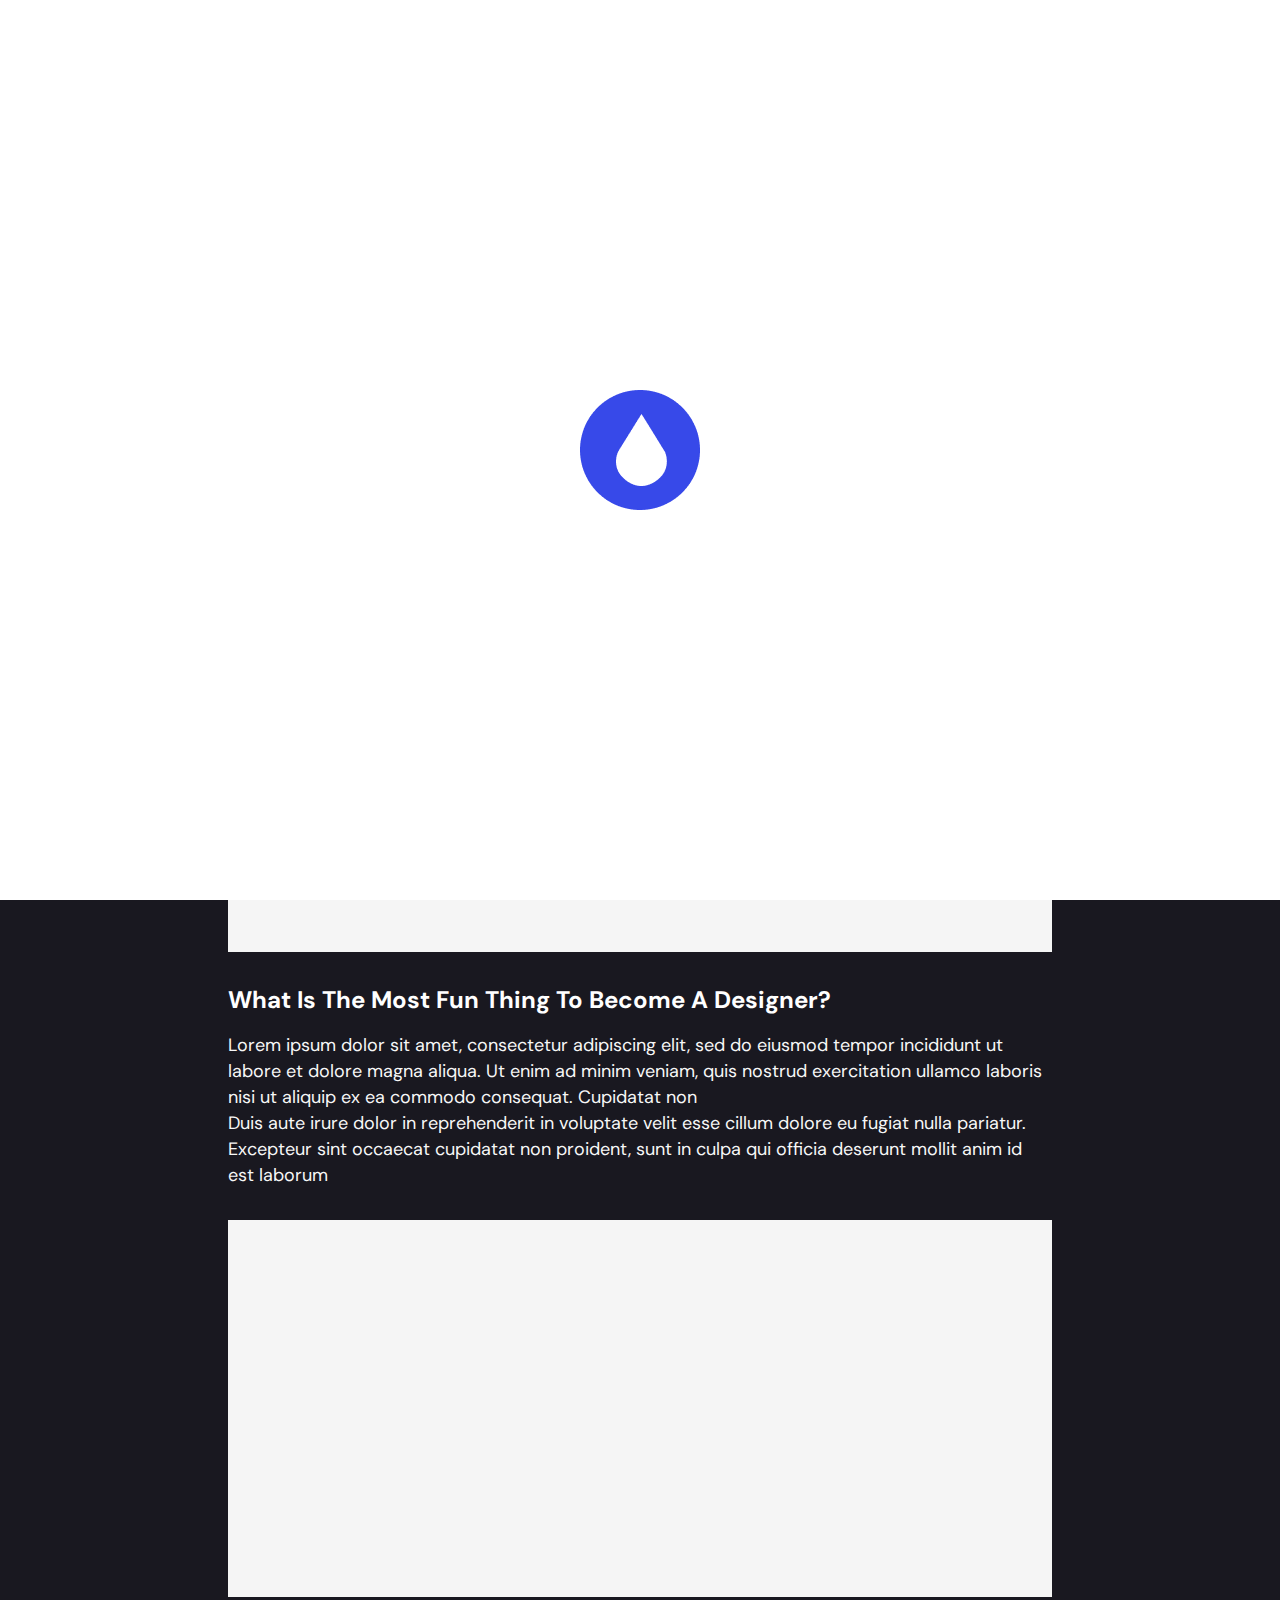
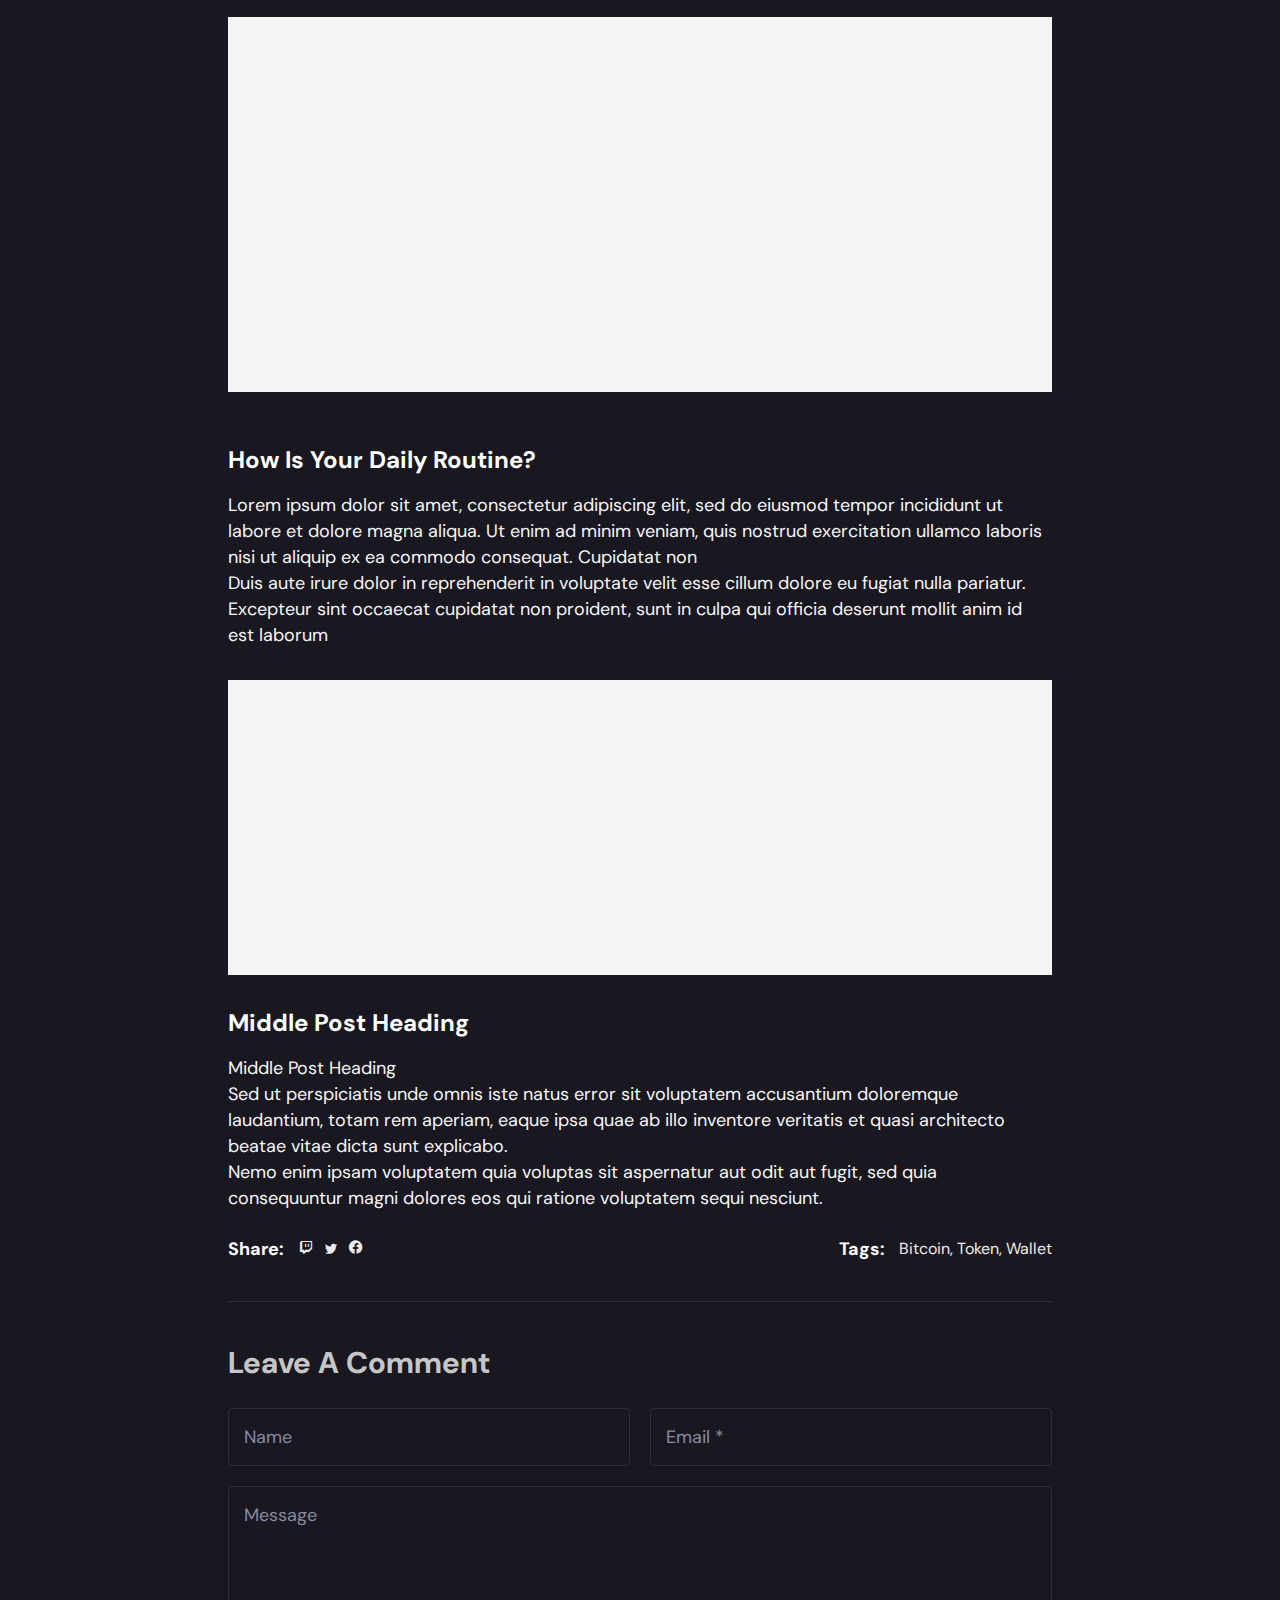
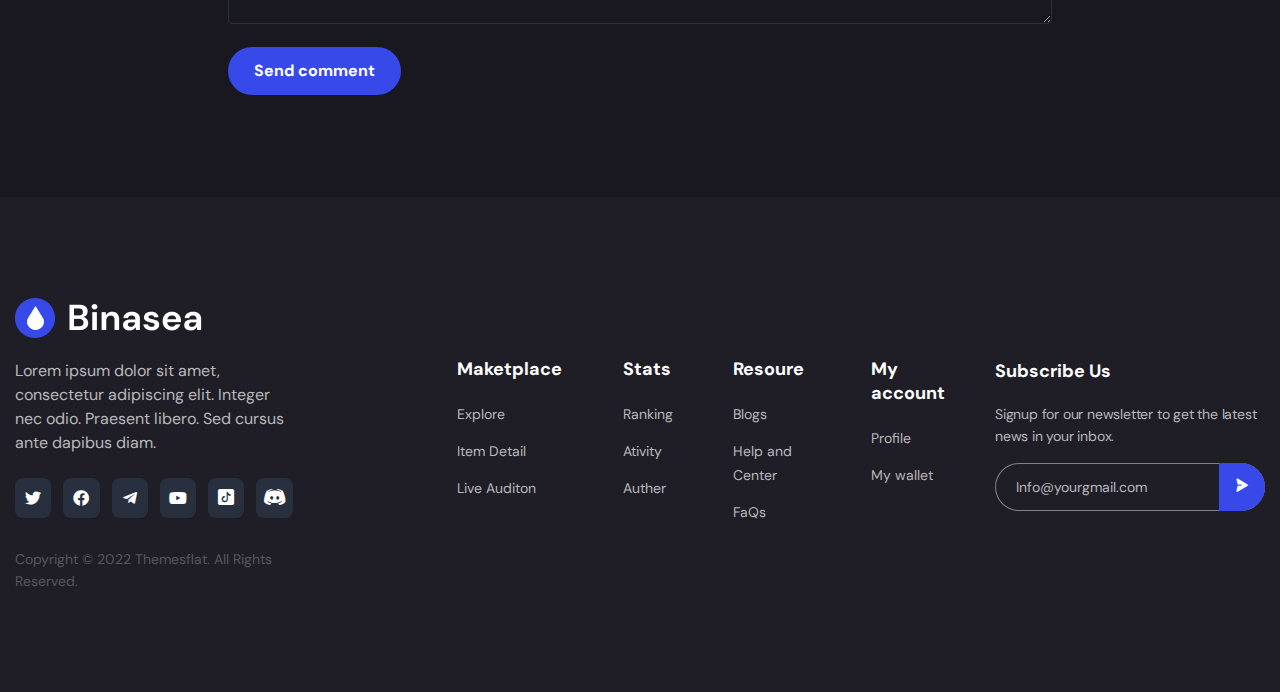
<file: blog-details.html>
<!DOCTYPE html>
<!--[if IE 8 ]><html class="ie" xmlns="http://www.w3.org/1999/xhtml" xml:lang="en-US" lang="en-US"> <![endif]-->
<!--[if (gte IE 9)|!(IE)]><!-->
<html xmlns="http://www.w3.org/1999/xhtml" xml:lang="en-US" lang="en-US">
<!--<![endif]-->

<head>
    <!-- Basic Page Needs -->
    <meta charset="utf-8">
    <!--[if IE]><meta http-equiv='X-UA-Compatible' content='IE=edge,chrome=1'><![endif]-->
    <title>Binasea | NFT Marketplace HTML Template</title>

    <meta name="author" content="themesflat.com">

    <!-- Mobile Specific Metas -->
    <meta name="viewport" content="width=device-width, initial-scale=1, maximum-scale=1">

    <!-- Theme Style -->
    <link rel="stylesheet" type="text/css" href="assets/css/style.css">

    <!-- Reponsive -->
    <link rel="stylesheet" type="text/css" href="assets/css/responsive.css">
    
    <!-- Favicon and Touch Icons  -->
    <link rel="shortcut icon" href="assets/icon/Favicon.png">
    <link rel="apple-touch-icon-precomposed" href="assets/icon/Favicon.png">

</head>

<body class="body header-fixed">

    <!-- preloade -->
    <div class="preload preload-container">
        <div class="preload-logo"></div>
    </div>
    <!-- /preload -->

    <div id="wrapper" class="wrapper-style">
        <div id="page" class="clearfix">
            <header class="header">
                <div class="tf-container">
                    <div class="row">
                        <div class="col-md-12">                              
                            <div id="site-header-inner">                                 
                                <div id="site-logo" class="clearfix">
                                    <div id="site-logo-inner">
                                        <a href="index.html" rel="home" class="main-logo">
                                            <img id="logo_header" src="assets/images/logo/logo_dark.png" alt="Image">
                                        </a>
                                    </div>
                                </div>
                                
                               <div class="header-center">
                                <nav id="main-nav" class="main-nav">
                                    <ul id="menu-primary-menu" class="menu">
                                        <li class="menu-item menu-item-has-children ">
                                            <a href="#">Home</a>
                                            <ul class="sub-menu">
                                                <li class="menu-item "><a href="index.html">Home 1</a></li>
                                                <li class="menu-item"><a href="home2.html">Home 2</a></li>
                                                <li class="menu-item"><a href="home3.html">Home 3</a></li>
                                                <li class="menu-item"><a href="home4.html">Home 4</a></li>
                                                <li class="menu-item"><a href="home5.html">Home 5</a></li>
                                                <li class="menu-item"><a href="home6.html">Home 6</a></li>
                                            </ul>
                                        </li>
                                        <li class="menu-item menu-item-has-children">
                                            <a href="#">Explore</a>
                                            <ul class="sub-menu">
                                                <li class="menu-item"><a href="explore-grid.html">Explore</a></li>
                                                <li class="menu-item"><a href="explore-banner.html">Explore 2</a></li>
                                                <li class="menu-item"><a href="explore-sidebar-3-item.html">Explore 3 Item</a></li>
                                                <li class="menu-item"><a href="explore-sidebar-4-item.html">Explore 4 Item</a></li>
                                                <li class="menu-item"><a href="collection.html">Collection</a></li>
                                                <li class="menu-item"><a href="live-auction.html">Live Auction</a></li>
                                                <li class="menu-item"><a href="live-auction-2.html">Live Auction 2</a></li>
                                                <li class="menu-item"><a href="item-details.html">Item Details</a></li>
                                                <li class="menu-item"><a href="item-details-2.html">Item Details 2</a></li>
                                            </ul>
                                        </li>
                                        

                                        <li class="menu-item menu-item-has-children">
                                            <a href="#">Pages</a>
                                            <ul class="sub-menu">
                                                <li class="menu-item">
                                                    <a href="#">Dashboard </a>
                                                    <ul class="sub-menu menu-item-has-children right-sub-menu ">
                                                        <li class="menu-item"><a href="inventory.html">Dashboard Inventory</a></li>
                                                        <li class="menu-item"><a href="wallet-board.html">Dashboard Wallet</a></li>
                                                        <li class="menu-item"><a href="history-board.html">Dashboard History</a></li>
                                                        <li class="menu-item"><a href="follow-board.html">Dashboard Following</a></li>
                                                        <li class="menu-item"><a href="favorite-board.html">Dashboard Favorites</a></li>
                                                        <li class="menu-item"><a href="edit-profile-board.html">Dashboard Edit Profile 1</a></li>
                                                        <li class="menu-item"><a href="edit-profile-board2.html">Dashboard Edit Profile 2</a></li>
                                                    </ul>
                                                </li>
                                                <li class="menu-item"><a href="ranking.html">Ranking</a></li>
                                                <li class="menu-item"><a href="help-center.html">Help Center</a></li>
                                                <li class="menu-item"><a href="faq.html">FAQ</a></li>
                                                <li class="menu-item"><a href="connect-wallet.html">Connect Wallet</a></li>
                                                <li class="menu-item"><a href="login.html">Login</a></li>
                                                <li class="menu-item"><a href="signup.html">Sign Up</a></li>
                                                
                                            </ul>
                                        </li>

                                        <li class="menu-item">
                                            <a href="add-NFT.html">Create</a>
                            
                                        </li>
                                                                                
                                        <li class="menu-item menu-item-has-children current-menu-item">
                                            <a href="#">Blog</a>
                                            <ul class="sub-menu">
                                                <li class="menu-item "><a href="blog.html">Blog 1</a></li>
                                                <li class="menu-item "><a href="blog2.html">Blog 2</a></li>
                                                <li class="menu-item current-item"><a href="blog-details.html">Blog Details 1</a></li> 
                                                <li class="menu-item"><a href="blog-details2.html">Blog Details 2</a></li>                                        
                                            </ul>
                                        </li>
                                        
                                        <li class="menu-item">
                                            <a href="contact.html">Contact</a>                                        
                                        </li>
                                    </ul>
                                </nav><!-- /#main-nav -->
                               </div>

                                <div class="header-right">
                                    <a href="connect-wallet.html" class="tf-button "><span>Connect Wallet</span></a>
                                     <span class="user "><svg width="20" height="18" viewBox="0 0 20 18" fill="none" xmlns="http://www.w3.org/2000/svg">
                                        <mask id="mask0_2981_49321" style="mask-type:alpha" maskUnits="userSpaceOnUse" x="0" y="11" width="16" height="7">
                                        <path fill-rule="evenodd" clip-rule="evenodd" d="M0 11.2949H15.1998V18.0009H0V11.2949Z" fill="white"/>
                                        </mask>
                                        <g mask="url(#mask0_2981_49321)">
                                        <path fill-rule="evenodd" clip-rule="evenodd" d="M7.59987 12.7117C4.81795 12.7117 1.50146 13.049 1.50146 14.6594C1.50146 15.9365 3.55362 16.5844 7.59987 16.5844C11.6461 16.5844 13.6983 15.9298 13.6983 14.6405C13.6983 13.3607 11.6461 12.7117 7.59987 12.7117ZM7.59998 18.0013C5.5218 18.0013 0 18.0013 0 14.6594C0 11.2949 5.72001 11.2949 7.59998 11.2949C10.8624 11.2949 15.2 11.6416 15.2 14.6405C15.2 18.0013 9.47995 18.0013 7.59998 18.0013Z" fill="#B9B8BB"/>
                                        </g>
                                        <path fill-rule="evenodd" clip-rule="evenodd" d="M7.60027 1.41683C5.59316 1.41683 3.96045 2.9574 3.96045 4.85029C3.96045 6.74318 5.59316 8.28374 7.60027 8.28374H7.6313C8.59632 8.27997 9.50527 7.92198 10.187 7.27307C10.8697 6.62605 11.2431 5.76556 11.2391 4.85312C11.2391 2.9574 9.60638 1.41683 7.60027 1.41683ZM7.60038 9.70058C4.76541 9.70058 2.45898 7.52432 2.45898 4.85029C2.45898 2.17625 4.76541 0 7.60038 0C10.4344 0 12.7408 2.17625 12.7408 4.85029C12.7468 6.13866 12.2172 7.35525 11.2522 8.27147C10.2892 9.18863 9.00286 9.69585 7.63442 9.70058H7.60038Z" fill="#B9B8BB"/>
                                        <path fill-rule="evenodd" clip-rule="evenodd" d="M14.4981 8.62571C14.1297 8.62571 13.8084 8.36973 13.7553 8.01553C13.6983 7.62826 13.9836 7.26933 14.394 7.21549C15.6433 7.05019 16.5863 6.02724 16.5883 4.83521C16.5883 3.65074 15.6893 2.6514 14.453 2.4606C14.0436 2.39637 13.7663 2.03272 13.8334 1.64639C13.9005 1.26007 14.2879 1.00032 14.6953 1.06172C16.6624 1.36586 18.0899 2.95366 18.0899 4.83616C18.0859 6.72999 16.5873 8.35651 14.6032 8.6191C14.5682 8.62382 14.5331 8.62571 14.4981 8.62571Z" fill="#B9B8BB"/>
                                        <mask id="mask1_2981_49321" style="mask-type:alpha" maskUnits="userSpaceOnUse" x="15" y="10" width="5" height="6">
                                        <path fill-rule="evenodd" clip-rule="evenodd" d="M15.8613 10.8457H19.9994V15.5473H15.8613V10.8457Z" fill="white"/>
                                        </mask>
                                        <g mask="url(#mask1_2981_49321)">
                                        <path fill-rule="evenodd" clip-rule="evenodd" d="M17.9138 15.5473C17.6104 15.5473 17.3251 15.3725 17.212 15.0901C17.0649 14.7245 17.2601 14.3146 17.6475 14.1767C18.4984 13.8726 18.4984 13.5013 18.4984 13.3427C18.4984 12.8071 17.8267 12.4406 16.5023 12.2545C16.0918 12.196 15.8085 11.8352 15.8696 11.4488C15.9317 11.0616 16.3211 10.8018 16.7235 10.8519C19.4323 11.2344 19.9999 12.4179 19.9999 13.3427C19.9999 14.0312 19.6846 14.9635 18.18 15.501C18.0929 15.5321 18.0028 15.5473 17.9138 15.5473Z" fill="#B9B8BB"/>
                                        </g>
                                        </svg>
                                        </span>
                                    <a href="#" onclick="switchTheme()" class="mode-switch">
                                        <img id="img-mode" src="assets/images/icon/moon.png" alt="Image">
                                    </a>
                                </div>  

                                <div class="mobile-button"><span></span></div><!-- /.mobile-button -->
                            </div>
                        </div>
                    </div>
                </div>
                
            </header>
                
            <!-- title page -->
            <section class="tf-page-title style-2">    
                <div class="tf-container">
                    <div class="row">
                        <div class="col-md-12">

                            <ul class="breadcrumbs">
                                <li><a href="blog2.html">Blog 2</a></li>
                                <li>Blog Details 2</li>
                            </ul>
                   
                        </div>
                    </div>
                </div>                    
            </section>

            <section class="tf-blog-detail">
                <div class="tf-container">
                    <div class="row justify-content-center">
                        <div class="col-md-8">
                            <div class="detail-inner">
                                <div class="content-top">
                                    <h4 class="title">I Believe Everyone Can Be A Designer As Long They Love To Create Design</h4>
                                    <div class="author-infor">
                                        <div class="image">
                                            <img src="assets/images/blog/author.jpg" alt="Image">
                                        </div>
                                        <span>by</span>
                                        <a href="#">Binasea</a>
                                        <span class="mr9">|</span>
                                        <span>August 13, 2022</span>

                                    </div>
                                </div>
                                <div class="image">
                                    <img src="assets/images/blog/blog-details-1.jpg" alt="Image">
                                </div>
                                <div class="content-inner">
                                    <h6 class="title">What Is The Most Fun Thing To Become A Designer?</h6>
                                    <p>Lorem ipsum dolor sit amet, consectetur adipiscing elit, sed do eiusmod tempor incididunt ut labore et dolore magna aliqua. Ut enim ad minim veniam, quis nostrud exercitation ullamco laboris nisi ut aliquip ex ea commodo consequat. Cupidatat non</p>
                                    <p>Duis aute irure dolor in reprehenderit in voluptate velit esse cillum dolore eu fugiat nulla pariatur. Excepteur sint occaecat cupidatat non proident, sunt in culpa qui officia deserunt mollit anim id est laborum</p>
                                </div>
                                <div class="image style-2">
                                    <img class="mr20" src="assets/images/blog/blog-details-2.jpg" alt="Image">
                                    <img src="assets/images/blog/blog-details-3.jpg" alt="Image">
                                </div>
                                <div class="content-inner">
                                    <h6 class="title">How Is Your Daily Routine?</h6>
                                    <p>Lorem ipsum dolor sit amet, consectetur adipiscing elit, sed do eiusmod tempor incididunt ut labore et dolore magna aliqua. Ut enim ad minim veniam, quis nostrud exercitation ullamco laboris nisi ut aliquip ex ea commodo consequat. Cupidatat non</p>
                                    <p>Duis aute irure dolor in reprehenderit in voluptate velit esse cillum dolore eu fugiat nulla pariatur. Excepteur sint occaecat cupidatat non proident, sunt in culpa qui officia deserunt mollit anim id est laborum</p>
                                </div>
                                <div class="image">
                                    <img src="assets/images/blog/blog-details-4.jpg" alt="Image">
                                </div>
                                <div class="content-inner">
                                    <h6 class="title">Middle Post Heading</h6>
                                    <p>Middle Post Heading</p>
                                    <p>Sed ut perspiciatis unde omnis iste natus error sit voluptatem accusantium doloremque laudantium, totam rem aperiam, eaque ipsa quae ab illo inventore veritatis et quasi architecto beatae vitae dicta sunt explicabo.</p>
                                    <p>Nemo enim ipsam voluptatem quia voluptas sit aspernatur aut odit aut fugit, sed quia consequuntur magni dolores eos qui ratione voluptatem sequi nesciunt.</p>
                                </div>
                                <div class="content-bottom">
                                    <div class="widget widget-socical">
                                        <h6 class="widget-title">Share:</h6>
                                        <ul>
                                            <li><a href="#" class="icon-fl-mess"></a></li>
                                            <li><a href="#" class="icon-fl-coolicon"></a></li>
                                            <li><a href="#" class="icon-fl-facebook"></a></li>
                                        </ul>
                                        
                                    </div>
                                    <div class="widget widget-tag">
                                        <h6 class="widget-title">Tags:</h6>
                                        <ul>
                                            <li><a href="#" >Bitcoin,</a></li>
                                            <li><a href="#" >Token,</a></li>
                                            <li><a href="#" >Wallet</a></li>
                                        </ul>
                                    </div>
                                </div>

                                <div id="comments">
                                    <h5 class="heading">Leave A Comment</h5>
                                    <form action="contact/contact-process.php" method="post" id="commentform"  class="comment-form">
                                        <fieldset class="name"><input type="text" id="name" placeholder="Name" class="tb-my-input" name="name" tabindex="2" aria-required="true" required=""></fieldset>    
                                        <fieldset class="email"><input type="email" id="email" placeholder="Email *" class="tb-my-input" name="email" tabindex="2" aria-required="true" required=""></fieldset>
                                        <fieldset class="message"><textarea id="message" name="message" rows="4" placeholder="Message" tabindex="4" aria-required="true" required=""></textarea></fieldset>
                                        <div class="btn-submit"><button class="tf-button" type="submit">Send comment</button></div>
                                    </form>
                                </div>
                            </div>                        
                        </div>                                     
                    </div>
                </div>
            </section>

           <!-- Footer -->
           <footer class="footer">
                <div class="tf-container">
                    <div class="row">
                        <div class="col-xl-4 col-lg-3 col-md-3">
                            <div class="widget widget-infor">
                                <div class="logo">
                                    <img id="logo_footer" src="assets/images/logo/logo_dark.png" alt="Image">
                                </div>
                                <p class="content">Lorem ipsum dolor sit amet, consectetur adipiscing elit. Integer nec odio. Praesent libero. Sed cursus ante dapibus diam.</p>
                                <ul class="social-item">
                                    <li><a href="#"><i class="fab fa-twitter"></i></a></li>
                                    <li><a href="#"><i class="fab fa-facebook"></i></a></li>
                                    <li><a href="#"><i class="fab fa-telegram-plane"></i></a></li>
                                    <li><a href="#"><i class="fab fa-youtube"></i></a></li>
                                    <li><a href="#"><i class="icon-fl-tik-tok-2"></i></a></li>
                                    <li><a href="#"><i class="icon-fl-vt"></i></a></li>
                                </ul>
                                <p class="copy-right">Copyright © 2022 Themesflat. All Rights Reserved.

                                </p>
                            </div>
                        </div>
                        <div class="col-xl-5 col-lg-5 col-md-5">
                            <div class="widget widget-menu">
                                <div class="menu menu-1">
                                    <h6 class="widget-title">Maketplace</h6>
                                    <ul >
                                        <li><a href="#">Explore</a></li>
                                        <li><a href="#">Item Detail</a></li>
                                        <li><a href="#">Live Auditon</a></li>
                                    </ul>
                                </div>
                                <div class="menu menu-2">
                                    <h6 class="widget-title">Stats</h6>
                                    <ul >
                                        <li><a href="#">Ranking</a></li>
                                        <li><a href="#">Ativity</a></li>
                                        <li><a href="#">Auther</a></li>
                                    </ul>
                                </div>
                                <div class="menu menu-3">
                                    <h6 class="widget-title">Resoure</h6>
                                    <ul >
                                        <li><a href="#">Blogs</a></li>
                                        <li><a href="#">Help and Center</a></li>
                                        <li><a href="#">FaQs</a></li>
                                    </ul>
                                </div>
                                <div class="menu menu-4">
                                    <h6 class="widget-title">My account</h6>
                                    <ul >
                                        <li><a href="#">Profile</a></li>
                                        <li><a href="#">My wallet</a></li>
                                    </ul>
                                </div>
                            </div>
                        </div>
                        <div class="col-xl-3 col-lg-4 col-md-4">
                            <div class="widget widget-subcribe">
                                <h6 class="widget-title">Subscribe Us</h6>
                                <p class="content">Signup for our newsletter to get the latest news in your inbox.</p>
                                <form action="#" id="subscribe-form">
                                    <input type="email" placeholder="Info@yourgmail.com" required="" id="subscribe-email">
                                    <button class="tf-button" type="submit" id="subscribe-button"><i class="icon-fl-send"></i></button>
                                </form>
                            </div>
                        </div>
                    </div>
                </div>
           </footer>
        <!-- Bottom -->
        </div>
        <!-- /#page -->
    </div>
    <!-- /#wrapper -->

    <a id="scroll-top"></a>

    <!-- Javascript -->

    <script src="assets/js/jquery.min.js"></script>
    <script src="assets/js/jquery.easing.js"></script>
    <script src="assets/js/bootstrap.min.js"></script>
    <script src="assets/js/swiper-bundle.min.js"></script>
    <script src="assets/js/swiper.js"></script>
    <script src="assets/js/jquery-validate.js"></script>
    <script src="assets/js/plugin.js"></script>
    <script src="assets/js/switchmode.js"></script>
    <script src="assets/js/shortcodes.js"></script>
    <script src="assets/js/main.js"></script>
    

</body>

</html>
</file>
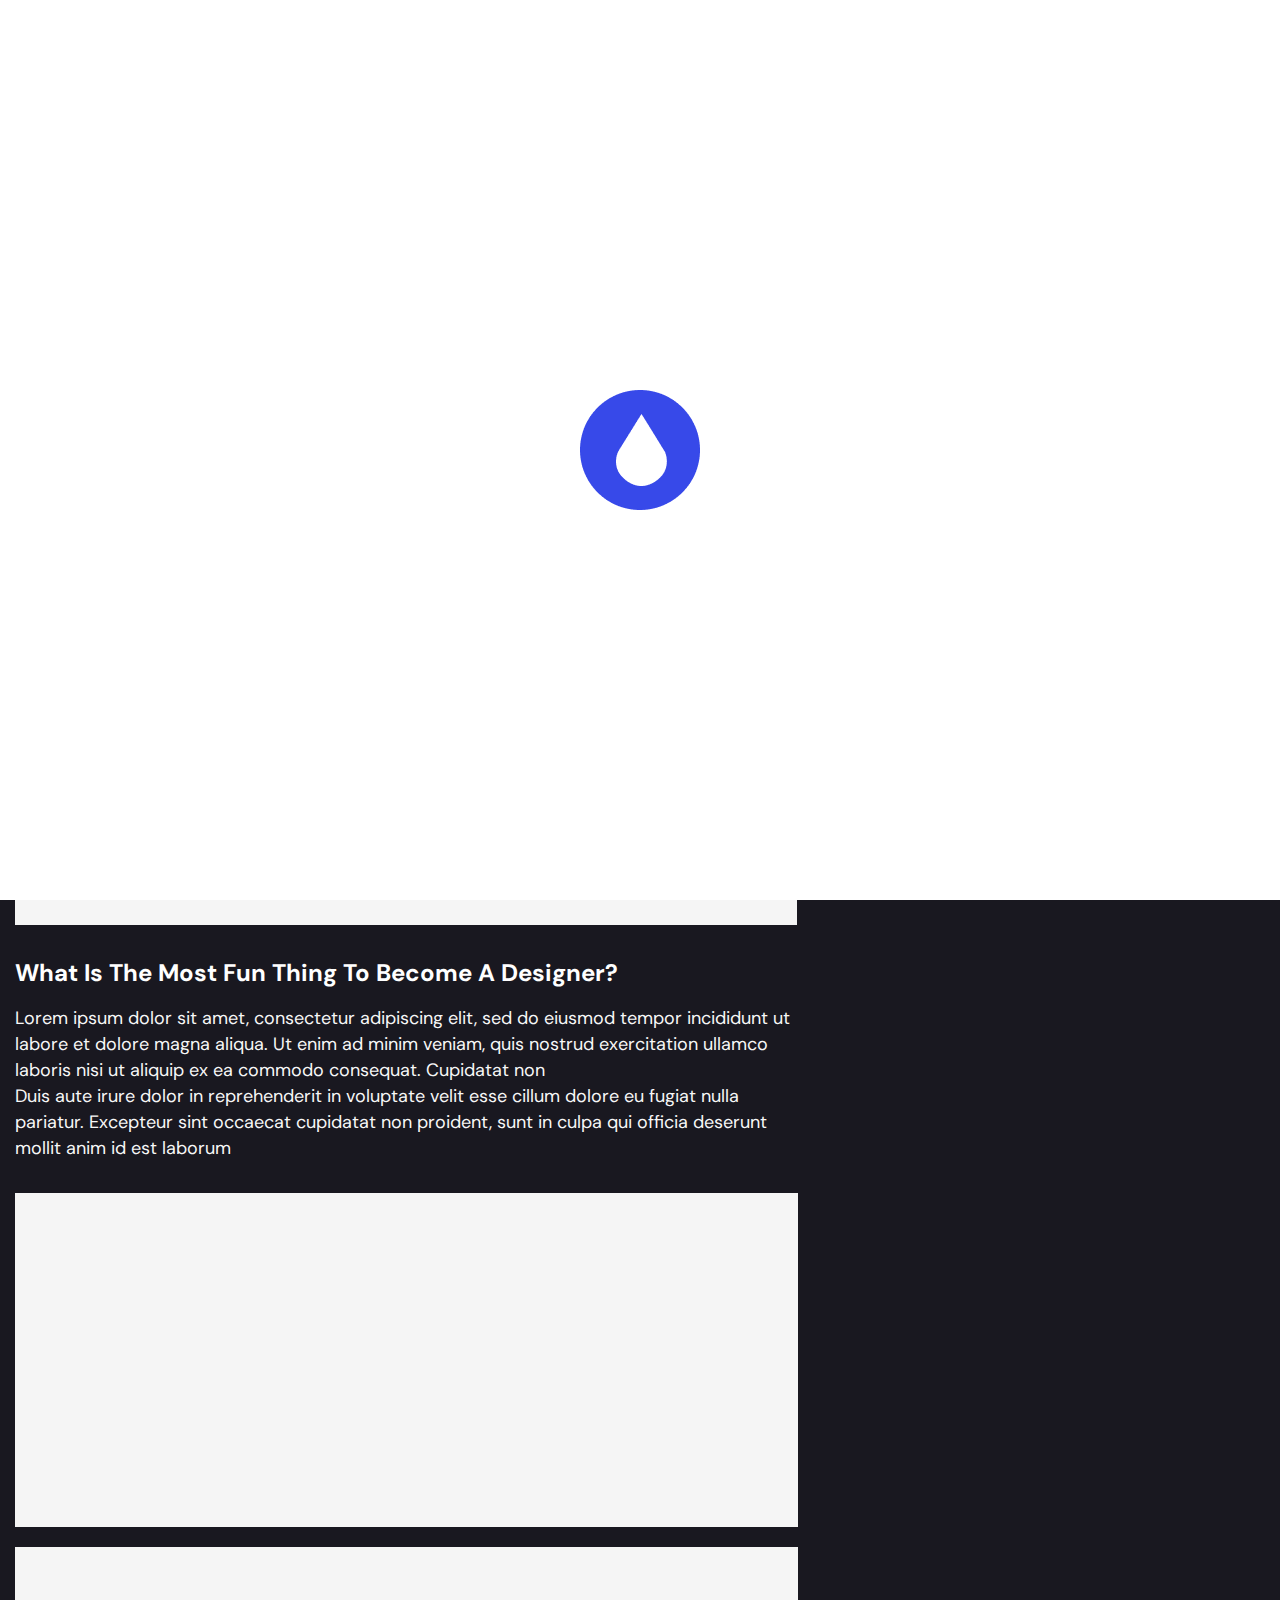
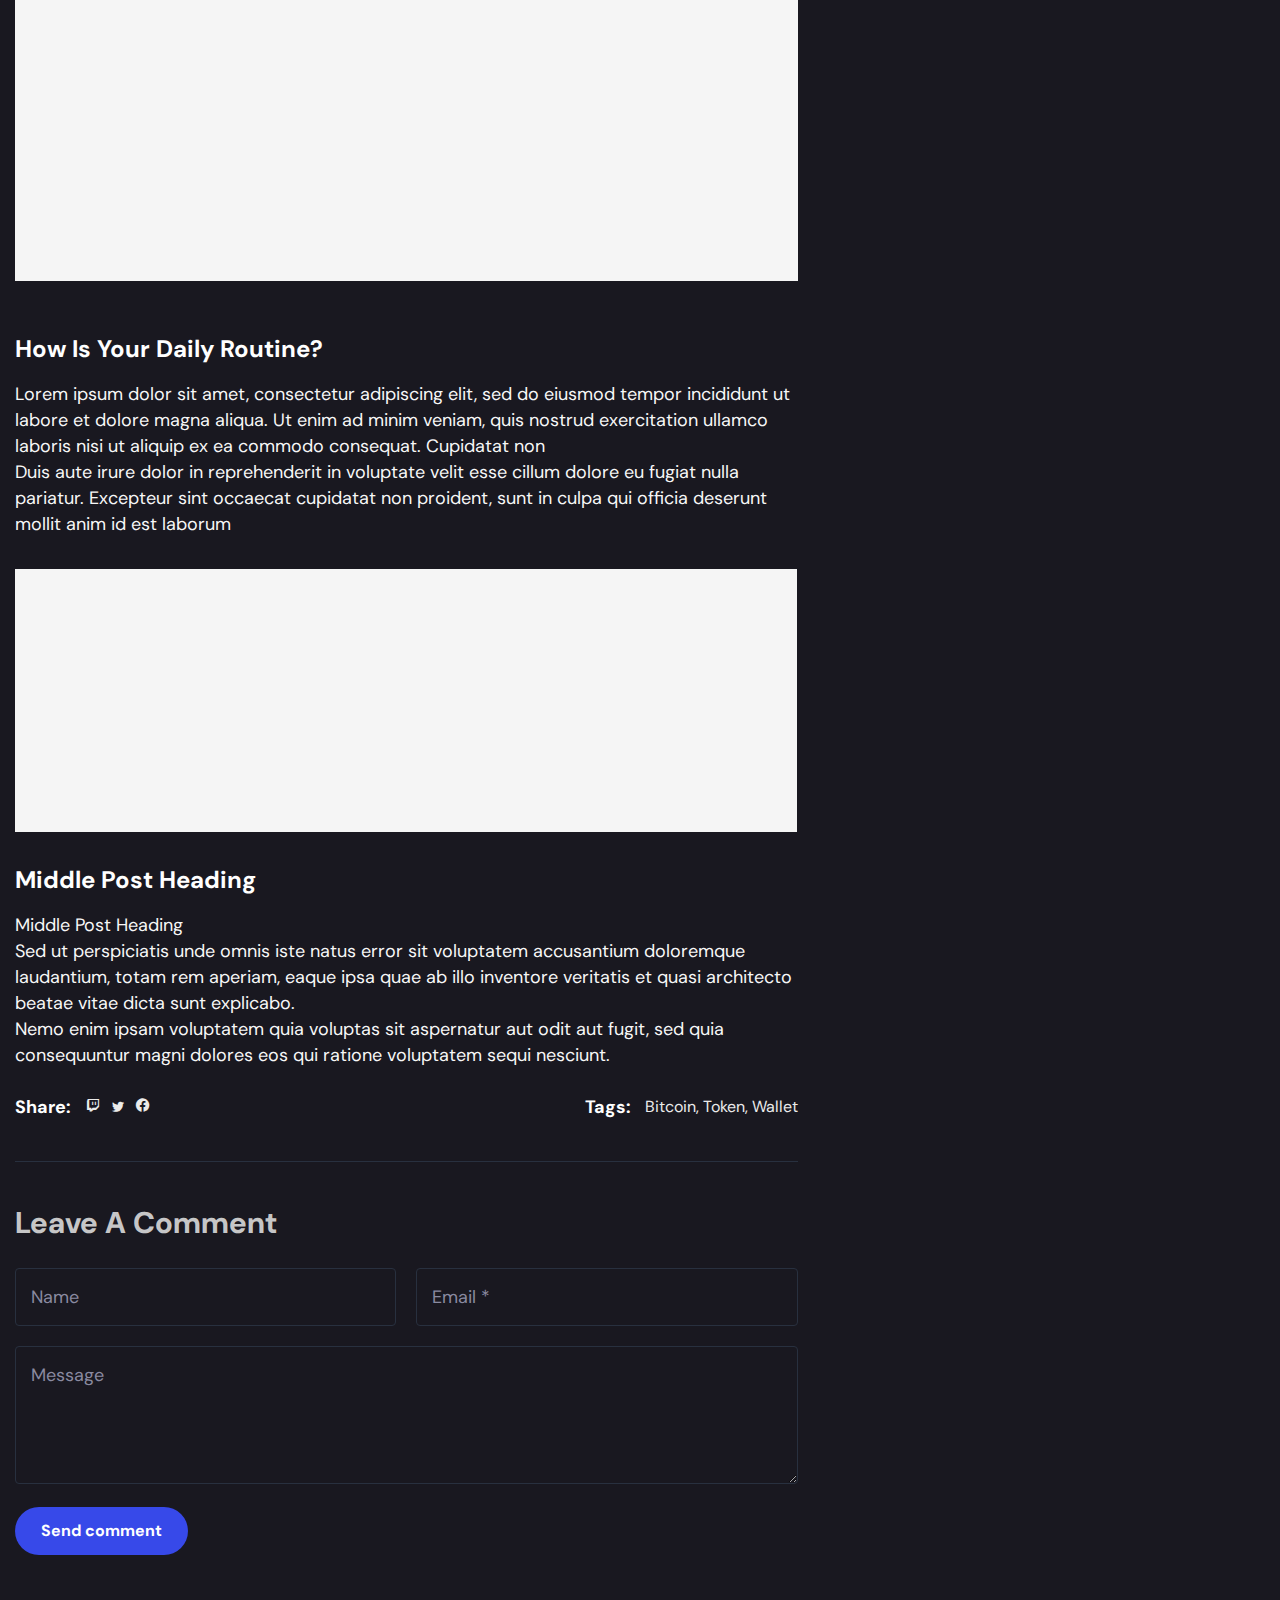
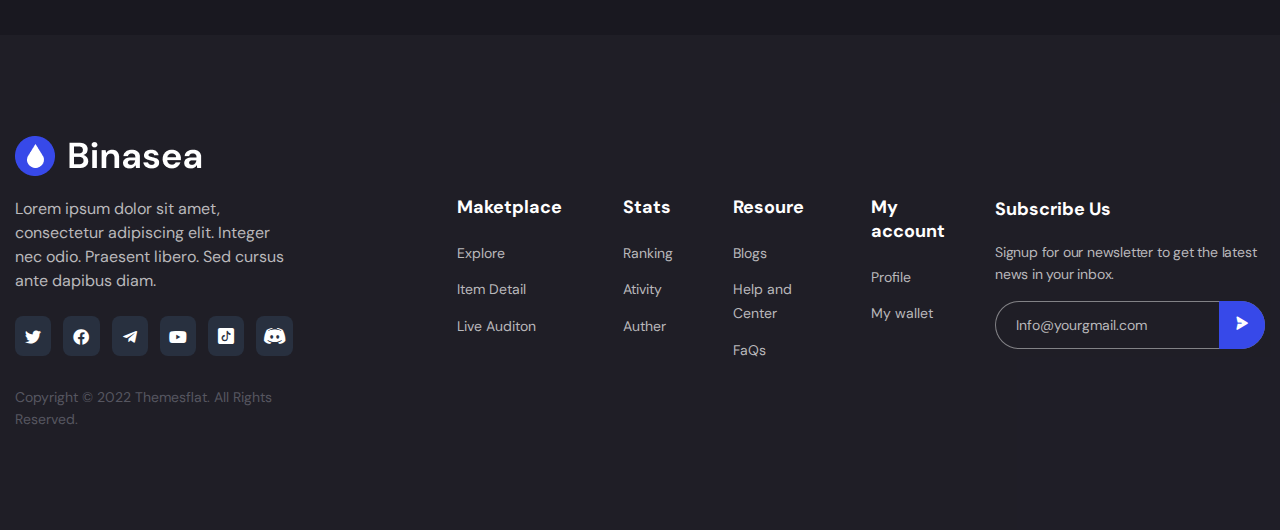
<file: blog-details2.html>
<!DOCTYPE html>
<!--[if IE 8 ]><html class="ie" xmlns="http://www.w3.org/1999/xhtml" xml:lang="en-US" lang="en-US"> <![endif]-->
<!--[if (gte IE 9)|!(IE)]><!-->
<html xmlns="http://www.w3.org/1999/xhtml" xml:lang="en-US" lang="en-US">
<!--<![endif]-->

<head>
    <!-- Basic Page Needs -->
    <meta charset="utf-8">
    <!--[if IE]><meta http-equiv='X-UA-Compatible' content='IE=edge,chrome=1'><![endif]-->
    <title>Binasea | NFT Marketplace HTML Template</title>

    <meta name="author" content="themesflat.com">

    <!-- Mobile Specific Metas -->
    <meta name="viewport" content="width=device-width, initial-scale=1, maximum-scale=1">

    <!-- Theme Style -->
    <link rel="stylesheet" type="text/css" href="assets/css/style.css">

    <!-- Reponsive -->
    <link rel="stylesheet" type="text/css" href="assets/css/responsive.css">
    
    <!-- Favicon and Touch Icons  -->
    <link rel="shortcut icon" href="assets/icon/Favicon.png">
    <link rel="apple-touch-icon-precomposed" href="assets/icon/Favicon.png">

</head>

<body class="body header-fixed">

    <!-- preloade -->
    <div class="preload preload-container">
        <div class="preload-logo"></div>
    </div>
    <!-- /preload -->

    <div id="wrapper" class="wrapper-style">
        <div id="page" class="clearfix">
            <header class="header">
                <div class="tf-container">
                    <div class="row">
                        <div class="col-md-12">                              
                            <div id="site-header-inner">                                 
                                <div id="site-logo" class="clearfix">
                                    <div id="site-logo-inner">
                                        <a href="index.html" rel="home" class="main-logo">
                                            <img id="logo_header" src="assets/images/logo/logo_dark.png" alt="Image">
                                        </a>
                                    </div>
                                </div>
                                
                               <div class="header-center">
                                <nav id="main-nav" class="main-nav">
                                    <ul id="menu-primary-menu" class="menu">
                                        <li class="menu-item menu-item-has-children ">
                                            <a href="#">Home</a>
                                            <ul class="sub-menu">
                                                <li class="menu-item "><a href="index.html">Home 1</a></li>
                                                <li class="menu-item"><a href="home2.html">Home 2</a></li>
                                                <li class="menu-item"><a href="home3.html">Home 3</a></li>
                                                <li class="menu-item"><a href="home4.html">Home 4</a></li>
                                                <li class="menu-item"><a href="home5.html">Home 5</a></li>
                                                <li class="menu-item"><a href="home6.html">Home 6</a></li>
                                            </ul>
                                        </li>
                                        <li class="menu-item menu-item-has-children">
                                            <a href="#">Explore</a>
                                            <ul class="sub-menu">
                                                <li class="menu-item"><a href="explore-grid.html">Explore</a></li>
                                                <li class="menu-item"><a href="explore-banner.html">Explore 2</a></li>
                                                <li class="menu-item"><a href="explore-sidebar-3-item.html">Explore 3 Item</a></li>
                                                <li class="menu-item"><a href="explore-sidebar-4-item.html">Explore 4 Item</a></li>
                                                <li class="menu-item"><a href="collection.html">Collection</a></li>
                                                <li class="menu-item"><a href="live-auction.html">Live Auction</a></li>
                                                <li class="menu-item"><a href="live-auction-2.html">Live Auction 2</a></li>
                                                <li class="menu-item"><a href="item-details.html">Item Details</a></li>
                                                <li class="menu-item"><a href="item-details-2.html">Item Details 2</a></li>
                                            </ul>
                                        </li>
                                        

                                        <li class="menu-item menu-item-has-children">
                                            <a href="#">Pages</a>
                                            <ul class="sub-menu">
                                                <li class="menu-item">
                                                    <a href="#">Dashboard </a>
                                                    <ul class="sub-menu menu-item-has-children right-sub-menu ">
                                                        <li class="menu-item"><a href="inventory.html">Dashboard Inventory</a></li>
                                                        <li class="menu-item"><a href="wallet-board.html">Dashboard Wallet</a></li>
                                                        <li class="menu-item"><a href="history-board.html">Dashboard History</a></li>
                                                        <li class="menu-item"><a href="follow-board.html">Dashboard Following</a></li>
                                                        <li class="menu-item"><a href="favorite-board.html">Dashboard Favorites</a></li>
                                                        <li class="menu-item"><a href="edit-profile-board.html">Dashboard Edit Profile 1</a></li>
                                                        <li class="menu-item"><a href="edit-profile-board2.html">Dashboard Edit Profile 2</a></li>
                                                    </ul>
                                                </li>
                                                <li class="menu-item"><a href="ranking.html">Ranking</a></li>
                                                <li class="menu-item"><a href="help-center.html">Help Center</a></li>
                                                <li class="menu-item"><a href="faq.html">FAQ</a></li>
                                                <li class="menu-item"><a href="connect-wallet.html">Connect Wallet</a></li>
                                                <li class="menu-item"><a href="login.html">Login</a></li>
                                                <li class="menu-item"><a href="signup.html">Sign Up</a></li>
                                                
                                            </ul>
                                        </li>

                                        <li class="menu-item">
                                            <a href="add-NFT.html">Create</a>
                            
                                        </li>
                                                                                
                                        <li class="menu-item menu-item-has-children current-menu-item">
                                            <a href="#">Blog</a>
                                            <ul class="sub-menu">
                                                <li class="menu-item "><a href="blog.html">Blog 1</a></li>
                                                <li class="menu-item "><a href="blog2.html">Blog 2</a></li>
                                                <li class="menu-item"><a href="blog-details.html">Blog Details 1</a></li> 
                                                <li class="menu-item current-item"><a href="blog-details2.html">Blog Details 2</a></li>                                        
                                            </ul>
                                        </li>
                                        
                                        <li class="menu-item">
                                            <a href="contact.html">Contact</a>                                        
                                        </li>
                                    </ul>
                                </nav><!-- /#main-nav -->
                               </div>

                                <div class="header-right">
                                    <a href="connect-wallet.html" class="tf-button "><span>Connect Wallet</span></a>
                                     <span class="user "><svg width="20" height="18" viewBox="0 0 20 18" fill="none" xmlns="http://www.w3.org/2000/svg">
                                        <mask id="mask0_2981_49321" style="mask-type:alpha" maskUnits="userSpaceOnUse" x="0" y="11" width="16" height="7">
                                        <path fill-rule="evenodd" clip-rule="evenodd" d="M0 11.2949H15.1998V18.0009H0V11.2949Z" fill="white"/>
                                        </mask>
                                        <g mask="url(#mask0_2981_49321)">
                                        <path fill-rule="evenodd" clip-rule="evenodd" d="M7.59987 12.7117C4.81795 12.7117 1.50146 13.049 1.50146 14.6594C1.50146 15.9365 3.55362 16.5844 7.59987 16.5844C11.6461 16.5844 13.6983 15.9298 13.6983 14.6405C13.6983 13.3607 11.6461 12.7117 7.59987 12.7117ZM7.59998 18.0013C5.5218 18.0013 0 18.0013 0 14.6594C0 11.2949 5.72001 11.2949 7.59998 11.2949C10.8624 11.2949 15.2 11.6416 15.2 14.6405C15.2 18.0013 9.47995 18.0013 7.59998 18.0013Z" fill="#B9B8BB"/>
                                        </g>
                                        <path fill-rule="evenodd" clip-rule="evenodd" d="M7.60027 1.41683C5.59316 1.41683 3.96045 2.9574 3.96045 4.85029C3.96045 6.74318 5.59316 8.28374 7.60027 8.28374H7.6313C8.59632 8.27997 9.50527 7.92198 10.187 7.27307C10.8697 6.62605 11.2431 5.76556 11.2391 4.85312C11.2391 2.9574 9.60638 1.41683 7.60027 1.41683ZM7.60038 9.70058C4.76541 9.70058 2.45898 7.52432 2.45898 4.85029C2.45898 2.17625 4.76541 0 7.60038 0C10.4344 0 12.7408 2.17625 12.7408 4.85029C12.7468 6.13866 12.2172 7.35525 11.2522 8.27147C10.2892 9.18863 9.00286 9.69585 7.63442 9.70058H7.60038Z" fill="#B9B8BB"/>
                                        <path fill-rule="evenodd" clip-rule="evenodd" d="M14.4981 8.62571C14.1297 8.62571 13.8084 8.36973 13.7553 8.01553C13.6983 7.62826 13.9836 7.26933 14.394 7.21549C15.6433 7.05019 16.5863 6.02724 16.5883 4.83521C16.5883 3.65074 15.6893 2.6514 14.453 2.4606C14.0436 2.39637 13.7663 2.03272 13.8334 1.64639C13.9005 1.26007 14.2879 1.00032 14.6953 1.06172C16.6624 1.36586 18.0899 2.95366 18.0899 4.83616C18.0859 6.72999 16.5873 8.35651 14.6032 8.6191C14.5682 8.62382 14.5331 8.62571 14.4981 8.62571Z" fill="#B9B8BB"/>
                                        <mask id="mask1_2981_49321" style="mask-type:alpha" maskUnits="userSpaceOnUse" x="15" y="10" width="5" height="6">
                                        <path fill-rule="evenodd" clip-rule="evenodd" d="M15.8613 10.8457H19.9994V15.5473H15.8613V10.8457Z" fill="white"/>
                                        </mask>
                                        <g mask="url(#mask1_2981_49321)">
                                        <path fill-rule="evenodd" clip-rule="evenodd" d="M17.9138 15.5473C17.6104 15.5473 17.3251 15.3725 17.212 15.0901C17.0649 14.7245 17.2601 14.3146 17.6475 14.1767C18.4984 13.8726 18.4984 13.5013 18.4984 13.3427C18.4984 12.8071 17.8267 12.4406 16.5023 12.2545C16.0918 12.196 15.8085 11.8352 15.8696 11.4488C15.9317 11.0616 16.3211 10.8018 16.7235 10.8519C19.4323 11.2344 19.9999 12.4179 19.9999 13.3427C19.9999 14.0312 19.6846 14.9635 18.18 15.501C18.0929 15.5321 18.0028 15.5473 17.9138 15.5473Z" fill="#B9B8BB"/>
                                        </g>
                                        </svg>
                                        </span>
                                    <a href="#" onclick="switchTheme()" class="mode-switch">
                                        <img id="img-mode" src="assets/images/icon/moon.png" alt="Image">
                                    </a>
                                </div>  

                                <div class="mobile-button"><span></span></div><!-- /.mobile-button -->
                            </div>
                        </div>
                    </div>
                </div>
                
            </header>
                
            <!-- title page -->
            <section class="tf-page-title style-2">    
                <div class="tf-container">
                    <div class="row">
                        <div class="col-md-12">

                            <ul class="breadcrumbs">
                                <li><a href="blog2.html">Blog 2</a></li>
                                <li>Blog Details 2</li>
                            </ul>
                   
                        </div>
                    </div>
                </div>                    
            </section>

            <section class="tf-blog">
                <div class="tf-container">
                   <div class="detail-wrap">
                        <div class="detail-inner">
                            <div class="content-top">
                                <h4 class="title">I Believe Everyone Can Be A Designer As Long They Love To Create Design</h4>
                                <div class="meta-blog">
                                    <div class="meta">
                                        <h6>DESIGNER INTERVIEW</h6>
                                        <p>AUGUST CHAPTER</p>
                                    </div>
                                    <div class="meta meta-right">
                                        <div class="meta-inner">
                                            <h6>WRITER</h6>
                                            <p>DWINAWAN</p>
                                        </div>
                                        <div class="meta-inner">
                                            <h6>DATE</h6>
                                            <p>AUGUST 11, 2021</p>
                                        </div>
                                    </div>

                                </div>
                            </div>
                            <div class="image">
                                <img src="assets/images/blog/blog-details-5.jpg" alt="Image">
                            </div>
                            <div class="content-inner">
                                <h6 class="title">What Is The Most Fun Thing To Become A Designer?</h6>
                                <p>Lorem ipsum dolor sit amet, consectetur adipiscing elit, sed do eiusmod tempor incididunt ut labore et dolore magna aliqua. Ut enim ad minim veniam, quis nostrud exercitation ullamco laboris nisi ut aliquip ex ea commodo consequat. Cupidatat non</p>
                                <p>Duis aute irure dolor in reprehenderit in voluptate velit esse cillum dolore eu fugiat nulla pariatur. Excepteur sint occaecat cupidatat non proident, sunt in culpa qui officia deserunt mollit anim id est laborum</p>
                            </div>
                            <div class="image style-2">
                                <img class="mr20" src="assets/images/blog/blog-details-6.jpg" alt="Image">
                                <img src="assets/images/blog/blog-details-7.jpg" alt="Image">
                            </div>
                            <div class="content-inner">
                                <h6 class="title">How Is Your Daily Routine?</h6>
                                <p>Lorem ipsum dolor sit amet, consectetur adipiscing elit, sed do eiusmod tempor incididunt ut labore et dolore magna aliqua. Ut enim ad minim veniam, quis nostrud exercitation ullamco laboris nisi ut aliquip ex ea commodo consequat. Cupidatat non</p>
                                <p>Duis aute irure dolor in reprehenderit in voluptate velit esse cillum dolore eu fugiat nulla pariatur. Excepteur sint occaecat cupidatat non proident, sunt in culpa qui officia deserunt mollit anim id est laborum</p>
                            </div>
                            <div class="image">
                                <img src="assets/images/blog/blog-details-8.jpg" alt="Image">
                            </div>
                            <div class="content-inner">
                                <h6 class="title">Middle Post Heading</h6>
                                <p>Middle Post Heading</p>
                                <p>Sed ut perspiciatis unde omnis iste natus error sit voluptatem accusantium doloremque laudantium, totam rem aperiam, eaque ipsa quae ab illo inventore veritatis et quasi architecto beatae vitae dicta sunt explicabo.</p>
                                <p>Nemo enim ipsam voluptatem quia voluptas sit aspernatur aut odit aut fugit, sed quia consequuntur magni dolores eos qui ratione voluptatem sequi nesciunt.</p>
                            </div>
                            <div class="content-bottom">
                                <div class="widget widget-socical">
                                    <h6 class="widget-title">Share:</h6>
                                    <ul>
                                        <li><a href="#" class="icon-fl-mess"></a></li>
                                        <li><a href="#" class="icon-fl-coolicon"></a></li>
                                        <li><a href="#" class="icon-fl-facebook"></a></li>
                                    </ul>
                                    
                                </div>
                                <div class="widget widget-tag">
                                    <h6 class="widget-title">Tags:</h6>
                                    <ul>
                                        <li><a href="#" >Bitcoin,</a></li>
                                        <li><a href="#" >Token,</a></li>
                                        <li><a href="#" >Wallet</a></li>
                                    </ul>
                                </div>
                            </div>

                            <div id="comments">
                                <h5 class="heading">Leave A Comment</h5>
                                <form action="contact/contact-process.php" method="post" id="commentform"  class="comment-form">
                                    <fieldset class="name"><input type="text" id="name" placeholder="Name" class="tb-my-input" name="name" tabindex="2" aria-required="true" required=""></fieldset>    
                                    <fieldset class="email"><input type="email" id="email" placeholder="Email *" class="tb-my-input" name="email" tabindex="2" aria-required="true" required=""></fieldset>
                                    <fieldset class="message"><textarea id="message" name="message" rows="4" placeholder="Message" tabindex="4" aria-required="true" required=""></textarea></fieldset><div class="btn-submit mg-t-36"><button class="tf-button" type="submit">Send comment</button></div></form></div>
                        </div> 
                        <div class="side-bar">
                            <div class="widget widget-recent-post">
                                <h6 class="widget-title">Recent Post</h6>
                                <ul>
                                    <li>
                                        <div class="post-img">
                                            <img src="assets/images/blog/recent-post-5.jpg" alt="Post New">
                                        </div>
                                        <div class="post-content">
                                            <h6 class="title"><a href="blog-details.html">6 Make Mobile Website Faster </a></h6>
                                            <div class="post-meta">
                                                <span>Lorem ipsum dolor sit amer....</span>
                                                <span>August 10, 2021</span>
                                            </div>
                                        </div>
                                    </li>
                                    <li>
                                        <div class="post-img">
                                            <img src="assets/images/blog/recent-post-6.jpg" alt="Post New">
                                        </div>
                                        <div class="post-content">
                                            <h6 class="title"><a href="blog-details.html">6 Make Mobile Website Faster </a></h6>
                                            <div class="post-meta">
                                                <span>Lorem ipsum dolor sit amer....</span>
                                                <span>August 10, 2021</span>
                                            </div>
                                        </div>
                                    </li>
                                    <li>
                                        <div class="post-img">
                                            <img src="assets/images/blog/recent-post-7.jpg" alt="Post New">
                                        </div>
                                        <div class="post-content">
                                            <h6 class="title"><a href="blog-details.html">6 Make Mobile Website Faster </a></h6>
                                            <div class="post-meta">
                                                <span>Lorem ipsum dolor sit amer....</span>
                                                <span>August 10, 2021</span>
                                            </div>
                                        </div>
                                    </li>
                                    <li>
                                        <div class="post-img">
                                            <img src="assets/images/blog/recent-post-8.jpg" alt="Post New">
                                        </div>
                                        <div class="post-content">
                                            <h6 class="title"><a href="blog-details.html">6 Make Mobile Website Faster </a></h6>
                                            <div class="post-meta">
                                                <span>Lorem ipsum dolor sit amer....</span>
                                                <span>August 10, 2021</span>
                                            </div>
                                        </div>
                                    </li>
                                </ul>
                            </div>
                            <div class="widget widget-tag ">
                                <h6 class="widget-title">Popular Tag</h6>
                                <ul>
                                    <li><a href="#">Bitcoin</a></li>
                                    <li><a href="#">NFT</a></li>
                                    <li><a href="#">Bids</a></li>
                                    <li><a href="#">Digital</a></li>
                                    <li><a href="#">Arts</a></li>
                                    <li><a href="#">Maketplace</a></li>
                                    <li><a href="#">Token</a></li>
                                    <li><a href="#">Wallet</a></li>
                                    <li><a href="#">Crypto</a></li>
                                </ul>
                            </div>
                        </div>
                   </div>                                      
                    
                </div>
            </section>

           <!-- Footer -->
           <footer class="footer">
                <div class="tf-container">
                    <div class="row">
                        <div class="col-xl-4 col-lg-3 col-md-3">
                            <div class="widget widget-infor">
                                <div class="logo">
                                    <img id="logo_footer" src="assets/images/logo/logo_dark.png" alt="Image">
                                </div>
                                <p class="content">Lorem ipsum dolor sit amet, consectetur adipiscing elit. Integer nec odio. Praesent libero. Sed cursus ante dapibus diam.</p>
                                <ul class="social-item">
                                    <li><a href="#"><i class="fab fa-twitter"></i></a></li>
                                    <li><a href="#"><i class="fab fa-facebook"></i></a></li>
                                    <li><a href="#"><i class="fab fa-telegram-plane"></i></a></li>
                                    <li><a href="#"><i class="fab fa-youtube"></i></a></li>
                                    <li><a href="#"><i class="icon-fl-tik-tok-2"></i></a></li>
                                    <li><a href="#"><i class="icon-fl-vt"></i></a></li>
                                </ul>
                                <p class="copy-right">Copyright © 2022 Themesflat. All Rights Reserved.

                                </p>
                            </div>
                        </div>
                        <div class="col-xl-5 col-lg-5 col-md-5">
                            <div class="widget widget-menu">
                                <div class="menu menu-1">
                                    <h6 class="widget-title">Maketplace</h6>
                                    <ul >
                                        <li><a href="#">Explore</a></li>
                                        <li><a href="#">Item Detail</a></li>
                                        <li><a href="#">Live Auditon</a></li>
                                    </ul>
                                </div>
                                <div class="menu menu-2">
                                    <h6 class="widget-title">Stats</h6>
                                    <ul >
                                        <li><a href="#">Ranking</a></li>
                                        <li><a href="#">Ativity</a></li>
                                        <li><a href="#">Auther</a></li>
                                    </ul>
                                </div>
                                <div class="menu menu-3">
                                    <h6 class="widget-title">Resoure</h6>
                                    <ul >
                                        <li><a href="#">Blogs</a></li>
                                        <li><a href="#">Help and Center</a></li>
                                        <li><a href="#">FaQs</a></li>
                                    </ul>
                                </div>
                                <div class="menu menu-4">
                                    <h6 class="widget-title">My account</h6>
                                    <ul >
                                        <li><a href="#">Profile</a></li>
                                        <li><a href="#">My wallet</a></li>
                                    </ul>
                                </div>
                            </div>
                        </div>
                        <div class="col-xl-3 col-lg-4 col-md-4">
                            <div class="widget widget-subcribe">
                                <h6 class="widget-title">Subscribe Us</h6>
                                <p class="content">Signup for our newsletter to get the latest news in your inbox.</p>
                                <form action="#" id="subscribe-form">
                                    <input type="email" placeholder="Info@yourgmail.com" required="" id="subscribe-email">
                                    <button class="tf-button" type="submit" id="subscribe-button"><i class="icon-fl-send"></i></button>
                                </form>
                            </div>
                        </div>
                    </div>
                </div>
           </footer>

        <!-- Bottom -->
        </div>
        <!-- /#page -->
    </div>
    <!-- /#wrapper -->

    <a id="scroll-top"></a>

    <!-- Javascript -->

    <script src="assets/js/jquery.min.js"></script>
    <script src="assets/js/jquery.easing.js"></script>
    <script src="assets/js/bootstrap.min.js"></script>
    <script src="assets/js/swiper-bundle.min.js"></script>
    <script src="assets/js/swiper.js"></script>
    <script src="assets/js/jquery-validate.js"></script>
    <script src="assets/js/plugin.js"></script>
    <script src="assets/js/switchmode.js"></script>
    <script src="assets/js/shortcodes.js"></script>
    <script src="assets/js/main.js"></script>
    

</body>

</html>
</file>
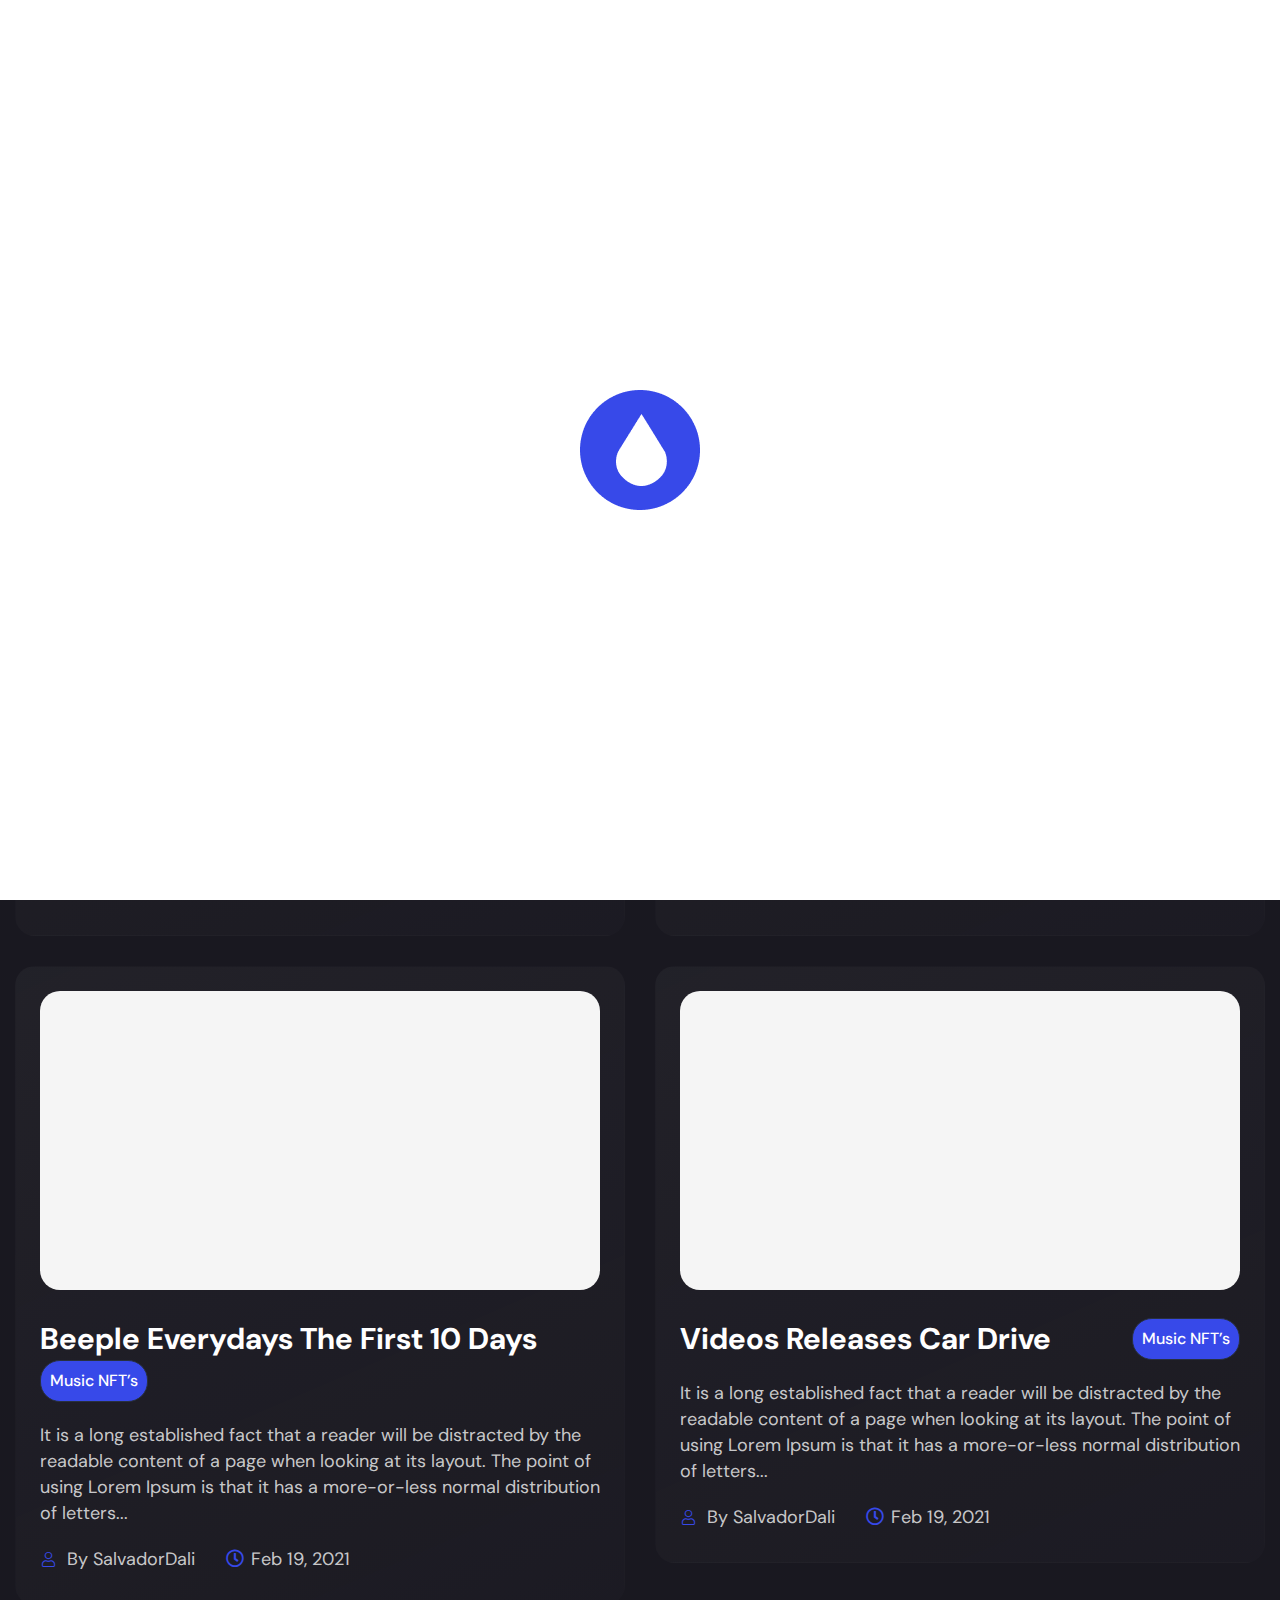
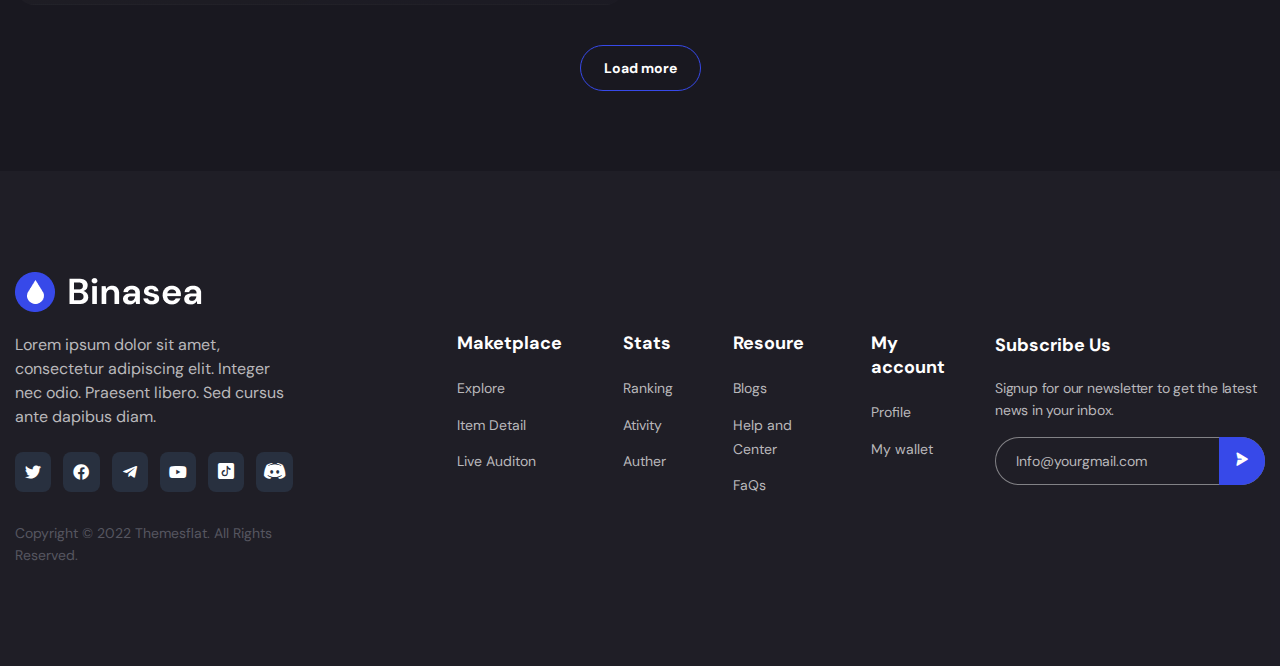
<file: blog.html>
<!DOCTYPE html>
<!--[if IE 8 ]><html class="ie" xmlns="http://www.w3.org/1999/xhtml" xml:lang="en-US" lang="en-US"> <![endif]-->
<!--[if (gte IE 9)|!(IE)]><!-->
<html xmlns="http://www.w3.org/1999/xhtml" xml:lang="en-US" lang="en-US">
<!--<![endif]-->

<head>
    <!-- Basic Page Needs -->
    <meta charset="utf-8">
    <!--[if IE]><meta http-equiv='X-UA-Compatible' content='IE=edge,chrome=1'><![endif]-->
    <title>Binasea | NFT Marketplace HTML Template</title>

    <meta name="author" content="themesflat.com">

    <!-- Mobile Specific Metas -->
    <meta name="viewport" content="width=device-width, initial-scale=1, maximum-scale=1">

    <!-- Theme Style -->
    <link rel="stylesheet" type="text/css" href="assets/css/style.css">

    <!-- Reponsive -->
    <link rel="stylesheet" type="text/css" href="assets/css/responsive.css">
    
    <!-- Favicon and Touch Icons  -->
    <link rel="shortcut icon" href="assets/icon/Favicon.png">
    <link rel="apple-touch-icon-precomposed" href="assets/icon/Favicon.png">

</head>

<body class="body header-fixed">

    <!-- preloade -->
    <div class="preload preload-container">
        <div class="preload-logo"></div>
    </div>
    <!-- /preload -->

    <div id="wrapper" class="wrapper-style">
        <div id="page" class="clearfix">
            <header class="header">
                <div class="tf-container">
                    <div class="row">
                        <div class="col-md-12">                              
                            <div id="site-header-inner">                                 
                                <div id="site-logo" class="clearfix">
                                    <div id="site-logo-inner">
                                        <a href="index.html" rel="home" class="main-logo">
                                            <img id="logo_footer" src="assets/images/logo/logo_dark.png" alt="Image">
                                        </a>
                                    </div>
                                </div>
                                
                               <div class="header-center">
                                <nav id="main-nav" class="main-nav">
                                    <ul id="menu-primary-menu" class="menu">
                                        <li class="menu-item menu-item-has-children ">
                                            <a href="#">Home</a>
                                            <ul class="sub-menu">
                                                <li class="menu-item "><a href="index.html">Home 1</a></li>
                                                <li class="menu-item"><a href="home2.html">Home 2</a></li>
                                                <li class="menu-item"><a href="home3.html">Home 3</a></li>
                                                <li class="menu-item"><a href="home4.html">Home 4</a></li>
                                                <li class="menu-item"><a href="home5.html">Home 5</a></li>
                                                <li class="menu-item"><a href="home6.html">Home 6</a></li>
                                            </ul>
                                        </li>
                                        <li class="menu-item menu-item-has-children">
                                            <a href="#">Explore</a>
                                            <ul class="sub-menu">
                                                <li class="menu-item"><a href="explore-grid.html">Explore</a></li>
                                                <li class="menu-item"><a href="explore-banner.html">Explore 2</a></li>
                                                <li class="menu-item"><a href="explore-sidebar-3-item.html">Explore 3 Item</a></li>
                                                <li class="menu-item"><a href="explore-sidebar-4-item.html">Explore 4 Item</a></li>
                                                <li class="menu-item"><a href="collection.html">Collection</a></li>
                                                <li class="menu-item"><a href="live-auction.html">Live Auction</a></li>
                                                <li class="menu-item"><a href="live-auction-2.html">Live Auction 2</a></li>
                                                <li class="menu-item"><a href="item-details.html">Item Details</a></li>
                                                <li class="menu-item"><a href="item-details-2.html">Item Details 2</a></li>
                                            </ul>
                                        </li>
                                        

                                        <li class="menu-item menu-item-has-children">
                                            <a href="#">Pages</a>
                                            <ul class="sub-menu">
                                                <li class="menu-item">
                                                    <a href="#">Dashboard </a>
                                                    <ul class="sub-menu menu-item-has-children right-sub-menu ">
                                                        <li class="menu-item"><a href="inventory.html">Dashboard Inventory</a></li>
                                                        <li class="menu-item"><a href="wallet-board.html">Dashboard Wallet</a></li>
                                                        <li class="menu-item"><a href="history-board.html">Dashboard History</a></li>
                                                        <li class="menu-item"><a href="follow-board.html">Dashboard Following</a></li>
                                                        <li class="menu-item"><a href="favorite-board.html">Dashboard Favorites</a></li>
                                                        <li class="menu-item"><a href="edit-profile-board.html">Dashboard Edit Profile 1</a></li>
                                                        <li class="menu-item"><a href="edit-profile-board2.html">Dashboard Edit Profile 2</a></li>
                                                    </ul>
                                                </li>
                                                <li class="menu-item"><a href="ranking.html">Ranking</a></li>
                                                <li class="menu-item"><a href="help-center.html">Help Center</a></li>
                                                <li class="menu-item"><a href="faq.html">FAQ</a></li>
                                                <li class="menu-item"><a href="connect-wallet.html">Connect Wallet</a></li>
                                                <li class="menu-item"><a href="login.html">Login</a></li>
                                                <li class="menu-item"><a href="signup.html">Sign Up</a></li>
                                                
                                            </ul>
                                        </li>

                                        <li class="menu-item">
                                            <a href="add-NFT.html">Create</a>
                            
                                        </li>
                                                                                
                                        <li class="menu-item menu-item-has-children current-menu-item">
                                            <a href="#">Blog</a>
                                            <ul class="sub-menu">
                                                <li class="menu-item current-item"><a href="blog.html">Blog 1</a></li>
                                                <li class="menu-item "><a href="blog2.html">Blog 2</a></li>
                                                <li class="menu-item"><a href="blog-details.html">Blog Details 1</a></li> 
                                                <li class="menu-item"><a href="blog-details2.html">Blog Details 2</a></li>                                        
                                            </ul>
                                        </li>
                                        
                                        <li class="menu-item">
                                            <a href="contact.html">Contact</a>                                        
                                        </li>
                                    </ul>
                                </nav><!-- /#main-nav -->
                               </div>

                                <div class="header-right">
                                    <a href="connect-wallet.html" class="tf-button "><span>Connect Wallet</span></a>
                                     <span class="user "><svg width="20" height="18" viewBox="0 0 20 18" fill="none" xmlns="http://www.w3.org/2000/svg">
                                        <mask id="mask0_2981_49321" style="mask-type:alpha" maskUnits="userSpaceOnUse" x="0" y="11" width="16" height="7">
                                        <path fill-rule="evenodd" clip-rule="evenodd" d="M0 11.2949H15.1998V18.0009H0V11.2949Z" fill="white"/>
                                        </mask>
                                        <g mask="url(#mask0_2981_49321)">
                                        <path fill-rule="evenodd" clip-rule="evenodd" d="M7.59987 12.7117C4.81795 12.7117 1.50146 13.049 1.50146 14.6594C1.50146 15.9365 3.55362 16.5844 7.59987 16.5844C11.6461 16.5844 13.6983 15.9298 13.6983 14.6405C13.6983 13.3607 11.6461 12.7117 7.59987 12.7117ZM7.59998 18.0013C5.5218 18.0013 0 18.0013 0 14.6594C0 11.2949 5.72001 11.2949 7.59998 11.2949C10.8624 11.2949 15.2 11.6416 15.2 14.6405C15.2 18.0013 9.47995 18.0013 7.59998 18.0013Z" fill="#B9B8BB"/>
                                        </g>
                                        <path fill-rule="evenodd" clip-rule="evenodd" d="M7.60027 1.41683C5.59316 1.41683 3.96045 2.9574 3.96045 4.85029C3.96045 6.74318 5.59316 8.28374 7.60027 8.28374H7.6313C8.59632 8.27997 9.50527 7.92198 10.187 7.27307C10.8697 6.62605 11.2431 5.76556 11.2391 4.85312C11.2391 2.9574 9.60638 1.41683 7.60027 1.41683ZM7.60038 9.70058C4.76541 9.70058 2.45898 7.52432 2.45898 4.85029C2.45898 2.17625 4.76541 0 7.60038 0C10.4344 0 12.7408 2.17625 12.7408 4.85029C12.7468 6.13866 12.2172 7.35525 11.2522 8.27147C10.2892 9.18863 9.00286 9.69585 7.63442 9.70058H7.60038Z" fill="#B9B8BB"/>
                                        <path fill-rule="evenodd" clip-rule="evenodd" d="M14.4981 8.62571C14.1297 8.62571 13.8084 8.36973 13.7553 8.01553C13.6983 7.62826 13.9836 7.26933 14.394 7.21549C15.6433 7.05019 16.5863 6.02724 16.5883 4.83521C16.5883 3.65074 15.6893 2.6514 14.453 2.4606C14.0436 2.39637 13.7663 2.03272 13.8334 1.64639C13.9005 1.26007 14.2879 1.00032 14.6953 1.06172C16.6624 1.36586 18.0899 2.95366 18.0899 4.83616C18.0859 6.72999 16.5873 8.35651 14.6032 8.6191C14.5682 8.62382 14.5331 8.62571 14.4981 8.62571Z" fill="#B9B8BB"/>
                                        <mask id="mask1_2981_49321" style="mask-type:alpha" maskUnits="userSpaceOnUse" x="15" y="10" width="5" height="6">
                                        <path fill-rule="evenodd" clip-rule="evenodd" d="M15.8613 10.8457H19.9994V15.5473H15.8613V10.8457Z" fill="white"/>
                                        </mask>
                                        <g mask="url(#mask1_2981_49321)">
                                        <path fill-rule="evenodd" clip-rule="evenodd" d="M17.9138 15.5473C17.6104 15.5473 17.3251 15.3725 17.212 15.0901C17.0649 14.7245 17.2601 14.3146 17.6475 14.1767C18.4984 13.8726 18.4984 13.5013 18.4984 13.3427C18.4984 12.8071 17.8267 12.4406 16.5023 12.2545C16.0918 12.196 15.8085 11.8352 15.8696 11.4488C15.9317 11.0616 16.3211 10.8018 16.7235 10.8519C19.4323 11.2344 19.9999 12.4179 19.9999 13.3427C19.9999 14.0312 19.6846 14.9635 18.18 15.501C18.0929 15.5321 18.0028 15.5473 17.9138 15.5473Z" fill="#B9B8BB"/>
                                        </g>
                                        </svg>
                                        </span>
                                    <a href="#" onclick="switchTheme()" class="mode-switch">
                                        <img id="img-mode" src="assets/images/icon/moon.png" alt="Image">
                                    </a>
                                </div>  

                                <div class="mobile-button"><span></span></div><!-- /.mobile-button -->
                            </div>
                        </div>
                    </div>
                </div>
                
            </header>
                
            <!-- title page -->
            <section class="tf-page-title">    
                <div class="tf-container">
                    <div class="row">
                        <div class="col-md-12">

                            <ul class="breadcrumbs">
                                <li><a href="explore.html">Explore</a></li>
                                <li>Blog 1</li>
                            </ul>

                            <h4 class="page-title-heading">Blog 1</h4>
                   
                        </div>
                    </div>
                </div>                    
            </section>

            <section class="tf-blog">
                <div class="tf-container">
                    <div class="row">
                        <div class="col-md-6">
                            <article class="tf-blog-item">
                                <div class="image">
                                    <a href="blog-details.html"><img src="assets/images/blog/blog-1.jpg" alt="Image"></a>
                                </div>
                                
                                <div class="title">
                                    <h5><a href="blog-details.html">The Next Big Trend In Crypto</a></h5>
                                    <a href="blog-details.html" class="tf-button style-1"><span>Music NFT’s</span></a>
                                </div>
                                <p class="content">It is a long established fact that a reader will be distracted by the readable content of a page when looking at its layout. The point of using Lorem Ipsum is that it has a more-or-less normal distribution of letters...</p>
                                
                                <div class="meta">
                                    <span class="admin"> <i class="fal fa-user"></i> 
                                        By SalvadorDali
                                    </span>
                                    <span class="date"><i class="far fa-clock"></i>Feb 19, 2021</span>
                                </div>
                            </article>
                        </div>  
                        <div class="col-md-6">
                            <article class="tf-blog-item">
                                <div class="image">
                                    <a href="blog-details.html"><img src="assets/images/blog/blog-2.jpg" alt="Image"></a>
                                </div>
                                
                                <div class="title">
                                    <h5><a href="blog-details.html">Decentraland And Meta Verse</a></h5>
                                    <a href="blog-details.html" class="tf-button style-1"><span>Music NFT’s</span></a>
                                </div>
                                <p class="content">It is a long established fact that a reader will be distracted by the readable content of a page when looking at its layout. The point of using Lorem Ipsum is that it has a more-or-less normal distribution of letters...</p>
                                
                                <div class="meta">
                                    <span class="admin"> <i class="fal fa-user"></i> 
                                        By SalvadorDali
                                    </span>
                                    <span class="date"><i class="far fa-clock"></i>Feb 19, 2021</span>
                                </div>
                            </article>
                        </div>
                        <div class="col-md-6">
                            <article class="tf-blog-item">
                                <div class="image">
                                    <a href="blog-details.html"><img src="assets/images/blog/blog-3.jpg" alt="Image"></a>
                                </div>
                                
                                <div class="title">
                                    <h5><a href="blog-details.html">Beeple Everydays The First 10 Days</a></h5>
                                    <a href="blog-details.html" class="tf-button style-1"><span>Music NFT’s</span></a>
                                </div>
                                <p class="content">It is a long established fact that a reader will be distracted by the readable content of a page when looking at its layout. The point of using Lorem Ipsum is that it has a more-or-less normal distribution of letters...</p>
                                
                                <div class="meta">
                                    <span class="admin"> <i class="fal fa-user"></i> 
                                        By SalvadorDali
                                    </span>
                                    <span class="date"><i class="far fa-clock"></i>Feb 19, 2021</span>
                                </div>
                            </article>
                        </div>
                        <div class="col-md-6">
                            <article class="tf-blog-item">
                                <div class="image">
                                    <a href="blog-details.html"><img src="assets/images/blog/blog-4.jpg" alt="Image"></a>
                                </div>
                                
                                <div class="title">
                                    <h5><a href="blog-details.html">Videos Releases Car Drive</a></h5>
                                    <a href="blog-details.html" class="tf-button style-1"><span>Music NFT’s</span></a>
                                </div>
                                <p class="content">It is a long established fact that a reader will be distracted by the readable content of a page when looking at its layout. The point of using Lorem Ipsum is that it has a more-or-less normal distribution of letters...</p>
                                
                                <div class="meta">
                                    <span class="admin"> <i class="fal fa-user"></i> 
                                        By SalvadorDali
                                    </span>
                                    <span class="date"><i class="far fa-clock"></i>Feb 19, 2021</span>
                                </div>
                            </article>
                        </div>
                        <div class="col-md-12 ">
                            <div class="load-more">
                                <a class="tf-button loadmore" href="#">Load more</a>
                            </div>
                        </div>                 
                        
                    </div>
                </div>
            </section>

           <!-- Footer -->
           <footer class="footer">
                <div class="tf-container">
                    <div class="row">
                        <div class="col-xl-4 col-lg-3 col-md-3">
                            <div class="widget widget-infor">
                                <div class="logo">
                                    <img id="logo_footer" src="assets/images/logo/logo_dark.png" alt="Image">
                                </div>
                                <p class="content">Lorem ipsum dolor sit amet, consectetur adipiscing elit. Integer nec odio. Praesent libero. Sed cursus ante dapibus diam.</p>
                                <ul class="social-item">
                                    <li><a href="#"><i class="fab fa-twitter"></i></a></li>
                                    <li><a href="#"><i class="fab fa-facebook"></i></a></li>
                                    <li><a href="#"><i class="fab fa-telegram-plane"></i></a></li>
                                    <li><a href="#"><i class="fab fa-youtube"></i></a></li>
                                    <li><a href="#"><i class="icon-fl-tik-tok-2"></i></a></li>
                                    <li><a href="#"><i class="icon-fl-vt"></i></a></li>
                                </ul>
                                <p class="copy-right">Copyright © 2022 Themesflat. All Rights Reserved.

                                </p>
                            </div>
                        </div>
                        <div class="col-xl-5 col-lg-5 col-md-5">
                            <div class="widget widget-menu">
                                <div class="menu menu-1">
                                    <h6 class="widget-title">Maketplace</h6>
                                    <ul >
                                        <li><a href="#">Explore</a></li>
                                        <li><a href="#">Item Detail</a></li>
                                        <li><a href="#">Live Auditon</a></li>
                                    </ul>
                                </div>
                                <div class="menu menu-2">
                                    <h6 class="widget-title">Stats</h6>
                                    <ul >
                                        <li><a href="#">Ranking</a></li>
                                        <li><a href="#">Ativity</a></li>
                                        <li><a href="#">Auther</a></li>
                                    </ul>
                                </div>
                                <div class="menu menu-3">
                                    <h6 class="widget-title">Resoure</h6>
                                    <ul >
                                        <li><a href="#">Blogs</a></li>
                                        <li><a href="#">Help and Center</a></li>
                                        <li><a href="#">FaQs</a></li>
                                    </ul>
                                </div>
                                <div class="menu menu-4">
                                    <h6 class="widget-title">My account</h6>
                                    <ul >
                                        <li><a href="#">Profile</a></li>
                                        <li><a href="#">My wallet</a></li>
                                    </ul>
                                </div>
                            </div>
                        </div>
                        <div class="col-xl-3 col-lg-4 col-md-4">
                            <div class="widget widget-subcribe">
                                <h6 class="widget-title">Subscribe Us</h6>
                                <p class="content">Signup for our newsletter to get the latest news in your inbox.</p>
                                <form action="#" id="subscribe-form">
                                    <input type="email" placeholder="Info@yourgmail.com" required="" id="subscribe-email">
                                    <button class="tf-button" type="submit" id="subscribe-button"><i class="icon-fl-send"></i></button>
                                </form>
                            </div>
                        </div>
                    </div>
                </div>
           </footer>

        <!-- Bottom -->
        </div>
        <!-- /#page -->
    </div>
    <!-- /#wrapper -->

    <a id="scroll-top"></a>

    <!-- Javascript -->

    <script src="assets/js/jquery.min.js"></script>
    <script src="assets/js/jquery.easing.js"></script>
    <script src="assets/js/bootstrap.min.js"></script>
    <script src="assets/js/swiper-bundle.min.js"></script>
    <script src="assets/js/swiper.js"></script>
    <script src="assets/js/switchmode.js"></script>
    <script src="assets/js/plugin.js"></script>
    <script src="assets/js/shortcodes.js"></script>
    <script src="assets/js/main.js"></script>
    

</body>

</html>
</file>
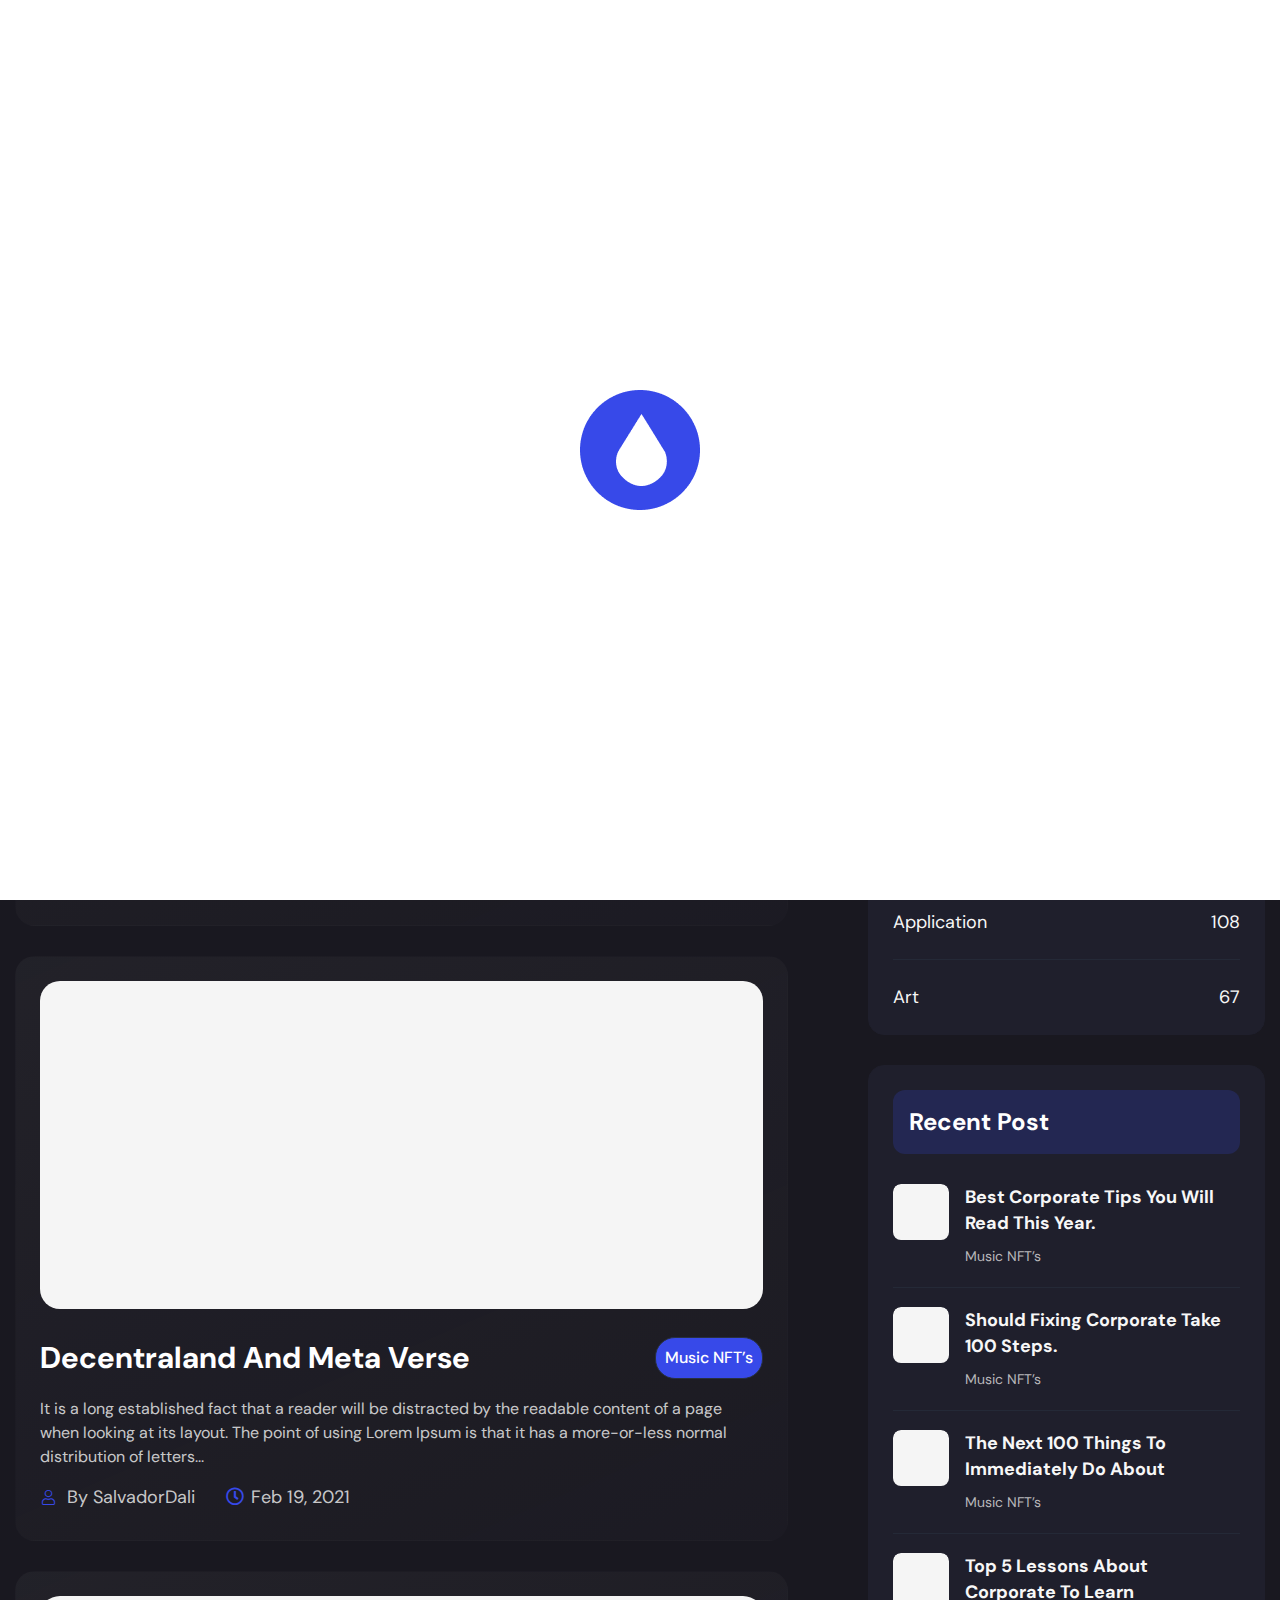
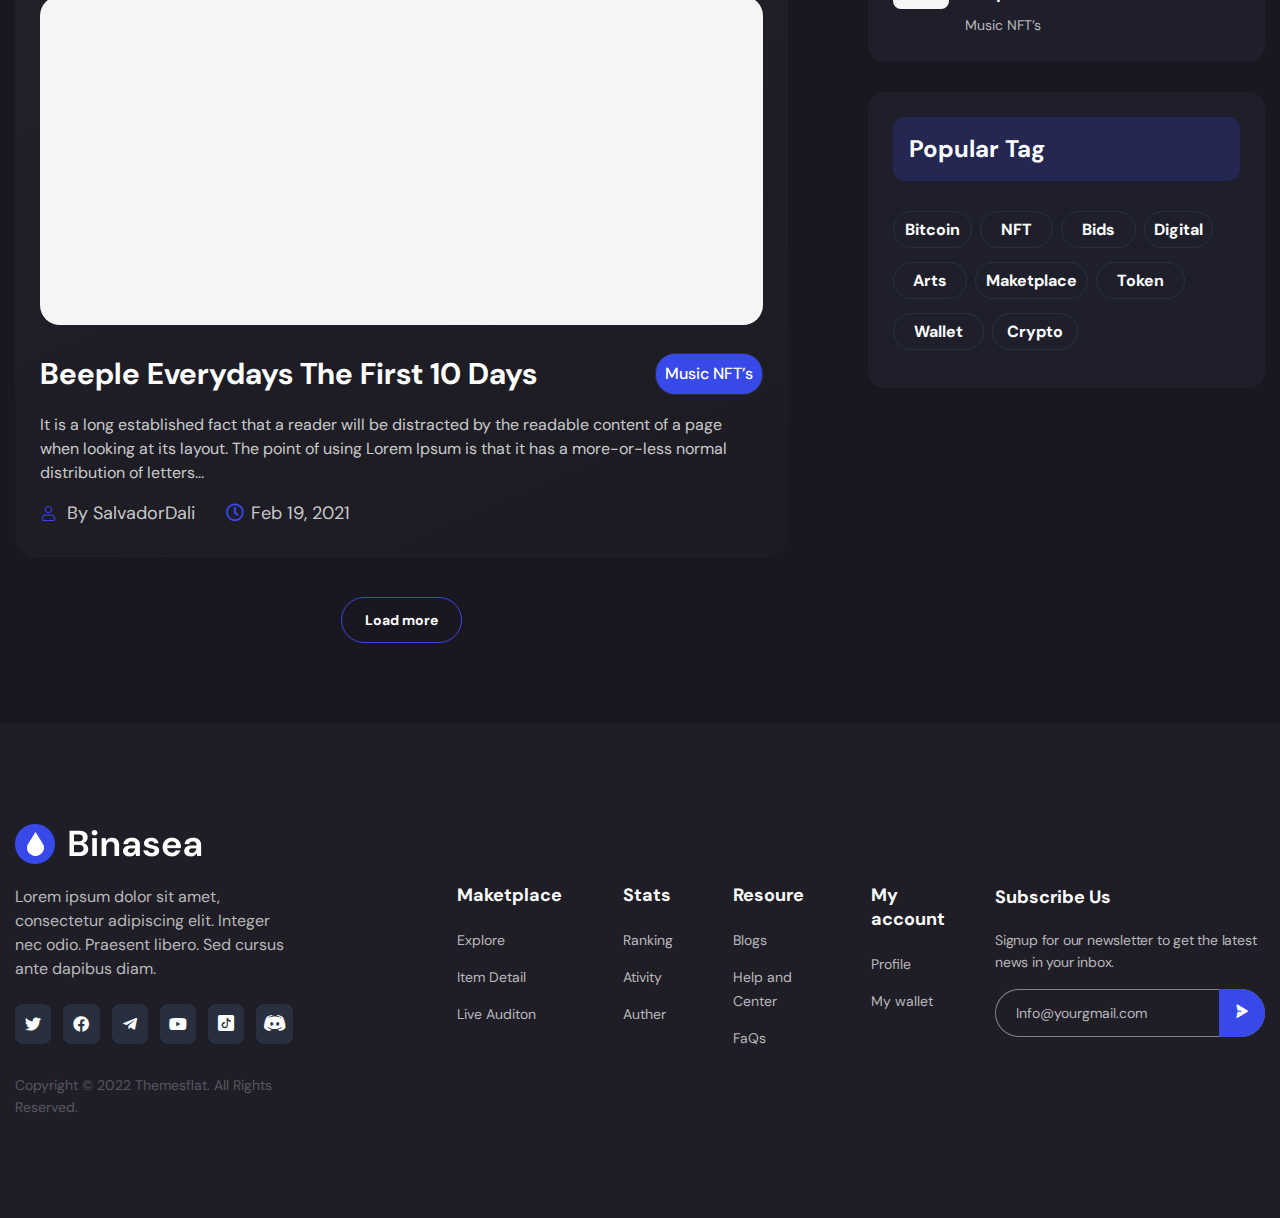
<file: blog2.html>
<!DOCTYPE html>
<!--[if IE 8 ]><html class="ie" xmlns="http://www.w3.org/1999/xhtml" xml:lang="en-US" lang="en-US"> <![endif]-->
<!--[if (gte IE 9)|!(IE)]><!-->
<html xmlns="http://www.w3.org/1999/xhtml" xml:lang="en-US" lang="en-US">
<!--<![endif]-->

<head>
    <!-- Basic Page Needs -->
    <meta charset="utf-8">
    <!--[if IE]><meta http-equiv='X-UA-Compatible' content='IE=edge,chrome=1'><![endif]-->
    <title>Binasea | NFT Marketplace HTML Template</title>

    <meta name="author" content="themesflat.com">

    <!-- Mobile Specific Metas -->
    <meta name="viewport" content="width=device-width, initial-scale=1, maximum-scale=1">

    <!-- Theme Style -->
    <link rel="stylesheet" type="text/css" href="assets/css/style.css">

    <!-- Reponsive -->
    <link rel="stylesheet" type="text/css" href="assets/css/responsive.css">
    
    <!-- Favicon and Touch Icons  -->
    <link rel="shortcut icon" href="assets/icon/Favicon.png">
    <link rel="apple-touch-icon-precomposed" href="assets/icon/Favicon.png">

</head>

<body class="body header-fixed">

    <!-- preloade -->
    <div class="preload preload-container">
        <div class="preload-logo"></div>
    </div>
    <!-- /preload -->

    <div id="wrapper" class="wrapper-style">
        <div id="page" class="clearfix">
            <header class="header">
                <div class="tf-container">
                    <div class="row">
                        <div class="col-md-12">                              
                            <div id="site-header-inner">                                 
                                <div id="site-logo" class="clearfix">
                                    <div id="site-logo-inner">
                                        <a href="index.html" rel="home" class="main-logo">
                                            <img id="logo_header" src="assets/images/logo/logo_dark.png" alt="Image">
                                        </a>
                                    </div>
                                </div>
                                
                               <div class="header-center">
                                <nav id="main-nav" class="main-nav">
                                    <ul id="menu-primary-menu" class="menu">
                                        <li class="menu-item menu-item-has-children ">
                                            <a href="#">Home</a>
                                            <ul class="sub-menu">
                                                <li class="menu-item "><a href="index.html">Home 1</a></li>
                                                <li class="menu-item"><a href="home2.html">Home 2</a></li>
                                                <li class="menu-item"><a href="home3.html">Home 3</a></li>
                                                <li class="menu-item"><a href="home4.html">Home 4</a></li>
                                                <li class="menu-item"><a href="home5.html">Home 5</a></li>
                                                <li class="menu-item"><a href="home6.html">Home 6</a></li>
                                            </ul>
                                        </li>
                                        <li class="menu-item menu-item-has-children">
                                            <a href="#">Explore</a>
                                            <ul class="sub-menu">
                                                <li class="menu-item"><a href="explore-grid.html">Explore</a></li>
                                                <li class="menu-item"><a href="explore-banner.html">Explore 2</a></li>
                                                <li class="menu-item"><a href="explore-sidebar-3-item.html">Explore 3 Item</a></li>
                                                <li class="menu-item"><a href="explore-sidebar-4-item.html">Explore 4 Item</a></li>
                                                <li class="menu-item"><a href="collection.html">Collection</a></li>
                                                <li class="menu-item"><a href="live-auction.html">Live Auction</a></li>
                                                <li class="menu-item"><a href="live-auction-2.html">Live Auction 2</a></li>
                                                <li class="menu-item"><a href="item-details.html">Item Details</a></li>
                                                <li class="menu-item"><a href="item-details-2.html">Item Details 2</a></li>
                                            </ul>
                                        </li>
                                        

                                        <li class="menu-item menu-item-has-children">
                                            <a href="#">Pages</a>
                                            <ul class="sub-menu">
                                                <li class="menu-item">
                                                    <a href="#">Dashboard </a>
                                                    <ul class="sub-menu menu-item-has-children right-sub-menu ">
                                                        <li class="menu-item"><a href="inventory.html">Dashboard Inventory</a></li>
                                                        <li class="menu-item"><a href="wallet-board.html">Dashboard Wallet</a></li>
                                                        <li class="menu-item"><a href="history-board.html">Dashboard History</a></li>
                                                        <li class="menu-item"><a href="follow-board.html">Dashboard Following</a></li>
                                                        <li class="menu-item"><a href="favorite-board.html">Dashboard Favorites</a></li>
                                                        <li class="menu-item"><a href="edit-profile-board.html">Dashboard Edit Profile 1</a></li>
                                                        <li class="menu-item"><a href="edit-profile-board2.html">Dashboard Edit Profile 2</a></li>
                                                    </ul>
                                                </li>
                                                <li class="menu-item"><a href="ranking.html">Ranking</a></li>
                                                <li class="menu-item"><a href="help-center.html">Help Center</a></li>
                                                <li class="menu-item"><a href="faq.html">FAQ</a></li>
                                                <li class="menu-item"><a href="connect-wallet.html">Connect Wallet</a></li>
                                                <li class="menu-item"><a href="login.html">Login</a></li>
                                                <li class="menu-item"><a href="signup.html">Sign Up</a></li>
                                                
                                            </ul>
                                        </li>

                                        <li class="menu-item">
                                            <a href="add-NFT.html">Create</a>
                            
                                        </li>
                                                                                
                                        <li class="menu-item menu-item-has-children current-menu-item">
                                            <a href="#">Blog</a>
                                            <ul class="sub-menu">
                                                <li class="menu-item "><a href="blog.html">Blog 1</a></li>
                                                <li class="menu-item current-item"><a href="blog2.html">Blog 2</a></li>
                                                <li class="menu-item"><a href="blog-details.html">Blog Details 1</a></li> 
                                                <li class="menu-item"><a href="blog-details2.html">Blog Details 2</a></li>                                        
                                            </ul>
                                        </li>
                                        
                                        <li class="menu-item">
                                            <a href="contact.html">Contact</a>                                        
                                        </li>
                                    </ul>
                                </nav><!-- /#main-nav -->
                               </div>

                                <div class="header-right">
                                    <a href="connect-wallet.html" class="tf-button "><span>Connect Wallet</span></a>
                                     <span class="user "><svg width="20" height="18" viewBox="0 0 20 18" fill="none" xmlns="http://www.w3.org/2000/svg">
                                        <mask id="mask0_2981_49321" style="mask-type:alpha" maskUnits="userSpaceOnUse" x="0" y="11" width="16" height="7">
                                        <path fill-rule="evenodd" clip-rule="evenodd" d="M0 11.2949H15.1998V18.0009H0V11.2949Z" fill="white"/>
                                        </mask>
                                        <g mask="url(#mask0_2981_49321)">
                                        <path fill-rule="evenodd" clip-rule="evenodd" d="M7.59987 12.7117C4.81795 12.7117 1.50146 13.049 1.50146 14.6594C1.50146 15.9365 3.55362 16.5844 7.59987 16.5844C11.6461 16.5844 13.6983 15.9298 13.6983 14.6405C13.6983 13.3607 11.6461 12.7117 7.59987 12.7117ZM7.59998 18.0013C5.5218 18.0013 0 18.0013 0 14.6594C0 11.2949 5.72001 11.2949 7.59998 11.2949C10.8624 11.2949 15.2 11.6416 15.2 14.6405C15.2 18.0013 9.47995 18.0013 7.59998 18.0013Z" fill="#B9B8BB"/>
                                        </g>
                                        <path fill-rule="evenodd" clip-rule="evenodd" d="M7.60027 1.41683C5.59316 1.41683 3.96045 2.9574 3.96045 4.85029C3.96045 6.74318 5.59316 8.28374 7.60027 8.28374H7.6313C8.59632 8.27997 9.50527 7.92198 10.187 7.27307C10.8697 6.62605 11.2431 5.76556 11.2391 4.85312C11.2391 2.9574 9.60638 1.41683 7.60027 1.41683ZM7.60038 9.70058C4.76541 9.70058 2.45898 7.52432 2.45898 4.85029C2.45898 2.17625 4.76541 0 7.60038 0C10.4344 0 12.7408 2.17625 12.7408 4.85029C12.7468 6.13866 12.2172 7.35525 11.2522 8.27147C10.2892 9.18863 9.00286 9.69585 7.63442 9.70058H7.60038Z" fill="#B9B8BB"/>
                                        <path fill-rule="evenodd" clip-rule="evenodd" d="M14.4981 8.62571C14.1297 8.62571 13.8084 8.36973 13.7553 8.01553C13.6983 7.62826 13.9836 7.26933 14.394 7.21549C15.6433 7.05019 16.5863 6.02724 16.5883 4.83521C16.5883 3.65074 15.6893 2.6514 14.453 2.4606C14.0436 2.39637 13.7663 2.03272 13.8334 1.64639C13.9005 1.26007 14.2879 1.00032 14.6953 1.06172C16.6624 1.36586 18.0899 2.95366 18.0899 4.83616C18.0859 6.72999 16.5873 8.35651 14.6032 8.6191C14.5682 8.62382 14.5331 8.62571 14.4981 8.62571Z" fill="#B9B8BB"/>
                                        <mask id="mask1_2981_49321" style="mask-type:alpha" maskUnits="userSpaceOnUse" x="15" y="10" width="5" height="6">
                                        <path fill-rule="evenodd" clip-rule="evenodd" d="M15.8613 10.8457H19.9994V15.5473H15.8613V10.8457Z" fill="white"/>
                                        </mask>
                                        <g mask="url(#mask1_2981_49321)">
                                        <path fill-rule="evenodd" clip-rule="evenodd" d="M17.9138 15.5473C17.6104 15.5473 17.3251 15.3725 17.212 15.0901C17.0649 14.7245 17.2601 14.3146 17.6475 14.1767C18.4984 13.8726 18.4984 13.5013 18.4984 13.3427C18.4984 12.8071 17.8267 12.4406 16.5023 12.2545C16.0918 12.196 15.8085 11.8352 15.8696 11.4488C15.9317 11.0616 16.3211 10.8018 16.7235 10.8519C19.4323 11.2344 19.9999 12.4179 19.9999 13.3427C19.9999 14.0312 19.6846 14.9635 18.18 15.501C18.0929 15.5321 18.0028 15.5473 17.9138 15.5473Z" fill="#B9B8BB"/>
                                        </g>
                                        </svg>
                                        </span>
                                    <a href="#" onclick="switchTheme()" class="mode-switch">
                                        <img id="img-mode" src="assets/images/icon/moon.png" alt="Image">
                                    </a>
                                </div>  

                                <div class="mobile-button"><span></span></div><!-- /.mobile-button -->
                            </div>
                        </div>
                    </div>
                </div>
                
            </header>
                
            <!-- title page -->
            <section class="tf-page-title">    
                <div class="tf-container">
                    <div class="row">
                        <div class="col-md-12">

                            <ul class="breadcrumbs">
                                <li><a href="explore.html">Explore</a></li>
                                <li>Blog 2</li>
                            </ul>

                            <h4 class="page-title-heading">Blog 2</h4>
                   
                        </div>
                    </div>
                </div>                    
            </section>

            <section class="tf-blog">
                <div class="tf-container">
                    <div class="row">
                        <div class="col-md-8">
                            <div class="main-content">
                                <article class="tf-blog-item style-2">
                                    <div class="image">
                                        <a href="blog-details.html"><img src="assets/images/blog/blog-5.jpg" alt="Image"></a>
                                    </div>
                                    
                                    <div class="title">
                                        <h5><a href="blog-details.html">The Next Big Trend In Crypto</a></h5>
                                        <a href="blog-details.html" class="tf-button style-1"><span>Music NFT’s</span></a>
                                    </div>
                                    <p class="content">It is a long established fact that a reader will be distracted by the readable content of a page when looking at its layout. The point of using Lorem Ipsum is that it has a more-or-less normal distribution of letters...</p>
                                    
                                    <div class="meta">
                                        <span class="admin"> <i class="fal fa-user"></i> 
                                        By SalvadorDali
                                    </span>
                                    <span class="date"><i class="far fa-clock"></i>Feb 19, 2021</span>
                                    </div>
                                </article>
                                <article class="tf-blog-item style-2">
                                    <div class="image">
                                        <a href="blog-details.html"><img src="assets/images/blog/blog-6.jpg" alt="Image"></a>
                                    </div>
                                    
                                    <div class="title">
                                        <h5><a href="blog-details.html">Decentraland And Meta Verse</a></h5>
                                        <a href="blog-details.html" class="tf-button style-1"><span>Music NFT’s</span></a>
                                    </div>
                                    <p class="content">It is a long established fact that a reader will be distracted by the readable content of a page when looking at its layout. The point of using Lorem Ipsum is that it has a more-or-less normal distribution of letters...</p>
                                    
                                    <div class="meta">
                                        <span class="admin"> <i class="fal fa-user"></i> 
                                        By SalvadorDali
                                    </span>
                                    <span class="date"><i class="far fa-clock"></i>Feb 19, 2021</span>
                                    </div>
                                </article>
                                <article class="tf-blog-item style-2">
                                    <div class="image">
                                        <a href="blog-details.html"><img src="assets/images/blog/blog-7.jpg" alt="Image"></a>
                                    </div>
                                    
                                    <div class="title">
                                        <h5><a href="blog-details.html">Beeple Everydays The First 10 Days</a></h5>
                                        <a href="blog-details.html" class="tf-button style-1"><span>Music NFT’s</span></a>
                                    </div>
                                    <p class="content">It is a long established fact that a reader will be distracted by the readable content of a page when looking at its layout. The point of using Lorem Ipsum is that it has a more-or-less normal distribution of letters...</p>
                                    
                                    <div class="meta">
                                        <span class="admin"> <i class="fal fa-user"></i> 
                                        By SalvadorDali
                                    </span>
                                    <span class="date"><i class="far fa-clock"></i>Feb 19, 2021</span>
                                    </div>
                                </article>
                               
                                <div class="load-more style-2">
                                    <a class="tf-button loadmore" href="#">Load more</a>
                                </div>
                            </div>                        
                        </div>  
                        <div class="col-md-4">
                            <div class="side-bar">
                                <div class="widget widget-category">
                                    <h6 class="widget-title">Category</h6>
                                    <ul>
                                        <li><a href="#">Music NFT’s</a> <span>300</span></li>
                                        <li><a href="#">NFT Creators</a> <span>23</span></li>
                                        <li><a href="#">Rare Products</a> <span>12</span></li>
                                        <li><a href="#">Rare Vedios</a> <span>76</span></li>
                                        <li><a href="#">Digital Arts</a> <span>123</span></li>
                                        <li><a href="#">App Music NFT’s</a> <span>64</span></li>
                                        <li><a href="#">Application</a> <span>108</span></li>
                                        <li><a href="#">Art</a> <span>67</span></li>
                                    </ul>
                                </div>
                                <div class="widget widget-recent-post">
                                    <h6 class="widget-title">Recent Post</h6>
                                    <ul>
                                        <li>
                                            <div class="post-img">
                                                <img src="assets/images/blog/recent-post-1.jpg" alt="Post New">
                                            </div>
                                            <div class="post-content">
                                                <h6 class="title"><a href="blog-details.html">Best Corporate Tips You Will Read This Year. </a></h6>
                                                <a href="blog-details.html" class="post-category"> Music NFT’s</a>
                                            </div>
                                        </li>
                                        <li>
                                            <div class="post-img">
                                                <img src="assets/images/blog/recent-post-2.jpg" alt="Post New">
                                            </div>
                                            <div class="post-content">
                                                <h6 class="title"><a href="blog-details.html">Should Fixing Corporate Take 100 Steps. </a></h6>
                                                <a href="blog-details.html" class="post-category"> Music NFT’s</a>
                                            </div>
                                        </li>
                                        <li>
                                            <div class="post-img">
                                                <img src="assets/images/blog/recent-post-3.jpg" alt="Post New">
                                            </div>
                                            <div class="post-content">
                                                <h6 class="title"><a href="blog-details.html">The Next 100 Things To Immediately Do About </a></h6>
                                                <a href="blog-details.html" class="post-category"> Music NFT’s</a>
                                            </div>
                                        </li>
                                        <li>
                                            <div class="post-img">
                                                <img src="assets/images/blog/recent-post-4.jpg" alt="Post New">
                                            </div>
                                            <div class="post-content">
                                                <h6 class="title"><a href="blog-details.html">Top 5 Lessons About Corporate To Learn </a></h6>
                                                <a href="blog-details.html" class="post-category"> Music NFT’s</a>
                                            </div>
                                        </li>
                                    </ul>
                                </div>
                                <div class="widget widget-tag ">
                                    <h6 class="widget-title">Popular Tag</h6>
                                    <ul>
                                        <li><a href="#">Bitcoin</a></li>
                                        <li><a href="#">NFT</a></li>
                                        <li><a href="#">Bids</a></li>
                                        <li><a href="#">Digital</a></li>
                                        <li><a href="#">Arts</a></li>
                                        <li><a href="#">Maketplace</a></li>
                                        <li><a href="#">Token</a></li>
                                        <li><a href="#">Wallet</a></li>
                                        <li><a href="#">Crypto</a></li>
                                    </ul>
                                </div>
                            </div>
                        </div>                                     
                    </div>
                </div>
            </section>

           <!-- Footer -->
           <footer class="footer">
                <div class="tf-container">
                    <div class="row">
                        <div class="col-xl-4 col-lg-3 col-md-3">
                            <div class="widget widget-infor">
                                <div class="logo">
                                    <img id="logo_footer" src="assets/images/logo/logo_dark.png" alt="Image">
                                </div>
                                <p class="content">Lorem ipsum dolor sit amet, consectetur adipiscing elit. Integer nec odio. Praesent libero. Sed cursus ante dapibus diam.</p>
                                <ul class="social-item">
                                    <li><a href="#"><i class="fab fa-twitter"></i></a></li>
                                    <li><a href="#"><i class="fab fa-facebook"></i></a></li>
                                    <li><a href="#"><i class="fab fa-telegram-plane"></i></a></li>
                                    <li><a href="#"><i class="fab fa-youtube"></i></a></li>
                                    <li><a href="#"><i class="icon-fl-tik-tok-2"></i></a></li>
                                    <li><a href="#"><i class="icon-fl-vt"></i></a></li>
                                </ul>
                                <p class="copy-right">Copyright © 2022 Themesflat. All Rights Reserved.

                                </p>
                            </div>
                        </div>
                        <div class="col-xl-5 col-lg-5 col-md-5">
                            <div class="widget widget-menu">
                                <div class="menu menu-1">
                                    <h6 class="widget-title">Maketplace</h6>
                                    <ul >
                                        <li><a href="#">Explore</a></li>
                                        <li><a href="#">Item Detail</a></li>
                                        <li><a href="#">Live Auditon</a></li>
                                    </ul>
                                </div>
                                <div class="menu menu-2">
                                    <h6 class="widget-title">Stats</h6>
                                    <ul >
                                        <li><a href="#">Ranking</a></li>
                                        <li><a href="#">Ativity</a></li>
                                        <li><a href="#">Auther</a></li>
                                    </ul>
                                </div>
                                <div class="menu menu-3">
                                    <h6 class="widget-title">Resoure</h6>
                                    <ul >
                                        <li><a href="#">Blogs</a></li>
                                        <li><a href="#">Help and Center</a></li>
                                        <li><a href="#">FaQs</a></li>
                                    </ul>
                                </div>
                                <div class="menu menu-4">
                                    <h6 class="widget-title">My account</h6>
                                    <ul >
                                        <li><a href="#">Profile</a></li>
                                        <li><a href="#">My wallet</a></li>
                                    </ul>
                                </div>
                            </div>
                        </div>
                        <div class="col-xl-3 col-lg-4 col-md-4">
                            <div class="widget widget-subcribe">
                                <h6 class="widget-title">Subscribe Us</h6>
                                <p class="content">Signup for our newsletter to get the latest news in your inbox.</p>
                                <form action="#" id="subscribe-form">
                                    <input type="email" placeholder="Info@yourgmail.com" required="" id="subscribe-email">
                                    <button class="tf-button" type="submit" id="subscribe-button"><i class="icon-fl-send"></i></button>
                                </form>
                            </div>
                        </div>
                    </div>
                </div>
           </footer>

        <!-- Bottom -->
        </div>
        <!-- /#page -->
    </div>
    <!-- /#wrapper -->

    <a id="scroll-top"></a>

    <!-- Javascript -->

    <script src="assets/js/jquery.min.js"></script>
    <script src="assets/js/jquery.easing.js"></script>
    <script src="assets/js/bootstrap.min.js"></script>
    <script src="assets/js/swiper-bundle.min.js"></script>
    <script src="assets/js/swiper.js"></script>
    <script src="assets/js/switchmode.js"></script>
    <script src="assets/js/plugin.js"></script>
    <script src="assets/js/shortcodes.js"></script>
    <script src="assets/js/main.js"></script>
    

</body>

</html>
</file>
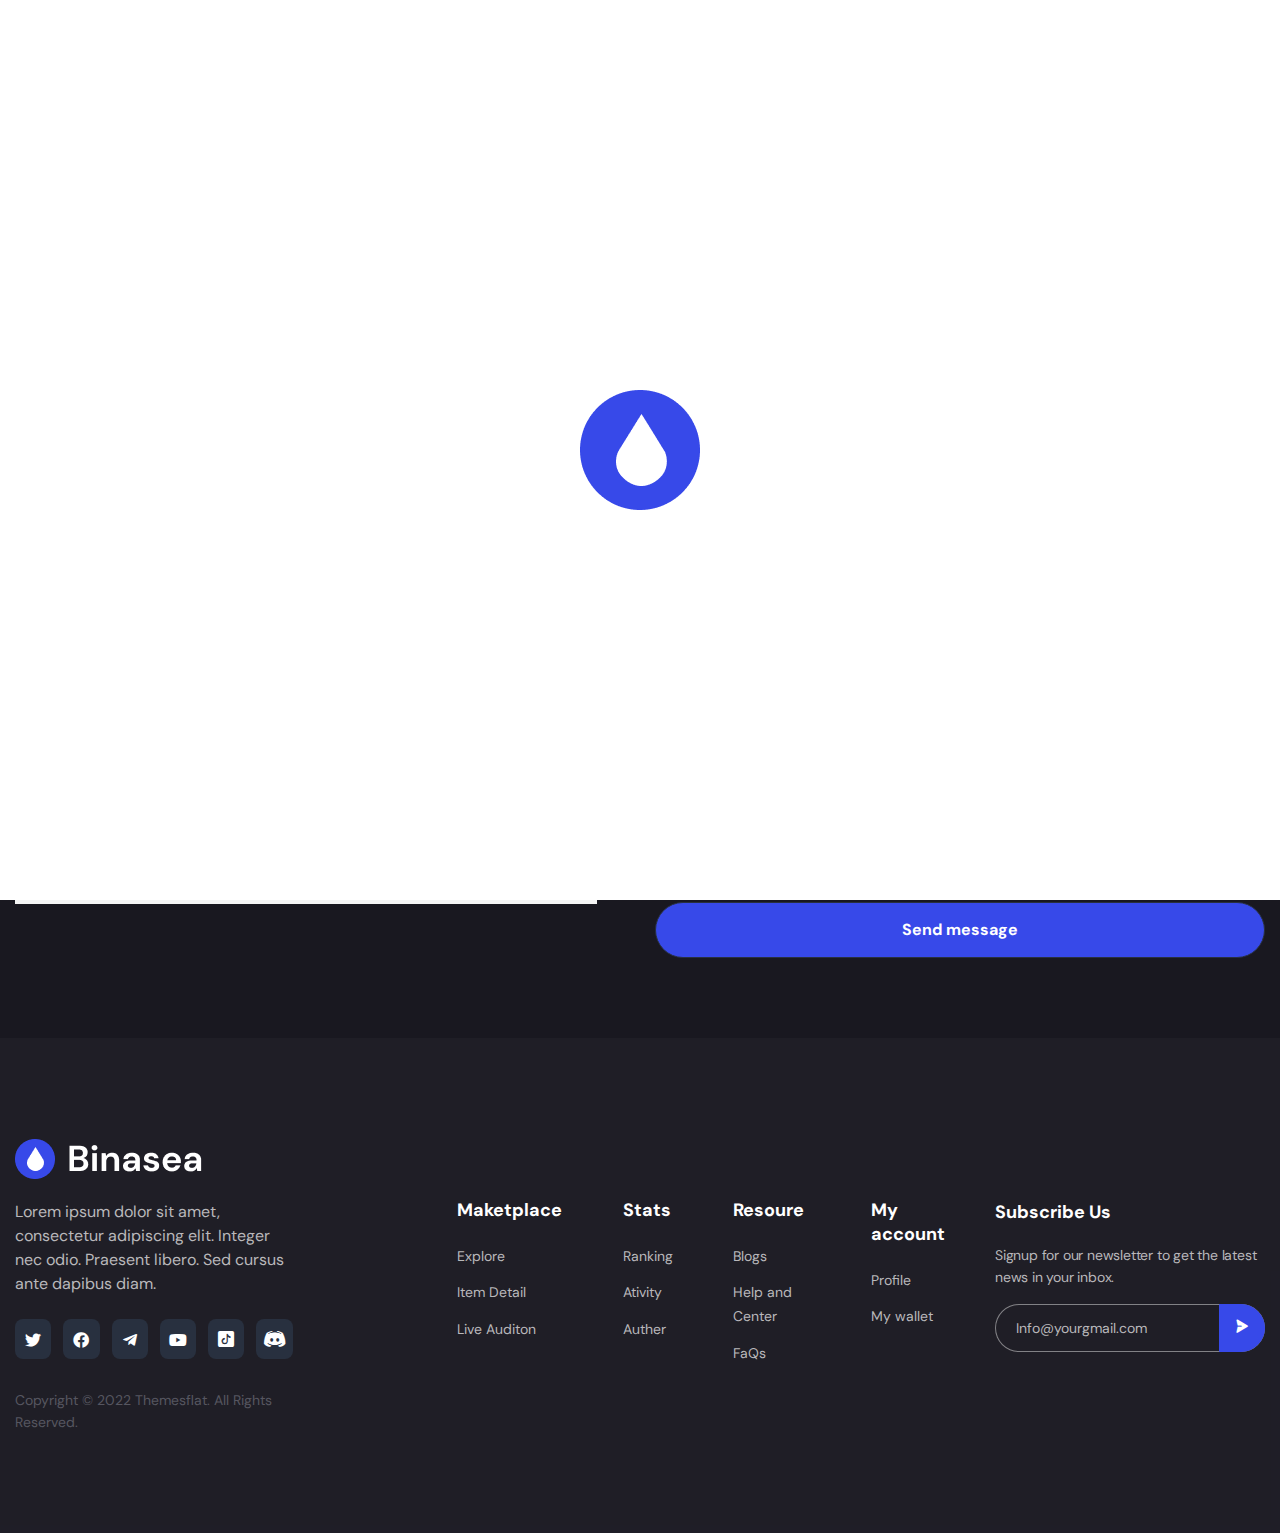
<file: contact.html>
<!DOCTYPE html>
<!--[if IE 8 ]><html class="ie" xmlns="http://www.w3.org/1999/xhtml" xml:lang="en-US" lang="en-US"> <![endif]-->
<!--[if (gte IE 9)|!(IE)]><!-->
<html xmlns="http://www.w3.org/1999/xhtml" xml:lang="en-US" lang="en-US">
<!--<![endif]-->

<head>
    <!-- Basic Page Needs -->
    <meta charset="utf-8">
    <!--[if IE]><meta http-equiv='X-UA-Compatible' content='IE=edge,chrome=1'><![endif]-->
    <title>Binasea | NFT Marketplace HTML Template</title>

    <meta name="author" content="themesflat.com">

    <!-- Mobile Specific Metas -->
    <meta name="viewport" content="width=device-width, initial-scale=1, maximum-scale=1">

    <!-- Theme Style -->
    <link rel="stylesheet" type="text/css" href="assets/css/style.css">

    <!-- Reponsive -->
    <link rel="stylesheet" type="text/css" href="assets/css/responsive.css">
    
    <!-- Favicon and Touch Icons  -->
    <link rel="shortcut icon" href="assets/icon/Favicon.png">
    <link rel="apple-touch-icon-precomposed" href="assets/icon/Favicon.png">

</head>

<body class="body header-fixed">

    <!-- preloade -->
    <div class="preload preload-container">
        <div class="preload-logo"></div>
    </div>
    <!-- /preload -->

    <div id="wrapper" class="wrapper-style">
        <div id="page" class="clearfix">
            <header class="header">
                <div class="tf-container">
                    <div class="row">
                        <div class="col-md-12">                              
                            <div id="site-header-inner">                                 
                                <div id="site-logo" class="clearfix">
                                    <div id="site-logo-inner">
                                        <a href="index.html" rel="home" class="main-logo">
                                            <img id="logo_header" src="assets/images/logo/logo_dark.png" alt="Image">
                                        </a>
                                    </div>
                                </div>
                                
                               <div class="header-center">
                                <nav id="main-nav" class="main-nav">
                                    <ul id="menu-primary-menu" class="menu">
                                        <li class="menu-item menu-item-has-children ">
                                            <a href="#">Home</a>
                                            <ul class="sub-menu">
                                                <li class="menu-item "><a href="index.html">Home 1</a></li>
                                                <li class="menu-item"><a href="home2.html">Home 2</a></li>
                                                <li class="menu-item"><a href="home3.html">Home 3</a></li>
                                                <li class="menu-item"><a href="home4.html">Home 4</a></li>
                                                <li class="menu-item"><a href="home5.html">Home 5</a></li>
                                                <li class="menu-item"><a href="home6.html">Home 6</a></li>
                                            </ul>
                                        </li>
                                        <li class="menu-item menu-item-has-children">
                                            <a href="#">Explore</a>
                                            <ul class="sub-menu">
                                                <li class="menu-item"><a href="explore-grid.html">Explore</a></li>
                                                <li class="menu-item"><a href="explore-banner.html">Explore 2</a></li>
                                                <li class="menu-item"><a href="explore-sidebar-3-item.html">Explore 3 Item</a></li>
                                                <li class="menu-item"><a href="explore-sidebar-4-item.html">Explore 4 Item</a></li>
                                                <li class="menu-item"><a href="collection.html">Collection</a></li>
                                                <li class="menu-item"><a href="live-auction.html">Live Auction</a></li>
                                                <li class="menu-item"><a href="live-auction-2.html">Live Auction 2</a></li>
                                                <li class="menu-item"><a href="item-details.html">Item Details</a></li>
                                                <li class="menu-item"><a href="item-details-2.html">Item Details 2</a></li>
                                            </ul>
                                        </li>
                                        

                                        <li class="menu-item menu-item-has-children">
                                            <a href="#">Pages</a>
                                            <ul class="sub-menu">
                                                <li class="menu-item">
                                                    <a href="#">Dashboard </a>
                                                    <ul class="sub-menu menu-item-has-children right-sub-menu ">
                                                        <li class="menu-item"><a href="inventory.html">Dashboard Inventory</a></li>
                                                        <li class="menu-item"><a href="wallet-board.html">Dashboard Wallet</a></li>
                                                        <li class="menu-item"><a href="history-board.html">Dashboard History</a></li>
                                                        <li class="menu-item"><a href="follow-board.html">Dashboard Following</a></li>
                                                        <li class="menu-item"><a href="favorite-board.html">Dashboard Favorites</a></li>
                                                        <li class="menu-item"><a href="edit-profile-board.html">Dashboard Edit Profile 1</a></li>
                                                        <li class="menu-item"><a href="edit-profile-board2.html">Dashboard Edit Profile 2</a></li>
                                                    </ul>
                                                </li>
                                                <li class="menu-item"><a href="ranking.html">Ranking</a></li>
                                                <li class="menu-item"><a href="help-center.html">Help Center</a></li>
                                                <li class="menu-item"><a href="faq.html">FAQ</a></li>
                                                <li class="menu-item"><a href="connect-wallet.html">Connect Wallet</a></li>
                                                <li class="menu-item"><a href="login.html">Login</a></li>
                                                <li class="menu-item"><a href="signup.html">Sign Up</a></li>
                                                
                                            </ul>
                                        </li>

                                        <li class="menu-item">
                                            <a href="add-NFT.html">Create</a>
                            
                                        </li>
                                                                                
                                        <li class="menu-item menu-item-has-children ">
                                            <a href="#">Blog</a>
                                            <ul class="sub-menu">
                                                <li class="menu-item "><a href="blog.html">Blog 1</a></li>
                                                <li class="menu-item "><a href="blog2.html">Blog 2</a></li>
                                                <li class="menu-item"><a href="blog-details.html">Blog Details 1</a></li> 
                                                <li class="menu-item"><a href="blog-details2.html">Blog Details 2</a></li>                                        
                                            </ul>
                                        </li>
                                        
                                        <li class="menu-item current-menu-item">
                                            <a href="contact.html">Contact</a>                                        
                                        </li>
                                    </ul>
                                </nav><!-- /#main-nav -->
                               </div>

                                <div class="header-right">
                                    <a href="connect-wallet.html" class="tf-button "><span>Connect Wallet</span></a>
                                     <span class="user "><svg width="20" height="18" viewBox="0 0 20 18" fill="none" xmlns="http://www.w3.org/2000/svg">
                                        <mask id="mask0_2981_49321" style="mask-type:alpha" maskUnits="userSpaceOnUse" x="0" y="11" width="16" height="7">
                                        <path fill-rule="evenodd" clip-rule="evenodd" d="M0 11.2949H15.1998V18.0009H0V11.2949Z" fill="white"/>
                                        </mask>
                                        <g mask="url(#mask0_2981_49321)">
                                        <path fill-rule="evenodd" clip-rule="evenodd" d="M7.59987 12.7117C4.81795 12.7117 1.50146 13.049 1.50146 14.6594C1.50146 15.9365 3.55362 16.5844 7.59987 16.5844C11.6461 16.5844 13.6983 15.9298 13.6983 14.6405C13.6983 13.3607 11.6461 12.7117 7.59987 12.7117ZM7.59998 18.0013C5.5218 18.0013 0 18.0013 0 14.6594C0 11.2949 5.72001 11.2949 7.59998 11.2949C10.8624 11.2949 15.2 11.6416 15.2 14.6405C15.2 18.0013 9.47995 18.0013 7.59998 18.0013Z" fill="#B9B8BB"/>
                                        </g>
                                        <path fill-rule="evenodd" clip-rule="evenodd" d="M7.60027 1.41683C5.59316 1.41683 3.96045 2.9574 3.96045 4.85029C3.96045 6.74318 5.59316 8.28374 7.60027 8.28374H7.6313C8.59632 8.27997 9.50527 7.92198 10.187 7.27307C10.8697 6.62605 11.2431 5.76556 11.2391 4.85312C11.2391 2.9574 9.60638 1.41683 7.60027 1.41683ZM7.60038 9.70058C4.76541 9.70058 2.45898 7.52432 2.45898 4.85029C2.45898 2.17625 4.76541 0 7.60038 0C10.4344 0 12.7408 2.17625 12.7408 4.85029C12.7468 6.13866 12.2172 7.35525 11.2522 8.27147C10.2892 9.18863 9.00286 9.69585 7.63442 9.70058H7.60038Z" fill="#B9B8BB"/>
                                        <path fill-rule="evenodd" clip-rule="evenodd" d="M14.4981 8.62571C14.1297 8.62571 13.8084 8.36973 13.7553 8.01553C13.6983 7.62826 13.9836 7.26933 14.394 7.21549C15.6433 7.05019 16.5863 6.02724 16.5883 4.83521C16.5883 3.65074 15.6893 2.6514 14.453 2.4606C14.0436 2.39637 13.7663 2.03272 13.8334 1.64639C13.9005 1.26007 14.2879 1.00032 14.6953 1.06172C16.6624 1.36586 18.0899 2.95366 18.0899 4.83616C18.0859 6.72999 16.5873 8.35651 14.6032 8.6191C14.5682 8.62382 14.5331 8.62571 14.4981 8.62571Z" fill="#B9B8BB"/>
                                        <mask id="mask1_2981_49321" style="mask-type:alpha" maskUnits="userSpaceOnUse" x="15" y="10" width="5" height="6">
                                        <path fill-rule="evenodd" clip-rule="evenodd" d="M15.8613 10.8457H19.9994V15.5473H15.8613V10.8457Z" fill="white"/>
                                        </mask>
                                        <g mask="url(#mask1_2981_49321)">
                                        <path fill-rule="evenodd" clip-rule="evenodd" d="M17.9138 15.5473C17.6104 15.5473 17.3251 15.3725 17.212 15.0901C17.0649 14.7245 17.2601 14.3146 17.6475 14.1767C18.4984 13.8726 18.4984 13.5013 18.4984 13.3427C18.4984 12.8071 17.8267 12.4406 16.5023 12.2545C16.0918 12.196 15.8085 11.8352 15.8696 11.4488C15.9317 11.0616 16.3211 10.8018 16.7235 10.8519C19.4323 11.2344 19.9999 12.4179 19.9999 13.3427C19.9999 14.0312 19.6846 14.9635 18.18 15.501C18.0929 15.5321 18.0028 15.5473 17.9138 15.5473Z" fill="#B9B8BB"/>
                                        </g>
                                        </svg>
                                        </span>
                                    <a href="#" onclick="switchTheme()" class="mode-switch">
                                        <img id="img-mode" src="assets/images/icon/moon.png" alt="Image">
                                    </a>
                                </div>  

                                <div class="mobile-button"><span></span></div><!-- /.mobile-button -->
                            </div>
                        </div>
                    </div>
                </div>
                
            </header>

            <section class="tf-page-title style-2">    
                <div class="tf-container">
                    <div class="row">
                        <div class="col-md-12">

                            <ul class="breadcrumbs">
                                <li><a href="index.html">Home</a></li>
                                <li>Contact</li>
                            </ul>
                   
                        </div>
                    </div>
                </div>                    
            </section>
                
            <section class="tf-contact">
                <div class="tf-container">
                    <div class="row ">
                        <div class="col-md-6">
                            <div class="image ani4">
                                <img src="assets/images/img-contact.png" alt="Image">
                            </div>
                        </div>
                        <div class="col-md-6">
                            <div class="tf-heading style-3">
                                <h4 class="heading">Drop Up A Message</h4>
                                <p class="sub-heading">Lorem ipsum dolor sit amet, consectetur adipisicing elit. Laborum obcaecati dignissimos quae quo ad iste ipsum officiis deleniti asperiores sit. </p>
                            </div>
                            <form action="contact/contact-process.php" method="post" id="commentform"  class="comment-form">
                                <fieldset class="name">
                                    <input type="text" id="name" placeholder="Your Full Name" class="tb-my-input" name="name" tabindex="2" aria-required="true" required="">
                                </fieldset>    
                                <fieldset class="email">
                                    <input type="email" id="email" placeholder="Your Email Address" class="tb-my-input" name="email" tabindex="2" aria-required="true" required="">
                                </fieldset>
                                <div class="form-select" id="subject">
                                    <select>
                                        <option value="1">Select subject</option>
                                        <option value="2">Select subject</option>
                                        <option value="3">Select subject</option>
                                    </select>
                                    <i class="icon-fl-down"></i>
                                </div>
                                <fieldset class="message">
                                    <textarea id="message" name="message" rows="4" placeholder="Message" tabindex="4" aria-required="true" required=""></textarea>
                                </fieldset>
                                <div class="btn-submit"><button class="tf-button" type="submit">Send message</button></div>
                            </form>
                            

                        
                            
                        </div>
                    </div>
                </div>
            </section>

           <!-- Footer -->
           <footer class="footer">
                <div class="tf-container">
                    <div class="row">
                        <div class="col-xl-4 col-lg-3 col-md-3">
                            <div class="widget widget-infor">
                                <div class="logo">
                                    <img id="logo_footer" src="assets/images/logo/logo_dark.png" alt="Image">
                                </div>
                                <p class="content">Lorem ipsum dolor sit amet, consectetur adipiscing elit. Integer nec odio. Praesent libero. Sed cursus ante dapibus diam.</p>
                                <ul class="social-item">
                                    <li><a href="#"><i class="fab fa-twitter"></i></a></li>
                                    <li><a href="#"><i class="fab fa-facebook"></i></a></li>
                                    <li><a href="#"><i class="fab fa-telegram-plane"></i></a></li>
                                    <li><a href="#"><i class="fab fa-youtube"></i></a></li>
                                    <li><a href="#"><i class="icon-fl-tik-tok-2"></i></a></li>
                                    <li><a href="#"><i class="icon-fl-vt"></i></a></li>
                                </ul>
                                <p class="copy-right">Copyright © 2022 Themesflat. All Rights Reserved.

                                </p>
                            </div>
                        </div>
                        <div class="col-xl-5 col-lg-5 col-md-5">
                            <div class="widget widget-menu">
                                <div class="menu menu-1">
                                    <h6 class="widget-title">Maketplace</h6>
                                    <ul >
                                        <li><a href="#">Explore</a></li>
                                        <li><a href="#">Item Detail</a></li>
                                        <li><a href="#">Live Auditon</a></li>
                                    </ul>
                                </div>
                                <div class="menu menu-2">
                                    <h6 class="widget-title">Stats</h6>
                                    <ul >
                                        <li><a href="#">Ranking</a></li>
                                        <li><a href="#">Ativity</a></li>
                                        <li><a href="#">Auther</a></li>
                                    </ul>
                                </div>
                                <div class="menu menu-3">
                                    <h6 class="widget-title">Resoure</h6>
                                    <ul >
                                        <li><a href="#">Blogs</a></li>
                                        <li><a href="#">Help and Center</a></li>
                                        <li><a href="#">FaQs</a></li>
                                    </ul>
                                </div>
                                <div class="menu menu-4">
                                    <h6 class="widget-title">My account</h6>
                                    <ul >
                                        <li><a href="#">Profile</a></li>
                                        <li><a href="#">My wallet</a></li>
                                    </ul>
                                </div>
                            </div>
                        </div>
                        <div class="col-xl-3 col-lg-4 col-md-4">
                            <div class="widget widget-subcribe">
                                <h6 class="widget-title">Subscribe Us</h6>
                                <p class="content">Signup for our newsletter to get the latest news in your inbox.</p>
                                <form action="#" id="subscribe-form">
                                    <input type="email" placeholder="Info@yourgmail.com" required="" id="subscribe-email">
                                    <button class="tf-button" type="submit" id="subscribe-button"><i class="icon-fl-send"></i></button>
                                </form>
                            </div>
                        </div>
                    </div>
                </div>
           </footer>

        <!-- Bottom -->
        </div>
        <!-- /#page -->
    </div>
    <!-- /#wrapper -->

    <a id="scroll-top"></a>

    <!-- Javascript -->

    <script src="assets/js/jquery.min.js"></script>
    <script src="assets/js/jquery.easing.js"></script>
    <script src="assets/js/bootstrap.min.js"></script>
    <script src="assets/js/swiper-bundle.min.js"></script>
    <script src="assets/js/swiper.js"></script>
    <script src="assets/js/jquery-validate.js"></script>
    <script src="assets/js/plugin.js"></script>
    <script src="assets/js/switchmode.js"></script>
    <script src="assets/js/shortcodes.js"></script>
    <script src="assets/js/main.js"></script>
    

</body>

</html>
</file>
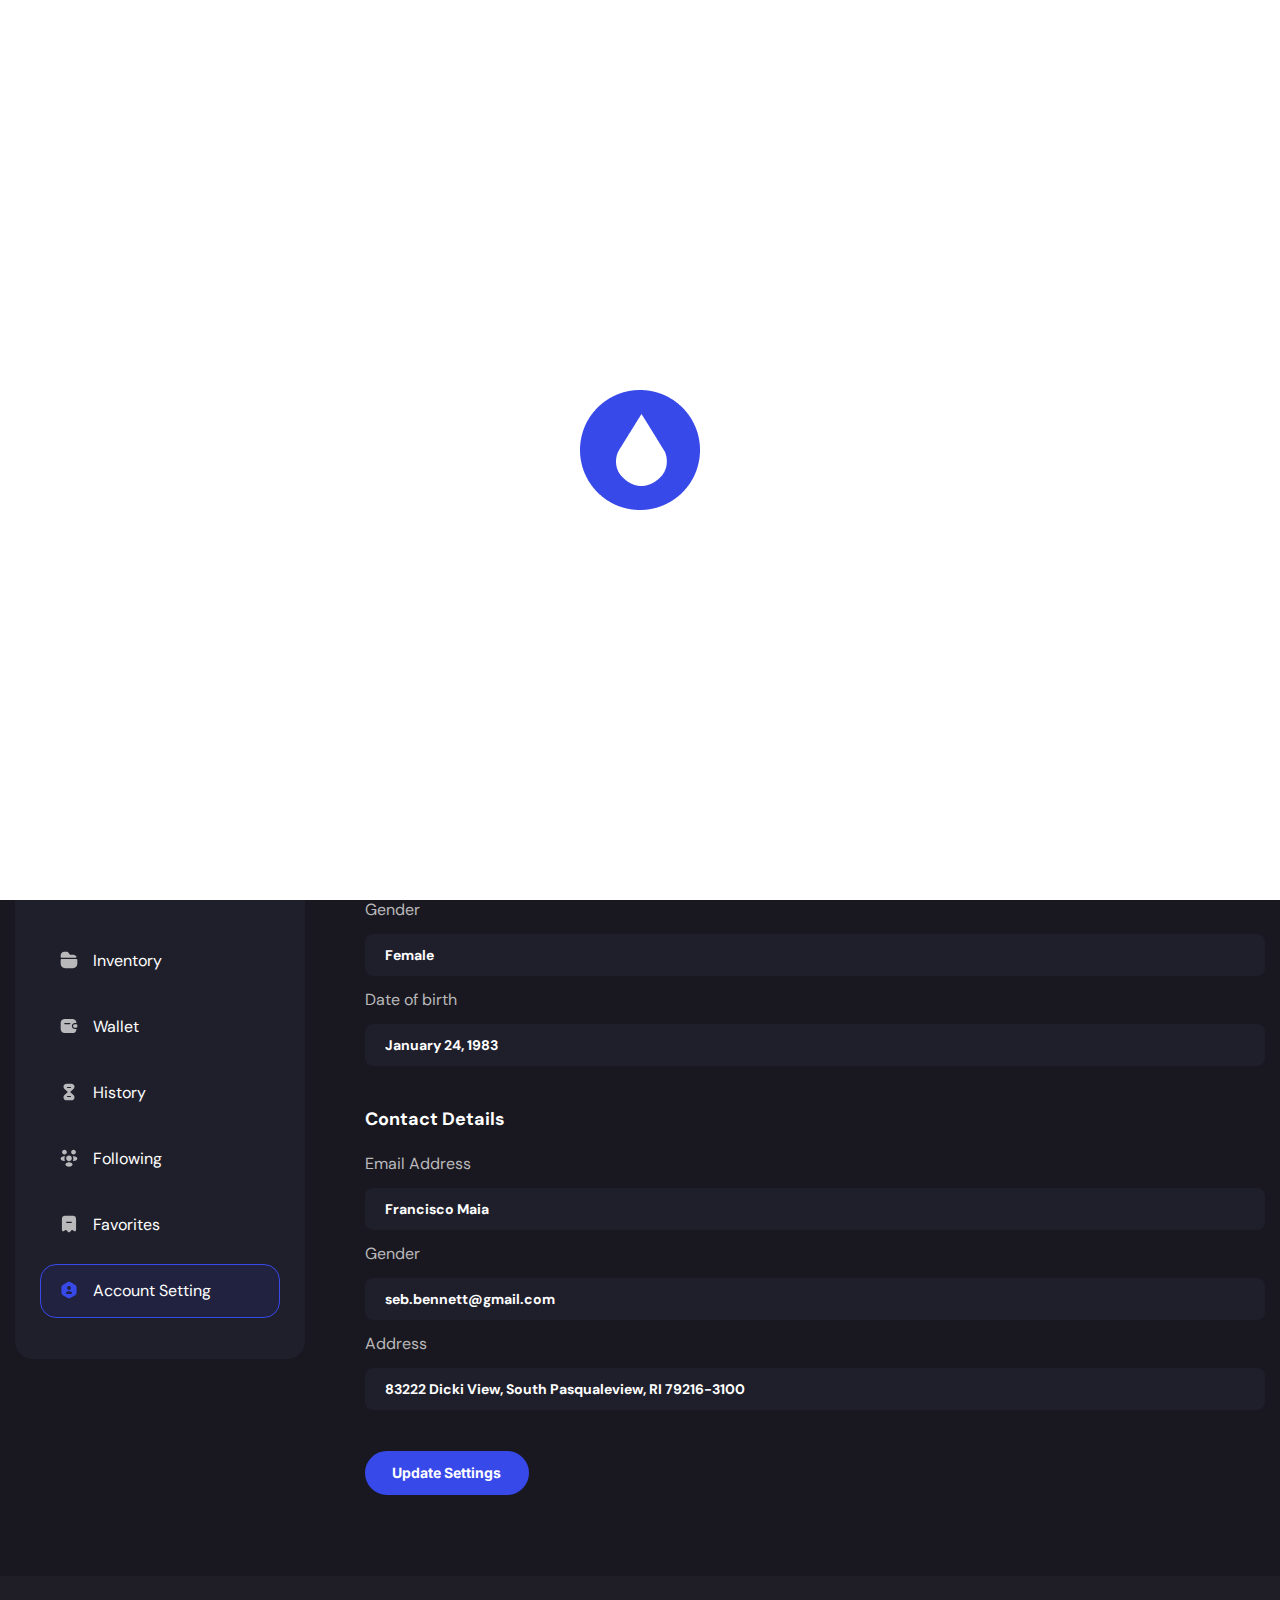
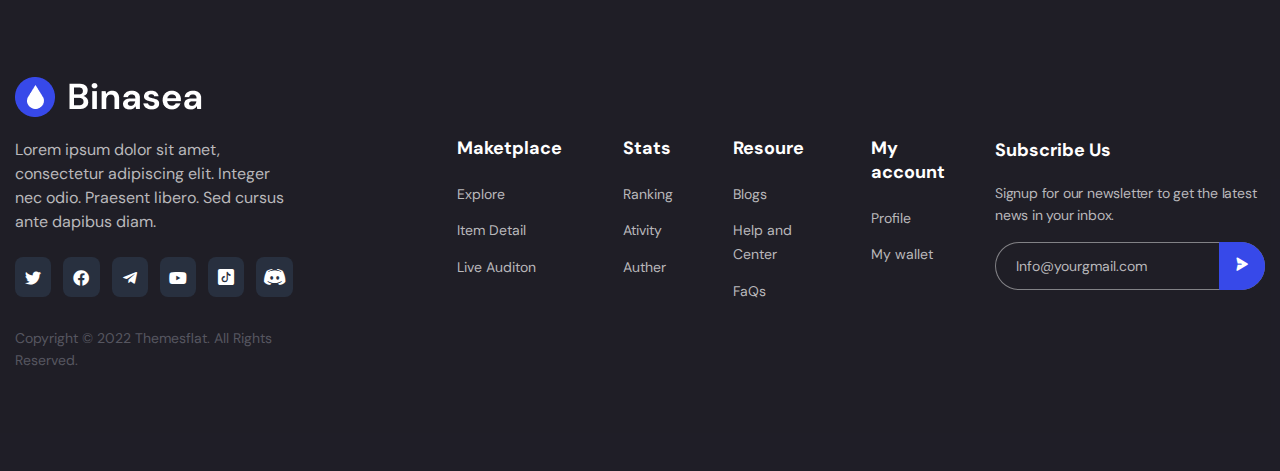
<file: edit-profile-board.html>
<!DOCTYPE html>
<!--[if IE 8 ]><html class="ie" xmlns="http://www.w3.org/1999/xhtml" xml:lang="en-US" lang="en-US"> <![endif]-->
<!--[if (gte IE 9)|!(IE)]><!-->
<html xmlns="http://www.w3.org/1999/xhtml" xml:lang="en-US" lang="en-US">
<!--<![endif]-->

<head>
    <!-- Basic Page Needs -->
    <meta charset="utf-8">
    <!--[if IE]><meta http-equiv='X-UA-Compatible' content='IE=edge,chrome=1'><![endif]-->
    <title>Binasea | NFT Marketplace HTML Template</title>

    <meta name="author" content="themesflat.com">

    <!-- Mobile Specific Metas -->
    <meta name="viewport" content="width=device-width, initial-scale=1, maximum-scale=1">

    <!-- Theme Style -->
    <link rel="stylesheet" type="text/css" href="assets/css/style.css">

    <!-- Reponsive -->
    <link rel="stylesheet" type="text/css" href="assets/css/responsive.css">
    
    <!-- Favicon and Touch Icons  -->
    <link rel="shortcut icon" href="assets/icon/Favicon.png">
    <link rel="apple-touch-icon-precomposed" href="assets/icon/Favicon.png">

</head>

<body class="body header-fixed">

    <!-- preloade -->
    <div class="preload preload-container">
        <div class="preload-logo"></div>
    </div>
    <!-- /preload -->

    <div id="wrapper" class="wrapper-style">
        <div id="page" class="clearfix">
            <header class="header">
                <div class="tf-container">
                    <div class="row">
                        <div class="col-md-12">                              
                            <div id="site-header-inner">                                 
                                <div id="site-logo" class="clearfix">
                                    <div id="site-logo-inner">
                                        <a href="index.html" rel="home" class="main-logo">
                                            <img id="logo_header" src="assets/images/logo/logo_dark.png" alt="Image">
                                        </a>
                                    </div>
                                </div>
                                
                               <div class="header-center">
                                <nav id="main-nav" class="main-nav">
                                    <ul id="menu-primary-menu" class="menu">
                                        <li class="menu-item menu-item-has-children ">
                                            <a href="#">Home</a>
                                            <ul class="sub-menu">
                                                <li class="menu-item "><a href="index.html">Home 1</a></li>
                                                <li class="menu-item"><a href="home2.html">Home 2</a></li>
                                                <li class="menu-item"><a href="home3.html">Home 3</a></li>
                                                <li class="menu-item"><a href="home4.html">Home 4</a></li>
                                                <li class="menu-item"><a href="home5.html">Home 5</a></li>
                                                <li class="menu-item"><a href="home6.html">Home 6</a></li>
                                            </ul>
                                        </li>
                                        <li class="menu-item menu-item-has-children">
                                            <a href="#">Explore</a>
                                            <ul class="sub-menu">
                                                <li class="menu-item"><a href="explore-grid.html">Explore</a></li>
                                                <li class="menu-item"><a href="explore-banner.html">Explore 2</a></li>
                                                <li class="menu-item"><a href="explore-sidebar-3-item.html">Explore 3 Item</a></li>
                                                <li class="menu-item"><a href="explore-sidebar-4-item.html">Explore 4 Item</a></li>
                                                <li class="menu-item"><a href="collection.html">Collection</a></li>
                                                <li class="menu-item"><a href="live-auction.html">Live Auction</a></li>
                                                <li class="menu-item"><a href="live-auction-2.html">Live Auction 2</a></li>
                                                <li class="menu-item"><a href="item-details.html">Item Details</a></li>
                                                <li class="menu-item"><a href="item-details-2.html">Item Details 2</a></li>
                                            </ul>
                                        </li>
                                        

                                        <li class="menu-item menu-item-has-children current-menu-item">
                                            <a href="#">Pages</a>
                                            <ul class="sub-menu">
                                                <li class="menu-item current-menu-item">
                                                    <a href="#">Dashboard </a>
                                                    <ul class="sub-menu menu-item-has-children right-sub-menu ">
                                                        <li class="menu-item"><a href="inventory.html">Dashboard Inventory</a></li>
                                                        <li class="menu-item"><a href="wallet-board.html">Dashboard Wallet</a></li>
                                                        <li class="menu-item"><a href="history-board.html">Dashboard History</a></li>
                                                        <li class="menu-item"><a href="follow-board.html">Dashboard Following</a></li>
                                                        <li class="menu-item"><a href="favorite-board.html">Dashboard Favorites</a></li>
                                                        <li class="menu-item current-item"><a href="edit-profile-board.html">Dashboard Edit Profile 1</a></li>
                                                        <li class="menu-item"><a href="edit-profile-board2.html">Dashboard Edit Profile 2</a></li>
                                                    </ul>
                                                </li>
                                                <li class="menu-item"><a href="ranking.html">Ranking</a></li>
                                                <li class="menu-item"><a href="help-center.html">Help Center</a></li>
                                                <li class="menu-item"><a href="faq.html">FAQ</a></li>
                                                <li class="menu-item"><a href="connect-wallet.html">Connect Wallet</a></li>
                                                <li class="menu-item"><a href="login.html">Login</a></li>
                                                <li class="menu-item"><a href="signup.html">Sign Up</a></li>
                                                
                                            </ul>
                                        </li>

                                        <li class="menu-item">
                                            <a href="add-NFT.html">Create</a>
                            
                                        </li>
                                                                                
                                        <li class="menu-item menu-item-has-children ">
                                            <a href="#">Blog</a>
                                            <ul class="sub-menu">
                                                <li class="menu-item "><a href="blog.html">Blog 1</a></li>
                                                <li class="menu-item "><a href="blog2.html">Blog 2</a></li>
                                                <li class="menu-item"><a href="blog-details.html">Blog Details 1</a></li> 
                                                <li class="menu-item"><a href="blog-details2.html">Blog Details 2</a></li>                                        
                                            </ul>
                                        </li>
                                        
                                        <li class="menu-item">
                                            <a href="contact.html">Contact</a>                                        
                                        </li>
                                    </ul>
                                </nav><!-- /#main-nav -->
                               </div>

                                <div class="header-right">
                                    <a href="connect-wallet.html" class="tf-button "><span>Connect Wallet</span></a>
                                    
                                    <div class="popup-user">
                                        <img class="avatar" src="assets/images/author/admin.png" alt="avatar">
                                        <div class="avatar_popup">
                                            <h6>Tyler Covington</h6>
                                            <div class="price">
                                                <p class="title">Balance</p>
                                                <p class="style">45.57 ETH</p>
                                            </div>
                                            <p class="title">Wallet</p>
                                            <div class="code">
                                                <p>0x84569v....3d5t7e5fd</p>
                                                <a href="#" class="no-link">
                                                    <svg width="20" height="20" viewBox="0 0 20 20" fill="none" xmlns="http://www.w3.org/2000/svg">
                                                        <g clip-path="url(#clip0_2926_10643)">
                                                        <path d="M17.168 19.3672H7.20703C5.99533 19.3672 5.00977 18.3816 5.00977 17.1699V7.20898C5.00977 5.99728 5.99533 5.01172 7.20703 5.01172H17.168C18.3797 5.01172 19.3652 5.99728 19.3652 7.20898V17.1699C19.3652 18.3816 18.3797 19.3672 17.168 19.3672ZM7.20703 6.47656C6.80317 6.47656 6.47461 6.80512 6.47461 7.20898V17.1699C6.47461 17.5738 6.80317 17.9023 7.20703 17.9023H17.168C17.5718 17.9023 17.9004 17.5738 17.9004 17.1699V7.20898C17.9004 6.80512 17.5718 6.47656 17.168 6.47656H7.20703ZM3.54492 13.5078H2.8125C2.40864 13.5078 2.08008 13.1793 2.08008 12.7754V2.81445C2.08008 2.41059 2.40864 2.08203 2.8125 2.08203H12.7734C13.1773 2.08203 13.5059 2.41059 13.5059 2.81445V3.51025H14.9707V2.81445C14.9707 1.60275 13.9851 0.617188 12.7734 0.617188H2.8125C1.6008 0.617188 0.615234 1.60275 0.615234 2.81445V12.7754C0.615234 13.9871 1.6008 14.9727 2.8125 14.9727H3.54492V13.5078Z" fill="white"/>
                                                        </g>
                                                        <defs>
                                                        <clipPath id="clip0_2926_10643">
                                                        <rect width="20" height="20" fill="white"/>
                                                        </clipPath>
                                                        </defs>
                                                        </svg>
                                                        
                                                </a>
                                            </div>

                                            <ul class="links">
                                                <li>
                                                    <a href="edit-profile-board.html">
                                                        <svg width="20" height="20" viewBox="0 0 20 20" fill="none" xmlns="http://www.w3.org/2000/svg">
                                                            <path d="M0.774902 18.333C0.774902 18.7932 1.14762 19.1664 1.60824 19.1664C2.06885 19.1664 2.44157 18.7932 2.44157 18.333C2.44157 15.3923 4.13448 12.7889 6.77329 11.5578C7.68653 12.1513 8.77296 12.4997 9.94076 12.4997C11.113 12.4997 12.2036 12.1489 13.119 11.5513C13.9067 11.9232 14.6368 12.4235 15.2443 13.0307C16.6611 14.4479 17.4416 16.3311 17.4416 18.333C17.4416 18.7932 17.8143 19.1664 18.2749 19.1664C18.7355 19.1664 19.1083 18.7932 19.1083 18.333C19.1083 15.8859 18.1545 13.5845 16.4227 11.8523C15.8432 11.2725 15.1698 10.7754 14.4472 10.3655C15.2757 9.3581 15.7741 8.06944 15.7741 6.66635C15.7741 3.44979 13.1569 0.833008 9.94076 0.833008C6.72461 0.833008 4.10742 3.44979 4.10742 6.66635C4.10742 8.06604 4.60379 9.35154 5.42863 10.3579C2.56796 11.9685 0.774902 14.9779 0.774902 18.333V18.333ZM9.94076 2.49968C12.2381 2.49968 14.1074 4.36898 14.1074 6.66635C14.1074 8.96371 12.2381 10.833 9.94076 10.833C7.6434 10.833 5.77409 8.96371 5.77409 6.66635C5.77409 4.36898 7.6434 2.49968 9.94076 2.49968V2.49968Z" fill="white"></path>
                                                        </svg>
                                                        <span>My Profile</span>
                                                    </a>
                                                </li>
                                                <li>
                                                    <a class="mt-10" href="wallet-board.html">
                                                        <svg width="20" height="18" viewBox="0 0 20 18" fill="none" xmlns="http://www.w3.org/2000/svg">
                                                            <path d="M17.1154 0.730469H2.88461C1.29402 0.730469 0 2.02449 0 3.61508V14.3843C0 15.9749 1.29402 17.2689 2.88461 17.2689H17.1154C18.706 17.2689 20 15.9749 20 14.3843V3.61508C20 2.02449 18.706 0.730469 17.1154 0.730469ZM18.7529 10.6035H14.6154C13.6611 10.6035 13 9.95407 13 8.99969C13 8.04532 13.661 7.34544 14.6154 7.34544H18.7529V10.6035ZM18.7529 6.11508H14.6154C13.0248 6.11508 11.7308 7.40911 11.7308 8.99969C11.7308 10.5903 13.0248 11.8843 14.6154 11.8843H18.7529V14.3843C18.7529 15.3386 18.0698 15.9996 17.1154 15.9996H2.88461C1.93027 15.9996 1.29231 15.3387 1.29231 14.3843V3.61508C1.29231 2.66074 1.93023 1.99963 2.88461 1.99963H17.1266C18.0809 1.99963 18.7529 2.6607 18.7529 3.61508V6.11508Z" fill="white"></path>
                                                        </svg>
                                                        <span>Wallet</span>
                                                    </a>
                                                </li>
                                                <li>
                                                    <a class="mt-10" href="#" id="logout">
                                                        <svg width="20" height="20" viewBox="0 0 20 20" fill="none" xmlns="http://www.w3.org/2000/svg">
                                                            <path d="M9.9668 18.3057H2.49168C2.0332 18.3057 1.66113 17.9335 1.66113 17.4751V2.52492C1.66113 2.06644 2.03324 1.69437 2.49168 1.69437H9.9668C10.4261 1.69437 10.7973 1.32312 10.7973 0.863828C10.7973 0.404531 10.4261 0.0332031 9.9668 0.0332031H2.49168C1.11793 0.0332031 0 1.15117 0 2.52492V17.4751C0 18.8488 1.11793 19.9668 2.49168 19.9668H9.9668C10.4261 19.9668 10.7973 19.5955 10.7973 19.1362C10.7973 18.6769 10.4261 18.3057 9.9668 18.3057Z" fill="white"></path>
                                                            <path d="M19.7525 9.40904L14.7027 4.42564C14.3771 4.10337 13.8505 4.10755 13.5282 4.43396C13.206 4.76036 13.2093 5.28611 13.5366 5.60837L17.1454 9.16982H7.47508C7.01578 9.16982 6.64453 9.54107 6.64453 10.0004C6.64453 10.4597 7.01578 10.8309 7.47508 10.8309H17.1454L13.5366 14.3924C13.2093 14.7147 13.2068 15.2404 13.5282 15.5668C13.691 15.7313 13.9053 15.8143 14.1196 15.8143C14.3306 15.8143 14.5415 15.7346 14.7027 15.5751L19.7525 10.5917C19.9103 10.4356 20 10.2229 20 10.0003C20 9.77783 19.9111 9.56603 19.7525 9.40904Z" fill="white"></path>
                                                        </svg>
                                                        <span>Log out</span>
                                                    </a>
                                                </li>
                                                
                                                
                                                
                                            </ul>
                                        </div>
                                    </div>
                                    <a href="#" onclick="switchTheme()" class="mode-switch">
                                        <img id="img-mode" src="assets/images/icon/moon.png" alt="Image">
                                    </a>
                                </div>  

                                <div class="mobile-button"><span></span></div><!-- /.mobile-button -->
                            </div>
                        </div>
                    </div>
                </div>
                
            </header>

            <section class="tf-page-title ">    
                <div class="tf-container">
                    <div class="row">
                        <div class="col-md-12">
                            <ul class="breadcrumbs">
                                <li><a href="index.html">Home</a></li>
                                <li>Profile</li>
                            </ul>
                        </div>
                    </div>
                </div>  
                <div class="container-fluid">
                    <div class="row">
                        <div class="thumb-pagetitle">
                            <img src="assets/images/background/thumb-pagetitle.jpg" alt="images">
                        </div>
                    </div>
                </div>                  
            </section>

            <section class="tf-dashboard tf-tab2">
                <div class="tf-container">
                    <div class="row ">
                        <div class="col-xl-3 col-lg-12 col-md-12">
                            <div class="dashboard-user">
                                <div class="dashboard-infor">
                                    <div class="avatar">
                                        <img src="assets/images/author/author-db.jpg" alt="images">
                                    </div>
                                    <div class="name">Francisco Maia</div>
                                    <div class="pax"><i class="fab fa-ethereum"></i>0x59485…82590</div>
                                    <div class="description">
                                        8,888 NFTs of beautiful, Asian women painstakingly-crafted where even the most intricate
                                    </div>
                                    <ul class="social-item">
                                        <li><a href="#"><i class="fab fa-facebook-f"></i></a></li>
                                        <li><a href="#"><i class="fab fa-twitter"></i></a></li>
                                    </ul>
                                </div>
                                <div class="dashboard-filter">
                                    <ul class="filter-menuu menu-tab2">
                                        <li class="dashboard"><a href="#"> <svg xmlns="http://www.w3.org/2000/svg" width="20" height="20" viewBox="0 0 20 20" fill="none">
                                            <path class="svg-fill" d="M17.3722 6.47085C17.7995 7.0155 17.3282 7.70964 16.6359 7.70964H2.66602C2.11373 7.70964 1.66602 7.26192 1.66602 6.70964V5.3513C1.66602 3.31797 3.31602 1.66797 5.34935 1.66797H7.28268C8.64102 1.66797 9.06602 2.10964 9.60768 2.83464L10.7744 4.38464C11.0327 4.7263 11.066 4.76797 11.5493 4.76797H13.8744C15.2932 4.76797 16.5581 5.43348 17.3722 6.47085Z" fill="#3749E9"/>
                                            <path class="svg-fill" d="M17.3194 8.95704C17.8704 8.95704 18.3175 9.40269 18.3194 9.95365L18.3327 13.8739C18.3327 16.3323 16.3327 18.3323 13.8743 18.3323H6.12435C3.66602 18.3323 1.66602 16.3323 1.66602 13.8739V9.95724C1.66602 9.40496 2.11372 8.95725 2.666 8.95724L17.3194 8.95704Z" fill="#3749E9"/>
                                            </svg> Inventory</a></li>
                                        <li><a href="#" > <svg xmlns="http://www.w3.org/2000/svg" width="20" height="20" viewBox="0 0 20 20" fill="none">
                                            <path class="svg-fill" d="M18.3329 9.14297V10.8596C18.3329 11.318 17.9662 11.693 17.4995 11.7096H15.8662C14.9662 11.7096 14.1412 11.0513 14.0662 10.1513C14.0162 9.6263 14.2162 9.13464 14.5662 8.79297C14.8745 8.4763 15.2995 8.29297 15.7662 8.29297H17.4995C17.9662 8.30964 18.3329 8.68464 18.3329 9.14297Z" fill="#3749E9"/>
                                            <path class="svg-fill" d="M17.0587 12.9596H15.867C14.2837 12.9596 12.9503 11.768 12.817 10.2513C12.742 9.38464 13.0587 8.51797 13.692 7.9013C14.2253 7.3513 14.967 7.04297 15.767 7.04297H17.0587C17.3003 7.04297 17.5003 6.84297 17.4753 6.6013C17.292 4.5763 15.9503 3.19297 13.9587 2.95964C13.7587 2.9263 13.5503 2.91797 13.3337 2.91797H5.83366C5.60033 2.91797 5.37533 2.93464 5.15866 2.96797C3.03366 3.23464 1.66699 4.81797 1.66699 7.08464V12.918C1.66699 15.218 3.53366 17.0846 5.83366 17.0846H13.3337C15.667 17.0846 17.2753 15.6263 17.4753 13.4013C17.5003 13.1596 17.3003 12.9596 17.0587 12.9596ZM10.8337 8.1263H5.83366C5.49199 8.1263 5.20866 7.84297 5.20866 7.5013C5.20866 7.15964 5.49199 6.8763 5.83366 6.8763H10.8337C11.1753 6.8763 11.4587 7.15964 11.4587 7.5013C11.4587 7.84297 11.1753 8.1263 10.8337 8.1263Z" fill="#3749E9"/>
                                            </svg> Wallet</a></li>
                                        <li><a href="#" ><svg xmlns="http://www.w3.org/2000/svg" width="20" height="20" viewBox="0 0 20 20" fill="none">
                                            <path class="svg-fill" d="M14.4916 13.0583L11.1249 10H8.86657L5.4999 13.0583C4.55823 13.9083 4.2499 15.2167 4.70823 16.4C5.16657 17.575 6.28323 18.3333 7.54157 18.3333H12.4499C13.7166 18.3333 14.8249 17.575 15.2832 16.4C15.7416 15.2167 15.4332 13.9083 14.4916 13.0583ZM11.5166 15.1167H8.48323C8.16657 15.1167 7.91657 14.8583 7.91657 14.55C7.91657 14.2417 8.1749 13.9833 8.48323 13.9833H11.5166C11.8332 13.9833 12.0832 14.2417 12.0832 14.55C12.0832 14.8583 11.8249 15.1167 11.5166 15.1167Z" fill="#3749E9"/>
                                            <path class="svg-fill" d="M15.2919 3.6013C14.8335 2.4263 13.7169 1.66797 12.4585 1.66797H7.54188C6.28355 1.66797 5.16688 2.4263 4.70855 3.6013C4.25855 4.78464 4.56688 6.09297 5.50855 6.94297L8.87521 10.0013H11.1335L14.5002 6.94297C15.4335 6.09297 15.7419 4.78464 15.2919 3.6013ZM11.5169 6.0263H8.48355C8.16688 6.0263 7.91688 5.76797 7.91688 5.45964C7.91688 5.1513 8.17522 4.89297 8.48355 4.89297H11.5169C11.8335 4.89297 12.0835 5.1513 12.0835 5.45964C12.0835 5.76797 11.8252 6.0263 11.5169 6.0263Z" fill="#3749E9"/>
                                            </svg> History</a></li>
                                        <li><a href="#" ><svg xmlns="http://www.w3.org/2000/svg" width="20" height="20" viewBox="0 0 20 20" fill="none">
                                            <path class="svg-fill" d="M14.6089 6.4763C14.5505 6.46797 14.4922 6.46797 14.4339 6.4763C13.1422 6.43464 12.1172 5.3763 12.1172 4.0763C12.1172 2.7513 13.1922 1.66797 14.5255 1.66797C15.8505 1.66797 16.9339 2.74297 16.9339 4.0763C16.9255 5.3763 15.9005 6.43464 14.6089 6.4763Z" fill="#3749E9"/>
                                            <path class="svg-fill" d="M17.3257 12.2503C16.3923 12.8753 15.084 13.1087 13.8757 12.9503C14.1923 12.267 14.359 11.5087 14.3673 10.7087C14.3673 9.87534 14.184 9.08367 13.834 8.392C15.0673 8.22534 16.3757 8.45867 17.3173 9.08367C18.634 9.95034 18.634 11.3753 17.3257 12.2503Z" fill="#3749E9"/>
                                            <path class="svg-fill" d="M5.36745 6.4763C5.42578 6.46797 5.48411 6.46797 5.54245 6.4763C6.83411 6.43464 7.85911 5.3763 7.85911 4.0763C7.85911 2.74297 6.78411 1.66797 5.45078 1.66797C4.12578 1.66797 3.05078 2.74297 3.05078 4.0763C3.05078 5.3763 4.07578 6.43464 5.36745 6.4763Z" fill="#3749E9"/>
                                            <path class="svg-fill" d="M5.45794 10.7088C5.45794 11.5172 5.63294 12.2838 5.94961 12.9755C4.77461 13.1005 3.54961 12.8505 2.64961 12.2588C1.33294 11.3838 1.33294 9.95883 2.64961 9.08383C3.54128 8.48383 4.79961 8.24216 5.98294 8.37549C5.64128 9.07549 5.45794 9.86716 5.45794 10.7088Z" fill="#3749E9"/>
                                            <path class="svg-fill" d="M10.1 13.225C10.0333 13.2167 9.95833 13.2167 9.88333 13.225C8.35 13.175 7.125 11.9167 7.125 10.3667C7.13333 8.78333 8.40833 7.5 10 7.5C11.5833 7.5 12.8667 8.78333 12.8667 10.3667C12.8583 11.9167 11.6417 13.175 10.1 13.225Z" fill="#3749E9"/>
                                            <path class="svg-fill" d="M7.39102 14.9492C6.13268 15.7909 6.13268 17.1742 7.39102 18.0076C8.82435 18.9659 11.1743 18.9659 12.6077 18.0076C13.866 17.1659 13.866 15.7826 12.6077 14.9492C11.1827 13.9909 8.83268 13.9909 7.39102 14.9492Z" fill="#3749E9"/>
                                            </svg> Following </a></li>
                                        <li class="dashboard"><a href="#" ><svg xmlns="http://www.w3.org/2000/svg" width="20" height="20" viewBox="0 0 20 20" fill="none">
                                            <path class="svg-fill" d="M13.1493 1.66797H6.84935C3.69935 1.66797 2.91602 2.50964 2.91602 5.86797V15.2513C2.91602 17.468 4.13268 17.993 5.60768 16.4096L5.61602 16.4013C6.29935 15.6763 7.34102 15.7346 7.93268 16.5263L8.77435 17.6513C9.44935 18.543 10.541 18.543 11.216 17.6513L12.0577 16.5263C12.6577 15.7263 13.6993 15.668 14.3827 16.4013C15.866 17.9846 17.0743 17.4596 17.0743 15.243V5.86797C17.0827 2.50964 16.2993 1.66797 13.1493 1.66797ZM12.291 8.95964H7.70768C7.36602 8.95964 7.08268 8.6763 7.08268 8.33464C7.08268 7.99297 7.36602 7.70964 7.70768 7.70964H12.291C12.6327 7.70964 12.916 7.99297 12.916 8.33464C12.916 8.6763 12.6327 8.95964 12.291 8.95964Z" fill="#3749E9"/>
                                            </svg> Favorites</a></li>
                                        <li class="active"><a href="#" ><svg xmlns="http://www.w3.org/2000/svg" width="20" height="20" viewBox="0 0 20 20" fill="none">
                                            <path class="svg-fill" d="M16.2586 4.8763L11.3086 2.01797C10.5003 1.5513 9.50026 1.5513 8.68359 2.01797L3.74193 4.8763C2.93359 5.34297 2.43359 6.20964 2.43359 7.1513V12.8513C2.43359 13.7846 2.93359 14.6513 3.74193 15.1263L8.69193 17.9846C9.50026 18.4513 10.5003 18.4513 11.3169 17.9846L16.2669 15.1263C17.0753 14.6596 17.5753 13.793 17.5753 12.8513V7.1513C17.5669 6.20964 17.0669 5.3513 16.2586 4.8763ZM10.0003 6.11797C11.0753 6.11797 11.9419 6.98464 11.9419 8.05964C11.9419 9.13464 11.0753 10.0013 10.0003 10.0013C8.92526 10.0013 8.05859 9.13464 8.05859 8.05964C8.05859 6.99297 8.92526 6.11797 10.0003 6.11797ZM12.2336 13.8846H7.76693C7.09193 13.8846 6.70026 13.1346 7.07526 12.5763C7.64193 11.7346 8.74193 11.168 10.0003 11.168C11.2586 11.168 12.3586 11.7346 12.9253 12.5763C13.3003 13.1263 12.9003 13.8846 12.2336 13.8846Z" fill="#3749E9"/>
                                            </svg> Account Setting</a></li>
                                    </ul>
                                </div>
                            </div>
                        </div>
                        <div class="col-xl-9 col-lg-12 col-md-12 overflow-table">
                            <div class="dashboard-content inventory content-tab2">
                                <div class="inner-content inventory">
                                    <h4 class="title-dashboard">Inventory</h4>
                                    <div class="table-ranking top">
                                        <div class="title-ranking">
                                            <div class="col-rankingg"><a href="#">Name</a></div>
                                            <div class="col-rankingg"><a href="#">Category</a></div>
                                            <div class="col-rankingg"><a href="#">Blockchain</a></div>
                                            <div class="col-rankingg"><a href="#">Bid</a></div>
                                            <div class="col-rankingg"><a href="#">Views</a></div>
                                            <div class="col-rankingg"><a href="#">Auction</a></div>
                                        </div>
                                    </div>
                                    <div class="table-ranking ">
                                        <div class="content-ranking">
                                            <div class="col-rankingg"><div class="image"><img src="assets/images/product/product4.jpg" alt="Image"></div></div>
                                            <div class="col-rankingg">Art</div>
                                            <div class="col-rankingg coin"><svg xmlns="http://www.w3.org/2000/svg" width="23" height="22" viewBox="0 0 23 22" fill="none">
                                                <path fill-rule="evenodd" clip-rule="evenodd" d="M11.7619 0V8.13257L5.74624 10.8216L11.7619 8.13418V15.1949L4.89084 11.204L4.89062 11.2041L4.8907 11.2039L4.89062 11.2038L4.89077 11.2038L11.7619 0ZM11.7637 0L18.6357 11.2038L18.6359 11.2038L18.6359 11.2039L18.6359 11.2041L18.6357 11.204L11.7637 15.1949V8.13418L17.7802 10.8216L11.7637 8.13257V0ZM11.7626 16.4746V22.0005L4.88672 12.4844L11.7626 16.4746ZM11.7637 22.0005V16.4736L18.6359 12.4844L11.7637 22.0005Z" fill="#6B8CEF"/>
                                                </svg>Ethereum</div>
                                            <div class="col-rankingg">0.45 Flow</div>
                                            <div class="col-rankingg">4,915</div>
                                            <div class="col-rankingg nofication"> <i class="fas fa-circle"></i> Running</div>
                                            <div class="col-rankingg dot"><a href="#"><i class="far fa-ellipsis-h"></i></a></div>
                                        </div>
                                        <div class="content-ranking">
                                            <div class="col-rankingg"><div class="image"><img src="assets/images/product/product5.jpg" alt="Image"></div></div>
                                            <div class="col-rankingg">Photography</div>
                                            <div class="col-rankingg coin"><svg xmlns="http://www.w3.org/2000/svg" width="23" height="22" viewBox="0 0 23 22" fill="none">
                                                <g clip-path="url(#clip0_2202_134581)">
                                                <path fill-rule="evenodd" clip-rule="evenodd" d="M12.1684 0.967074C11.5544 0.690158 10.8241 0.711542 10.2133 0.986319C9.35057 1.34387 8.48287 1.68816 7.61524 2.03242C6.94437 2.29861 6.27353 2.56478 5.60509 2.83706C5.47747 2.89018 5.34671 2.93943 5.21546 2.98886C4.74977 3.16426 4.27805 3.34192 3.9192 3.70309C3.57336 4.07456 3.38669 4.55139 3.20262 5.02161C3.16418 5.11981 3.12585 5.21772 3.0862 5.31433C2.59336 6.4803 2.10528 7.64835 1.61703 8.8168C1.49907 9.0991 1.3811 9.38141 1.26305 9.66373C1.22694 9.74834 1.18912 9.83257 1.15125 9.91691C1.01111 10.229 0.870242 10.5428 0.8125 10.8837V11.5444C0.817735 11.5871 0.825132 11.6491 0.832727 11.7126C0.841853 11.7891 0.851264 11.8678 0.857555 11.9186L0.929852 11.9325C1.05184 12.2803 1.1973 12.6185 1.34268 12.9565C1.40334 13.0975 1.46398 13.2385 1.5229 13.3802C1.63995 13.6417 1.74898 13.9069 1.85803 14.1722C1.95007 14.3961 2.04212 14.62 2.139 14.8417C2.27416 15.1514 2.40273 15.4642 2.53132 15.7771C2.61405 15.9784 2.69679 16.1798 2.7813 16.3803C2.94161 16.7278 3.09249 17.0795 3.22975 17.4366C3.46969 18.1476 3.88043 18.8255 4.56568 19.1655C5.1032 19.359 5.63862 19.56 6.15413 19.8113L6.41084 19.8369L6.42132 19.915C7.42929 20.2699 8.41736 20.6805 9.40018 21.0996C9.45257 21.1124 9.5584 21.137 9.61079 21.1488C9.825 21.2445 10.0412 21.3338 10.2575 21.4232C10.4253 21.4925 10.5932 21.5618 10.7602 21.6342C11.5062 21.77 12.2145 21.492 12.882 21.183C13.1639 21.0477 13.4574 20.9421 13.7509 20.8365C14.0279 20.7369 14.3049 20.6372 14.5721 20.5126C14.5941 20.5055 14.6259 20.4947 14.6588 20.4835C14.6997 20.4697 14.7423 20.4552 14.7701 20.4463C15.8389 20.0005 16.917 19.575 18.0004 19.1633C18.4017 18.9228 18.7978 18.6213 18.9896 18.1722C19.3663 17.3313 19.7199 16.4795 20.0736 15.6277C20.2136 15.2903 20.3537 14.9529 20.4952 14.6161C20.6496 14.2119 20.8249 13.8158 21.0002 13.4197C21.2867 12.7724 21.5733 12.125 21.7683 11.4418V11.0954C21.5159 10.2348 21.1596 9.41477 20.8032 8.59468C20.5928 8.11063 20.3825 7.62654 20.1935 7.13406C20.011 6.72911 19.8432 6.31731 19.6755 5.90556C19.4292 5.30087 19.183 4.69629 18.89 4.11365C18.569 3.50366 17.911 3.24976 17.3084 3.01726C17.2699 3.00239 17.2316 2.98762 17.1936 2.97284C16.285 2.60487 15.3736 2.24322 14.462 1.88153C13.697 1.57799 12.932 1.27443 12.1684 0.967074ZM8.71521 5.9249C9.20348 5.54748 9.79653 5.33472 10.3938 5.21925C11.8355 4.99579 13.3737 5.23742 14.6394 5.99761C14.9202 6.15905 15.2167 6.34616 15.3592 6.65622C15.6317 7.22823 15.178 8.00338 14.5441 7.99161C14.2389 8.03363 13.9816 7.87381 13.7301 7.71754C13.6552 7.67099 13.5807 7.62475 13.5057 7.58426C12.635 7.05823 11.583 6.85615 10.5876 7.05074C10.0951 7.16728 9.65717 7.51904 9.48114 8.00979C9.41409 8.38614 9.39942 8.83305 9.66556 9.13777C9.99036 9.55346 10.4983 9.72566 10.9806 9.88912C11.049 9.91233 11.117 9.93537 11.1838 9.95889C11.4494 10.0367 11.7199 10.107 11.9914 10.1775C12.9913 10.4371 14.004 10.7 14.828 11.3584C15.5395 11.8845 15.8905 12.8008 15.8517 13.6818C15.8842 14.6739 15.4525 15.6747 14.6803 16.2852C13.8431 16.9566 12.7544 17.2047 11.7066 17.178C10.2418 17.2047 8.79799 16.6925 7.60455 15.8415C7.32375 15.6416 7.03456 15.3529 7.04084 14.9776C7.00103 14.4323 7.51549 13.9341 8.04358 13.9694C8.33991 13.9678 8.57124 14.1468 8.79847 14.3227C8.87655 14.3831 8.95415 14.4432 9.03374 14.4954C10.0155 15.2 11.2613 15.4951 12.4464 15.3133C12.8362 15.2321 13.2291 15.076 13.4973 14.7648C13.9877 14.2751 13.9804 13.3471 13.4261 12.9098C12.8338 12.4604 12.1007 12.281 11.3927 12.1078C11.3579 12.0993 11.3232 12.0908 11.2886 12.0823C11.244 12.0705 11.1993 12.0587 11.1544 12.0469C10.0924 11.7675 8.97439 11.4734 8.16407 10.6752C7.61503 10.1257 7.39185 9.32487 7.42957 8.55614C7.38033 7.52973 7.89584 6.51188 8.71521 5.9249Z" fill="#7310C1"/>
                                                <path fill-rule="evenodd" clip-rule="evenodd" d="M9.92521 5.02941C11.3644 4.80485 12.8997 5.04767 14.1632 5.81162C14.4435 5.97386 14.7395 6.16189 14.8817 6.47349C15.1536 7.04832 14.7008 7.82731 14.068 7.81549C13.6727 7.87029 13.3578 7.58341 13.0315 7.40612C12.1624 6.87749 11.1123 6.67441 10.1187 6.86996C9.62713 6.98708 9.18994 7.34058 9.01423 7.83376C8.94729 8.21197 8.93265 8.66109 9.19831 8.96732C9.56856 9.44438 10.1773 9.60232 10.7138 9.7925C11.9553 10.1589 13.3055 10.3577 14.3514 11.199C15.0616 11.7276 15.412 12.6484 15.3733 13.5338C15.4057 14.5309 14.9748 15.5366 14.204 16.1501C13.3683 16.8249 12.2816 17.0741 11.2357 17.0473C9.77355 17.0741 8.33231 16.5595 7.14103 15.7042C6.86073 15.5033 6.57206 15.2132 6.57834 14.836C6.53859 14.2881 7.05213 13.7874 7.57926 13.8228C7.9767 13.8207 8.257 14.1462 8.56763 14.3514C9.54764 15.0595 10.7912 15.3561 11.9741 15.1734C12.3632 15.0918 12.7554 14.9349 13.0232 14.6222C13.5126 14.1301 13.5053 13.1975 12.952 12.758C12.3318 12.2842 11.5568 12.109 10.8184 11.9264C9.71917 11.6341 8.54253 11.3483 7.69954 10.5124C7.15149 9.96012 6.92871 9.15535 6.96637 8.38281C6.91721 7.35132 7.43179 6.32843 8.24968 5.73855C8.73707 5.35927 9.32905 5.14545 9.92521 5.02941Z" fill="#FEFEFE"/>
                                                </g>
                                                <defs>
                                                <clipPath id="clip0_2202_134581">
                                                <rect width="22" height="22" fill="white" transform="translate(0.761719)"/>
                                                </clipPath>
                                                </defs>
                                                </svg>Stellite</div>
                                            <div class="col-rankingg">0.45 Flow</div>
                                            <div class="col-rankingg">4,915</div>
                                            <div class="col-rankingg"> </div>
                                            <div class="col-rankingg dot"><a href="#"><i class="far fa-ellipsis-h"></i></a></div>
                                        </div>
                                        <div class="content-ranking">
                                            <div class="col-rankingg"><div class="image"><img src="assets/images/product/product6.jpg" alt="Image"></div></div>
                                            <div class="col-rankingg">Art</div>
                                            <div class="col-rankingg coin"><svg xmlns="http://www.w3.org/2000/svg" width="23" height="22" viewBox="0 0 23 22" fill="none">
                                                <path d="M13.2819 22C11.8098 22 10.7378 21.622 10.0641 20.8659C9.39134 20.1102 9.05451 19.2952 9.05451 18.4217C9.05451 18.1024 9.11307 17.8337 9.23052 17.6152C9.34515 17.3999 9.51139 17.2214 9.71225 17.0985C9.91571 16.9724 10.1661 16.9096 10.4638 16.9096C10.7614 16.9096 11.0115 16.9724 11.2153 17.0985C11.4187 17.2244 11.5793 17.3969 11.6966 17.6152C11.814 17.8337 11.8727 18.1024 11.8727 18.4217C11.8727 18.8082 11.7867 19.1229 11.6145 19.3667C11.442 19.6103 11.2386 19.7697 11.0037 19.8457C11.2076 20.1477 11.5285 20.3619 11.9668 20.4879C12.4052 20.6225 12.8435 20.6896 13.2819 20.6896C13.8924 20.6896 14.4443 20.5132 14.9376 20.1606C15.4307 19.8075 15.7949 19.2869 16.0298 18.5981C16.2647 17.9094 16.3821 17.128 16.3821 16.2542C16.3821 15.3051 16.2527 14.4942 15.9946 13.8225C15.7438 13.1421 15.3721 12.638 14.8788 12.3103C14.4007 11.9874 13.8468 11.8171 13.2819 11.8191C12.9059 11.8191 12.4366 11.9871 11.8727 12.3232L10.8393 12.8775V12.3232L15.4895 5.67021H9.05451V12.5748C9.05451 13.1462 9.17195 13.6166 9.40684 13.9863C9.64172 14.356 10.0017 14.5407 10.4874 14.5407C10.8626 14.5407 11.2231 14.4064 11.5676 14.1372C11.9144 13.8659 12.216 13.5338 12.4599 13.155C12.4912 13.0788 12.5304 13.0243 12.5774 12.9907C12.6195 12.9507 12.6737 12.9285 12.73 12.9279C12.816 12.9279 12.9177 12.9741 13.0354 13.0667C13.145 13.2007 13.1998 13.3562 13.1998 13.5326C13.1863 13.6514 13.1666 13.7692 13.1408 13.8856C12.8749 14.524 12.5068 15.0111 12.0371 15.347C11.5797 15.6791 11.0394 15.8548 10.4874 15.8512C9.09367 15.8512 8.13055 15.5571 7.59837 14.9694C7.06619 14.381 6.79993 13.5829 6.79993 12.5752V5.67021H3.51172V4.38475H6.79993V1.46182L6.0484 0.654721V0H8.23246L9.05419 0.453375V4.38475L17.5561 4.35975L18.4018 5.26682L13.188 10.8614C13.5037 10.7263 13.8361 10.6415 14.1745 10.6093C14.7381 10.6093 15.3721 10.8026 16.0767 11.1891C16.7892 11.567 17.3372 12.0881 17.7205 12.7512C18.1042 13.4066 18.3507 14.0367 18.4605 14.6414C18.5779 15.2465 18.6367 15.7838 18.6367 16.2542C18.6367 17.3297 18.4251 18.329 18.0026 19.2535C17.5799 20.1772 16.9379 20.8659 16.0767 21.3197C15.2155 21.7734 14.2838 22 13.2819 22Z" fill="#2C7DF7"/>
                                                </svg>Tezos</div>
                                            <div class="col-rankingg">0.45 Flow</div>
                                            <div class="col-rankingg">4,915</div>
                                            <div class="col-rankingg nofication"> <i class="fas fa-circle"></i> Running</div>
                                            <div class="col-rankingg dot"><a href="#"><i class="far fa-ellipsis-h"></i></a></div>
                                        </div>
                                        <div class="content-ranking">
                                            <div class="col-rankingg"><div class="image"><img src="assets/images/product/product9.jpg" alt="Image"></div></div>
                                            <div class="col-rankingg">Art</div>
                                            <div class="col-rankingg coin"><svg xmlns="http://www.w3.org/2000/svg" width="23" height="22" viewBox="0 0 23 22" fill="none">
                                                <path fill-rule="evenodd" clip-rule="evenodd" d="M16.0138 5.65275C15.2277 5.65275 14.5905 6.29113 14.5905 7.07865V8.21954H19.2162V12.5686H14.5193V14.4223C14.5193 17.848 11.7474 20.625 8.32802 20.625C4.90869 20.625 2.13672 17.848 2.13672 14.4223C2.13672 10.9966 4.90869 8.21954 8.32802 8.21954H10.3206V7.07865C10.3206 3.92866 12.8695 1.375 16.0138 1.375H21.3867V5.65275H16.0138ZM10.3203 8.25586V12.5694H14.519V8.25586H10.3203ZM6.40625 14.423C6.40625 13.3598 7.26655 12.498 8.32767 12.498H10.2492V14.423C10.2492 15.4862 9.38889 16.348 8.32767 16.348C7.26655 16.348 6.40625 15.4862 6.40625 14.423Z" fill="#03DB80"/>
                                                </svg>Flow</div>
                                            <div class="col-rankingg">0.45 Flow</div>
                                            <div class="col-rankingg">4,915</div>
                                            <div class="col-rankingg"></div>
                                            <div class="col-rankingg dot"><a href="#"><i class="far fa-ellipsis-h"></i></a></div>
                                        </div>
                                        <div class="content-ranking">
                                            <div class="col-rankingg"><div class="image"><img src="assets/images/product/product7.jpg" alt="Image"></div></div>
                                            <div class="col-rankingg">Collections</div>
                                            <div class="col-rankingg coin"><svg xmlns="http://www.w3.org/2000/svg" width="23" height="22" viewBox="0 0 23 22" fill="none">
                                                <path fill-rule="evenodd" clip-rule="evenodd" d="M15.0938 4.46826V0.515625C19.6588 1.96675 22.7579 6.20623 22.7621 10.9983C22.7538 15.7862 19.6546 20.0172 15.0938 21.4684V17.5326C17.5522 16.2797 19.0976 13.7572 19.0976 10.9983C19.0934 8.2395 17.548 5.72112 15.0938 4.46826ZM0.761719 10.9974C0.765907 6.20952 3.86928 1.97425 8.4301 0.527344V4.45888C5.97169 5.70753 4.42629 8.23434 4.42629 10.9932C4.43048 13.752 5.97588 16.2704 8.4301 17.5232V21.4759C3.86509 20.0247 0.761719 15.7895 0.761719 10.9974Z" fill="#3D92EF"/>
                                                <path fill-rule="evenodd" clip-rule="evenodd" d="M11.7591 0C10.9508 0.00421839 10.1467 0.101241 9.35938 0.282632V4.07918C10.13 3.80499 10.9425 3.66578 11.7591 3.66156C12.5758 3.66578 13.3883 3.80499 14.1589 4.07497V0.274195C13.3716 0.097023 12.5674 0.00421839 11.7591 0ZM11.7591 7.16797C10.8838 7.16797 10.0378 7.47169 9.35938 8.02008V13.9807C10.0378 14.5291 10.888 14.8328 11.7591 14.8328C12.6345 14.8328 13.4804 14.5291 14.1589 13.9807V8.02008C13.4804 7.47169 12.6345 7.16797 11.7591 7.16797ZM11.767 18.3395C12.5836 18.3353 13.3961 18.1961 14.1667 17.9219V21.7184C13.3794 21.8998 12.5753 21.9968 11.767 22.0011C10.9587 21.9968 10.1545 21.9083 9.36719 21.7269V17.9261C10.1378 18.1961 10.9503 18.3353 11.767 18.3395Z" fill="#81BFFF"/>
                                                <path fill-rule="evenodd" clip-rule="evenodd" d="M9.35938 9.99983C10.1509 9.89859 10.955 9.84797 11.7633 9.84375C12.5716 9.84797 13.3757 9.89859 14.1631 9.99561V21.7354C13.3757 21.8366 12.5716 21.8873 11.7633 21.8915C10.955 21.8873 10.1467 21.8366 9.35938 21.7396V9.99983Z" fill="#81BFFF"/>
                                                </svg>IO Coin</div>
                                            <div class="col-rankingg">0.45 Flow</div>
                                            <div class="col-rankingg">4,915</div>
                                            <div class="col-rankingg nofication"> <i class="fas fa-circle"></i> Running</div>
                                            <div class="col-rankingg dot"><a href="#"><i class="far fa-ellipsis-h"></i></a></div>
                                        </div>
                                        <div class="content-ranking">
                                            <div class="col-rankingg"><div class="image"><img src="assets/images/product/product11.jpg" alt="Image"></div></div>
                                            <div class="col-rankingg">Photography</div>
                                            <div class="col-rankingg coin"><svg xmlns="http://www.w3.org/2000/svg" width="23" height="22" viewBox="0 0 23 22" fill="none">
                                                <path fill-rule="evenodd" clip-rule="evenodd" d="M16.0138 5.65275C15.2277 5.65275 14.5905 6.29113 14.5905 7.07865V8.21954H19.2162V12.5686H14.5193V14.4223C14.5193 17.848 11.7474 20.625 8.32802 20.625C4.90869 20.625 2.13672 17.848 2.13672 14.4223C2.13672 10.9966 4.90869 8.21954 8.32802 8.21954H10.3206V7.07865C10.3206 3.92866 12.8695 1.375 16.0138 1.375H21.3867V5.65275H16.0138ZM10.3203 8.25586V12.5694H14.519V8.25586H10.3203ZM6.40625 14.423C6.40625 13.3598 7.26655 12.498 8.32767 12.498H10.2492V14.423C10.2492 15.4862 9.38889 16.348 8.32767 16.348C7.26655 16.348 6.40625 15.4862 6.40625 14.423Z" fill="#03DB80"/>
                                                </svg>Flow</div>
                                            <div class="col-rankingg">0.45 Flow</div>
                                            <div class="col-rankingg">4,915</div>
                                            <div class="col-rankingg nofication"> <i class="fas fa-circle"></i> Running</div>
                                            <div class="col-rankingg dot"><a href="#"><i class="far fa-ellipsis-h"></i></a></div>
                                        </div>
                                        <div class="table-btn">
                                            <a href="#">Load more</a>
                                        </div>
                                    </div>
                                </div>
                                <div class="inner-content wallet">
                                    <h4 class="title-dashboard">Connect Wallet</h4>
                                    <div class="wallet-list">
                                        <div class="tf-wallet">
                                            <div class="icon">
                                                <img src="assets/images/svg/icon-wallet-1.svg" alt="Image">
                                                <span class="label">BETA</span>
                                            </div>
                                            <h6 class="title"><a href="#"> Meta Mask</a></h6>
                                            <p class="content">It is a long established fact that a reader will be distracted by the readable content of a page when looking at its layout. </p>
                                        </div>
                                        <div class="tf-wallet">
                                            <div class="icon">
                                                <img src="assets/images/svg/icon-wallet-2.svg" alt="Image">
                                            </div>
                                            <h6 class="title"><a href="#">Bitski</a> </h6>
                                            <p class="content">It is a long established fact that a reader will be distracted by the readable content of a page when looking at its layout. </p>
                                        </div>
                                        <div class="tf-wallet">
                                            <div class="icon">
                                                <img src="assets/images/svg/icon-wallet-3.svg" alt="Image">
                                                <span class="label">BETA</span>
                                            </div>
                                            <h6 class="title"><a href="#">Wallet Connect</a> </h6>
                                            <p class="content">It is a long established fact that a reader will be distracted by the readable content of a page when looking at its layout. </p>
                                        </div>
                                        <div class="tf-wallet">
                                            <div class="icon">
                                                <img src="assets/images/svg/icon-wallet-4.svg" alt="Image">
                                                
                                            </div>
                                            <h6 class="title"><a href="#"> Coin Base</a></h6>
                                            <p class="content">It is a long established fact that a reader will be distracted by the readable content of a page when looking at its layout. </p>
                                        </div>
                                        <div class="tf-wallet">
                                            <div class="icon">
                                                <img src="assets/images/svg/icon-wallet-5.svg" alt="Image">
                                                <span class="label">BETA</span>
                                            </div>
                                            <h6 class="title"><a href="#"> Authereum</a></h6>
                                            <p class="content">It is a long established fact that a reader will be distracted by the readable content of a page when looking at its layout. </p>
                                        </div>
                                        <div class="tf-wallet">
                                            <div class="icon">
                                                <img src="assets/images/svg/icon-wallet-6.svg" alt="Image">
                                                <span class="label">BETA</span>
                                            </div>
                                            <h6 class="title"><a href="#">Kaikas</a> </h6>
                                            <p class="content">It is a long established fact that a reader will be distracted by the readable content of a page when looking at its layout. </p>
                                        </div>
                                        <div class="tf-wallet">
                                            <div class="icon">
                                                <img src="assets/images/svg/icon-wallet-7.svg" alt="Image">
                                            </div>
                                            <h6 class="title"><a href="#">Torus</a> </h6>
                                            <p class="content">It is a long established fact that a reader will be distracted by the readable content of a page when looking at its layout. </p>
                                        </div>
                                        <div class="tf-wallet">
                                            <div class="icon">
                                                <img src="assets/images/svg/icon-wallet-8.svg" alt="Image">
                                                <span class="label">BETA</span>
                                            </div>
                                            <h6 class="title"><a href="#"> Fortmatic</a></h6>
                                            <p class="content">It is a long established fact that a reader will be distracted by the readable content of a page when looking at its layout. </p>
                                        </div>
                                    </div>
                                </div>
                                <div class="inner-content history">
                                    <h4 class="title-dashboard">History</h4>
                                    <div class="history-filter">
                                        <div class="history-content">
                                            <div class="inner tf-filter-container">
                                                <div class="history-details tf-loadmore 3d">
                                                    <div class="authorr">
                                                        <div class="avatar">
                                                            <img src="assets/images/author/history-at1.jpg" alt="images">
                                                        </div>
                                                        <div class="content">
                                                            <a href="#" class="name">Kayle Jr. Brown</a>
                                                            <div class="description">started following <a href="#">Grey Peep</a> </div>
                                                            <div class="date">
                                                                <span class="time">16:24</span>
                                                                <span><i class="fas fa-circle"></i></span>
                                                                <span class="month">20/05/2022</span>
                                                            </div>
                                                        </div>
                                                    </div>
                                                    <div class="category-filter">
                                                        <svg xmlns="http://www.w3.org/2000/svg" width="20" height="20" viewBox="0 0 20 20" fill="none">
                                                            <path class="fill-svg" d="M17.9163 14.7012V15.1262C17.9163 15.7429 17.708 16.3346 17.3247 16.8096C17.183 16.9929 16.9497 17.0846 16.708 17.0846H14.4747C14.8163 16.493 14.9997 15.8179 14.9997 15.1262V14.7012C14.9997 13.5012 14.558 12.3931 13.808 11.5514C13.8663 11.5347 13.9163 11.5013 13.9663 11.4763C14.3497 11.2597 14.8247 11.193 15.2747 11.3014C16.8247 11.693 17.9163 13.0845 17.9163 14.7012ZM12.083 2.91797C11.8163 2.91797 11.558 2.94305 11.308 3.00138C12.2997 3.90972 12.9163 5.21797 12.9163 6.66797C12.9163 8.11797 12.2997 9.42622 11.308 10.3346C11.558 10.3929 11.8163 10.418 12.083 10.418C14.1497 10.418 15.833 8.73464 15.833 6.66797C15.833 4.6013 14.1497 2.91797 12.083 2.91797ZM7.91634 2.91797C5.84967 2.91797 4.16634 4.6013 4.16634 6.66797C4.16634 8.73464 5.84967 10.418 7.91634 10.418C9.98301 10.418 11.6663 8.73464 11.6663 6.66797C11.6663 4.6013 9.98301 2.91797 7.91634 2.91797ZM11.108 11.3014C10.958 11.268 10.8163 11.2513 10.6663 11.2513C10.358 11.2513 10.058 11.3263 9.79968 11.4763C9.21635 11.793 8.56634 11.9514 7.91634 11.9514C7.26634 11.9514 6.62468 11.793 6.04968 11.4847C5.77468 11.3347 5.46634 11.2513 5.15801 11.2513C5.02468 11.2513 4.89966 11.268 4.77466 11.293C3.19132 11.6597 2.08301 13.0679 2.08301 14.7012V15.1262C2.08301 15.7429 2.29136 16.3346 2.67469 16.8096C2.81636 16.9929 3.04968 17.0846 3.29135 17.0846H12.5413C12.783 17.0846 13.0163 16.9929 13.158 16.8096C13.5413 16.3346 13.7497 15.7429 13.7497 15.1262V14.7012C13.7497 13.0845 12.658 11.693 11.108 11.3014Z" fill="white"/>
                                                            </svg>
                                                            Following
                                                    </div>
                                                </div>
                                                <div class="history-details tf-loadmore 3d anime">
                                                    <div class="authorr">
                                                        <div class="avatar">
                                                            <img src="assets/images/author/history-at2.jpg" alt="images">
                                                        </div>
                                                        <div class="content">
                                                            <a href="#" class="name">Baby Girl 3D Model</a>
                                                            <div class="description">purchased by <a href="#">Monica Johnson</a>  for 4.00 ETH  </div>
                                                            <div class="date">
                                                                <span class="time">16:24</span>
                                                                <span><i class="fas fa-circle"></i></span>
                                                                <span class="month">20/05/2022</span>
                                                            </div>
                                                        </div>
                                                    </div>
                                                    <div class="category-filter">
                                                        <svg xmlns="http://www.w3.org/2000/svg" width="20" height="20" viewBox="0 0 20 20" fill="none">
                                                            <path class="fill-svg" d="M14.167 2.91797H5.83366C3.33366 2.91797 1.66699 4.16797 1.66699 7.08464V12.918C1.66699 15.8346 3.33366 17.0846 5.83366 17.0846H14.167C16.667 17.0846 18.3337 15.8346 18.3337 12.918V7.08464C18.3337 4.16797 16.667 2.91797 14.167 2.91797ZM14.5587 7.99297L11.9503 10.0763C11.4003 10.518 10.7003 10.7346 10.0003 10.7346C9.30033 10.7346 8.59199 10.518 8.05033 10.0763L5.44199 7.99297C5.17533 7.7763 5.13366 7.3763 5.34199 7.10964C5.55866 6.84297 5.95033 6.79297 6.21699 7.00964L8.82533 9.09297C9.45866 9.6013 10.5337 9.6013 11.167 9.09297L13.7753 7.00964C14.042 6.79297 14.442 6.83464 14.6503 7.10964C14.867 7.3763 14.8253 7.7763 14.5587 7.99297Z" fill="white"></path>
                                                            </svg>
                                                            Purchase
                                                    </div>
                                                </div>
                                                <div class="history-details tf-loadmore 3d pixel">
                                                    <div class="authorr">
                                                        <div class="avatar">
                                                            <img src="assets/images/author/history-at3.jpg" alt="images">
                                                        </div>
                                                        <div class="content">
                                                            <a href="#" class="name">Cyber Punk Gaming</a>
                                                            <div class="description">bidded by <a href="#">Monica Johnson</a> for 4.00 ETH </div>
                                                            <div class="date">
                                                                <span class="time">16:24</span>
                                                                <span><i class="fas fa-circle"></i></span>
                                                                <span class="month">20/05/2022</span>
                                                            </div>
                                                        </div>
                                                    </div>
                                                    <div class="category-filter">
                                                        <svg xmlns="http://www.w3.org/2000/svg" width="14" height="18" viewBox="0 0 14 18" fill="none">
                                                            <path class="fill-svg" d="M8.46156 1.67192C8.45896 1.59571 8.37592 1.54636 8.31071 1.58587C5.47538 3.30391 5.50003 7.54287 5.53416 8.38458C5.53704 8.45557 5.46906 8.5043 5.40526 8.47303C5.05493 8.30135 4.14825 7.70609 4.08693 6.12407C4.08397 6.04776 4.00162 5.99931 3.93612 6.03858C2.27758 7.03286 1.16699 8.85521 1.16699 10.875C1.16699 13.9816 3.77866 16.5 7.00033 16.5C10.222 16.5 12.8337 13.9816 12.8337 10.875C12.8336 6.37319 8.5888 5.3961 8.46156 1.67192Z" fill="white" stroke="white" stroke-width="1.5"/>
                                                            </svg> Bids
                                                    </div>
                                                </div>
                                                <div class="history-details tf-loadmore 3d cyber">
                                                    <div class="authorr">
                                                        <div class="avatar">
                                                            <img src="assets/images/author/history-at4.jpg" alt="images">
                                                        </div>
                                                        <div class="content">
                                                            <a href="#" class="name">Cyber Punk Gaming</a>
                                                            <div class="description"><a href="#">Monica Johnson</a> offered for 4.00 ETH </div>
                                                            <div class="date">
                                                                <span class="time">16:24</span>
                                                                <span><i class="fas fa-circle"></i></span>
                                                                <span class="month">20/05/2022</span>
                                                            </div>
                                                        </div>
                                                    </div>
                                                    <div class="category-filter">
                                                        <svg xmlns="http://www.w3.org/2000/svg" width="20" height="20" viewBox="0 0 20 20" fill="none">
                                                            <path class="fill-svg" d="M14.9257 8.93146H12.3507V2.93146C12.3507 1.53146 11.5924 1.24812 10.6674 2.29812L10.0007 3.05646L4.35908 9.47312C3.58408 10.3481 3.90908 11.0648 5.07574 11.0648H7.65074V17.0648C7.65074 18.4648 8.40907 18.7481 9.33407 17.6981L10.0007 16.9398L15.6424 10.5231C16.4174 9.64812 16.0924 8.93146 14.9257 8.93146Z" fill="white"/>
                                                            </svg> Offers
                                                    </div>
                                                </div>
                                                <div class="history-details tf-loadmore 3d cyber music">
                                                    <div class="authorr">
                                                        <div class="avatar">
                                                            <img src="assets/images/author/history-at5.jpg" alt="images">
                                                        </div>
                                                        <div class="content">
                                                            <a href="#" class="name">Cyber Punk Gaming</a>
                                                            <div class="description">liked by <a href="#">Monica Johnson</a> for 4.00 ETH </div>
                                                            <div class="date">
                                                                <span class="time">16:24</span>
                                                                <span><i class="fas fa-circle"></i></span>
                                                                <span class="month">20/05/2022</span>
                                                            </div>
                                                        </div>
                                                    </div>
                                                    <div class="category-filter">
                                                        <svg xmlns="http://www.w3.org/2000/svg" width="20" height="20" viewBox="0 0 20 20" fill="none">
                                                            <path class="fill-svg" d="M3.05262 11.0112L7.8241 16.0398C9.00708 17.2866 10.9936 17.2866 12.1766 16.0398L16.948 11.0112C18.7955 9.06416 18.7955 5.90735 16.948 3.96029C15.1005 2.01323 12.1051 2.01324 10.2576 3.9603C10.1178 4.10771 9.88288 4.10771 9.743 3.9603C7.8955 2.01324 4.90012 2.01324 3.05262 3.96029C1.20512 5.90735 1.20512 9.06416 3.05262 11.0112Z" fill="white"/>
                                                            </svg> Likes
                                                    </div>
                                                </div>
                                                <div class="history-details tf-loadmore 3d cyber pixel">
                                                    <div class="authorr">
                                                        <div class="avatar">
                                                            <img src="assets/images/author/history-at6.jpg" alt="images">
                                                        </div>
                                                        <div class="content">
                                                            <a href="#" class="name">Cyber Punk Gaming</a>
                                                            <div class="description">bidded by <a href="#">Monica Johnson</a>  for 4.00 ETH </div>
                                                            <div class="date">
                                                                <span class="time">16:24</span>
                                                                <span><i class="fas fa-circle"></i></span>
                                                                <span class="month">20/05/2022</span>
                                                            </div>
                                                        </div>
                                                    </div>
                                                    <div class="category-filter">
                                                        <svg xmlns="http://www.w3.org/2000/svg" width="14" height="18" viewBox="0 0 14 18" fill="none">
                                                            <path class="fill-svg" d="M8.46156 1.67192C8.45896 1.59571 8.37592 1.54636 8.31071 1.58587C5.47538 3.30391 5.50003 7.54287 5.53416 8.38458C5.53704 8.45557 5.46906 8.5043 5.40526 8.47303C5.05493 8.30135 4.14825 7.70609 4.08693 6.12407C4.08397 6.04776 4.00162 5.99931 3.93612 6.03858C2.27758 7.03286 1.16699 8.85521 1.16699 10.875C1.16699 13.9816 3.77866 16.5 7.00033 16.5C10.222 16.5 12.8337 13.9816 12.8337 10.875C12.8336 6.37319 8.5888 5.3961 8.46156 1.67192Z" fill="white" stroke="white" stroke-width="1.5"/>
                                                            </svg> Bids
                                                    </div>
                                                </div>
                                            </div>
                                            <div class="table-btn">
                                                <a href="#">Load more</a>
                                            </div>
                                        </div>
                                        <div class="history-sidebar">
                                            <div class="history-search">
                                                <form action="#" method="get" role="search" class="search-form"><input type="search" id="s" class="search-field" placeholder="Search Keyword..." name="s" title="Search for" required><button class="search search-submit" type="submit" title="Search"><svg xmlns="http://www.w3.org/2000/svg" width="16" height="16" viewBox="0 0 16 16" fill="none">
                                                    <mask id="mask0_2202_135862" style="mask-type:alpha" maskUnits="userSpaceOnUse" x="0" y="0" width="15" height="15">
                                                    <path fill-rule="evenodd" clip-rule="evenodd" d="M1.33301 1.33203H14.1484V13.8645H1.33301V1.33203Z" fill="white" stroke="white"/>
                                                    </mask>
                                                    <g mask="url(#mask0_2202_135862)">
                                                    <path fill-rule="evenodd" clip-rule="evenodd" d="M7.7411 2.2972C4.75189 2.2972 2.31999 4.67474 2.31999 7.59793C2.31999 10.5211 4.75189 12.8993 7.7411 12.8993C10.7297 12.8993 13.1615 10.5211 13.1615 7.59793C13.1615 4.67474 10.7297 2.2972 7.7411 2.2972ZM7.74109 13.8645C4.20773 13.8645 1.33301 11.0532 1.33301 7.59793C1.33301 4.14261 4.20773 1.33203 7.74109 1.33203C11.2744 1.33203 14.1485 4.14261 14.1485 7.59793C14.1485 11.0532 11.2744 13.8645 7.74109 13.8645Z" fill="#B9B8BB"/>
                                                    <path d="M7.7411 1.7972C4.48641 1.7972 1.81999 4.38805 1.81999 7.59793H2.81999C2.81999 4.96143 5.01737 2.7972 7.7411 2.7972V1.7972ZM1.81999 7.59793C1.81999 10.8077 4.48634 13.3993 7.7411 13.3993V12.3993C5.01745 12.3993 2.81999 10.2345 2.81999 7.59793H1.81999ZM7.7411 13.3993C10.9952 13.3993 13.6615 10.8077 13.6615 7.59793H12.6615C12.6615 10.2345 10.4641 12.3993 7.7411 12.3993V13.3993ZM13.6615 7.59793C13.6615 4.38809 10.9952 1.7972 7.7411 1.7972V2.7972C10.4641 2.7972 12.6615 4.96139 12.6615 7.59793H13.6615ZM7.74109 13.3645C4.47328 13.3645 1.83301 10.7666 1.83301 7.59793H0.833008C0.833008 11.3399 3.94217 14.3645 7.74109 14.3645V13.3645ZM1.83301 7.59793C1.83301 4.42929 4.47322 1.83203 7.74109 1.83203V0.832031C3.94224 0.832031 0.833008 3.85593 0.833008 7.59793H1.83301ZM7.74109 1.83203C11.0089 1.83203 13.6485 4.42922 13.6485 7.59793H14.6485C14.6485 3.856 11.54 0.832031 7.74109 0.832031V1.83203ZM13.6485 7.59793C13.6485 10.7667 11.0088 13.3645 7.74109 13.3645V14.3645C11.5401 14.3645 14.6485 11.3398 14.6485 7.59793H13.6485Z" fill="#B9B8BB"/>
                                                    </g>
                                                    <mask id="mask1_2202_135862" style="mask-type:alpha" maskUnits="userSpaceOnUse" x="10" y="10" width="6" height="6">
                                                    <path fill-rule="evenodd" clip-rule="evenodd" d="M11.3604 11.4375H14.6661V14.6642H11.3604V11.4375Z" fill="white" stroke="white"/>
                                                    </mask>
                                                    <g mask="url(#mask1_2202_135862)">
                                                    <path fill-rule="evenodd" clip-rule="evenodd" d="M14.1727 14.6642C14.0471 14.6642 13.9207 14.6173 13.824 14.5233L11.5053 12.2622C11.3125 12.0737 11.3118 11.7681 11.5046 11.5795C11.6967 11.3897 12.0093 11.391 12.2027 11.5783L14.5215 13.84C14.7142 14.0285 14.7149 14.3335 14.5221 14.522C14.4261 14.6173 14.2991 14.6642 14.1727 14.6642Z" fill="#B9B8BB"/>
                                                    <path d="M14.1727 14.6642C14.0471 14.6642 13.9207 14.6173 13.824 14.5233L11.5053 12.2622C11.3125 12.0737 11.3118 11.7681 11.5046 11.5795C11.6967 11.3897 12.0093 11.391 12.2027 11.5783L14.5215 13.84C14.7142 14.0285 14.7149 14.3335 14.5221 14.522C14.4261 14.6173 14.2991 14.6642 14.1727 14.6642" stroke="#B9B8BB"/>
                                                    </g>
                                                    </svg></button></form>
                                            </div>
                                            <div class="remove-filter">
                                                <span class="label">Filter</span>
                                                <span class="reset">Reset</span>
                                            </div>
                                            <ul class="filter-menu">
                                                <li class="active"><a href="#" data-filter=".3d"><svg xmlns="http://www.w3.org/2000/svg" width="20" height="20" viewBox="0 0 20 20" fill="none">
                                                    <path class="fill-svg" d="M14.167 2.91797H5.83366C3.33366 2.91797 1.66699 4.16797 1.66699 7.08464V12.918C1.66699 15.8346 3.33366 17.0846 5.83366 17.0846H14.167C16.667 17.0846 18.3337 15.8346 18.3337 12.918V7.08464C18.3337 4.16797 16.667 2.91797 14.167 2.91797ZM14.5587 7.99297L11.9503 10.0763C11.4003 10.518 10.7003 10.7346 10.0003 10.7346C9.30033 10.7346 8.59199 10.518 8.05033 10.0763L5.44199 7.99297C5.17533 7.7763 5.13366 7.3763 5.34199 7.10964C5.55866 6.84297 5.95033 6.79297 6.21699 7.00964L8.82533 9.09297C9.45866 9.6013 10.5337 9.6013 11.167 9.09297L13.7753 7.00964C14.042 6.79297 14.442 6.83464 14.6503 7.10964C14.867 7.3763 14.8253 7.7763 14.5587 7.99297Z" fill="white"/>
                                                    </svg> Purchase</a></li>
                                                <li><a href="#" data-filter=".anime"><svg xmlns="http://www.w3.org/2000/svg" width="20" height="20" viewBox="0 0 20 20" fill="none">
                                                    <path class="fill-svg" d="M3.05262 11.0112L7.8241 16.0398C9.00708 17.2866 10.9936 17.2866 12.1766 16.0398L16.948 11.0112C18.7955 9.06416 18.7955 5.90735 16.948 3.96029C15.1005 2.01323 12.1051 2.01324 10.2576 3.9603C10.1178 4.10771 9.88288 4.10771 9.743 3.9603C7.8955 2.01324 4.90012 2.01324 3.05262 3.96029C1.20512 5.90735 1.20512 9.06416 3.05262 11.0112Z" fill="white"/>
                                                    </svg> Likes</a></li>
                                                <li><a href="#" data-filter=".cyber"><svg xmlns="http://www.w3.org/2000/svg" width="14" height="18" viewBox="0 0 14 18" fill="none">
                                                    <path class="fill-svg" d="M8.46156 1.67192C8.45896 1.59571 8.37592 1.54636 8.31071 1.58587C5.47538 3.30391 5.50003 7.54287 5.53416 8.38458C5.53704 8.45557 5.46906 8.5043 5.40526 8.47303C5.05493 8.30135 4.14825 7.70609 4.08693 6.12407C4.08397 6.04776 4.00162 5.99931 3.93612 6.03858C2.27758 7.03286 1.16699 8.85521 1.16699 10.875C1.16699 13.9816 3.77866 16.5 7.00033 16.5C10.222 16.5 12.8337 13.9816 12.8337 10.875C12.8336 6.37319 8.5888 5.3961 8.46156 1.67192Z" fill="white" stroke="white" stroke-width="1.5"/>
                                                    </svg> Bids</a></li>
                                                <li><a href="#" data-filter=".pixel"><svg xmlns="http://www.w3.org/2000/svg" width="20" height="20" viewBox="0 0 20 20" fill="none">
                                                    <path class="fill-svg" d="M17.9163 14.7012V15.1262C17.9163 15.7429 17.708 16.3346 17.3247 16.8096C17.183 16.9929 16.9497 17.0846 16.708 17.0846H14.4747C14.8163 16.493 14.9997 15.8179 14.9997 15.1262V14.7012C14.9997 13.5012 14.558 12.3931 13.808 11.5514C13.8663 11.5347 13.9163 11.5013 13.9663 11.4763C14.3497 11.2597 14.8247 11.193 15.2747 11.3014C16.8247 11.693 17.9163 13.0845 17.9163 14.7012ZM12.083 2.91797C11.8163 2.91797 11.558 2.94305 11.308 3.00138C12.2997 3.90972 12.9163 5.21797 12.9163 6.66797C12.9163 8.11797 12.2997 9.42622 11.308 10.3346C11.558 10.3929 11.8163 10.418 12.083 10.418C14.1497 10.418 15.833 8.73464 15.833 6.66797C15.833 4.6013 14.1497 2.91797 12.083 2.91797ZM7.91634 2.91797C5.84967 2.91797 4.16634 4.6013 4.16634 6.66797C4.16634 8.73464 5.84967 10.418 7.91634 10.418C9.98301 10.418 11.6663 8.73464 11.6663 6.66797C11.6663 4.6013 9.98301 2.91797 7.91634 2.91797ZM11.108 11.3014C10.958 11.268 10.8163 11.2513 10.6663 11.2513C10.358 11.2513 10.058 11.3263 9.79968 11.4763C9.21635 11.793 8.56634 11.9514 7.91634 11.9514C7.26634 11.9514 6.62468 11.793 6.04968 11.4847C5.77468 11.3347 5.46634 11.2513 5.15801 11.2513C5.02468 11.2513 4.89966 11.268 4.77466 11.293C3.19132 11.6597 2.08301 13.0679 2.08301 14.7012V15.1262C2.08301 15.7429 2.29136 16.3346 2.67469 16.8096C2.81636 16.9929 3.04968 17.0846 3.29135 17.0846H12.5413C12.783 17.0846 13.0163 16.9929 13.158 16.8096C13.5413 16.3346 13.7497 15.7429 13.7497 15.1262V14.7012C13.7497 13.0845 12.658 11.693 11.108 11.3014Z" fill="white"/>
                                                    </svg>
                                                    Following</a></li>
                                                <li><a href="#" data-filter=".music"><svg xmlns="http://www.w3.org/2000/svg" width="20" height="20" viewBox="0 0 20 20" fill="none">
                                                    <path class="fill-svg" d="M14.9257 8.93146H12.3507V2.93146C12.3507 1.53146 11.5924 1.24812 10.6674 2.29812L10.0007 3.05646L4.35908 9.47312C3.58408 10.3481 3.90908 11.0648 5.07574 11.0648H7.65074V17.0648C7.65074 18.4648 8.40907 18.7481 9.33407 17.6981L10.0007 16.9398L15.6424 10.5231C16.4174 9.64812 16.0924 8.93146 14.9257 8.93146Z" fill="white"/>
                                                    </svg> Offers </a></li>
                                            </ul>
                                        </div>
                                    </div>
                                </div>
                                <div class="inner-content follow">
                                    <h4 class="title-dashboard">Following</h4>
                                    <div class="content-follow">
                                        <div class="card-author">
                                            <div class="avatar">
                                                <img src="assets/images/author/author-follow1.jpg" alt="images">
                                            </div>
                                            <div class="name"> <a href="#">Lucy Neal</a> </div>
                                            <div class="details">
                                                <span>64</span> Items
                                            </div>
                                            <a href="#" class="btn-follow">Following</a>
                                            <a href="#" class="option"><i class="far fa-ellipsis-h"></i></a>
                                        </div>
                                        <div class="card-author">
                                            <div class="avatar">
                                                <img src="assets/images/author/author-follow2.jpg" alt="images">
                                            </div>
                                            <div class="name"> <a href="#">Leopold Hum</a> </div>
                                            <div class="details">
                                                <span>64</span> Items
                                            </div>
                                            <a href="#" class="btn-follow">Following</a>
                                            <a href="#" class="option"><i class="far fa-ellipsis-h"></i></a>
                                        </div>
                                        <div class="card-author">
                                            <div class="avatar">
                                                <img src="assets/images/author/author-follow2.jpg" alt="images">
                                            </div>
                                            <div class="name"> <a href="#">Hazel Middleton</a> </div>
                                            <div class="details">
                                                <span>64</span> Items
                                            </div>
                                            <a href="#" class="btn-follow">Following</a>
                                            <a href="#" class="option"><i class="far fa-ellipsis-h"></i></a>
                                        </div>
                                        <div class="card-author">
                                            <div class="avatar">
                                                <img src="assets/images/author/author-follow3.jpg" alt="images">
                                            </div>
                                            <div class="name"> <a href="#">Rosemary Welch</a> </div>
                                            <div class="details">
                                                <span>64</span> Items
                                            </div>
                                            <a href="#" class="btn-follow">Following</a>
                                            <a href="#" class="option"><i class="far fa-ellipsis-h"></i></a>
                                        </div>
                                        <div class="card-author">
                                            <div class="avatar">
                                                <img src="assets/images/author/author-follow3.jpg" alt="images">
                                            </div>
                                            <div class="name"> <a href="#">Rosemary Welch</a> </div>
                                            <div class="details">
                                                <span>64</span> Items
                                            </div>
                                            <a href="#" class="btn-follow">Following</a>
                                            <a href="#" class="option"><i class="far fa-ellipsis-h"></i></a>
                                        </div>
                                        <div class="card-author">
                                            <div class="avatar">
                                                <img src="assets/images/author/author-follow4.jpg" alt="images">
                                            </div>
                                            <div class="name"> <a href="#">Hazel Middleton</a> </div>
                                            <div class="details">
                                                <span>64</span> Items
                                            </div>
                                            <a href="#" class="btn-follow">Following</a>
                                            <a href="#" class="option"><i class="far fa-ellipsis-h"></i></a>
                                        </div>
                                        <div class="table-btn">
                                            <a href="#">Load more</a>
                                        </div>
                                    </div>
                                </div>
                                <div class="inner-content inventory favorite">
                                    <h4 class="title-dashboard">Favorirtes</h4>
                                    <div class="table-ranking top">
                                        <div class="title-ranking">
                                            <div class="col-rankingg"><a href="#">Name</a></div>
                                            <div class="col-rankingg"><a href="#">Blockchain</a></div>
                                            <div class="col-rankingg"><a href="#">Author</a></div>
                                            <div class="col-rankingg"><a href="#">Price</a></div>
                                        </div>
                                    </div>
                                    <div class="table-ranking ">
                                        <div class="content-ranking">
                                            <div class="col-rankingg">
                                                <div class="box-product-favorite">
                                                    <a href="#" class="bookmark"><svg xmlns="http://www.w3.org/2000/svg" width="18" height="18" viewBox="0 0 18 18" fill="none">
                                                        <path d="M12.7617 2.25H5.23828C4.42969 2.25 3.76172 2.91797 3.76172 3.76172V15.75L9 13.5L14.2383 15.75V3.76172C14.2383 2.91797 13.5703 2.25 12.7617 2.25Z" fill="#3749E9"/>
                                                        </svg></a>
                                                    <div class="image"><img src="assets/images/product/product43.jpg" alt="Image"></div>  
                                                    <a href="#" class="name">Sweet Baby #1</a>  
                                                </div>
                                            </div>
                                            <div class="col-rankingg coin"><svg xmlns="http://www.w3.org/2000/svg" width="23" height="22" viewBox="0 0 23 22" fill="none">
                                                <path fill-rule="evenodd" clip-rule="evenodd" d="M16.0138 5.65275C15.2277 5.65275 14.5905 6.29113 14.5905 7.07865V8.21954H19.2162V12.5686H14.5193V14.4223C14.5193 17.848 11.7474 20.625 8.32802 20.625C4.90869 20.625 2.13672 17.848 2.13672 14.4223C2.13672 10.9966 4.90869 8.21954 8.32802 8.21954H10.3206V7.07865C10.3206 3.92866 12.8695 1.375 16.0138 1.375H21.3867V5.65275H16.0138ZM10.3203 8.25586V12.5694H14.519V8.25586H10.3203ZM6.40625 14.423C6.40625 13.3598 7.26655 12.498 8.32767 12.498H10.2492V14.423C10.2492 15.4862 9.38889 16.348 8.32767 16.348C7.26655 16.348 6.40625 15.4862 6.40625 14.423Z" fill="#03DB80"/>
                                                </svg>Flow</div>
                                            <div class="col-rankingg"><div class="author-pd">
                                                <div class="avatar">
                                                    <img src="assets/images/author/avt-fv1.jpg" alt="images">
                                                </div>
                                                <a href="#" class="name">Fabian Johnson</a>
                                            </div></div>
                                            <div class="col-rankingg">0.45 Flow</div>
                                            <div class="dot"><a href="#"><i class="far fa-ellipsis-h"></i></a></div>
                                        </div>
                                        <div class="content-ranking">
                                            <div class="col-rankingg">
                                                <div class="box-product-favorite">
                                                    <a href="#" class="bookmark"><svg xmlns="http://www.w3.org/2000/svg" width="18" height="18" viewBox="0 0 18 18" fill="none">
                                                        <path d="M12.7617 2.25H5.23828C4.42969 2.25 3.76172 2.91797 3.76172 3.76172V15.75L9 13.5L14.2383 15.75V3.76172C14.2383 2.91797 13.5703 2.25 12.7617 2.25Z" fill="#3749E9"/>
                                                        </svg></a>
                                                    <div class="image"><img src="assets/images/product/product4.jpg" alt="Image"></div>  
                                                    <a href="#" class="name">Doug Ortega #1</a>  
                                                </div>
                                            </div>
                                            <div class="col-rankingg coin"><svg xmlns="http://www.w3.org/2000/svg" width="23" height="22" viewBox="0 0 23 22" fill="none">
                                                <path d="M13.2819 22C11.8098 22 10.7378 21.622 10.0641 20.8659C9.39134 20.1102 9.05451 19.2952 9.05451 18.4217C9.05451 18.1024 9.11307 17.8337 9.23052 17.6152C9.34515 17.3999 9.51139 17.2214 9.71225 17.0985C9.91571 16.9724 10.1661 16.9096 10.4638 16.9096C10.7614 16.9096 11.0115 16.9724 11.2153 17.0985C11.4187 17.2244 11.5793 17.3969 11.6966 17.6152C11.814 17.8337 11.8727 18.1024 11.8727 18.4217C11.8727 18.8082 11.7867 19.1229 11.6145 19.3667C11.442 19.6103 11.2386 19.7697 11.0037 19.8457C11.2076 20.1477 11.5285 20.3619 11.9668 20.4879C12.4052 20.6225 12.8435 20.6896 13.2819 20.6896C13.8924 20.6896 14.4443 20.5132 14.9376 20.1606C15.4307 19.8075 15.7949 19.2869 16.0298 18.5981C16.2647 17.9094 16.3821 17.128 16.3821 16.2542C16.3821 15.3051 16.2527 14.4942 15.9946 13.8225C15.7438 13.1421 15.3721 12.638 14.8788 12.3103C14.4007 11.9874 13.8468 11.8171 13.2819 11.8191C12.9059 11.8191 12.4366 11.9871 11.8727 12.3232L10.8393 12.8775V12.3232L15.4895 5.67021H9.05451V12.5748C9.05451 13.1462 9.17195 13.6166 9.40684 13.9863C9.64172 14.356 10.0017 14.5407 10.4874 14.5407C10.8626 14.5407 11.2231 14.4064 11.5676 14.1372C11.9144 13.8659 12.216 13.5338 12.4599 13.155C12.4912 13.0788 12.5304 13.0243 12.5774 12.9907C12.6195 12.9507 12.6737 12.9285 12.73 12.9279C12.816 12.9279 12.9177 12.9741 13.0354 13.0667C13.145 13.2007 13.1998 13.3562 13.1998 13.5326C13.1863 13.6514 13.1666 13.7692 13.1408 13.8856C12.8749 14.524 12.5068 15.0111 12.0371 15.347C11.5797 15.6791 11.0394 15.8548 10.4874 15.8512C9.09367 15.8512 8.13055 15.5571 7.59837 14.9694C7.06619 14.381 6.79993 13.5829 6.79993 12.5752V5.67021H3.51172V4.38475H6.79993V1.46182L6.0484 0.654721V0H8.23246L9.05419 0.453375V4.38475L17.5561 4.35975L18.4018 5.26682L13.188 10.8614C13.5037 10.7263 13.8361 10.6415 14.1745 10.6093C14.7381 10.6093 15.3721 10.8026 16.0767 11.1891C16.7892 11.567 17.3372 12.0881 17.7205 12.7512C18.1042 13.4066 18.3507 14.0367 18.4605 14.6414C18.5779 15.2465 18.6367 15.7838 18.6367 16.2542C18.6367 17.3297 18.4251 18.329 18.0026 19.2535C17.5799 20.1772 16.9379 20.8659 16.0767 21.3197C15.2155 21.7734 14.2838 22 13.2819 22Z" fill="#2C7DF7"></path>
                                                </svg>Tezos</div>
                                            <div class="col-rankingg"><div class="author-pd">
                                                <div class="avatar">
                                                    <img src="assets/images/author/author-follow2.jpg" alt="images">
                                                </div>
                                                <a href="#" class="name">Polly Walters</a>
                                            </div></div>
                                            <div class="col-rankingg">0.45 Flow</div>
                                            <div class="dot"><a href="#"><i class="far fa-ellipsis-h"></i></a></div>
                                        </div>
                                        <div class="content-ranking">
                                            <div class="col-rankingg">
                                                <div class="box-product-favorite">
                                                    <a href="#" class="bookmark"><svg xmlns="http://www.w3.org/2000/svg" width="18" height="18" viewBox="0 0 18 18" fill="none">
                                                        <path d="M12.7617 2.25H5.23828C4.42969 2.25 3.76172 2.91797 3.76172 3.76172V15.75L9 13.5L14.2383 15.75V3.76172C14.2383 2.91797 13.5703 2.25 12.7617 2.25Z" fill="#3749E9"/>
                                                        </svg></a>
                                                    <div class="image"><img src="assets/images/product/product5.jpg" alt="Image"></div>  
                                                    <a href="#" class="name">Vincent Welch #1</a>  
                                                </div>
                                            </div>
                                            <div class="col-rankingg coin"><svg xmlns="http://www.w3.org/2000/svg" width="23" height="22" viewBox="0 0 23 22" fill="none">
                                                <path fill-rule="evenodd" clip-rule="evenodd" d="M11.7619 0V8.13257L5.74624 10.8216L11.7619 8.13418V15.1949L4.89084 11.204L4.89062 11.2041L4.8907 11.2039L4.89062 11.2038L4.89077 11.2038L11.7619 0ZM11.7637 0L18.6357 11.2038L18.6359 11.2038L18.6359 11.2039L18.6359 11.2041L18.6357 11.204L11.7637 15.1949V8.13418L17.7802 10.8216L11.7637 8.13257V0ZM11.7626 16.4746V22.0005L4.88672 12.4844L11.7626 16.4746ZM11.7637 22.0005V16.4736L18.6359 12.4844L11.7637 22.0005Z" fill="#6B8CEF"></path>
                                                </svg>Ethereum</div>
                                            <div class="col-rankingg"><div class="author-pd">
                                                <div class="avatar">
                                                    <img src="assets/images/author/avt-fv3.jpg" alt="images">
                                                </div>
                                                <a href="#" class="name">Basil Slater</a>
                                            </div></div>
                                            <div class="col-rankingg">0.45 Flow</div>
                                            <div class="dot"><a href="#"><i class="far fa-ellipsis-h"></i></a></div>
                                        </div>
                                        <div class="content-ranking">
                                            <div class="col-rankingg">
                                                <div class="box-product-favorite">
                                                    <a href="#" class="bookmark"><svg xmlns="http://www.w3.org/2000/svg" width="18" height="18" viewBox="0 0 18 18" fill="none">
                                                        <path d="M12.7617 2.25H5.23828C4.42969 2.25 3.76172 2.91797 3.76172 3.76172V15.75L9 13.5L14.2383 15.75V3.76172C14.2383 2.91797 13.5703 2.25 12.7617 2.25Z" fill="#3749E9"/>
                                                        </svg></a>
                                                    <div class="image"><img src="assets/images/product/product9.jpg" alt="Image"></div>  
                                                    <a href="#" class="name">Alec Alvarado #1</a>  
                                                </div>
                                            </div>
                                            <div class="col-rankingg coin"><svg xmlns="http://www.w3.org/2000/svg" width="23" height="22" viewBox="0 0 23 22" fill="none">
                                                <path fill-rule="evenodd" clip-rule="evenodd" d="M16.0138 5.65275C15.2277 5.65275 14.5905 6.29113 14.5905 7.07865V8.21954H19.2162V12.5686H14.5193V14.4223C14.5193 17.848 11.7474 20.625 8.32802 20.625C4.90869 20.625 2.13672 17.848 2.13672 14.4223C2.13672 10.9966 4.90869 8.21954 8.32802 8.21954H10.3206V7.07865C10.3206 3.92866 12.8695 1.375 16.0138 1.375H21.3867V5.65275H16.0138ZM10.3203 8.25586V12.5694H14.519V8.25586H10.3203ZM6.40625 14.423C6.40625 13.3598 7.26655 12.498 8.32767 12.498H10.2492V14.423C10.2492 15.4862 9.38889 16.348 8.32767 16.348C7.26655 16.348 6.40625 15.4862 6.40625 14.423Z" fill="#03DB80"/>
                                                </svg>Flow</div>
                                            <div class="col-rankingg"><div class="author-pd">
                                                <div class="avatar">
                                                    <img src="assets/images/author/avt-fv4.jpg" alt="images">
                                                </div>
                                                <a href="#" class="name">Mirabelle Maldonado</a>
                                            </div></div>
                                            <div class="col-rankingg">0.45 Flow</div>
                                            <div class="dot"><a href="#"><i class="far fa-ellipsis-h"></i></a></div>
                                        </div>
                                        <div class="content-ranking">
                                            <div class="col-rankingg">
                                                <div class="box-product-favorite">
                                                    <a href="#" class="bookmark"><svg xmlns="http://www.w3.org/2000/svg" width="18" height="18" viewBox="0 0 18 18" fill="none">
                                                        <path d="M12.7617 2.25H5.23828C4.42969 2.25 3.76172 2.91797 3.76172 3.76172V15.75L9 13.5L14.2383 15.75V3.76172C14.2383 2.91797 13.5703 2.25 12.7617 2.25Z" fill="#3749E9"/>
                                                        </svg></a>
                                                    <div class="image"><img src="assets/images/product/product10.jpg" alt="Image"></div>  
                                                    <a href="#" class="name">Baz Fletcher #1</a>  
                                                </div>
                                            </div>
                                            <div class="col-rankingg coin"><svg xmlns="http://www.w3.org/2000/svg" width="23" height="22" viewBox="0 0 23 22" fill="none">
                                                <path d="M13.2819 22C11.8098 22 10.7378 21.622 10.0641 20.8659C9.39134 20.1102 9.05451 19.2952 9.05451 18.4217C9.05451 18.1024 9.11307 17.8337 9.23052 17.6152C9.34515 17.3999 9.51139 17.2214 9.71225 17.0985C9.91571 16.9724 10.1661 16.9096 10.4638 16.9096C10.7614 16.9096 11.0115 16.9724 11.2153 17.0985C11.4187 17.2244 11.5793 17.3969 11.6966 17.6152C11.814 17.8337 11.8727 18.1024 11.8727 18.4217C11.8727 18.8082 11.7867 19.1229 11.6145 19.3667C11.442 19.6103 11.2386 19.7697 11.0037 19.8457C11.2076 20.1477 11.5285 20.3619 11.9668 20.4879C12.4052 20.6225 12.8435 20.6896 13.2819 20.6896C13.8924 20.6896 14.4443 20.5132 14.9376 20.1606C15.4307 19.8075 15.7949 19.2869 16.0298 18.5981C16.2647 17.9094 16.3821 17.128 16.3821 16.2542C16.3821 15.3051 16.2527 14.4942 15.9946 13.8225C15.7438 13.1421 15.3721 12.638 14.8788 12.3103C14.4007 11.9874 13.8468 11.8171 13.2819 11.8191C12.9059 11.8191 12.4366 11.9871 11.8727 12.3232L10.8393 12.8775V12.3232L15.4895 5.67021H9.05451V12.5748C9.05451 13.1462 9.17195 13.6166 9.40684 13.9863C9.64172 14.356 10.0017 14.5407 10.4874 14.5407C10.8626 14.5407 11.2231 14.4064 11.5676 14.1372C11.9144 13.8659 12.216 13.5338 12.4599 13.155C12.4912 13.0788 12.5304 13.0243 12.5774 12.9907C12.6195 12.9507 12.6737 12.9285 12.73 12.9279C12.816 12.9279 12.9177 12.9741 13.0354 13.0667C13.145 13.2007 13.1998 13.3562 13.1998 13.5326C13.1863 13.6514 13.1666 13.7692 13.1408 13.8856C12.8749 14.524 12.5068 15.0111 12.0371 15.347C11.5797 15.6791 11.0394 15.8548 10.4874 15.8512C9.09367 15.8512 8.13055 15.5571 7.59837 14.9694C7.06619 14.381 6.79993 13.5829 6.79993 12.5752V5.67021H3.51172V4.38475H6.79993V1.46182L6.0484 0.654721V0H8.23246L9.05419 0.453375V4.38475L17.5561 4.35975L18.4018 5.26682L13.188 10.8614C13.5037 10.7263 13.8361 10.6415 14.1745 10.6093C14.7381 10.6093 15.3721 10.8026 16.0767 11.1891C16.7892 11.567 17.3372 12.0881 17.7205 12.7512C18.1042 13.4066 18.3507 14.0367 18.4605 14.6414C18.5779 15.2465 18.6367 15.7838 18.6367 16.2542C18.6367 17.3297 18.4251 18.329 18.0026 19.2535C17.5799 20.1772 16.9379 20.8659 16.0767 21.3197C15.2155 21.7734 14.2838 22 13.2819 22Z" fill="#2C7DF7"></path>
                                                </svg>Tezos</div>
                                            <div class="col-rankingg"><div class="author-pd">
                                                <div class="avatar">
                                                    <img src="assets/images/author/avt-fv5.jpg" alt="images">
                                                </div>
                                                <a href="#" class="name">Roderick Boyd</a>
                                            </div></div>
                                            <div class="col-rankingg">0.45 Flow</div>
                                            <div class="dot"><a href="#"><i class="far fa-ellipsis-h"></i></a></div>
                                        </div>
                                        <div class="content-ranking">
                                            <div class="col-rankingg">
                                                <div class="box-product-favorite">
                                                    <a href="#" class="bookmark"><svg xmlns="http://www.w3.org/2000/svg" width="18" height="18" viewBox="0 0 18 18" fill="none">
                                                        <path d="M12.7617 2.25H5.23828C4.42969 2.25 3.76172 2.91797 3.76172 3.76172V15.75L9 13.5L14.2383 15.75V3.76172C14.2383 2.91797 13.5703 2.25 12.7617 2.25Z" fill="#3749E9"/>
                                                        </svg></a>
                                                    <div class="image"><img src="assets/images/product/product11.jpg" alt="Image"></div>  
                                                    <a href="#" class="name">Bert Moore #1</a>  
                                                </div>
                                            </div>
                                            <div class="col-rankingg coin"><svg xmlns="http://www.w3.org/2000/svg" width="23" height="22" viewBox="0 0 23 22" fill="none">
                                                <path fill-rule="evenodd" clip-rule="evenodd" d="M11.7619 0V8.13257L5.74624 10.8216L11.7619 8.13418V15.1949L4.89084 11.204L4.89062 11.2041L4.8907 11.2039L4.89062 11.2038L4.89077 11.2038L11.7619 0ZM11.7637 0L18.6357 11.2038L18.6359 11.2038L18.6359 11.2039L18.6359 11.2041L18.6357 11.204L11.7637 15.1949V8.13418L17.7802 10.8216L11.7637 8.13257V0ZM11.7626 16.4746V22.0005L4.88672 12.4844L11.7626 16.4746ZM11.7637 22.0005V16.4736L18.6359 12.4844L11.7637 22.0005Z" fill="#6B8CEF"></path>
                                                </svg>Ethereum</div>
                                            <div class="col-rankingg"><div class="author-pd">
                                                <div class="avatar">
                                                    <img src="assets/images/author/avt-fv6.jpg" alt="images">
                                                </div>
                                                <a href="#" class="name">Lucy Neal</a>
                                            </div></div>
                                            <div class="col-rankingg">0.45 Flow</div>
                                            <div class="dot"><a href="#"><i class="far fa-ellipsis-h"></i></a></div>
                                        </div>
                                        <div class="content-ranking">
                                            <div class="col-rankingg">
                                                <div class="box-product-favorite">
                                                    <a href="#" class="bookmark"><svg xmlns="http://www.w3.org/2000/svg" width="18" height="18" viewBox="0 0 18 18" fill="none">
                                                        <path d="M12.7617 2.25H5.23828C4.42969 2.25 3.76172 2.91797 3.76172 3.76172V15.75L9 13.5L14.2383 15.75V3.76172C14.2383 2.91797 13.5703 2.25 12.7617 2.25Z" fill="#3749E9"/>
                                                        </svg></a>
                                                    <div class="image"><img src="assets/images/product/product6.jpg" alt="Image"></div>  
                                                    <a href="#" class="name">Oriel Binder #1</a>  
                                                </div>
                                            </div>
                                            <div class="col-rankingg coin"><svg xmlns="http://www.w3.org/2000/svg" width="23" height="22" viewBox="0 0 23 22" fill="none">
                                                <path d="M13.2819 22C11.8098 22 10.7378 21.622 10.0641 20.8659C9.39134 20.1102 9.05451 19.2952 9.05451 18.4217C9.05451 18.1024 9.11307 17.8337 9.23052 17.6152C9.34515 17.3999 9.51139 17.2214 9.71225 17.0985C9.91571 16.9724 10.1661 16.9096 10.4638 16.9096C10.7614 16.9096 11.0115 16.9724 11.2153 17.0985C11.4187 17.2244 11.5793 17.3969 11.6966 17.6152C11.814 17.8337 11.8727 18.1024 11.8727 18.4217C11.8727 18.8082 11.7867 19.1229 11.6145 19.3667C11.442 19.6103 11.2386 19.7697 11.0037 19.8457C11.2076 20.1477 11.5285 20.3619 11.9668 20.4879C12.4052 20.6225 12.8435 20.6896 13.2819 20.6896C13.8924 20.6896 14.4443 20.5132 14.9376 20.1606C15.4307 19.8075 15.7949 19.2869 16.0298 18.5981C16.2647 17.9094 16.3821 17.128 16.3821 16.2542C16.3821 15.3051 16.2527 14.4942 15.9946 13.8225C15.7438 13.1421 15.3721 12.638 14.8788 12.3103C14.4007 11.9874 13.8468 11.8171 13.2819 11.8191C12.9059 11.8191 12.4366 11.9871 11.8727 12.3232L10.8393 12.8775V12.3232L15.4895 5.67021H9.05451V12.5748C9.05451 13.1462 9.17195 13.6166 9.40684 13.9863C9.64172 14.356 10.0017 14.5407 10.4874 14.5407C10.8626 14.5407 11.2231 14.4064 11.5676 14.1372C11.9144 13.8659 12.216 13.5338 12.4599 13.155C12.4912 13.0788 12.5304 13.0243 12.5774 12.9907C12.6195 12.9507 12.6737 12.9285 12.73 12.9279C12.816 12.9279 12.9177 12.9741 13.0354 13.0667C13.145 13.2007 13.1998 13.3562 13.1998 13.5326C13.1863 13.6514 13.1666 13.7692 13.1408 13.8856C12.8749 14.524 12.5068 15.0111 12.0371 15.347C11.5797 15.6791 11.0394 15.8548 10.4874 15.8512C9.09367 15.8512 8.13055 15.5571 7.59837 14.9694C7.06619 14.381 6.79993 13.5829 6.79993 12.5752V5.67021H3.51172V4.38475H6.79993V1.46182L6.0484 0.654721V0H8.23246L9.05419 0.453375V4.38475L17.5561 4.35975L18.4018 5.26682L13.188 10.8614C13.5037 10.7263 13.8361 10.6415 14.1745 10.6093C14.7381 10.6093 15.3721 10.8026 16.0767 11.1891C16.7892 11.567 17.3372 12.0881 17.7205 12.7512C18.1042 13.4066 18.3507 14.0367 18.4605 14.6414C18.5779 15.2465 18.6367 15.7838 18.6367 16.2542C18.6367 17.3297 18.4251 18.329 18.0026 19.2535C17.5799 20.1772 16.9379 20.8659 16.0767 21.3197C15.2155 21.7734 14.2838 22 13.2819 22Z" fill="#2C7DF7"></path>
                                                </svg>Tezos</div>
                                            <div class="col-rankingg"><div class="author-pd">
                                                <div class="avatar">
                                                    <img src="assets/images/author/avt-fv7.jpg" alt="images">
                                                </div>
                                                <a href="#" class="name">Hazel Middleton</a>
                                            </div></div>
                                            <div class="col-rankingg">0.45 Flow</div>
                                            <div class="dot"><a href="#"><i class="far fa-ellipsis-h"></i></a></div>
                                        </div>
                                        <div class="table-btn">
                                            <a href="#">Load more</a>
                                        </div>
                                    </div>
                                </div>
                                <div class="inner-content profile active">
                                    <h4 class="title-dashboard">Edit Profile</h4>
                                    <form action="#" class="form-edit-profile">
                                        <div class="user-profile">
                                            <div class="title">Contact details</div>
                                            <fieldset>
                                                <h6>Full Name</h6>
                                                <input type="text" placeholder="Francisco Maia" required>
                                            </fieldset>
                                            <fieldset>
                                                <h6>Gender</h6>
                                                <input type="text" placeholder="Female" required>
                                            </fieldset>
                                            <fieldset>
                                                <h6>Date of birth</h6>
                                                <input type="text" placeholder="January 24, 1983" required>
                                            </fieldset>
                                        </div>
                                        <div class="user-profile">
                                            <div class="title">Contact details</div>
                                            <fieldset>
                                                <h6>Email Address</h6>
                                                <input type="text" placeholder="Francisco Maia" required>
                                            </fieldset>
                                            <fieldset>
                                                <h6>Gender</h6>
                                                <input type="text" placeholder="seb.bennett@gmail.com" required>
                                            </fieldset>
                                            <fieldset>
                                                <h6>Address</h6>
                                                <input type="text" placeholder="83222 Dicki View, South Pasqualeview, RI 79216-3100" required>
                                            </fieldset>
                                        </div>
                                        <button class="btn-form" type="submit">
                                            Update Settings
                                        </button>
                                    </form>
                                </div>
                            </div>
                        </div>
                    </div>
                </div>
            </section>

           <!-- Footer -->
           <footer class="footer">
                <div class="tf-container">
                    <div class="row">
                        <div class="col-xl-4 col-lg-3 col-md-3">
                            <div class="widget widget-infor">
                                <div class="logo">
                                    <img id="logo_footer" src="assets/images/logo/logo_dark.png" alt="Image">
                                </div>
                                <p class="content">Lorem ipsum dolor sit amet, consectetur adipiscing elit. Integer nec odio. Praesent libero. Sed cursus ante dapibus diam.</p>
                                <ul class="social-item">
                                    <li><a href="#"><i class="fab fa-twitter"></i></a></li>
                                    <li><a href="#"><i class="fab fa-facebook"></i></a></li>
                                    <li><a href="#"><i class="fab fa-telegram-plane"></i></a></li>
                                    <li><a href="#"><i class="fab fa-youtube"></i></a></li>
                                    <li><a href="#"><i class="icon-fl-tik-tok-2"></i></a></li>
                                    <li><a href="#"><i class="icon-fl-vt"></i></a></li>
                                </ul>
                                <p class="copy-right">Copyright © 2022 Themesflat. All Rights Reserved.

                                </p>
                            </div>
                        </div>
                        <div class="col-xl-5 col-lg-5 col-md-5">
                            <div class="widget widget-menu">
                                <div class="menu menu-1">
                                    <h6 class="widget-title">Maketplace</h6>
                                    <ul >
                                        <li><a href="#">Explore</a></li>
                                        <li><a href="#">Item Detail</a></li>
                                        <li><a href="#">Live Auditon</a></li>
                                    </ul>
                                </div>
                                <div class="menu menu-2">
                                    <h6 class="widget-title">Stats</h6>
                                    <ul >
                                        <li><a href="#">Ranking</a></li>
                                        <li><a href="#">Ativity</a></li>
                                        <li><a href="#">Auther</a></li>
                                    </ul>
                                </div>
                                <div class="menu menu-3">
                                    <h6 class="widget-title">Resoure</h6>
                                    <ul >
                                        <li><a href="#">Blogs</a></li>
                                        <li><a href="#">Help and Center</a></li>
                                        <li><a href="#">FaQs</a></li>
                                    </ul>
                                </div>
                                <div class="menu menu-4">
                                    <h6 class="widget-title">My account</h6>
                                    <ul >
                                        <li><a href="#">Profile</a></li>
                                        <li><a href="#">My wallet</a></li>
                                    </ul>
                                </div>
                            </div>
                        </div>
                        <div class="col-xl-3 col-lg-4 col-md-4">
                            <div class="widget widget-subcribe">
                                <h6 class="widget-title">Subscribe Us</h6>
                                <p class="content">Signup for our newsletter to get the latest news in your inbox.</p>
                                <form action="#" id="subscribe-form">
                                    <input type="email" placeholder="Info@yourgmail.com" required="" id="subscribe-email">
                                    <button class="tf-button" type="submit" id="subscribe-button"><i class="icon-fl-send"></i></button>
                                </form>
                            </div>
                        </div>
                    </div>
                </div>
           </footer>

        <!-- Bottom -->
        </div>
        <!-- /#page -->
    </div>
    <!-- /#wrapper -->

    <a id="scroll-top"></a>

    <!-- Javascript -->

    <script src="assets/js/jquery.min.js"></script>
    <script src="assets/js/jquery.easing.js"></script>
    <script src="assets/js/bootstrap.min.js"></script>
    <script src="assets/js/swiper-bundle.min.js"></script>
    <script src="assets/js/swiper.js"></script>
    <script src="assets/js/count-down.js"></script>
    <script src="assets/js/jquery.isotope.min.js"></script>
    <script src="assets/js/switchmode.js"></script>
    <script src="assets/js/plugin.js"></script>
    <script src="assets/js/shortcodes.js"></script>
    <script src="assets/js/main.js"></script>
    

</body>

</html>
</file>
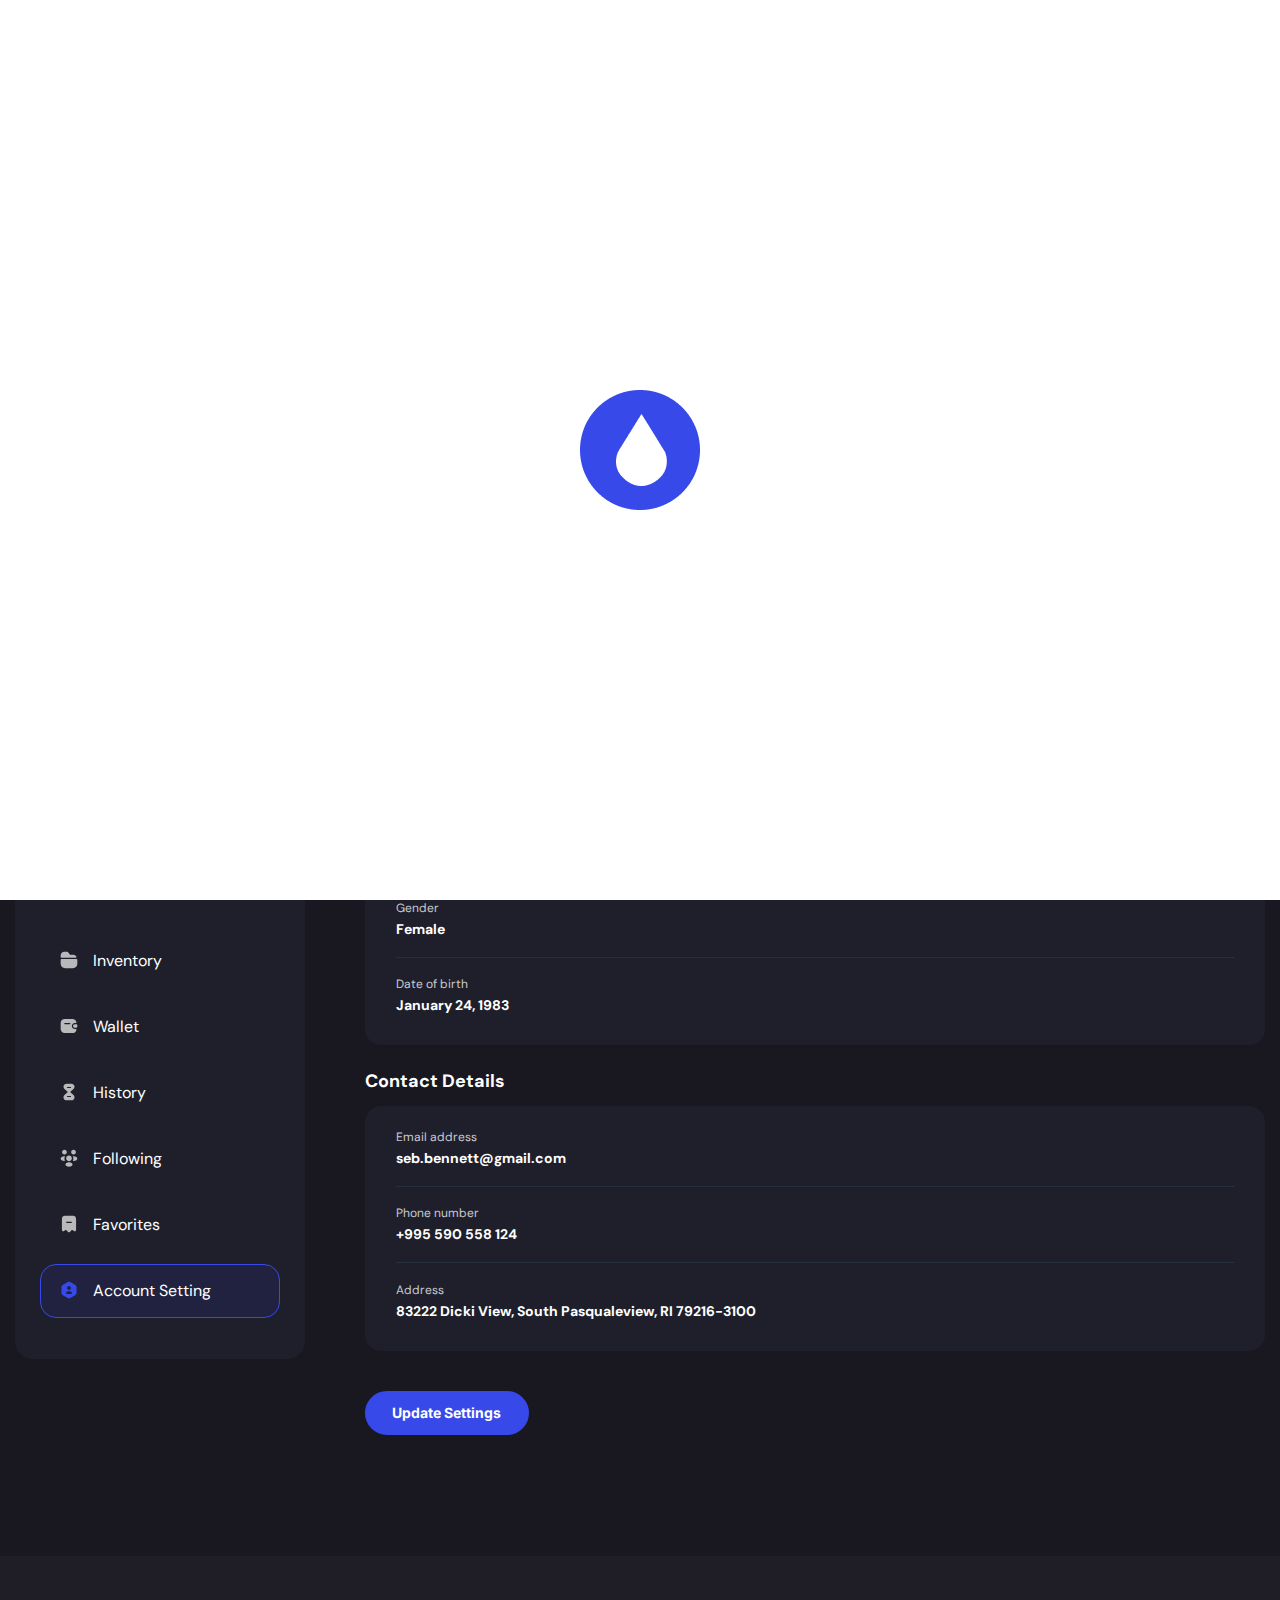
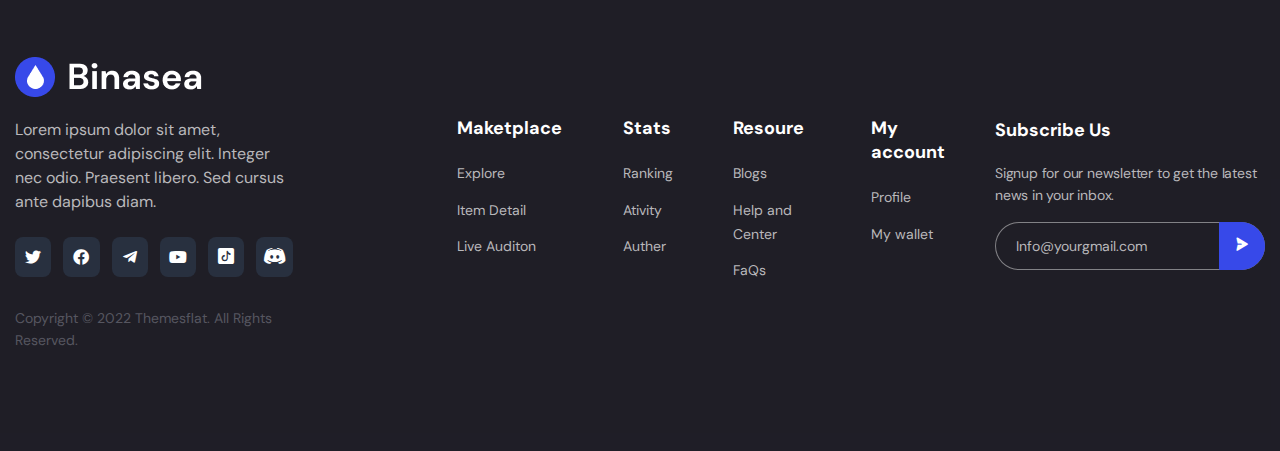
<file: edit-profile-board2.html>
<!DOCTYPE html>
<!--[if IE 8 ]><html class="ie" xmlns="http://www.w3.org/1999/xhtml" xml:lang="en-US" lang="en-US"> <![endif]-->
<!--[if (gte IE 9)|!(IE)]><!-->
<html xmlns="http://www.w3.org/1999/xhtml" xml:lang="en-US" lang="en-US">
<!--<![endif]-->

<head>
    <!-- Basic Page Needs -->
    <meta charset="utf-8">
    <!--[if IE]><meta http-equiv='X-UA-Compatible' content='IE=edge,chrome=1'><![endif]-->
    <title>Binasea | NFT Marketplace HTML Template</title>

    <meta name="author" content="themesflat.com">

    <!-- Mobile Specific Metas -->
    <meta name="viewport" content="width=device-width, initial-scale=1, maximum-scale=1">

    <!-- Theme Style -->
    <link rel="stylesheet" type="text/css" href="assets/css/style.css">

    <!-- Reponsive -->
    <link rel="stylesheet" type="text/css" href="assets/css/responsive.css">
    
    <!-- Favicon and Touch Icons  -->
    <link rel="shortcut icon" href="assets/icon/Favicon.png">
    <link rel="apple-touch-icon-precomposed" href="assets/icon/Favicon.png">

</head>

<body class="body header-fixed">

    <!-- preloade -->
    <div class="preload preload-container">
        <div class="preload-logo"></div>
    </div>
    <!-- /preload -->

    <div id="wrapper" class="wrapper-style">
        <div id="page" class="clearfix">
            <header class="header">
                <div class="tf-container">
                    <div class="row">
                        <div class="col-md-12">                              
                            <div id="site-header-inner">                                 
                                <div id="site-logo" class="clearfix">
                                    <div id="site-logo-inner">
                                        <a href="index.html" rel="home" class="main-logo">
                                            <img id="logo_header" src="assets/images/logo/logo_dark.png" alt="Image">
                                        </a>
                                    </div>
                                </div>
                                
                               <div class="header-center">
                                <nav id="main-nav" class="main-nav">
                                    <ul id="menu-primary-menu" class="menu">
                                        <li class="menu-item menu-item-has-children ">
                                            <a href="#">Home</a>
                                            <ul class="sub-menu">
                                                <li class="menu-item "><a href="index.html">Home 1</a></li>
                                                <li class="menu-item"><a href="home2.html">Home 2</a></li>
                                                <li class="menu-item"><a href="home3.html">Home 3</a></li>
                                                <li class="menu-item"><a href="home4.html">Home 4</a></li>
                                                <li class="menu-item"><a href="home5.html">Home 5</a></li>
                                                <li class="menu-item"><a href="home6.html">Home 6</a></li>
                                            </ul>
                                        </li>
                                        <li class="menu-item menu-item-has-children">
                                            <a href="#">Explore</a>
                                            <ul class="sub-menu">
                                                <li class="menu-item"><a href="explore-grid.html">Explore</a></li>
                                                <li class="menu-item"><a href="explore-banner.html">Explore 2</a></li>
                                                <li class="menu-item"><a href="explore-sidebar-3-item.html">Explore 3 Item</a></li>
                                                <li class="menu-item"><a href="explore-sidebar-4-item.html">Explore 4 Item</a></li>
                                                <li class="menu-item"><a href="collection.html">Collection</a></li>
                                                <li class="menu-item"><a href="live-auction.html">Live Auction</a></li>
                                                <li class="menu-item"><a href="live-auction-2.html">Live Auction 2</a></li>
                                                <li class="menu-item"><a href="item-details.html">Item Details</a></li>
                                                <li class="menu-item"><a href="item-details-2.html">Item Details 2</a></li>
                                            </ul>
                                        </li>
                                        

                                        <li class="menu-item menu-item-has-children current-menu-item">
                                            <a href="#">Pages</a>
                                            <ul class="sub-menu">
                                                <li class="menu-item current-menu-item">
                                                    <a href="#">Dashboard </a>
                                                    <ul class="sub-menu menu-item-has-children right-sub-menu ">
                                                        <li class="menu-item"><a href="inventory.html">Dashboard Inventory</a></li>
                                                        <li class="menu-item"><a href="wallet-board.html">Dashboard Wallet</a></li>
                                                        <li class="menu-item"><a href="history-board.html">Dashboard History</a></li>
                                                        <li class="menu-item"><a href="follow-board.html">Dashboard Following</a></li>
                                                        <li class="menu-item"><a href="favorite-board.html">Dashboard Favorites</a></li>
                                                        <li class="menu-item"><a href="edit-profile-board.html">Dashboard Edit Profile 1</a></li>
                                                        <li class="menu-item current-item"><a href="edit-profile-board2.html">Dashboard Edit Profile 2</a></li>
                                                    </ul>
                                                </li>
                                                <li class="menu-item"><a href="ranking.html">Ranking</a></li>
                                                <li class="menu-item"><a href="help-center.html">Help Center</a></li>
                                                <li class="menu-item"><a href="faq.html">FAQ</a></li>
                                                <li class="menu-item"><a href="connect-wallet.html">Connect Wallet</a></li>
                                                <li class="menu-item"><a href="login.html">Login</a></li>
                                                <li class="menu-item"><a href="signup.html">Sign Up</a></li>
                                                
                                            </ul>
                                        </li>

                                        <li class="menu-item">
                                            <a href="add-NFT.html">Create</a>
                            
                                        </li>
                                                                                
                                        <li class="menu-item menu-item-has-children ">
                                            <a href="#">Blog</a>
                                            <ul class="sub-menu">
                                                <li class="menu-item "><a href="blog.html">Blog 1</a></li>
                                                <li class="menu-item "><a href="blog2.html">Blog 2</a></li>
                                                <li class="menu-item"><a href="blog-details.html">Blog Details 1</a></li> 
                                                <li class="menu-item"><a href="blog-details2.html">Blog Details 2</a></li>                                        
                                            </ul>
                                        </li>
                                        
                                        <li class="menu-item">
                                            <a href="contact.html">Contact</a>                                        
                                        </li>
                                    </ul>
                                </nav><!-- /#main-nav -->
                               </div>

                                <div class="header-right">
                                    <a href="connect-wallet.html" class="tf-button "><span>Connect Wallet</span></a>
                                    <div class="popup-user">
                                        <img class="avatar" src="assets/images/author/admin.png" alt="avatar">
                                        <div class="avatar_popup">
                                            <h6>Tyler Covington</h6>
                                            <div class="price">
                                                <p class="title">Balance</p>
                                                <p class="style">45.57 ETH</p>
                                            </div>
                                            <p class="title">Wallet</p>
                                            <div class="code">
                                                <p>0x84569v....3d5t7e5fd</p>
                                                <a href="#" class="no-link">
                                                    <svg width="20" height="20" viewBox="0 0 20 20" fill="none" xmlns="http://www.w3.org/2000/svg">
                                                        <g clip-path="url(#clip0_2926_10643)">
                                                        <path d="M17.168 19.3672H7.20703C5.99533 19.3672 5.00977 18.3816 5.00977 17.1699V7.20898C5.00977 5.99728 5.99533 5.01172 7.20703 5.01172H17.168C18.3797 5.01172 19.3652 5.99728 19.3652 7.20898V17.1699C19.3652 18.3816 18.3797 19.3672 17.168 19.3672ZM7.20703 6.47656C6.80317 6.47656 6.47461 6.80512 6.47461 7.20898V17.1699C6.47461 17.5738 6.80317 17.9023 7.20703 17.9023H17.168C17.5718 17.9023 17.9004 17.5738 17.9004 17.1699V7.20898C17.9004 6.80512 17.5718 6.47656 17.168 6.47656H7.20703ZM3.54492 13.5078H2.8125C2.40864 13.5078 2.08008 13.1793 2.08008 12.7754V2.81445C2.08008 2.41059 2.40864 2.08203 2.8125 2.08203H12.7734C13.1773 2.08203 13.5059 2.41059 13.5059 2.81445V3.51025H14.9707V2.81445C14.9707 1.60275 13.9851 0.617188 12.7734 0.617188H2.8125C1.6008 0.617188 0.615234 1.60275 0.615234 2.81445V12.7754C0.615234 13.9871 1.6008 14.9727 2.8125 14.9727H3.54492V13.5078Z" fill="white"/>
                                                        </g>
                                                        <defs>
                                                        <clipPath id="clip0_2926_10643">
                                                        <rect width="20" height="20" fill="white"/>
                                                        </clipPath>
                                                        </defs>
                                                        </svg>
                                                        
                                                </a>
                                            </div>

                                            <ul class="links">
                                                <li>
                                                    <a href="edit-profile-board.html">
                                                        <svg width="20" height="20" viewBox="0 0 20 20" fill="none" xmlns="http://www.w3.org/2000/svg">
                                                            <path d="M0.774902 18.333C0.774902 18.7932 1.14762 19.1664 1.60824 19.1664C2.06885 19.1664 2.44157 18.7932 2.44157 18.333C2.44157 15.3923 4.13448 12.7889 6.77329 11.5578C7.68653 12.1513 8.77296 12.4997 9.94076 12.4997C11.113 12.4997 12.2036 12.1489 13.119 11.5513C13.9067 11.9232 14.6368 12.4235 15.2443 13.0307C16.6611 14.4479 17.4416 16.3311 17.4416 18.333C17.4416 18.7932 17.8143 19.1664 18.2749 19.1664C18.7355 19.1664 19.1083 18.7932 19.1083 18.333C19.1083 15.8859 18.1545 13.5845 16.4227 11.8523C15.8432 11.2725 15.1698 10.7754 14.4472 10.3655C15.2757 9.3581 15.7741 8.06944 15.7741 6.66635C15.7741 3.44979 13.1569 0.833008 9.94076 0.833008C6.72461 0.833008 4.10742 3.44979 4.10742 6.66635C4.10742 8.06604 4.60379 9.35154 5.42863 10.3579C2.56796 11.9685 0.774902 14.9779 0.774902 18.333V18.333ZM9.94076 2.49968C12.2381 2.49968 14.1074 4.36898 14.1074 6.66635C14.1074 8.96371 12.2381 10.833 9.94076 10.833C7.6434 10.833 5.77409 8.96371 5.77409 6.66635C5.77409 4.36898 7.6434 2.49968 9.94076 2.49968V2.49968Z" fill="white"></path>
                                                        </svg>
                                                        <span>My Profile</span>
                                                    </a>
                                                </li>
                                                <li>
                                                    <a href="wallet-board.html">
                                                        <svg width="20" height="18" viewBox="0 0 20 18" fill="none" xmlns="http://www.w3.org/2000/svg">
                                                            <path d="M17.1154 0.730469H2.88461C1.29402 0.730469 0 2.02449 0 3.61508V14.3843C0 15.9749 1.29402 17.2689 2.88461 17.2689H17.1154C18.706 17.2689 20 15.9749 20 14.3843V3.61508C20 2.02449 18.706 0.730469 17.1154 0.730469ZM18.7529 10.6035H14.6154C13.6611 10.6035 13 9.95407 13 8.99969C13 8.04532 13.661 7.34544 14.6154 7.34544H18.7529V10.6035ZM18.7529 6.11508H14.6154C13.0248 6.11508 11.7308 7.40911 11.7308 8.99969C11.7308 10.5903 13.0248 11.8843 14.6154 11.8843H18.7529V14.3843C18.7529 15.3386 18.0698 15.9996 17.1154 15.9996H2.88461C1.93027 15.9996 1.29231 15.3387 1.29231 14.3843V3.61508C1.29231 2.66074 1.93023 1.99963 2.88461 1.99963H17.1266C18.0809 1.99963 18.7529 2.6607 18.7529 3.61508V6.11508Z" fill="white"></path>
                                                        </svg>
                                                        <span>Wallet</span>
                                                    </a>
                                                </li>
                                                <li>
                                                    <a href="#" id="logout">
                                                        <svg width="20" height="20" viewBox="0 0 20 20" fill="none" xmlns="http://www.w3.org/2000/svg">
                                                            <path d="M9.9668 18.3057H2.49168C2.0332 18.3057 1.66113 17.9335 1.66113 17.4751V2.52492C1.66113 2.06644 2.03324 1.69437 2.49168 1.69437H9.9668C10.4261 1.69437 10.7973 1.32312 10.7973 0.863828C10.7973 0.404531 10.4261 0.0332031 9.9668 0.0332031H2.49168C1.11793 0.0332031 0 1.15117 0 2.52492V17.4751C0 18.8488 1.11793 19.9668 2.49168 19.9668H9.9668C10.4261 19.9668 10.7973 19.5955 10.7973 19.1362C10.7973 18.6769 10.4261 18.3057 9.9668 18.3057Z" fill="white"></path>
                                                            <path d="M19.7525 9.40904L14.7027 4.42564C14.3771 4.10337 13.8505 4.10755 13.5282 4.43396C13.206 4.76036 13.2093 5.28611 13.5366 5.60837L17.1454 9.16982H7.47508C7.01578 9.16982 6.64453 9.54107 6.64453 10.0004C6.64453 10.4597 7.01578 10.8309 7.47508 10.8309H17.1454L13.5366 14.3924C13.2093 14.7147 13.2068 15.2404 13.5282 15.5668C13.691 15.7313 13.9053 15.8143 14.1196 15.8143C14.3306 15.8143 14.5415 15.7346 14.7027 15.5751L19.7525 10.5917C19.9103 10.4356 20 10.2229 20 10.0003C20 9.77783 19.9111 9.56603 19.7525 9.40904Z" fill="white"></path>
                                                        </svg>
                                                        <span>Log out</span>
                                                    </a>
                                                </li>
                                                
                                                
                                                
                                            </ul>
                                        </div>
                                    </div>
                                    <a href="#" onclick="switchTheme()" class="mode-switch">
                                        <img id="img-mode" src="assets/images/icon/moon.png" alt="Image">
                                    </a>
                                </div>  

                                <div class="mobile-button"><span></span></div><!-- /.mobile-button -->
                            </div>
                        </div>
                    </div>
                </div>
                
            </header>

            <section class="tf-page-title ">    
                <div class="tf-container">
                    <div class="row">
                        <div class="col-md-12">
                            <ul class="breadcrumbs">
                                <li><a href="index.html">Home</a></li>
                                <li>Profile</li>
                            </ul>
                        </div>
                    </div>
                </div>  
                <div class="container-fluid">
                    <div class="row">
                        <div class="thumb-pagetitle">
                            <img src="assets/images/background/thumb-pagetitle.jpg" alt="images">
                        </div>
                    </div>
                </div>                  
            </section>

            <section class="tf-dashboard tf-tab2">
                <div class="tf-container">
                    <div class="row ">
                        <div class="col-xl-3 col-lg-12 col-md-12">
                            <div class="dashboard-user">
                                <div class="dashboard-infor">
                                    <div class="avatar">
                                        <img src="assets/images/author/author-db.jpg" alt="images">
                                    </div>
                                    <div class="name">Francisco Maia</div>
                                    <div class="pax"><i class="fab fa-ethereum"></i>0x59485…82590</div>
                                    <div class="description">
                                        8,888 NFTs of beautiful, Asian women painstakingly-crafted where even the most intricate
                                    </div>
                                    <ul class="social-item">
                                        <li><a href="#"><i class="fab fa-facebook-f"></i></a></li>
                                        <li><a href="#"><i class="fab fa-twitter"></i></a></li>
                                    </ul>
                                </div>
                                <div class="dashboard-filter">
                                    <ul class="filter-menuu menu-tab2">
                                        <li class="dashboard"><a href="#"> <svg xmlns="http://www.w3.org/2000/svg" width="20" height="20" viewBox="0 0 20 20" fill="none">
                                            <path class="svg-fill" d="M17.3722 6.47085C17.7995 7.0155 17.3282 7.70964 16.6359 7.70964H2.66602C2.11373 7.70964 1.66602 7.26192 1.66602 6.70964V5.3513C1.66602 3.31797 3.31602 1.66797 5.34935 1.66797H7.28268C8.64102 1.66797 9.06602 2.10964 9.60768 2.83464L10.7744 4.38464C11.0327 4.7263 11.066 4.76797 11.5493 4.76797H13.8744C15.2932 4.76797 16.5581 5.43348 17.3722 6.47085Z" fill="#3749E9"/>
                                            <path class="svg-fill" d="M17.3194 8.95704C17.8704 8.95704 18.3175 9.40269 18.3194 9.95365L18.3327 13.8739C18.3327 16.3323 16.3327 18.3323 13.8743 18.3323H6.12435C3.66602 18.3323 1.66602 16.3323 1.66602 13.8739V9.95724C1.66602 9.40496 2.11372 8.95725 2.666 8.95724L17.3194 8.95704Z" fill="#3749E9"/>
                                            </svg> Inventory</a></li>
                                        <li><a href="#" > <svg xmlns="http://www.w3.org/2000/svg" width="20" height="20" viewBox="0 0 20 20" fill="none">
                                            <path class="svg-fill" d="M18.3329 9.14297V10.8596C18.3329 11.318 17.9662 11.693 17.4995 11.7096H15.8662C14.9662 11.7096 14.1412 11.0513 14.0662 10.1513C14.0162 9.6263 14.2162 9.13464 14.5662 8.79297C14.8745 8.4763 15.2995 8.29297 15.7662 8.29297H17.4995C17.9662 8.30964 18.3329 8.68464 18.3329 9.14297Z" fill="#3749E9"/>
                                            <path class="svg-fill" d="M17.0587 12.9596H15.867C14.2837 12.9596 12.9503 11.768 12.817 10.2513C12.742 9.38464 13.0587 8.51797 13.692 7.9013C14.2253 7.3513 14.967 7.04297 15.767 7.04297H17.0587C17.3003 7.04297 17.5003 6.84297 17.4753 6.6013C17.292 4.5763 15.9503 3.19297 13.9587 2.95964C13.7587 2.9263 13.5503 2.91797 13.3337 2.91797H5.83366C5.60033 2.91797 5.37533 2.93464 5.15866 2.96797C3.03366 3.23464 1.66699 4.81797 1.66699 7.08464V12.918C1.66699 15.218 3.53366 17.0846 5.83366 17.0846H13.3337C15.667 17.0846 17.2753 15.6263 17.4753 13.4013C17.5003 13.1596 17.3003 12.9596 17.0587 12.9596ZM10.8337 8.1263H5.83366C5.49199 8.1263 5.20866 7.84297 5.20866 7.5013C5.20866 7.15964 5.49199 6.8763 5.83366 6.8763H10.8337C11.1753 6.8763 11.4587 7.15964 11.4587 7.5013C11.4587 7.84297 11.1753 8.1263 10.8337 8.1263Z" fill="#3749E9"/>
                                            </svg> Wallet</a></li>
                                        <li><a href="#" ><svg xmlns="http://www.w3.org/2000/svg" width="20" height="20" viewBox="0 0 20 20" fill="none">
                                            <path class="svg-fill" d="M14.4916 13.0583L11.1249 10H8.86657L5.4999 13.0583C4.55823 13.9083 4.2499 15.2167 4.70823 16.4C5.16657 17.575 6.28323 18.3333 7.54157 18.3333H12.4499C13.7166 18.3333 14.8249 17.575 15.2832 16.4C15.7416 15.2167 15.4332 13.9083 14.4916 13.0583ZM11.5166 15.1167H8.48323C8.16657 15.1167 7.91657 14.8583 7.91657 14.55C7.91657 14.2417 8.1749 13.9833 8.48323 13.9833H11.5166C11.8332 13.9833 12.0832 14.2417 12.0832 14.55C12.0832 14.8583 11.8249 15.1167 11.5166 15.1167Z" fill="#3749E9"/>
                                            <path class="svg-fill" d="M15.2919 3.6013C14.8335 2.4263 13.7169 1.66797 12.4585 1.66797H7.54188C6.28355 1.66797 5.16688 2.4263 4.70855 3.6013C4.25855 4.78464 4.56688 6.09297 5.50855 6.94297L8.87521 10.0013H11.1335L14.5002 6.94297C15.4335 6.09297 15.7419 4.78464 15.2919 3.6013ZM11.5169 6.0263H8.48355C8.16688 6.0263 7.91688 5.76797 7.91688 5.45964C7.91688 5.1513 8.17522 4.89297 8.48355 4.89297H11.5169C11.8335 4.89297 12.0835 5.1513 12.0835 5.45964C12.0835 5.76797 11.8252 6.0263 11.5169 6.0263Z" fill="#3749E9"/>
                                            </svg> History</a></li>
                                        <li><a href="#" ><svg xmlns="http://www.w3.org/2000/svg" width="20" height="20" viewBox="0 0 20 20" fill="none">
                                            <path class="svg-fill" d="M14.6089 6.4763C14.5505 6.46797 14.4922 6.46797 14.4339 6.4763C13.1422 6.43464 12.1172 5.3763 12.1172 4.0763C12.1172 2.7513 13.1922 1.66797 14.5255 1.66797C15.8505 1.66797 16.9339 2.74297 16.9339 4.0763C16.9255 5.3763 15.9005 6.43464 14.6089 6.4763Z" fill="#3749E9"/>
                                            <path class="svg-fill" d="M17.3257 12.2503C16.3923 12.8753 15.084 13.1087 13.8757 12.9503C14.1923 12.267 14.359 11.5087 14.3673 10.7087C14.3673 9.87534 14.184 9.08367 13.834 8.392C15.0673 8.22534 16.3757 8.45867 17.3173 9.08367C18.634 9.95034 18.634 11.3753 17.3257 12.2503Z" fill="#3749E9"/>
                                            <path class="svg-fill" d="M5.36745 6.4763C5.42578 6.46797 5.48411 6.46797 5.54245 6.4763C6.83411 6.43464 7.85911 5.3763 7.85911 4.0763C7.85911 2.74297 6.78411 1.66797 5.45078 1.66797C4.12578 1.66797 3.05078 2.74297 3.05078 4.0763C3.05078 5.3763 4.07578 6.43464 5.36745 6.4763Z" fill="#3749E9"/>
                                            <path class="svg-fill" d="M5.45794 10.7088C5.45794 11.5172 5.63294 12.2838 5.94961 12.9755C4.77461 13.1005 3.54961 12.8505 2.64961 12.2588C1.33294 11.3838 1.33294 9.95883 2.64961 9.08383C3.54128 8.48383 4.79961 8.24216 5.98294 8.37549C5.64128 9.07549 5.45794 9.86716 5.45794 10.7088Z" fill="#3749E9"/>
                                            <path class="svg-fill" d="M10.1 13.225C10.0333 13.2167 9.95833 13.2167 9.88333 13.225C8.35 13.175 7.125 11.9167 7.125 10.3667C7.13333 8.78333 8.40833 7.5 10 7.5C11.5833 7.5 12.8667 8.78333 12.8667 10.3667C12.8583 11.9167 11.6417 13.175 10.1 13.225Z" fill="#3749E9"/>
                                            <path class="svg-fill" d="M7.39102 14.9492C6.13268 15.7909 6.13268 17.1742 7.39102 18.0076C8.82435 18.9659 11.1743 18.9659 12.6077 18.0076C13.866 17.1659 13.866 15.7826 12.6077 14.9492C11.1827 13.9909 8.83268 13.9909 7.39102 14.9492Z" fill="#3749E9"/>
                                            </svg> Following </a></li>
                                        <li class="dashboard"><a href="#" ><svg xmlns="http://www.w3.org/2000/svg" width="20" height="20" viewBox="0 0 20 20" fill="none">
                                            <path class="svg-fill" d="M13.1493 1.66797H6.84935C3.69935 1.66797 2.91602 2.50964 2.91602 5.86797V15.2513C2.91602 17.468 4.13268 17.993 5.60768 16.4096L5.61602 16.4013C6.29935 15.6763 7.34102 15.7346 7.93268 16.5263L8.77435 17.6513C9.44935 18.543 10.541 18.543 11.216 17.6513L12.0577 16.5263C12.6577 15.7263 13.6993 15.668 14.3827 16.4013C15.866 17.9846 17.0743 17.4596 17.0743 15.243V5.86797C17.0827 2.50964 16.2993 1.66797 13.1493 1.66797ZM12.291 8.95964H7.70768C7.36602 8.95964 7.08268 8.6763 7.08268 8.33464C7.08268 7.99297 7.36602 7.70964 7.70768 7.70964H12.291C12.6327 7.70964 12.916 7.99297 12.916 8.33464C12.916 8.6763 12.6327 8.95964 12.291 8.95964Z" fill="#3749E9"/>
                                            </svg> Favorites</a></li>
                                        <li class="active"><a href="#" ><svg xmlns="http://www.w3.org/2000/svg" width="20" height="20" viewBox="0 0 20 20" fill="none">
                                            <path class="svg-fill" d="M16.2586 4.8763L11.3086 2.01797C10.5003 1.5513 9.50026 1.5513 8.68359 2.01797L3.74193 4.8763C2.93359 5.34297 2.43359 6.20964 2.43359 7.1513V12.8513C2.43359 13.7846 2.93359 14.6513 3.74193 15.1263L8.69193 17.9846C9.50026 18.4513 10.5003 18.4513 11.3169 17.9846L16.2669 15.1263C17.0753 14.6596 17.5753 13.793 17.5753 12.8513V7.1513C17.5669 6.20964 17.0669 5.3513 16.2586 4.8763ZM10.0003 6.11797C11.0753 6.11797 11.9419 6.98464 11.9419 8.05964C11.9419 9.13464 11.0753 10.0013 10.0003 10.0013C8.92526 10.0013 8.05859 9.13464 8.05859 8.05964C8.05859 6.99297 8.92526 6.11797 10.0003 6.11797ZM12.2336 13.8846H7.76693C7.09193 13.8846 6.70026 13.1346 7.07526 12.5763C7.64193 11.7346 8.74193 11.168 10.0003 11.168C11.2586 11.168 12.3586 11.7346 12.9253 12.5763C13.3003 13.1263 12.9003 13.8846 12.2336 13.8846Z" fill="#3749E9"/>
                                            </svg> Account Setting</a></li>
                                    </ul>
                                </div>
                            </div>
                        </div>
                        <div class="col-xl-9 col-lg-12 col-md-12 overflow-table">
                            <div class="dashboard-content inventory content-tab2">
                                <div class="inner-content inventory">
                                    <h4 class="title-dashboard">Inventory</h4>
                                    <div class="table-ranking top">
                                        <div class="title-ranking">
                                            <div class="col-rankingg"><a href="#">Name</a></div>
                                            <div class="col-rankingg"><a href="#">Category</a></div>
                                            <div class="col-rankingg"><a href="#">Blockchain</a></div>
                                            <div class="col-rankingg"><a href="#">Bid</a></div>
                                            <div class="col-rankingg"><a href="#">Views</a></div>
                                            <div class="col-rankingg"><a href="#">Auction</a></div>
                                        </div>
                                    </div>
                                    <div class="table-ranking ">
                                        <div class="content-ranking">
                                            <div class="col-rankingg"><div class="image"><img src="assets/images/product/product4.jpg" alt="Image"></div></div>
                                            <div class="col-rankingg">Art</div>
                                            <div class="col-rankingg coin"><svg xmlns="http://www.w3.org/2000/svg" width="23" height="22" viewBox="0 0 23 22" fill="none">
                                                <path fill-rule="evenodd" clip-rule="evenodd" d="M11.7619 0V8.13257L5.74624 10.8216L11.7619 8.13418V15.1949L4.89084 11.204L4.89062 11.2041L4.8907 11.2039L4.89062 11.2038L4.89077 11.2038L11.7619 0ZM11.7637 0L18.6357 11.2038L18.6359 11.2038L18.6359 11.2039L18.6359 11.2041L18.6357 11.204L11.7637 15.1949V8.13418L17.7802 10.8216L11.7637 8.13257V0ZM11.7626 16.4746V22.0005L4.88672 12.4844L11.7626 16.4746ZM11.7637 22.0005V16.4736L18.6359 12.4844L11.7637 22.0005Z" fill="#6B8CEF"/>
                                                </svg>Ethereum</div>
                                            <div class="col-rankingg">0.45 Flow</div>
                                            <div class="col-rankingg">4,915</div>
                                            <div class="col-rankingg nofication"> <i class="fas fa-circle"></i> Running</div>
                                            <div class="col-rankingg dot"><a href="#"><i class="far fa-ellipsis-h"></i></a></div>
                                        </div>
                                        <div class="content-ranking">
                                            <div class="col-rankingg"><div class="image"><img src="assets/images/product/product5.jpg" alt="Image"></div></div>
                                            <div class="col-rankingg">Photography</div>
                                            <div class="col-rankingg coin"><svg xmlns="http://www.w3.org/2000/svg" width="23" height="22" viewBox="0 0 23 22" fill="none">
                                                <g clip-path="url(#clip0_2202_134581)">
                                                <path fill-rule="evenodd" clip-rule="evenodd" d="M12.1684 0.967074C11.5544 0.690158 10.8241 0.711542 10.2133 0.986319C9.35057 1.34387 8.48287 1.68816 7.61524 2.03242C6.94437 2.29861 6.27353 2.56478 5.60509 2.83706C5.47747 2.89018 5.34671 2.93943 5.21546 2.98886C4.74977 3.16426 4.27805 3.34192 3.9192 3.70309C3.57336 4.07456 3.38669 4.55139 3.20262 5.02161C3.16418 5.11981 3.12585 5.21772 3.0862 5.31433C2.59336 6.4803 2.10528 7.64835 1.61703 8.8168C1.49907 9.0991 1.3811 9.38141 1.26305 9.66373C1.22694 9.74834 1.18912 9.83257 1.15125 9.91691C1.01111 10.229 0.870242 10.5428 0.8125 10.8837V11.5444C0.817735 11.5871 0.825132 11.6491 0.832727 11.7126C0.841853 11.7891 0.851264 11.8678 0.857555 11.9186L0.929852 11.9325C1.05184 12.2803 1.1973 12.6185 1.34268 12.9565C1.40334 13.0975 1.46398 13.2385 1.5229 13.3802C1.63995 13.6417 1.74898 13.9069 1.85803 14.1722C1.95007 14.3961 2.04212 14.62 2.139 14.8417C2.27416 15.1514 2.40273 15.4642 2.53132 15.7771C2.61405 15.9784 2.69679 16.1798 2.7813 16.3803C2.94161 16.7278 3.09249 17.0795 3.22975 17.4366C3.46969 18.1476 3.88043 18.8255 4.56568 19.1655C5.1032 19.359 5.63862 19.56 6.15413 19.8113L6.41084 19.8369L6.42132 19.915C7.42929 20.2699 8.41736 20.6805 9.40018 21.0996C9.45257 21.1124 9.5584 21.137 9.61079 21.1488C9.825 21.2445 10.0412 21.3338 10.2575 21.4232C10.4253 21.4925 10.5932 21.5618 10.7602 21.6342C11.5062 21.77 12.2145 21.492 12.882 21.183C13.1639 21.0477 13.4574 20.9421 13.7509 20.8365C14.0279 20.7369 14.3049 20.6372 14.5721 20.5126C14.5941 20.5055 14.6259 20.4947 14.6588 20.4835C14.6997 20.4697 14.7423 20.4552 14.7701 20.4463C15.8389 20.0005 16.917 19.575 18.0004 19.1633C18.4017 18.9228 18.7978 18.6213 18.9896 18.1722C19.3663 17.3313 19.7199 16.4795 20.0736 15.6277C20.2136 15.2903 20.3537 14.9529 20.4952 14.6161C20.6496 14.2119 20.8249 13.8158 21.0002 13.4197C21.2867 12.7724 21.5733 12.125 21.7683 11.4418V11.0954C21.5159 10.2348 21.1596 9.41477 20.8032 8.59468C20.5928 8.11063 20.3825 7.62654 20.1935 7.13406C20.011 6.72911 19.8432 6.31731 19.6755 5.90556C19.4292 5.30087 19.183 4.69629 18.89 4.11365C18.569 3.50366 17.911 3.24976 17.3084 3.01726C17.2699 3.00239 17.2316 2.98762 17.1936 2.97284C16.285 2.60487 15.3736 2.24322 14.462 1.88153C13.697 1.57799 12.932 1.27443 12.1684 0.967074ZM8.71521 5.9249C9.20348 5.54748 9.79653 5.33472 10.3938 5.21925C11.8355 4.99579 13.3737 5.23742 14.6394 5.99761C14.9202 6.15905 15.2167 6.34616 15.3592 6.65622C15.6317 7.22823 15.178 8.00338 14.5441 7.99161C14.2389 8.03363 13.9816 7.87381 13.7301 7.71754C13.6552 7.67099 13.5807 7.62475 13.5057 7.58426C12.635 7.05823 11.583 6.85615 10.5876 7.05074C10.0951 7.16728 9.65717 7.51904 9.48114 8.00979C9.41409 8.38614 9.39942 8.83305 9.66556 9.13777C9.99036 9.55346 10.4983 9.72566 10.9806 9.88912C11.049 9.91233 11.117 9.93537 11.1838 9.95889C11.4494 10.0367 11.7199 10.107 11.9914 10.1775C12.9913 10.4371 14.004 10.7 14.828 11.3584C15.5395 11.8845 15.8905 12.8008 15.8517 13.6818C15.8842 14.6739 15.4525 15.6747 14.6803 16.2852C13.8431 16.9566 12.7544 17.2047 11.7066 17.178C10.2418 17.2047 8.79799 16.6925 7.60455 15.8415C7.32375 15.6416 7.03456 15.3529 7.04084 14.9776C7.00103 14.4323 7.51549 13.9341 8.04358 13.9694C8.33991 13.9678 8.57124 14.1468 8.79847 14.3227C8.87655 14.3831 8.95415 14.4432 9.03374 14.4954C10.0155 15.2 11.2613 15.4951 12.4464 15.3133C12.8362 15.2321 13.2291 15.076 13.4973 14.7648C13.9877 14.2751 13.9804 13.3471 13.4261 12.9098C12.8338 12.4604 12.1007 12.281 11.3927 12.1078C11.3579 12.0993 11.3232 12.0908 11.2886 12.0823C11.244 12.0705 11.1993 12.0587 11.1544 12.0469C10.0924 11.7675 8.97439 11.4734 8.16407 10.6752C7.61503 10.1257 7.39185 9.32487 7.42957 8.55614C7.38033 7.52973 7.89584 6.51188 8.71521 5.9249Z" fill="#7310C1"/>
                                                <path fill-rule="evenodd" clip-rule="evenodd" d="M9.92521 5.02941C11.3644 4.80485 12.8997 5.04767 14.1632 5.81162C14.4435 5.97386 14.7395 6.16189 14.8817 6.47349C15.1536 7.04832 14.7008 7.82731 14.068 7.81549C13.6727 7.87029 13.3578 7.58341 13.0315 7.40612C12.1624 6.87749 11.1123 6.67441 10.1187 6.86996C9.62713 6.98708 9.18994 7.34058 9.01423 7.83376C8.94729 8.21197 8.93265 8.66109 9.19831 8.96732C9.56856 9.44438 10.1773 9.60232 10.7138 9.7925C11.9553 10.1589 13.3055 10.3577 14.3514 11.199C15.0616 11.7276 15.412 12.6484 15.3733 13.5338C15.4057 14.5309 14.9748 15.5366 14.204 16.1501C13.3683 16.8249 12.2816 17.0741 11.2357 17.0473C9.77355 17.0741 8.33231 16.5595 7.14103 15.7042C6.86073 15.5033 6.57206 15.2132 6.57834 14.836C6.53859 14.2881 7.05213 13.7874 7.57926 13.8228C7.9767 13.8207 8.257 14.1462 8.56763 14.3514C9.54764 15.0595 10.7912 15.3561 11.9741 15.1734C12.3632 15.0918 12.7554 14.9349 13.0232 14.6222C13.5126 14.1301 13.5053 13.1975 12.952 12.758C12.3318 12.2842 11.5568 12.109 10.8184 11.9264C9.71917 11.6341 8.54253 11.3483 7.69954 10.5124C7.15149 9.96012 6.92871 9.15535 6.96637 8.38281C6.91721 7.35132 7.43179 6.32843 8.24968 5.73855C8.73707 5.35927 9.32905 5.14545 9.92521 5.02941Z" fill="#FEFEFE"/>
                                                </g>
                                                <defs>
                                                <clipPath id="clip0_2202_134581">
                                                <rect width="22" height="22" fill="white" transform="translate(0.761719)"/>
                                                </clipPath>
                                                </defs>
                                                </svg>Stellite</div>
                                            <div class="col-rankingg">0.45 Flow</div>
                                            <div class="col-rankingg">4,915</div>
                                            <div class="col-rankingg"> </div>
                                            <div class="col-rankingg dot"><a href="#"><i class="far fa-ellipsis-h"></i></a></div>
                                        </div>
                                        <div class="content-ranking">
                                            <div class="col-rankingg"><div class="image"><img src="assets/images/product/product6.jpg" alt="Image"></div></div>
                                            <div class="col-rankingg">Art</div>
                                            <div class="col-rankingg coin"><svg xmlns="http://www.w3.org/2000/svg" width="23" height="22" viewBox="0 0 23 22" fill="none">
                                                <path d="M13.2819 22C11.8098 22 10.7378 21.622 10.0641 20.8659C9.39134 20.1102 9.05451 19.2952 9.05451 18.4217C9.05451 18.1024 9.11307 17.8337 9.23052 17.6152C9.34515 17.3999 9.51139 17.2214 9.71225 17.0985C9.91571 16.9724 10.1661 16.9096 10.4638 16.9096C10.7614 16.9096 11.0115 16.9724 11.2153 17.0985C11.4187 17.2244 11.5793 17.3969 11.6966 17.6152C11.814 17.8337 11.8727 18.1024 11.8727 18.4217C11.8727 18.8082 11.7867 19.1229 11.6145 19.3667C11.442 19.6103 11.2386 19.7697 11.0037 19.8457C11.2076 20.1477 11.5285 20.3619 11.9668 20.4879C12.4052 20.6225 12.8435 20.6896 13.2819 20.6896C13.8924 20.6896 14.4443 20.5132 14.9376 20.1606C15.4307 19.8075 15.7949 19.2869 16.0298 18.5981C16.2647 17.9094 16.3821 17.128 16.3821 16.2542C16.3821 15.3051 16.2527 14.4942 15.9946 13.8225C15.7438 13.1421 15.3721 12.638 14.8788 12.3103C14.4007 11.9874 13.8468 11.8171 13.2819 11.8191C12.9059 11.8191 12.4366 11.9871 11.8727 12.3232L10.8393 12.8775V12.3232L15.4895 5.67021H9.05451V12.5748C9.05451 13.1462 9.17195 13.6166 9.40684 13.9863C9.64172 14.356 10.0017 14.5407 10.4874 14.5407C10.8626 14.5407 11.2231 14.4064 11.5676 14.1372C11.9144 13.8659 12.216 13.5338 12.4599 13.155C12.4912 13.0788 12.5304 13.0243 12.5774 12.9907C12.6195 12.9507 12.6737 12.9285 12.73 12.9279C12.816 12.9279 12.9177 12.9741 13.0354 13.0667C13.145 13.2007 13.1998 13.3562 13.1998 13.5326C13.1863 13.6514 13.1666 13.7692 13.1408 13.8856C12.8749 14.524 12.5068 15.0111 12.0371 15.347C11.5797 15.6791 11.0394 15.8548 10.4874 15.8512C9.09367 15.8512 8.13055 15.5571 7.59837 14.9694C7.06619 14.381 6.79993 13.5829 6.79993 12.5752V5.67021H3.51172V4.38475H6.79993V1.46182L6.0484 0.654721V0H8.23246L9.05419 0.453375V4.38475L17.5561 4.35975L18.4018 5.26682L13.188 10.8614C13.5037 10.7263 13.8361 10.6415 14.1745 10.6093C14.7381 10.6093 15.3721 10.8026 16.0767 11.1891C16.7892 11.567 17.3372 12.0881 17.7205 12.7512C18.1042 13.4066 18.3507 14.0367 18.4605 14.6414C18.5779 15.2465 18.6367 15.7838 18.6367 16.2542C18.6367 17.3297 18.4251 18.329 18.0026 19.2535C17.5799 20.1772 16.9379 20.8659 16.0767 21.3197C15.2155 21.7734 14.2838 22 13.2819 22Z" fill="#2C7DF7"/>
                                                </svg>Tezos</div>
                                            <div class="col-rankingg">0.45 Flow</div>
                                            <div class="col-rankingg">4,915</div>
                                            <div class="col-rankingg nofication"> <i class="fas fa-circle"></i> Running</div>
                                            <div class="col-rankingg dot"><a href="#"><i class="far fa-ellipsis-h"></i></a></div>
                                        </div>
                                        <div class="content-ranking">
                                            <div class="col-rankingg"><div class="image"><img src="assets/images/product/product9.jpg" alt="Image"></div></div>
                                            <div class="col-rankingg">Art</div>
                                            <div class="col-rankingg coin"><svg xmlns="http://www.w3.org/2000/svg" width="23" height="22" viewBox="0 0 23 22" fill="none">
                                                <path fill-rule="evenodd" clip-rule="evenodd" d="M16.0138 5.65275C15.2277 5.65275 14.5905 6.29113 14.5905 7.07865V8.21954H19.2162V12.5686H14.5193V14.4223C14.5193 17.848 11.7474 20.625 8.32802 20.625C4.90869 20.625 2.13672 17.848 2.13672 14.4223C2.13672 10.9966 4.90869 8.21954 8.32802 8.21954H10.3206V7.07865C10.3206 3.92866 12.8695 1.375 16.0138 1.375H21.3867V5.65275H16.0138ZM10.3203 8.25586V12.5694H14.519V8.25586H10.3203ZM6.40625 14.423C6.40625 13.3598 7.26655 12.498 8.32767 12.498H10.2492V14.423C10.2492 15.4862 9.38889 16.348 8.32767 16.348C7.26655 16.348 6.40625 15.4862 6.40625 14.423Z" fill="#03DB80"/>
                                                </svg>Flow</div>
                                            <div class="col-rankingg">0.45 Flow</div>
                                            <div class="col-rankingg">4,915</div>
                                            <div class="col-rankingg"></div>
                                            <div class="col-rankingg dot"><a href="#"><i class="far fa-ellipsis-h"></i></a></div>
                                        </div>
                                        <div class="content-ranking">
                                            <div class="col-rankingg"><div class="image"><img src="assets/images/product/product7.jpg" alt="Image"></div></div>
                                            <div class="col-rankingg">Collections</div>
                                            <div class="col-rankingg coin"><svg xmlns="http://www.w3.org/2000/svg" width="23" height="22" viewBox="0 0 23 22" fill="none">
                                                <path fill-rule="evenodd" clip-rule="evenodd" d="M15.0938 4.46826V0.515625C19.6588 1.96675 22.7579 6.20623 22.7621 10.9983C22.7538 15.7862 19.6546 20.0172 15.0938 21.4684V17.5326C17.5522 16.2797 19.0976 13.7572 19.0976 10.9983C19.0934 8.2395 17.548 5.72112 15.0938 4.46826ZM0.761719 10.9974C0.765907 6.20952 3.86928 1.97425 8.4301 0.527344V4.45888C5.97169 5.70753 4.42629 8.23434 4.42629 10.9932C4.43048 13.752 5.97588 16.2704 8.4301 17.5232V21.4759C3.86509 20.0247 0.761719 15.7895 0.761719 10.9974Z" fill="#3D92EF"/>
                                                <path fill-rule="evenodd" clip-rule="evenodd" d="M11.7591 0C10.9508 0.00421839 10.1467 0.101241 9.35938 0.282632V4.07918C10.13 3.80499 10.9425 3.66578 11.7591 3.66156C12.5758 3.66578 13.3883 3.80499 14.1589 4.07497V0.274195C13.3716 0.097023 12.5674 0.00421839 11.7591 0ZM11.7591 7.16797C10.8838 7.16797 10.0378 7.47169 9.35938 8.02008V13.9807C10.0378 14.5291 10.888 14.8328 11.7591 14.8328C12.6345 14.8328 13.4804 14.5291 14.1589 13.9807V8.02008C13.4804 7.47169 12.6345 7.16797 11.7591 7.16797ZM11.767 18.3395C12.5836 18.3353 13.3961 18.1961 14.1667 17.9219V21.7184C13.3794 21.8998 12.5753 21.9968 11.767 22.0011C10.9587 21.9968 10.1545 21.9083 9.36719 21.7269V17.9261C10.1378 18.1961 10.9503 18.3353 11.767 18.3395Z" fill="#81BFFF"/>
                                                <path fill-rule="evenodd" clip-rule="evenodd" d="M9.35938 9.99983C10.1509 9.89859 10.955 9.84797 11.7633 9.84375C12.5716 9.84797 13.3757 9.89859 14.1631 9.99561V21.7354C13.3757 21.8366 12.5716 21.8873 11.7633 21.8915C10.955 21.8873 10.1467 21.8366 9.35938 21.7396V9.99983Z" fill="#81BFFF"/>
                                                </svg>IO Coin</div>
                                            <div class="col-rankingg">0.45 Flow</div>
                                            <div class="col-rankingg">4,915</div>
                                            <div class="col-rankingg nofication"> <i class="fas fa-circle"></i> Running</div>
                                            <div class="col-rankingg dot"><a href="#"><i class="far fa-ellipsis-h"></i></a></div>
                                        </div>
                                        <div class="content-ranking">
                                            <div class="col-rankingg"><div class="image"><img src="assets/images/product/product11.jpg" alt="Image"></div></div>
                                            <div class="col-rankingg">Photography</div>
                                            <div class="col-rankingg coin"><svg xmlns="http://www.w3.org/2000/svg" width="23" height="22" viewBox="0 0 23 22" fill="none">
                                                <path fill-rule="evenodd" clip-rule="evenodd" d="M16.0138 5.65275C15.2277 5.65275 14.5905 6.29113 14.5905 7.07865V8.21954H19.2162V12.5686H14.5193V14.4223C14.5193 17.848 11.7474 20.625 8.32802 20.625C4.90869 20.625 2.13672 17.848 2.13672 14.4223C2.13672 10.9966 4.90869 8.21954 8.32802 8.21954H10.3206V7.07865C10.3206 3.92866 12.8695 1.375 16.0138 1.375H21.3867V5.65275H16.0138ZM10.3203 8.25586V12.5694H14.519V8.25586H10.3203ZM6.40625 14.423C6.40625 13.3598 7.26655 12.498 8.32767 12.498H10.2492V14.423C10.2492 15.4862 9.38889 16.348 8.32767 16.348C7.26655 16.348 6.40625 15.4862 6.40625 14.423Z" fill="#03DB80"/>
                                                </svg>Flow</div>
                                            <div class="col-rankingg">0.45 Flow</div>
                                            <div class="col-rankingg">4,915</div>
                                            <div class="col-rankingg nofication"> <i class="fas fa-circle"></i> Running</div>
                                            <div class="col-rankingg dot"><a href="#"><i class="far fa-ellipsis-h"></i></a></div>
                                        </div>
                                        <div class="table-btn">
                                            <a href="#">Load more</a>
                                        </div>
                                    </div>
                                </div>
                                <div class="inner-content wallet">
                                    <h4 class="title-dashboard">Connect Wallet</h4>
                                    <div class="wallet-list">
                                        <div class="tf-wallet">
                                            <div class="icon">
                                                <img src="assets/images/svg/icon-wallet-1.svg" alt="Image">
                                                <span class="label">BETA</span>
                                            </div>
                                            <h6 class="title"><a href="#"> Meta Mask</a></h6>
                                            <p class="content">It is a long established fact that a reader will be distracted by the readable content of a page when looking at its layout. </p>
                                        </div>
                                        <div class="tf-wallet">
                                            <div class="icon">
                                                <img src="assets/images/svg/icon-wallet-2.svg" alt="Image">
                                            </div>
                                            <h6 class="title"><a href="#">Bitski</a> </h6>
                                            <p class="content">It is a long established fact that a reader will be distracted by the readable content of a page when looking at its layout. </p>
                                        </div>
                                        <div class="tf-wallet">
                                            <div class="icon">
                                                <img src="assets/images/svg/icon-wallet-3.svg" alt="Image">
                                                <span class="label">BETA</span>
                                            </div>
                                            <h6 class="title"><a href="#">Wallet Connect</a> </h6>
                                            <p class="content">It is a long established fact that a reader will be distracted by the readable content of a page when looking at its layout. </p>
                                        </div>
                                        <div class="tf-wallet">
                                            <div class="icon">
                                                <img src="assets/images/svg/icon-wallet-4.svg" alt="Image">
                                                
                                            </div>
                                            <h6 class="title"><a href="#"> Coin Base</a></h6>
                                            <p class="content">It is a long established fact that a reader will be distracted by the readable content of a page when looking at its layout. </p>
                                        </div>
                                        <div class="tf-wallet">
                                            <div class="icon">
                                                <img src="assets/images/svg/icon-wallet-5.svg" alt="Image">
                                                <span class="label">BETA</span>
                                            </div>
                                            <h6 class="title"><a href="#"> Authereum</a></h6>
                                            <p class="content">It is a long established fact that a reader will be distracted by the readable content of a page when looking at its layout. </p>
                                        </div>
                                        <div class="tf-wallet">
                                            <div class="icon">
                                                <img src="assets/images/svg/icon-wallet-6.svg" alt="Image">
                                                <span class="label">BETA</span>
                                            </div>
                                            <h6 class="title"><a href="#">Kaikas</a> </h6>
                                            <p class="content">It is a long established fact that a reader will be distracted by the readable content of a page when looking at its layout. </p>
                                        </div>
                                        <div class="tf-wallet">
                                            <div class="icon">
                                                <img src="assets/images/svg/icon-wallet-7.svg" alt="Image">
                                            </div>
                                            <h6 class="title"><a href="#">Torus</a> </h6>
                                            <p class="content">It is a long established fact that a reader will be distracted by the readable content of a page when looking at its layout. </p>
                                        </div>
                                        <div class="tf-wallet">
                                            <div class="icon">
                                                <img src="assets/images/svg/icon-wallet-8.svg" alt="Image">
                                                <span class="label">BETA</span>
                                            </div>
                                            <h6 class="title"><a href="#"> Fortmatic</a></h6>
                                            <p class="content">It is a long established fact that a reader will be distracted by the readable content of a page when looking at its layout. </p>
                                        </div>
                                    </div>
                                </div>
                                <div class="inner-content history">
                                    <h4 class="title-dashboard">History</h4>
                                    <div class="history-filter">
                                        <div class="history-content">
                                            <div class="inner tf-filter-container">
                                                <div class="history-details tf-loadmore 3d">
                                                    <div class="authorr">
                                                        <div class="avatar">
                                                            <img src="assets/images/author/history-at1.jpg" alt="images">
                                                        </div>
                                                        <div class="content">
                                                            <a href="#" class="name">Kayle Jr. Brown</a>
                                                            <div class="description">started following <a href="#">Grey Peep</a> </div>
                                                            <div class="date">
                                                                <span class="time">16:24</span>
                                                                <span><i class="fas fa-circle"></i></span>
                                                                <span class="month">20/05/2022</span>
                                                            </div>
                                                        </div>
                                                    </div>
                                                    <div class="category-filter">
                                                        <svg xmlns="http://www.w3.org/2000/svg" width="20" height="20" viewBox="0 0 20 20" fill="none">
                                                            <path class="fill-svg" d="M17.9163 14.7012V15.1262C17.9163 15.7429 17.708 16.3346 17.3247 16.8096C17.183 16.9929 16.9497 17.0846 16.708 17.0846H14.4747C14.8163 16.493 14.9997 15.8179 14.9997 15.1262V14.7012C14.9997 13.5012 14.558 12.3931 13.808 11.5514C13.8663 11.5347 13.9163 11.5013 13.9663 11.4763C14.3497 11.2597 14.8247 11.193 15.2747 11.3014C16.8247 11.693 17.9163 13.0845 17.9163 14.7012ZM12.083 2.91797C11.8163 2.91797 11.558 2.94305 11.308 3.00138C12.2997 3.90972 12.9163 5.21797 12.9163 6.66797C12.9163 8.11797 12.2997 9.42622 11.308 10.3346C11.558 10.3929 11.8163 10.418 12.083 10.418C14.1497 10.418 15.833 8.73464 15.833 6.66797C15.833 4.6013 14.1497 2.91797 12.083 2.91797ZM7.91634 2.91797C5.84967 2.91797 4.16634 4.6013 4.16634 6.66797C4.16634 8.73464 5.84967 10.418 7.91634 10.418C9.98301 10.418 11.6663 8.73464 11.6663 6.66797C11.6663 4.6013 9.98301 2.91797 7.91634 2.91797ZM11.108 11.3014C10.958 11.268 10.8163 11.2513 10.6663 11.2513C10.358 11.2513 10.058 11.3263 9.79968 11.4763C9.21635 11.793 8.56634 11.9514 7.91634 11.9514C7.26634 11.9514 6.62468 11.793 6.04968 11.4847C5.77468 11.3347 5.46634 11.2513 5.15801 11.2513C5.02468 11.2513 4.89966 11.268 4.77466 11.293C3.19132 11.6597 2.08301 13.0679 2.08301 14.7012V15.1262C2.08301 15.7429 2.29136 16.3346 2.67469 16.8096C2.81636 16.9929 3.04968 17.0846 3.29135 17.0846H12.5413C12.783 17.0846 13.0163 16.9929 13.158 16.8096C13.5413 16.3346 13.7497 15.7429 13.7497 15.1262V14.7012C13.7497 13.0845 12.658 11.693 11.108 11.3014Z" fill="white"/>
                                                            </svg>
                                                            Following
                                                    </div>
                                                </div>
                                                <div class="history-details tf-loadmore 3d anime">
                                                    <div class="authorr">
                                                        <div class="avatar">
                                                            <img src="assets/images/author/history-at2.jpg" alt="images">
                                                        </div>
                                                        <div class="content">
                                                            <a href="#" class="name">Baby Girl 3D Model</a>
                                                            <div class="description">purchased by <a href="#">Monica Johnson</a>  for 4.00 ETH  </div>
                                                            <div class="date">
                                                                <span class="time">16:24</span>
                                                                <span><i class="fas fa-circle"></i></span>
                                                                <span class="month">20/05/2022</span>
                                                            </div>
                                                        </div>
                                                    </div>
                                                    <div class="category-filter">
                                                        <svg xmlns="http://www.w3.org/2000/svg" width="20" height="20" viewBox="0 0 20 20" fill="none">
                                                            <path class="fill-svg" d="M14.167 2.91797H5.83366C3.33366 2.91797 1.66699 4.16797 1.66699 7.08464V12.918C1.66699 15.8346 3.33366 17.0846 5.83366 17.0846H14.167C16.667 17.0846 18.3337 15.8346 18.3337 12.918V7.08464C18.3337 4.16797 16.667 2.91797 14.167 2.91797ZM14.5587 7.99297L11.9503 10.0763C11.4003 10.518 10.7003 10.7346 10.0003 10.7346C9.30033 10.7346 8.59199 10.518 8.05033 10.0763L5.44199 7.99297C5.17533 7.7763 5.13366 7.3763 5.34199 7.10964C5.55866 6.84297 5.95033 6.79297 6.21699 7.00964L8.82533 9.09297C9.45866 9.6013 10.5337 9.6013 11.167 9.09297L13.7753 7.00964C14.042 6.79297 14.442 6.83464 14.6503 7.10964C14.867 7.3763 14.8253 7.7763 14.5587 7.99297Z" fill="white"></path>
                                                            </svg>
                                                            Purchase
                                                    </div>
                                                </div>
                                                <div class="history-details tf-loadmore 3d pixel">
                                                    <div class="authorr">
                                                        <div class="avatar">
                                                            <img src="assets/images/author/history-at3.jpg" alt="images">
                                                        </div>
                                                        <div class="content">
                                                            <a href="#" class="name">Cyber Punk Gaming</a>
                                                            <div class="description">bidded by <a href="#">Monica Johnson</a> for 4.00 ETH </div>
                                                            <div class="date">
                                                                <span class="time">16:24</span>
                                                                <span><i class="fas fa-circle"></i></span>
                                                                <span class="month">20/05/2022</span>
                                                            </div>
                                                        </div>
                                                    </div>
                                                    <div class="category-filter">
                                                        <svg xmlns="http://www.w3.org/2000/svg" width="14" height="18" viewBox="0 0 14 18" fill="none">
                                                            <path class="fill-svg" d="M8.46156 1.67192C8.45896 1.59571 8.37592 1.54636 8.31071 1.58587C5.47538 3.30391 5.50003 7.54287 5.53416 8.38458C5.53704 8.45557 5.46906 8.5043 5.40526 8.47303C5.05493 8.30135 4.14825 7.70609 4.08693 6.12407C4.08397 6.04776 4.00162 5.99931 3.93612 6.03858C2.27758 7.03286 1.16699 8.85521 1.16699 10.875C1.16699 13.9816 3.77866 16.5 7.00033 16.5C10.222 16.5 12.8337 13.9816 12.8337 10.875C12.8336 6.37319 8.5888 5.3961 8.46156 1.67192Z" fill="white" stroke="white" stroke-width="1.5"/>
                                                            </svg> Bids
                                                    </div>
                                                </div>
                                                <div class="history-details tf-loadmore 3d cyber">
                                                    <div class="authorr">
                                                        <div class="avatar">
                                                            <img src="assets/images/author/history-at4.jpg" alt="images">
                                                        </div>
                                                        <div class="content">
                                                            <a href="#" class="name">Cyber Punk Gaming</a>
                                                            <div class="description"><a href="#">Monica Johnson</a> offered for 4.00 ETH </div>
                                                            <div class="date">
                                                                <span class="time">16:24</span>
                                                                <span><i class="fas fa-circle"></i></span>
                                                                <span class="month">20/05/2022</span>
                                                            </div>
                                                        </div>
                                                    </div>
                                                    <div class="category-filter">
                                                        <svg xmlns="http://www.w3.org/2000/svg" width="20" height="20" viewBox="0 0 20 20" fill="none">
                                                            <path class="fill-svg" d="M14.9257 8.93146H12.3507V2.93146C12.3507 1.53146 11.5924 1.24812 10.6674 2.29812L10.0007 3.05646L4.35908 9.47312C3.58408 10.3481 3.90908 11.0648 5.07574 11.0648H7.65074V17.0648C7.65074 18.4648 8.40907 18.7481 9.33407 17.6981L10.0007 16.9398L15.6424 10.5231C16.4174 9.64812 16.0924 8.93146 14.9257 8.93146Z" fill="white"/>
                                                            </svg> Offers
                                                    </div>
                                                </div>
                                                <div class="history-details tf-loadmore 3d cyber music">
                                                    <div class="authorr">
                                                        <div class="avatar">
                                                            <img src="assets/images/author/history-at5.jpg" alt="images">
                                                        </div>
                                                        <div class="content">
                                                            <a href="#" class="name">Cyber Punk Gaming</a>
                                                            <div class="description">liked by <a href="#">Monica Johnson</a> for 4.00 ETH </div>
                                                            <div class="date">
                                                                <span class="time">16:24</span>
                                                                <span><i class="fas fa-circle"></i></span>
                                                                <span class="month">20/05/2022</span>
                                                            </div>
                                                        </div>
                                                    </div>
                                                    <div class="category-filter">
                                                        <svg xmlns="http://www.w3.org/2000/svg" width="20" height="20" viewBox="0 0 20 20" fill="none">
                                                            <path class="fill-svg" d="M3.05262 11.0112L7.8241 16.0398C9.00708 17.2866 10.9936 17.2866 12.1766 16.0398L16.948 11.0112C18.7955 9.06416 18.7955 5.90735 16.948 3.96029C15.1005 2.01323 12.1051 2.01324 10.2576 3.9603C10.1178 4.10771 9.88288 4.10771 9.743 3.9603C7.8955 2.01324 4.90012 2.01324 3.05262 3.96029C1.20512 5.90735 1.20512 9.06416 3.05262 11.0112Z" fill="white"/>
                                                            </svg> Likes
                                                    </div>
                                                </div>
                                                <div class="history-details tf-loadmore 3d cyber pixel">
                                                    <div class="authorr">
                                                        <div class="avatar">
                                                            <img src="assets/images/author/history-at6.jpg" alt="images">
                                                        </div>
                                                        <div class="content">
                                                            <a href="#" class="name">Cyber Punk Gaming</a>
                                                            <div class="description">bidded by <a href="#">Monica Johnson</a>  for 4.00 ETH </div>
                                                            <div class="date">
                                                                <span class="time">16:24</span>
                                                                <span><i class="fas fa-circle"></i></span>
                                                                <span class="month">20/05/2022</span>
                                                            </div>
                                                        </div>
                                                    </div>
                                                    <div class="category-filter">
                                                        <svg xmlns="http://www.w3.org/2000/svg" width="14" height="18" viewBox="0 0 14 18" fill="none">
                                                            <path class="fill-svg" d="M8.46156 1.67192C8.45896 1.59571 8.37592 1.54636 8.31071 1.58587C5.47538 3.30391 5.50003 7.54287 5.53416 8.38458C5.53704 8.45557 5.46906 8.5043 5.40526 8.47303C5.05493 8.30135 4.14825 7.70609 4.08693 6.12407C4.08397 6.04776 4.00162 5.99931 3.93612 6.03858C2.27758 7.03286 1.16699 8.85521 1.16699 10.875C1.16699 13.9816 3.77866 16.5 7.00033 16.5C10.222 16.5 12.8337 13.9816 12.8337 10.875C12.8336 6.37319 8.5888 5.3961 8.46156 1.67192Z" fill="white" stroke="white" stroke-width="1.5"/>
                                                            </svg> Bids
                                                    </div>
                                                </div>
                                            </div>
                                            <div class="table-btn">
                                                <a href="#">Load more</a>
                                            </div>
                                        </div>
                                        <div class="history-sidebar">
                                            <div class="history-search">
                                                <form action="#" method="get" role="search" class="search-form"><input type="search" id="s" class="search-field" placeholder="Search Keyword..." name="s" title="Search for" required><button class="search search-submit" type="submit" title="Search"><svg xmlns="http://www.w3.org/2000/svg" width="16" height="16" viewBox="0 0 16 16" fill="none">
                                                    <mask id="mask0_2202_135862" style="mask-type:alpha" maskUnits="userSpaceOnUse" x="0" y="0" width="15" height="15">
                                                    <path fill-rule="evenodd" clip-rule="evenodd" d="M1.33301 1.33203H14.1484V13.8645H1.33301V1.33203Z" fill="white" stroke="white"/>
                                                    </mask>
                                                    <g mask="url(#mask0_2202_135862)">
                                                    <path fill-rule="evenodd" clip-rule="evenodd" d="M7.7411 2.2972C4.75189 2.2972 2.31999 4.67474 2.31999 7.59793C2.31999 10.5211 4.75189 12.8993 7.7411 12.8993C10.7297 12.8993 13.1615 10.5211 13.1615 7.59793C13.1615 4.67474 10.7297 2.2972 7.7411 2.2972ZM7.74109 13.8645C4.20773 13.8645 1.33301 11.0532 1.33301 7.59793C1.33301 4.14261 4.20773 1.33203 7.74109 1.33203C11.2744 1.33203 14.1485 4.14261 14.1485 7.59793C14.1485 11.0532 11.2744 13.8645 7.74109 13.8645Z" fill="#B9B8BB"/>
                                                    <path d="M7.7411 1.7972C4.48641 1.7972 1.81999 4.38805 1.81999 7.59793H2.81999C2.81999 4.96143 5.01737 2.7972 7.7411 2.7972V1.7972ZM1.81999 7.59793C1.81999 10.8077 4.48634 13.3993 7.7411 13.3993V12.3993C5.01745 12.3993 2.81999 10.2345 2.81999 7.59793H1.81999ZM7.7411 13.3993C10.9952 13.3993 13.6615 10.8077 13.6615 7.59793H12.6615C12.6615 10.2345 10.4641 12.3993 7.7411 12.3993V13.3993ZM13.6615 7.59793C13.6615 4.38809 10.9952 1.7972 7.7411 1.7972V2.7972C10.4641 2.7972 12.6615 4.96139 12.6615 7.59793H13.6615ZM7.74109 13.3645C4.47328 13.3645 1.83301 10.7666 1.83301 7.59793H0.833008C0.833008 11.3399 3.94217 14.3645 7.74109 14.3645V13.3645ZM1.83301 7.59793C1.83301 4.42929 4.47322 1.83203 7.74109 1.83203V0.832031C3.94224 0.832031 0.833008 3.85593 0.833008 7.59793H1.83301ZM7.74109 1.83203C11.0089 1.83203 13.6485 4.42922 13.6485 7.59793H14.6485C14.6485 3.856 11.54 0.832031 7.74109 0.832031V1.83203ZM13.6485 7.59793C13.6485 10.7667 11.0088 13.3645 7.74109 13.3645V14.3645C11.5401 14.3645 14.6485 11.3398 14.6485 7.59793H13.6485Z" fill="#B9B8BB"/>
                                                    </g>
                                                    <mask id="mask1_2202_135862" style="mask-type:alpha" maskUnits="userSpaceOnUse" x="10" y="10" width="6" height="6">
                                                    <path fill-rule="evenodd" clip-rule="evenodd" d="M11.3604 11.4375H14.6661V14.6642H11.3604V11.4375Z" fill="white" stroke="white"/>
                                                    </mask>
                                                    <g mask="url(#mask1_2202_135862)">
                                                    <path fill-rule="evenodd" clip-rule="evenodd" d="M14.1727 14.6642C14.0471 14.6642 13.9207 14.6173 13.824 14.5233L11.5053 12.2622C11.3125 12.0737 11.3118 11.7681 11.5046 11.5795C11.6967 11.3897 12.0093 11.391 12.2027 11.5783L14.5215 13.84C14.7142 14.0285 14.7149 14.3335 14.5221 14.522C14.4261 14.6173 14.2991 14.6642 14.1727 14.6642Z" fill="#B9B8BB"/>
                                                    <path d="M14.1727 14.6642C14.0471 14.6642 13.9207 14.6173 13.824 14.5233L11.5053 12.2622C11.3125 12.0737 11.3118 11.7681 11.5046 11.5795C11.6967 11.3897 12.0093 11.391 12.2027 11.5783L14.5215 13.84C14.7142 14.0285 14.7149 14.3335 14.5221 14.522C14.4261 14.6173 14.2991 14.6642 14.1727 14.6642" stroke="#B9B8BB"/>
                                                    </g>
                                                    </svg></button></form>
                                            </div>
                                            <div class="remove-filter">
                                                <span class="label">Filter</span>
                                                <span class="reset">Reset</span>
                                            </div>
                                            <ul class="filter-menu">
                                                <li class="active"><a href="#" data-filter=".3d"><svg xmlns="http://www.w3.org/2000/svg" width="20" height="20" viewBox="0 0 20 20" fill="none">
                                                    <path class="fill-svg" d="M14.167 2.91797H5.83366C3.33366 2.91797 1.66699 4.16797 1.66699 7.08464V12.918C1.66699 15.8346 3.33366 17.0846 5.83366 17.0846H14.167C16.667 17.0846 18.3337 15.8346 18.3337 12.918V7.08464C18.3337 4.16797 16.667 2.91797 14.167 2.91797ZM14.5587 7.99297L11.9503 10.0763C11.4003 10.518 10.7003 10.7346 10.0003 10.7346C9.30033 10.7346 8.59199 10.518 8.05033 10.0763L5.44199 7.99297C5.17533 7.7763 5.13366 7.3763 5.34199 7.10964C5.55866 6.84297 5.95033 6.79297 6.21699 7.00964L8.82533 9.09297C9.45866 9.6013 10.5337 9.6013 11.167 9.09297L13.7753 7.00964C14.042 6.79297 14.442 6.83464 14.6503 7.10964C14.867 7.3763 14.8253 7.7763 14.5587 7.99297Z" fill="white"/>
                                                    </svg> Purchase</a></li>
                                                <li><a href="#" data-filter=".anime"><svg xmlns="http://www.w3.org/2000/svg" width="20" height="20" viewBox="0 0 20 20" fill="none">
                                                    <path class="fill-svg" d="M3.05262 11.0112L7.8241 16.0398C9.00708 17.2866 10.9936 17.2866 12.1766 16.0398L16.948 11.0112C18.7955 9.06416 18.7955 5.90735 16.948 3.96029C15.1005 2.01323 12.1051 2.01324 10.2576 3.9603C10.1178 4.10771 9.88288 4.10771 9.743 3.9603C7.8955 2.01324 4.90012 2.01324 3.05262 3.96029C1.20512 5.90735 1.20512 9.06416 3.05262 11.0112Z" fill="white"/>
                                                    </svg> Likes</a></li>
                                                <li><a href="#" data-filter=".cyber"><svg xmlns="http://www.w3.org/2000/svg" width="14" height="18" viewBox="0 0 14 18" fill="none">
                                                    <path class="fill-svg" d="M8.46156 1.67192C8.45896 1.59571 8.37592 1.54636 8.31071 1.58587C5.47538 3.30391 5.50003 7.54287 5.53416 8.38458C5.53704 8.45557 5.46906 8.5043 5.40526 8.47303C5.05493 8.30135 4.14825 7.70609 4.08693 6.12407C4.08397 6.04776 4.00162 5.99931 3.93612 6.03858C2.27758 7.03286 1.16699 8.85521 1.16699 10.875C1.16699 13.9816 3.77866 16.5 7.00033 16.5C10.222 16.5 12.8337 13.9816 12.8337 10.875C12.8336 6.37319 8.5888 5.3961 8.46156 1.67192Z" fill="white" stroke="white" stroke-width="1.5"/>
                                                    </svg> Bids</a></li>
                                                <li><a href="#" data-filter=".pixel"><svg xmlns="http://www.w3.org/2000/svg" width="20" height="20" viewBox="0 0 20 20" fill="none">
                                                    <path class="fill-svg" d="M17.9163 14.7012V15.1262C17.9163 15.7429 17.708 16.3346 17.3247 16.8096C17.183 16.9929 16.9497 17.0846 16.708 17.0846H14.4747C14.8163 16.493 14.9997 15.8179 14.9997 15.1262V14.7012C14.9997 13.5012 14.558 12.3931 13.808 11.5514C13.8663 11.5347 13.9163 11.5013 13.9663 11.4763C14.3497 11.2597 14.8247 11.193 15.2747 11.3014C16.8247 11.693 17.9163 13.0845 17.9163 14.7012ZM12.083 2.91797C11.8163 2.91797 11.558 2.94305 11.308 3.00138C12.2997 3.90972 12.9163 5.21797 12.9163 6.66797C12.9163 8.11797 12.2997 9.42622 11.308 10.3346C11.558 10.3929 11.8163 10.418 12.083 10.418C14.1497 10.418 15.833 8.73464 15.833 6.66797C15.833 4.6013 14.1497 2.91797 12.083 2.91797ZM7.91634 2.91797C5.84967 2.91797 4.16634 4.6013 4.16634 6.66797C4.16634 8.73464 5.84967 10.418 7.91634 10.418C9.98301 10.418 11.6663 8.73464 11.6663 6.66797C11.6663 4.6013 9.98301 2.91797 7.91634 2.91797ZM11.108 11.3014C10.958 11.268 10.8163 11.2513 10.6663 11.2513C10.358 11.2513 10.058 11.3263 9.79968 11.4763C9.21635 11.793 8.56634 11.9514 7.91634 11.9514C7.26634 11.9514 6.62468 11.793 6.04968 11.4847C5.77468 11.3347 5.46634 11.2513 5.15801 11.2513C5.02468 11.2513 4.89966 11.268 4.77466 11.293C3.19132 11.6597 2.08301 13.0679 2.08301 14.7012V15.1262C2.08301 15.7429 2.29136 16.3346 2.67469 16.8096C2.81636 16.9929 3.04968 17.0846 3.29135 17.0846H12.5413C12.783 17.0846 13.0163 16.9929 13.158 16.8096C13.5413 16.3346 13.7497 15.7429 13.7497 15.1262V14.7012C13.7497 13.0845 12.658 11.693 11.108 11.3014Z" fill="white"/>
                                                    </svg>
                                                    Following</a></li>
                                                <li><a href="#" data-filter=".music"><svg xmlns="http://www.w3.org/2000/svg" width="20" height="20" viewBox="0 0 20 20" fill="none">
                                                    <path class="fill-svg" d="M14.9257 8.93146H12.3507V2.93146C12.3507 1.53146 11.5924 1.24812 10.6674 2.29812L10.0007 3.05646L4.35908 9.47312C3.58408 10.3481 3.90908 11.0648 5.07574 11.0648H7.65074V17.0648C7.65074 18.4648 8.40907 18.7481 9.33407 17.6981L10.0007 16.9398L15.6424 10.5231C16.4174 9.64812 16.0924 8.93146 14.9257 8.93146Z" fill="white"/>
                                                    </svg> Offers </a></li>
                                            </ul>
                                        </div>
                                    </div>
                                </div>
                                <div class="inner-content follow">
                                    <h4 class="title-dashboard">Following</h4>
                                    <div class="content-follow">
                                        <div class="card-author">
                                            <div class="avatar">
                                                <img src="assets/images/author/author-follow1.jpg" alt="images">
                                            </div>
                                            <div class="name"> <a href="#">Lucy Neal</a> </div>
                                            <div class="details">
                                                <span>64</span> Items
                                            </div>
                                            <a href="#" class="btn-follow">Following</a>
                                            <a href="#" class="option"><i class="far fa-ellipsis-h"></i></a>
                                        </div>
                                        <div class="card-author">
                                            <div class="avatar">
                                                <img src="assets/images/author/author-follow2.jpg" alt="images">
                                            </div>
                                            <div class="name"> <a href="#">Leopold Hum</a> </div>
                                            <div class="details">
                                                <span>64</span> Items
                                            </div>
                                            <a href="#" class="btn-follow">Following</a>
                                            <a href="#" class="option"><i class="far fa-ellipsis-h"></i></a>
                                        </div>
                                        <div class="card-author">
                                            <div class="avatar">
                                                <img src="assets/images/author/author-follow2.jpg" alt="images">
                                            </div>
                                            <div class="name"> <a href="#">Hazel Middleton</a> </div>
                                            <div class="details">
                                                <span>64</span> Items
                                            </div>
                                            <a href="#" class="btn-follow">Following</a>
                                            <a href="#" class="option"><i class="far fa-ellipsis-h"></i></a>
                                        </div>
                                        <div class="card-author">
                                            <div class="avatar">
                                                <img src="assets/images/author/author-follow3.jpg" alt="images">
                                            </div>
                                            <div class="name"> <a href="#">Rosemary Welch</a> </div>
                                            <div class="details">
                                                <span>64</span> Items
                                            </div>
                                            <a href="#" class="btn-follow">Following</a>
                                            <a href="#" class="option"><i class="far fa-ellipsis-h"></i></a>
                                        </div>
                                        <div class="card-author">
                                            <div class="avatar">
                                                <img src="assets/images/author/author-follow3.jpg" alt="images">
                                            </div>
                                            <div class="name"> <a href="#">Rosemary Welch</a> </div>
                                            <div class="details">
                                                <span>64</span> Items
                                            </div>
                                            <a href="#" class="btn-follow">Following</a>
                                            <a href="#" class="option"><i class="far fa-ellipsis-h"></i></a>
                                        </div>
                                        <div class="card-author">
                                            <div class="avatar">
                                                <img src="assets/images/author/author-follow4.jpg" alt="images">
                                            </div>
                                            <div class="name"> <a href="#">Hazel Middleton</a> </div>
                                            <div class="details">
                                                <span>64</span> Items
                                            </div>
                                            <a href="#" class="btn-follow">Following</a>
                                            <a href="#" class="option"><i class="far fa-ellipsis-h"></i></a>
                                        </div>
                                        <div class="table-btn">
                                            <a href="#">Load more</a>
                                        </div>
                                    </div>
                                </div>
                                <div class="inner-content inventory favorite">
                                    <h4 class="title-dashboard">Favorirtes</h4>
                                    <div class="table-ranking top">
                                        <div class="title-ranking">
                                            <div class="col-rankingg"><a href="#">Name</a></div>
                                            <div class="col-rankingg"><a href="#">Blockchain</a></div>
                                            <div class="col-rankingg"><a href="#">Author</a></div>
                                            <div class="col-rankingg"><a href="#">Price</a></div>
                                        </div>
                                    </div>
                                    <div class="table-ranking ">
                                        <div class="content-ranking">
                                            <div class="col-rankingg">
                                                <div class="box-product-favorite">
                                                    <a href="#" class="bookmark"><svg xmlns="http://www.w3.org/2000/svg" width="18" height="18" viewBox="0 0 18 18" fill="none">
                                                        <path d="M12.7617 2.25H5.23828C4.42969 2.25 3.76172 2.91797 3.76172 3.76172V15.75L9 13.5L14.2383 15.75V3.76172C14.2383 2.91797 13.5703 2.25 12.7617 2.25Z" fill="#3749E9"/>
                                                        </svg></a>
                                                    <div class="image"><img src="assets/images/product/product43.jpg" alt="Image"></div>  
                                                    <a href="#" class="name">Sweet Baby #1</a>  
                                                </div>
                                            </div>
                                            <div class="col-rankingg coin"><svg xmlns="http://www.w3.org/2000/svg" width="23" height="22" viewBox="0 0 23 22" fill="none">
                                                <path fill-rule="evenodd" clip-rule="evenodd" d="M16.0138 5.65275C15.2277 5.65275 14.5905 6.29113 14.5905 7.07865V8.21954H19.2162V12.5686H14.5193V14.4223C14.5193 17.848 11.7474 20.625 8.32802 20.625C4.90869 20.625 2.13672 17.848 2.13672 14.4223C2.13672 10.9966 4.90869 8.21954 8.32802 8.21954H10.3206V7.07865C10.3206 3.92866 12.8695 1.375 16.0138 1.375H21.3867V5.65275H16.0138ZM10.3203 8.25586V12.5694H14.519V8.25586H10.3203ZM6.40625 14.423C6.40625 13.3598 7.26655 12.498 8.32767 12.498H10.2492V14.423C10.2492 15.4862 9.38889 16.348 8.32767 16.348C7.26655 16.348 6.40625 15.4862 6.40625 14.423Z" fill="#03DB80"/>
                                                </svg>Flow</div>
                                            <div class="col-rankingg"><div class="author-pd">
                                                <div class="avatar">
                                                    <img src="assets/images/author/avt-fv1.jpg" alt="images">
                                                </div>
                                                <a href="#" class="name">Fabian Johnson</a>
                                            </div></div>
                                            <div class="col-rankingg">0.45 Flow</div>
                                            <div class="dot"><a href="#"><i class="far fa-ellipsis-h"></i></a></div>
                                        </div>
                                        <div class="content-ranking">
                                            <div class="col-rankingg">
                                                <div class="box-product-favorite">
                                                    <a href="#" class="bookmark"><svg xmlns="http://www.w3.org/2000/svg" width="18" height="18" viewBox="0 0 18 18" fill="none">
                                                        <path d="M12.7617 2.25H5.23828C4.42969 2.25 3.76172 2.91797 3.76172 3.76172V15.75L9 13.5L14.2383 15.75V3.76172C14.2383 2.91797 13.5703 2.25 12.7617 2.25Z" fill="#3749E9"/>
                                                        </svg></a>
                                                    <div class="image"><img src="assets/images/product/product4.jpg" alt="Image"></div>  
                                                    <a href="#" class="name">Doug Ortega #1</a>  
                                                </div>
                                            </div>
                                            <div class="col-rankingg coin"><svg xmlns="http://www.w3.org/2000/svg" width="23" height="22" viewBox="0 0 23 22" fill="none">
                                                <path d="M13.2819 22C11.8098 22 10.7378 21.622 10.0641 20.8659C9.39134 20.1102 9.05451 19.2952 9.05451 18.4217C9.05451 18.1024 9.11307 17.8337 9.23052 17.6152C9.34515 17.3999 9.51139 17.2214 9.71225 17.0985C9.91571 16.9724 10.1661 16.9096 10.4638 16.9096C10.7614 16.9096 11.0115 16.9724 11.2153 17.0985C11.4187 17.2244 11.5793 17.3969 11.6966 17.6152C11.814 17.8337 11.8727 18.1024 11.8727 18.4217C11.8727 18.8082 11.7867 19.1229 11.6145 19.3667C11.442 19.6103 11.2386 19.7697 11.0037 19.8457C11.2076 20.1477 11.5285 20.3619 11.9668 20.4879C12.4052 20.6225 12.8435 20.6896 13.2819 20.6896C13.8924 20.6896 14.4443 20.5132 14.9376 20.1606C15.4307 19.8075 15.7949 19.2869 16.0298 18.5981C16.2647 17.9094 16.3821 17.128 16.3821 16.2542C16.3821 15.3051 16.2527 14.4942 15.9946 13.8225C15.7438 13.1421 15.3721 12.638 14.8788 12.3103C14.4007 11.9874 13.8468 11.8171 13.2819 11.8191C12.9059 11.8191 12.4366 11.9871 11.8727 12.3232L10.8393 12.8775V12.3232L15.4895 5.67021H9.05451V12.5748C9.05451 13.1462 9.17195 13.6166 9.40684 13.9863C9.64172 14.356 10.0017 14.5407 10.4874 14.5407C10.8626 14.5407 11.2231 14.4064 11.5676 14.1372C11.9144 13.8659 12.216 13.5338 12.4599 13.155C12.4912 13.0788 12.5304 13.0243 12.5774 12.9907C12.6195 12.9507 12.6737 12.9285 12.73 12.9279C12.816 12.9279 12.9177 12.9741 13.0354 13.0667C13.145 13.2007 13.1998 13.3562 13.1998 13.5326C13.1863 13.6514 13.1666 13.7692 13.1408 13.8856C12.8749 14.524 12.5068 15.0111 12.0371 15.347C11.5797 15.6791 11.0394 15.8548 10.4874 15.8512C9.09367 15.8512 8.13055 15.5571 7.59837 14.9694C7.06619 14.381 6.79993 13.5829 6.79993 12.5752V5.67021H3.51172V4.38475H6.79993V1.46182L6.0484 0.654721V0H8.23246L9.05419 0.453375V4.38475L17.5561 4.35975L18.4018 5.26682L13.188 10.8614C13.5037 10.7263 13.8361 10.6415 14.1745 10.6093C14.7381 10.6093 15.3721 10.8026 16.0767 11.1891C16.7892 11.567 17.3372 12.0881 17.7205 12.7512C18.1042 13.4066 18.3507 14.0367 18.4605 14.6414C18.5779 15.2465 18.6367 15.7838 18.6367 16.2542C18.6367 17.3297 18.4251 18.329 18.0026 19.2535C17.5799 20.1772 16.9379 20.8659 16.0767 21.3197C15.2155 21.7734 14.2838 22 13.2819 22Z" fill="#2C7DF7"></path>
                                                </svg>Tezos</div>
                                            <div class="col-rankingg"><div class="author-pd">
                                                <div class="avatar">
                                                    <img src="assets/images/author/author-follow2.jpg" alt="images">
                                                </div>
                                                <a href="#" class="name">Polly Walters</a>
                                            </div></div>
                                            <div class="col-rankingg">0.45 Flow</div>
                                            <div class="dot"><a href="#"><i class="far fa-ellipsis-h"></i></a></div>
                                        </div>
                                        <div class="content-ranking">
                                            <div class="col-rankingg">
                                                <div class="box-product-favorite">
                                                    <a href="#" class="bookmark"><svg xmlns="http://www.w3.org/2000/svg" width="18" height="18" viewBox="0 0 18 18" fill="none">
                                                        <path d="M12.7617 2.25H5.23828C4.42969 2.25 3.76172 2.91797 3.76172 3.76172V15.75L9 13.5L14.2383 15.75V3.76172C14.2383 2.91797 13.5703 2.25 12.7617 2.25Z" fill="#3749E9"/>
                                                        </svg></a>
                                                    <div class="image"><img src="assets/images/product/product5.jpg" alt="Image"></div>  
                                                    <a href="#" class="name">Vincent Welch #1</a>  
                                                </div>
                                            </div>
                                            <div class="col-rankingg coin"><svg xmlns="http://www.w3.org/2000/svg" width="23" height="22" viewBox="0 0 23 22" fill="none">
                                                <path fill-rule="evenodd" clip-rule="evenodd" d="M11.7619 0V8.13257L5.74624 10.8216L11.7619 8.13418V15.1949L4.89084 11.204L4.89062 11.2041L4.8907 11.2039L4.89062 11.2038L4.89077 11.2038L11.7619 0ZM11.7637 0L18.6357 11.2038L18.6359 11.2038L18.6359 11.2039L18.6359 11.2041L18.6357 11.204L11.7637 15.1949V8.13418L17.7802 10.8216L11.7637 8.13257V0ZM11.7626 16.4746V22.0005L4.88672 12.4844L11.7626 16.4746ZM11.7637 22.0005V16.4736L18.6359 12.4844L11.7637 22.0005Z" fill="#6B8CEF"></path>
                                                </svg>Ethereum</div>
                                            <div class="col-rankingg"><div class="author-pd">
                                                <div class="avatar">
                                                    <img src="assets/images/author/avt-fv3.jpg" alt="images">
                                                </div>
                                                <a href="#" class="name">Basil Slater</a>
                                            </div></div>
                                            <div class="col-rankingg">0.45 Flow</div>
                                            <div class="dot"><a href="#"><i class="far fa-ellipsis-h"></i></a></div>
                                        </div>
                                        <div class="content-ranking">
                                            <div class="col-rankingg">
                                                <div class="box-product-favorite">
                                                    <a href="#" class="bookmark"><svg xmlns="http://www.w3.org/2000/svg" width="18" height="18" viewBox="0 0 18 18" fill="none">
                                                        <path d="M12.7617 2.25H5.23828C4.42969 2.25 3.76172 2.91797 3.76172 3.76172V15.75L9 13.5L14.2383 15.75V3.76172C14.2383 2.91797 13.5703 2.25 12.7617 2.25Z" fill="#3749E9"/>
                                                        </svg></a>
                                                    <div class="image"><img src="assets/images/product/product9.jpg" alt="Image"></div>  
                                                    <a href="#" class="name">Alec Alvarado #1</a>  
                                                </div>
                                            </div>
                                            <div class="col-rankingg coin"><svg xmlns="http://www.w3.org/2000/svg" width="23" height="22" viewBox="0 0 23 22" fill="none">
                                                <path fill-rule="evenodd" clip-rule="evenodd" d="M16.0138 5.65275C15.2277 5.65275 14.5905 6.29113 14.5905 7.07865V8.21954H19.2162V12.5686H14.5193V14.4223C14.5193 17.848 11.7474 20.625 8.32802 20.625C4.90869 20.625 2.13672 17.848 2.13672 14.4223C2.13672 10.9966 4.90869 8.21954 8.32802 8.21954H10.3206V7.07865C10.3206 3.92866 12.8695 1.375 16.0138 1.375H21.3867V5.65275H16.0138ZM10.3203 8.25586V12.5694H14.519V8.25586H10.3203ZM6.40625 14.423C6.40625 13.3598 7.26655 12.498 8.32767 12.498H10.2492V14.423C10.2492 15.4862 9.38889 16.348 8.32767 16.348C7.26655 16.348 6.40625 15.4862 6.40625 14.423Z" fill="#03DB80"/>
                                                </svg>Flow</div>
                                            <div class="col-rankingg"><div class="author-pd">
                                                <div class="avatar">
                                                    <img src="assets/images/author/avt-fv4.jpg" alt="images">
                                                </div>
                                                <a href="#" class="name">Mirabelle Maldonado</a>
                                            </div></div>
                                            <div class="col-rankingg">0.45 Flow</div>
                                            <div class="dot"><a href="#"><i class="far fa-ellipsis-h"></i></a></div>
                                        </div>
                                        <div class="content-ranking">
                                            <div class="col-rankingg">
                                                <div class="box-product-favorite">
                                                    <a href="#" class="bookmark"><svg xmlns="http://www.w3.org/2000/svg" width="18" height="18" viewBox="0 0 18 18" fill="none">
                                                        <path d="M12.7617 2.25H5.23828C4.42969 2.25 3.76172 2.91797 3.76172 3.76172V15.75L9 13.5L14.2383 15.75V3.76172C14.2383 2.91797 13.5703 2.25 12.7617 2.25Z" fill="#3749E9"/>
                                                        </svg></a>
                                                    <div class="image"><img src="assets/images/product/product10.jpg" alt="Image"></div>  
                                                    <a href="#" class="name">Baz Fletcher #1</a>  
                                                </div>
                                            </div>
                                            <div class="col-rankingg coin"><svg xmlns="http://www.w3.org/2000/svg" width="23" height="22" viewBox="0 0 23 22" fill="none">
                                                <path d="M13.2819 22C11.8098 22 10.7378 21.622 10.0641 20.8659C9.39134 20.1102 9.05451 19.2952 9.05451 18.4217C9.05451 18.1024 9.11307 17.8337 9.23052 17.6152C9.34515 17.3999 9.51139 17.2214 9.71225 17.0985C9.91571 16.9724 10.1661 16.9096 10.4638 16.9096C10.7614 16.9096 11.0115 16.9724 11.2153 17.0985C11.4187 17.2244 11.5793 17.3969 11.6966 17.6152C11.814 17.8337 11.8727 18.1024 11.8727 18.4217C11.8727 18.8082 11.7867 19.1229 11.6145 19.3667C11.442 19.6103 11.2386 19.7697 11.0037 19.8457C11.2076 20.1477 11.5285 20.3619 11.9668 20.4879C12.4052 20.6225 12.8435 20.6896 13.2819 20.6896C13.8924 20.6896 14.4443 20.5132 14.9376 20.1606C15.4307 19.8075 15.7949 19.2869 16.0298 18.5981C16.2647 17.9094 16.3821 17.128 16.3821 16.2542C16.3821 15.3051 16.2527 14.4942 15.9946 13.8225C15.7438 13.1421 15.3721 12.638 14.8788 12.3103C14.4007 11.9874 13.8468 11.8171 13.2819 11.8191C12.9059 11.8191 12.4366 11.9871 11.8727 12.3232L10.8393 12.8775V12.3232L15.4895 5.67021H9.05451V12.5748C9.05451 13.1462 9.17195 13.6166 9.40684 13.9863C9.64172 14.356 10.0017 14.5407 10.4874 14.5407C10.8626 14.5407 11.2231 14.4064 11.5676 14.1372C11.9144 13.8659 12.216 13.5338 12.4599 13.155C12.4912 13.0788 12.5304 13.0243 12.5774 12.9907C12.6195 12.9507 12.6737 12.9285 12.73 12.9279C12.816 12.9279 12.9177 12.9741 13.0354 13.0667C13.145 13.2007 13.1998 13.3562 13.1998 13.5326C13.1863 13.6514 13.1666 13.7692 13.1408 13.8856C12.8749 14.524 12.5068 15.0111 12.0371 15.347C11.5797 15.6791 11.0394 15.8548 10.4874 15.8512C9.09367 15.8512 8.13055 15.5571 7.59837 14.9694C7.06619 14.381 6.79993 13.5829 6.79993 12.5752V5.67021H3.51172V4.38475H6.79993V1.46182L6.0484 0.654721V0H8.23246L9.05419 0.453375V4.38475L17.5561 4.35975L18.4018 5.26682L13.188 10.8614C13.5037 10.7263 13.8361 10.6415 14.1745 10.6093C14.7381 10.6093 15.3721 10.8026 16.0767 11.1891C16.7892 11.567 17.3372 12.0881 17.7205 12.7512C18.1042 13.4066 18.3507 14.0367 18.4605 14.6414C18.5779 15.2465 18.6367 15.7838 18.6367 16.2542C18.6367 17.3297 18.4251 18.329 18.0026 19.2535C17.5799 20.1772 16.9379 20.8659 16.0767 21.3197C15.2155 21.7734 14.2838 22 13.2819 22Z" fill="#2C7DF7"></path>
                                                </svg>Tezos</div>
                                            <div class="col-rankingg"><div class="author-pd">
                                                <div class="avatar">
                                                    <img src="assets/images/author/avt-fv5.jpg" alt="images">
                                                </div>
                                                <a href="#" class="name">Roderick Boyd</a>
                                            </div></div>
                                            <div class="col-rankingg">0.45 Flow</div>
                                            <div class="dot"><a href="#"><i class="far fa-ellipsis-h"></i></a></div>
                                        </div>
                                        <div class="content-ranking">
                                            <div class="col-rankingg">
                                                <div class="box-product-favorite">
                                                    <a href="#" class="bookmark"><svg xmlns="http://www.w3.org/2000/svg" width="18" height="18" viewBox="0 0 18 18" fill="none">
                                                        <path d="M12.7617 2.25H5.23828C4.42969 2.25 3.76172 2.91797 3.76172 3.76172V15.75L9 13.5L14.2383 15.75V3.76172C14.2383 2.91797 13.5703 2.25 12.7617 2.25Z" fill="#3749E9"/>
                                                        </svg></a>
                                                    <div class="image"><img src="assets/images/product/product11.jpg" alt="Image"></div>  
                                                    <a href="#" class="name">Bert Moore #1</a>  
                                                </div>
                                            </div>
                                            <div class="col-rankingg coin"><svg xmlns="http://www.w3.org/2000/svg" width="23" height="22" viewBox="0 0 23 22" fill="none">
                                                <path fill-rule="evenodd" clip-rule="evenodd" d="M11.7619 0V8.13257L5.74624 10.8216L11.7619 8.13418V15.1949L4.89084 11.204L4.89062 11.2041L4.8907 11.2039L4.89062 11.2038L4.89077 11.2038L11.7619 0ZM11.7637 0L18.6357 11.2038L18.6359 11.2038L18.6359 11.2039L18.6359 11.2041L18.6357 11.204L11.7637 15.1949V8.13418L17.7802 10.8216L11.7637 8.13257V0ZM11.7626 16.4746V22.0005L4.88672 12.4844L11.7626 16.4746ZM11.7637 22.0005V16.4736L18.6359 12.4844L11.7637 22.0005Z" fill="#6B8CEF"></path>
                                                </svg>Ethereum</div>
                                            <div class="col-rankingg"><div class="author-pd">
                                                <div class="avatar">
                                                    <img src="assets/images/author/avt-fv6.jpg" alt="images">
                                                </div>
                                                <a href="#" class="name">Lucy Neal</a>
                                            </div></div>
                                            <div class="col-rankingg">0.45 Flow</div>
                                            <div class="dot"><a href="#"><i class="far fa-ellipsis-h"></i></a></div>
                                        </div>
                                        <div class="content-ranking">
                                            <div class="col-rankingg">
                                                <div class="box-product-favorite">
                                                    <a href="#" class="bookmark"><svg xmlns="http://www.w3.org/2000/svg" width="18" height="18" viewBox="0 0 18 18" fill="none">
                                                        <path d="M12.7617 2.25H5.23828C4.42969 2.25 3.76172 2.91797 3.76172 3.76172V15.75L9 13.5L14.2383 15.75V3.76172C14.2383 2.91797 13.5703 2.25 12.7617 2.25Z" fill="#3749E9"/>
                                                        </svg></a>
                                                    <div class="image"><img src="assets/images/product/product6.jpg" alt="Image"></div>  
                                                    <a href="#" class="name">Oriel Binder #1</a>  
                                                </div>
                                            </div>
                                            <div class="col-rankingg coin"><svg xmlns="http://www.w3.org/2000/svg" width="23" height="22" viewBox="0 0 23 22" fill="none">
                                                <path d="M13.2819 22C11.8098 22 10.7378 21.622 10.0641 20.8659C9.39134 20.1102 9.05451 19.2952 9.05451 18.4217C9.05451 18.1024 9.11307 17.8337 9.23052 17.6152C9.34515 17.3999 9.51139 17.2214 9.71225 17.0985C9.91571 16.9724 10.1661 16.9096 10.4638 16.9096C10.7614 16.9096 11.0115 16.9724 11.2153 17.0985C11.4187 17.2244 11.5793 17.3969 11.6966 17.6152C11.814 17.8337 11.8727 18.1024 11.8727 18.4217C11.8727 18.8082 11.7867 19.1229 11.6145 19.3667C11.442 19.6103 11.2386 19.7697 11.0037 19.8457C11.2076 20.1477 11.5285 20.3619 11.9668 20.4879C12.4052 20.6225 12.8435 20.6896 13.2819 20.6896C13.8924 20.6896 14.4443 20.5132 14.9376 20.1606C15.4307 19.8075 15.7949 19.2869 16.0298 18.5981C16.2647 17.9094 16.3821 17.128 16.3821 16.2542C16.3821 15.3051 16.2527 14.4942 15.9946 13.8225C15.7438 13.1421 15.3721 12.638 14.8788 12.3103C14.4007 11.9874 13.8468 11.8171 13.2819 11.8191C12.9059 11.8191 12.4366 11.9871 11.8727 12.3232L10.8393 12.8775V12.3232L15.4895 5.67021H9.05451V12.5748C9.05451 13.1462 9.17195 13.6166 9.40684 13.9863C9.64172 14.356 10.0017 14.5407 10.4874 14.5407C10.8626 14.5407 11.2231 14.4064 11.5676 14.1372C11.9144 13.8659 12.216 13.5338 12.4599 13.155C12.4912 13.0788 12.5304 13.0243 12.5774 12.9907C12.6195 12.9507 12.6737 12.9285 12.73 12.9279C12.816 12.9279 12.9177 12.9741 13.0354 13.0667C13.145 13.2007 13.1998 13.3562 13.1998 13.5326C13.1863 13.6514 13.1666 13.7692 13.1408 13.8856C12.8749 14.524 12.5068 15.0111 12.0371 15.347C11.5797 15.6791 11.0394 15.8548 10.4874 15.8512C9.09367 15.8512 8.13055 15.5571 7.59837 14.9694C7.06619 14.381 6.79993 13.5829 6.79993 12.5752V5.67021H3.51172V4.38475H6.79993V1.46182L6.0484 0.654721V0H8.23246L9.05419 0.453375V4.38475L17.5561 4.35975L18.4018 5.26682L13.188 10.8614C13.5037 10.7263 13.8361 10.6415 14.1745 10.6093C14.7381 10.6093 15.3721 10.8026 16.0767 11.1891C16.7892 11.567 17.3372 12.0881 17.7205 12.7512C18.1042 13.4066 18.3507 14.0367 18.4605 14.6414C18.5779 15.2465 18.6367 15.7838 18.6367 16.2542C18.6367 17.3297 18.4251 18.329 18.0026 19.2535C17.5799 20.1772 16.9379 20.8659 16.0767 21.3197C15.2155 21.7734 14.2838 22 13.2819 22Z" fill="#2C7DF7"></path>
                                                </svg>Tezos</div>
                                            <div class="col-rankingg"><div class="author-pd">
                                                <div class="avatar">
                                                    <img src="assets/images/author/avt-fv7.jpg" alt="images">
                                                </div>
                                                <a href="#" class="name">Hazel Middleton</a>
                                            </div></div>
                                            <div class="col-rankingg">0.45 Flow</div>
                                            <div class="dot"><a href="#"><i class="far fa-ellipsis-h"></i></a></div>
                                        </div>
                                        <div class="table-btn">
                                            <a href="#">Load more</a>
                                        </div>
                                    </div>
                                </div>
                                <div class="inner-content profile active">
                                    <h4 class="title-dashboard">Edit Profile</h4>
                                        <div class="profile-board">
                                            <div class="user-profile">
                                                <div class="title">Account information</div>
                                                <ul class="list-infor">
                                                    <li>
                                                        <h6>Full name</h6>
                                                        <h5>Sebastian Bennett</h5>
                                                    </li>
                                                    <li>
                                                        <h6>Gender</h6>
                                                        <h5>Female</h5>
                                                    </li>
                                                    <li>
                                                        <h6>Date of birth</h6>
                                                        <h5>January 24, 1983</h5>
                                                    </li>
                                                </ul>
                                            </div>
                                            <div class="user-profile">
                                                <div class="title">Contact details</div>
                                                <ul class="list-infor">
                                                    <li>
                                                        <h6>Email address</h6>
                                                        <h5>seb.bennett@gmail.com</h5>
                                                    </li>
                                                    <li>
                                                        <h6>Phone number</h6>
                                                        <h5>+995 590 558 124</h5>
                                                    </li>
                                                    <li>
                                                        <h6>Address</h6>
                                                        <h5>83222 Dicki View, South Pasqualeview, RI 79216-3100</h5>
                                                    </li>
                                                </ul>
                                            </div>
                                            <button class="btn-form" type="submit">
                                                Update Settings
                                            </button>
                                        </div>
                                </div>
                            </div>
                        </div>
                    </div>
                </div>
            </section>

           <!-- Footer -->
           <footer class="footer">
                <div class="tf-container">
                    <div class="row">
                        <div class="col-xl-4 col-lg-3 col-md-3">
                            <div class="widget widget-infor">
                                <div class="logo">
                                    <img id="logo_footer" src="assets/images/logo/logo_dark.png" alt="Image">
                                </div>
                                <p class="content">Lorem ipsum dolor sit amet, consectetur adipiscing elit. Integer nec odio. Praesent libero. Sed cursus ante dapibus diam.</p>
                                <ul class="social-item">
                                    <li><a href="#"><i class="fab fa-twitter"></i></a></li>
                                    <li><a href="#"><i class="fab fa-facebook"></i></a></li>
                                    <li><a href="#"><i class="fab fa-telegram-plane"></i></a></li>
                                    <li><a href="#"><i class="fab fa-youtube"></i></a></li>
                                    <li><a href="#"><i class="icon-fl-tik-tok-2"></i></a></li>
                                    <li><a href="#"><i class="icon-fl-vt"></i></a></li>
                                </ul>
                                <p class="copy-right">Copyright © 2022 Themesflat. All Rights Reserved.

                                </p>
                            </div>
                        </div>
                        <div class="col-xl-5 col-lg-5 col-md-5">
                            <div class="widget widget-menu">
                                <div class="menu menu-1">
                                    <h6 class="widget-title">Maketplace</h6>
                                    <ul >
                                        <li><a href="#">Explore</a></li>
                                        <li><a href="#">Item Detail</a></li>
                                        <li><a href="#">Live Auditon</a></li>
                                    </ul>
                                </div>
                                <div class="menu menu-2">
                                    <h6 class="widget-title">Stats</h6>
                                    <ul >
                                        <li><a href="#">Ranking</a></li>
                                        <li><a href="#">Ativity</a></li>
                                        <li><a href="#">Auther</a></li>
                                    </ul>
                                </div>
                                <div class="menu menu-3">
                                    <h6 class="widget-title">Resoure</h6>
                                    <ul >
                                        <li><a href="#">Blogs</a></li>
                                        <li><a href="#">Help and Center</a></li>
                                        <li><a href="#">FaQs</a></li>
                                    </ul>
                                </div>
                                <div class="menu menu-4">
                                    <h6 class="widget-title">My account</h6>
                                    <ul >
                                        <li><a href="#">Profile</a></li>
                                        <li><a href="#">My wallet</a></li>
                                    </ul>
                                </div>
                            </div>
                        </div>
                        <div class="col-xl-3 col-lg-4 col-md-4">
                            <div class="widget widget-subcribe">
                                <h6 class="widget-title">Subscribe Us</h6>
                                <p class="content">Signup for our newsletter to get the latest news in your inbox.</p>
                                <form action="#" id="subscribe-form">
                                    <input type="email" placeholder="Info@yourgmail.com" required="" id="subscribe-email">
                                    <button class="tf-button" type="submit" id="subscribe-button"><i class="icon-fl-send"></i></button>
                                </form>
                            </div>
                        </div>
                    </div>
                </div>
           </footer>

        <!-- Bottom -->
        </div>
        <!-- /#page -->
    </div>
    <!-- /#wrapper -->

    <a id="scroll-top"></a>

    <!-- Javascript -->

    <script src="assets/js/jquery.min.js"></script>
    <script src="assets/js/jquery.easing.js"></script>
    <script src="assets/js/bootstrap.min.js"></script>
    <script src="assets/js/swiper-bundle.min.js"></script>
    <script src="assets/js/swiper.js"></script>
    <script src="assets/js/count-down.js"></script>
    <script src="assets/js/jquery.isotope.min.js"></script>
    <script src="assets/js/switchmode.js"></script>
    <script src="assets/js/plugin.js"></script>
    <script src="assets/js/shortcodes.js"></script>
    <script src="assets/js/main.js"></script>
    

</body>

</html>
</file>
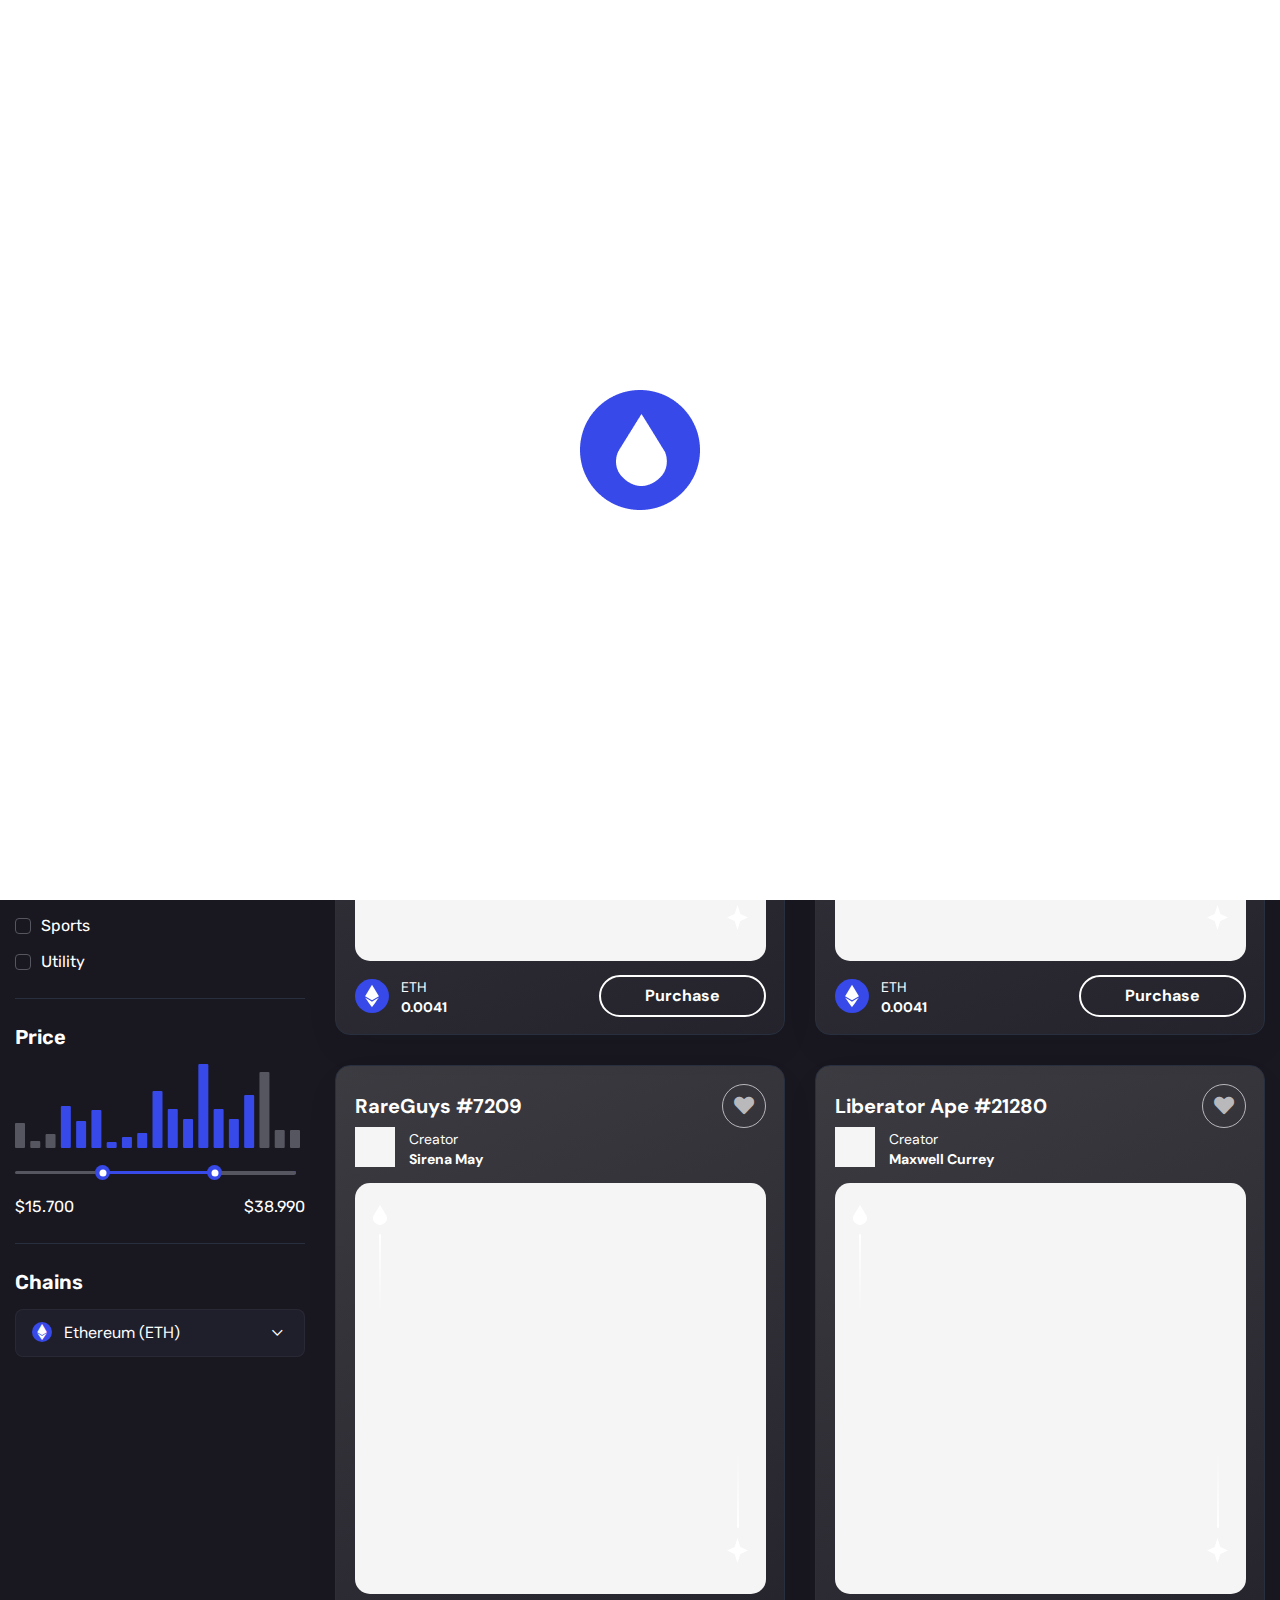
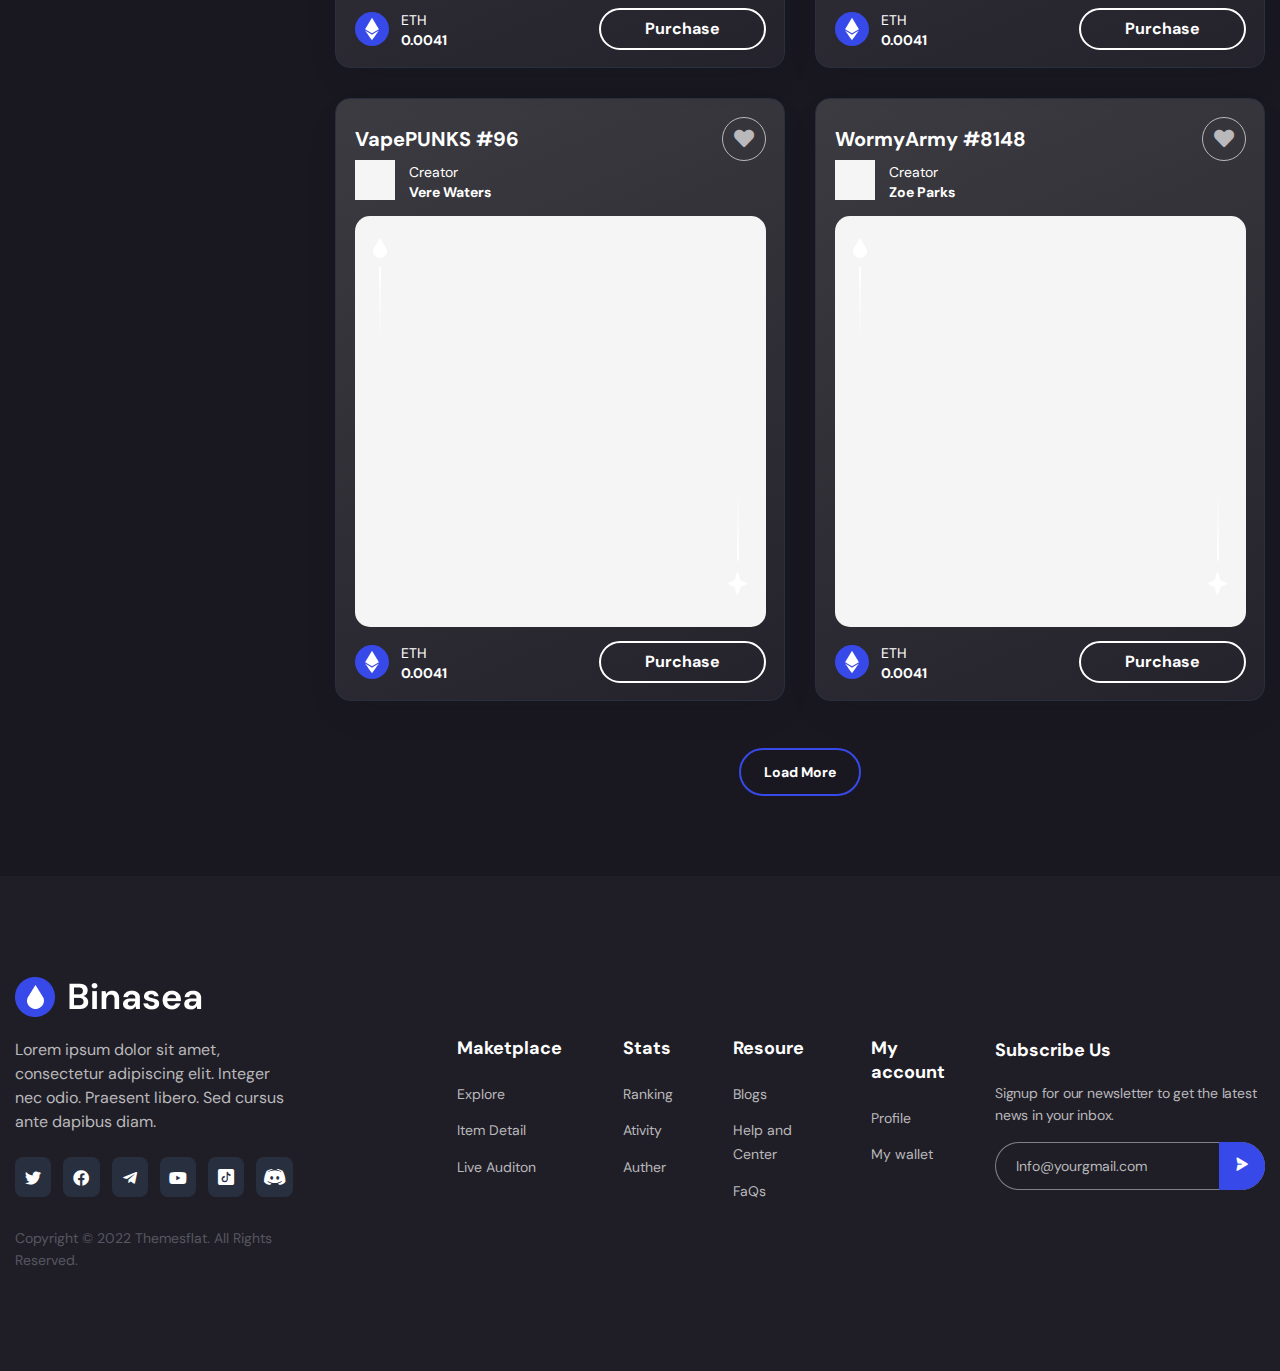
<file: explore-sidebar-3-item.html>
<!DOCTYPE html>
<!--[if IE 8 ]><html class="ie" xmlns="http://www.w3.org/1999/xhtml" xml:lang="en-US" lang="en-US"> <![endif]-->
<!--[if (gte IE 9)|!(IE)]><!-->
<html xmlns="http://www.w3.org/1999/xhtml" xml:lang="en-US" lang="en-US">
<!--<![endif]-->

<head>
    <!-- Basic Page Needs -->
    <meta charset="utf-8">
    <!--[if IE]><meta http-equiv='X-UA-Compatible' content='IE=edge,chrome=1'><![endif]-->
    <title>Binasea | NFT Marketplace HTML Template</title>

    <meta name="author" content="themesflat.com">

    <!-- Mobile Specific Metas -->
    <meta name="viewport" content="width=device-width, initial-scale=1, maximum-scale=1">

    <!-- Theme Style -->
    <link rel="stylesheet" type="text/css" href="assets/css/style.css">

    <!-- Reponsive -->
    <link rel="stylesheet" type="text/css" href="assets/css/responsive.css">
    
    <!-- Favicon and Touch Icons  -->
    <link rel="shortcut icon" href="assets/icon/Favicon.png">
    <link rel="apple-touch-icon-precomposed" href="assets/icon/Favicon.png">

</head>

<body class="body header-fixed">

    <!-- preloade -->
    <div class="preload preload-container">
        <div class="preload-logo"></div>
    </div>
    <!-- /preload -->

    <div id="wrapper" class="wrapper-style">
        <div id="page" class="clearfix">
            <header class="header">
                <div class="tf-container">
                    <div class="row">
                        <div class="col-md-12">                              
                            <div id="site-header-inner">                                 
                                <div id="site-logo" class="clearfix">
                                    <div id="site-logo-inner">
                                        <a href="index.html" rel="home" class="main-logo">
                                            <img id="logo_header" src="assets/images/logo/logo_dark.png" alt="Image">
                                        </a>
                                    </div>
                                </div>
                                
                               <div class="header-center">
                                <nav id="main-nav" class="main-nav">
                                    <ul id="menu-primary-menu" class="menu">
                                        <li class="menu-item menu-item-has-children ">
                                            <a href="#">Home</a>
                                            <ul class="sub-menu">
                                                <li class="menu-item "><a href="index.html">Home 1</a></li>
                                                <li class="menu-item"><a href="home2.html">Home 2</a></li>
                                                <li class="menu-item"><a href="home3.html">Home 3</a></li>
                                                <li class="menu-item"><a href="home4.html">Home 4</a></li>
                                                <li class="menu-item"><a href="home5.html">Home 5</a></li>
                                                <li class="menu-item"><a href="home6.html">Home 6</a></li>
                                            </ul>
                                        </li>
                                        <li class="menu-item menu-item-has-children current-menu-item">
                                            <a href="#">Explore</a>
                                            <ul class="sub-menu">
                                                <li class="menu-item"><a href="explore-grid.html">Explore</a></li>
                                                <li class="menu-item"><a href="explore-banner.html">Explore 2</a></li>
                                                <li class="menu-item current-item"><a href="explore-sidebar-3-item.html">Explore 3 Item</a></li>
                                                <li class="menu-item"><a href="explore-sidebar-4-item.html">Explore 4 Item</a></li>
                                                <li class="menu-item"><a href="collection.html">Collection</a></li>
                                                <li class="menu-item"><a href="live-auction.html">Live Auction</a></li>
                                                <li class="menu-item"><a href="live-auction-2.html">Live Auction 2</a></li>
                                                <li class="menu-item"><a href="item-details.html">Item Details</a></li>
                                                <li class="menu-item"><a href="item-details-2.html">Item Details 2</a></li>
                                            </ul>
                                        </li>
                                        

                                        <li class="menu-item menu-item-has-children">
                                            <a href="#">Pages</a>
                                            <ul class="sub-menu">
                                                <li class="menu-item">
                                                    <a href="#">Dashboard </a>
                                                    <ul class="sub-menu menu-item-has-children right-sub-menu ">
                                                        <li class="menu-item"><a href="inventory.html">Dashboard Inventory</a></li>
                                                        <li class="menu-item"><a href="wallet-board.html">Dashboard Wallet</a></li>
                                                        <li class="menu-item"><a href="history-board.html">Dashboard History</a></li>
                                                        <li class="menu-item"><a href="follow-board.html">Dashboard Following</a></li>
                                                        <li class="menu-item"><a href="favorite-board.html">Dashboard Favorites</a></li>
                                                        <li class="menu-item"><a href="edit-profile-board.html">Dashboard Edit Profile 1</a></li>
                                                        <li class="menu-item"><a href="edit-profile-board2.html">Dashboard Edit Profile 2</a></li>
                                                    </ul>
                                                </li>
                                                <li class="menu-item"><a href="ranking.html">Ranking</a></li>
                                                <li class="menu-item"><a href="help-center.html">Help Center</a></li>
                                                <li class="menu-item"><a href="faq.html">FAQ</a></li>
                                                <li class="menu-item"><a href="connect-wallet.html">Connect Wallet</a></li>
                                                <li class="menu-item"><a href="login.html">Login</a></li>
                                                <li class="menu-item"><a href="signup.html">Sign Up</a></li>
                                                
                                            </ul>
                                        </li>

                                        <li class="menu-item">
                                            <a href="add-NFT.html">Create</a>
                            
                                        </li>
                                                                                
                                        <li class="menu-item menu-item-has-children ">
                                            <a href="#">Blog</a>
                                            <ul class="sub-menu">
                                                <li class="menu-item "><a href="blog.html">Blog 1</a></li>
                                                <li class="menu-item "><a href="blog2.html">Blog 2</a></li>
                                                <li class="menu-item"><a href="blog-details.html">Blog Details 1</a></li> 
                                                <li class="menu-item"><a href="blog-details2.html">Blog Details 2</a></li>                                        
                                            </ul>
                                        </li>
                                        
                                        <li class="menu-item">
                                            <a href="contact.html">Contact</a>                                        
                                        </li>
                                    </ul>
                                </nav><!-- /#main-nav -->
                               </div>

                                <div class="header-right">
                                    <a href="connect-wallet.html" class="tf-button "><span>Connect Wallet</span></a>
                                     <span class="user "><svg width="20" height="18" viewBox="0 0 20 18" fill="none" xmlns="http://www.w3.org/2000/svg">
                                        <mask id="mask0_2981_49321" style="mask-type:alpha" maskUnits="userSpaceOnUse" x="0" y="11" width="16" height="7">
                                        <path fill-rule="evenodd" clip-rule="evenodd" d="M0 11.2949H15.1998V18.0009H0V11.2949Z" fill="white"/>
                                        </mask>
                                        <g mask="url(#mask0_2981_49321)">
                                        <path fill-rule="evenodd" clip-rule="evenodd" d="M7.59987 12.7117C4.81795 12.7117 1.50146 13.049 1.50146 14.6594C1.50146 15.9365 3.55362 16.5844 7.59987 16.5844C11.6461 16.5844 13.6983 15.9298 13.6983 14.6405C13.6983 13.3607 11.6461 12.7117 7.59987 12.7117ZM7.59998 18.0013C5.5218 18.0013 0 18.0013 0 14.6594C0 11.2949 5.72001 11.2949 7.59998 11.2949C10.8624 11.2949 15.2 11.6416 15.2 14.6405C15.2 18.0013 9.47995 18.0013 7.59998 18.0013Z" fill="#B9B8BB"/>
                                        </g>
                                        <path fill-rule="evenodd" clip-rule="evenodd" d="M7.60027 1.41683C5.59316 1.41683 3.96045 2.9574 3.96045 4.85029C3.96045 6.74318 5.59316 8.28374 7.60027 8.28374H7.6313C8.59632 8.27997 9.50527 7.92198 10.187 7.27307C10.8697 6.62605 11.2431 5.76556 11.2391 4.85312C11.2391 2.9574 9.60638 1.41683 7.60027 1.41683ZM7.60038 9.70058C4.76541 9.70058 2.45898 7.52432 2.45898 4.85029C2.45898 2.17625 4.76541 0 7.60038 0C10.4344 0 12.7408 2.17625 12.7408 4.85029C12.7468 6.13866 12.2172 7.35525 11.2522 8.27147C10.2892 9.18863 9.00286 9.69585 7.63442 9.70058H7.60038Z" fill="#B9B8BB"/>
                                        <path fill-rule="evenodd" clip-rule="evenodd" d="M14.4981 8.62571C14.1297 8.62571 13.8084 8.36973 13.7553 8.01553C13.6983 7.62826 13.9836 7.26933 14.394 7.21549C15.6433 7.05019 16.5863 6.02724 16.5883 4.83521C16.5883 3.65074 15.6893 2.6514 14.453 2.4606C14.0436 2.39637 13.7663 2.03272 13.8334 1.64639C13.9005 1.26007 14.2879 1.00032 14.6953 1.06172C16.6624 1.36586 18.0899 2.95366 18.0899 4.83616C18.0859 6.72999 16.5873 8.35651 14.6032 8.6191C14.5682 8.62382 14.5331 8.62571 14.4981 8.62571Z" fill="#B9B8BB"/>
                                        <mask id="mask1_2981_49321" style="mask-type:alpha" maskUnits="userSpaceOnUse" x="15" y="10" width="5" height="6">
                                        <path fill-rule="evenodd" clip-rule="evenodd" d="M15.8613 10.8457H19.9994V15.5473H15.8613V10.8457Z" fill="white"/>
                                        </mask>
                                        <g mask="url(#mask1_2981_49321)">
                                        <path fill-rule="evenodd" clip-rule="evenodd" d="M17.9138 15.5473C17.6104 15.5473 17.3251 15.3725 17.212 15.0901C17.0649 14.7245 17.2601 14.3146 17.6475 14.1767C18.4984 13.8726 18.4984 13.5013 18.4984 13.3427C18.4984 12.8071 17.8267 12.4406 16.5023 12.2545C16.0918 12.196 15.8085 11.8352 15.8696 11.4488C15.9317 11.0616 16.3211 10.8018 16.7235 10.8519C19.4323 11.2344 19.9999 12.4179 19.9999 13.3427C19.9999 14.0312 19.6846 14.9635 18.18 15.501C18.0929 15.5321 18.0028 15.5473 17.9138 15.5473Z" fill="#B9B8BB"/>
                                        </g>
                                        </svg>
                                        </span>
                                    <a href="#" onclick="switchTheme()" class="mode-switch">
                                        <img id="img-mode" src="assets/images/icon/moon.png" alt="Image">
                                    </a>
                                </div>  

                                <div class="mobile-button"><span></span></div><!-- /.mobile-button -->
                            </div>
                        </div>
                    </div>
                </div>
                
            </header>

            <!-- title page -->
            <section class="tf-page-title">    
                <div class="tf-container">
                    <div class="row">
                        <div class="col-md-12">

                            <ul class="breadcrumbs">
                                <li><a href="index.html">Home</a></li>
                                <li><a href="explore.html">Explore</a></li>
                                <li>Explore Left Bar</li>
                            </ul>

                            <h4 class="page-title-heading">Explore Left Bar</h4>
                   
                        </div>
                    </div>
                </div>                    
            </section>
                
            <section class="tf-explore-sidebar">
                <div class="tf-container">
                    <div class="row ">
                        <div class="col-md-3 ">
                            <div class="sidebar sidebar-explore ">
                                <div class="widget widget-search">
                                    <h6 class="widget-title">Search</h6>
                                    <form action="#">
                                        <input type="text" placeholder="Search NFT" required="">
                                        <a class="btn-search"><i class="icon-fl-search-filled"></i></a>
                                    </form>
                                </div>
                                <div class="widget widget-status widget-accordion">
                                    <h6 class="widget-title">Status</h6>
                                    <div class="widget-content">
                                        <form action="#" class="form-checkbox">
                                            <label class="checkbox-item">
                                                <span class="custom-checkbox">
                                                    <input type="checkbox" checked="checked">
                                                    <span class="btn-checkbox"></span>
                                                </span>
                                                <span>Buy Now</span>                                              
                                            </label>
                                            <label class="checkbox-item">
                                                <span class="custom-checkbox">
                                                    <input type="checkbox">
                                                    <span class="btn-checkbox"></span>
                                                </span>
                                                <span>On Auctions</span>
                                            </label>
                                            <label class="checkbox-item">
                                                <span class="custom-checkbox">
                                                    <input type="checkbox">
                                                    <span class="btn-checkbox"></span>
                                                </span>
                                                <span>Has Offers</span>
                                            </label>
                                        </form>
                                    </div>
                                </div>
                                <div class="widget widget-category widget-accordion">
                                    <h6 class="widget-title">Categories</h6>
                                    <div class="widget-content">
                                        <form action="#" class="form-checkbox">
                                            <label class="checkbox-item">
                                                <span class="custom-checkbox">
                                                    <input type="checkbox" >
                                                    <span class="btn-checkbox"></span>
                                                </span>
                                                <span>Art</span>
                                            </label>
                                            <label class="checkbox-item">
                                                <span class="custom-checkbox">
                                                    <input type="checkbox">
                                                    <span class="btn-checkbox"></span>
                                                </span>
                                                <span>Music</span>
                                            </label>
                                            <label class="checkbox-item">
                                                <span class="custom-checkbox">
                                                    <input type="checkbox" checked="checked">
                                                    <span class="btn-checkbox"></span>
                                                </span>
                                                <span>Domain Names</span>
                                                
                                            </label>
                                            <label class="checkbox-item">
                                                <span class="custom-checkbox">
                                                    <input type="checkbox">
                                                    <span class="btn-checkbox"></span>
                                                </span>
                                                <span>Virtual Worlds</span>
                                                
                                            </label>
                                            <label class="checkbox-item">
                                                <span class="custom-checkbox">
                                                    <input type="checkbox">
                                                    <span class="btn-checkbox"></span>
                                                </span>
                                                <span>Trading  Cards</span>
                                                
                                            </label>
                                            <label class="checkbox-item">
                                                <span class="custom-checkbox">
                                                    <input type="checkbox" checked="checked">
                                                    <span class="btn-checkbox"></span>
                                                </span>
                                                <span>Collectibles</span>
                                                
                                            </label>
                                            <label class="checkbox-item">
                                                <span class="custom-checkbox">
                                                    <input type="checkbox">
                                                    <span class="btn-checkbox"></span>
                                                </span>
                                                <span>Sports</span>
                                                
                                            </label>
                                            <label class="checkbox-item">
                                                <span class="custom-checkbox">
                                                    <input type="checkbox">
                                                    <span class="btn-checkbox"></span>
                                                </span>
                                                <span>Utility</span>
                                                
                                            </label>
                                        </form>
                                    </div>
                                </div>
                                <div class="widget widget-price">
                                    <h6 class="widget-title">Price</h6>
                                    <img src="assets/images/svg/range-price-dark.svg" alt="Image" id="img-range-price">
                                    <div id="slider-range"></div>
                                    <div class="slider-labels"> 
                                        <span id="slider-range-value1"></span>
                                        <span id="slider-range-value2"></span>        
                                    </div>
                                </div>

                                <div class="widget widget-chain">
                                    <h6 class="widget-title">Chains</h6>
                                    <div id="chains" class="dropdown">
                                        <a href="#" class="btn-selector nolink "><span class="icon"><i class="fab fa-ethereum"></i></span>Ethereum (ETH)</a>
                                        <ul >
                                            <li><span class="icon"><i class="fab fa-ethereum"></i></span><span>Ethereum (ETH)</span></li>
                                            <li><span class="icon"><svg width="6" height="12" viewBox="0 0 6 12" fill="none" xmlns="http://www.w3.org/2000/svg">
                                                <path d="M2.60123 12V10.9476C1.79959 10.8474 1.16564 10.5285 0.699386 9.99089C0.233129 9.4533 0 8.76993 0 7.94077H1.07975C1.07975 8.42369 1.20654 8.85649 1.46012 9.23918C1.72188 9.61276 2.10225 9.85421 2.60123 9.96355V6.25968C2.54397 6.24146 2.48262 6.22323 2.41718 6.20501C2.35992 6.17768 2.30266 6.1549 2.2454 6.13667C1.58282 5.88155 1.09202 5.5672 0.773006 5.19362C0.453988 4.81093 0.294478 4.31435 0.294478 3.70387C0.286298 2.99317 0.486708 2.40091 0.895705 1.92711C1.31288 1.4533 1.88139 1.17995 2.60123 1.10706V0H3.44785V1.10706C4.13497 1.19818 4.68303 1.48519 5.09202 1.96811C5.50102 2.45102 5.70961 3.03872 5.71779 3.73121H4.63804C4.63804 3.39408 4.53988 3.07061 4.34356 2.76082C4.14724 2.44191 3.84867 2.22779 3.44785 2.11845V5.42597C3.51329 5.44419 3.57873 5.46697 3.64417 5.49431C3.70961 5.52164 3.77914 5.54442 3.85276 5.56264C4.26176 5.72665 4.62986 5.91799 4.95705 6.13667C5.28425 6.35535 5.53783 6.63781 5.71779 6.98405C5.90593 7.3303 6 7.77221 6 8.30979C6 8.73804 5.90593 9.14351 5.71779 9.5262C5.52965 9.90888 5.24335 10.2323 4.8589 10.4966C4.48262 10.7608 4.01227 10.9157 3.44785 10.9613V12H2.60123ZM1.36196 3.59453C1.36196 4.01367 1.47239 4.33257 1.69325 4.55125C1.91411 4.76082 2.21677 4.94305 2.60123 5.09795V2.09112C2.23313 2.1549 1.93456 2.31891 1.70552 2.58314C1.47648 2.83827 1.36196 3.1754 1.36196 3.59453ZM4.93251 8.37813C4.93251 7.84966 4.79346 7.45786 4.51534 7.20273C4.23722 6.94761 3.88139 6.73804 3.44785 6.57403V9.99089C3.92229 9.92711 4.2863 9.74487 4.53988 9.44419C4.80164 9.14351 4.93251 8.78815 4.93251 8.37813Z" fill="white"/>
                                                </svg></span><span>United States Dollar (USD)</span></li>
                                            <li><span class="icon"><svg width="12" height="12" viewBox="0 0 12 12" fill="none" xmlns="http://www.w3.org/2000/svg">
                                                <path d="M8.80699 3.99719H1.29199L3.19324 2.10156H10.7082L8.80699 3.99719Z" fill="white"/>
                                                <path d="M8.80699 9.89859H1.29199L3.19324 8.00391H10.7082" fill="white"/>
                                                <path d="M3.19324 6.94836H10.7082L8.80699 5.05273H1.29199" fill="white"/>
                                                </svg>
                                                </span><span>Solana (SOL)</span></li>
                                        </ul>
                                    </div>
                                </div>
                            </div>
                        </div>
                        <div class="col-md-9 ">
                            <div class="top-option">
                                <div class="left-option">Showing 1–9 of 144 results</div>
                                <div class="right-option">
                                    <div id="sigle-item" class="dropdown">
                                        <a href="#" class="btn-selector nolink ">Single Items</a>
                                        <ul >
                                            <li><span>All Items</span></li>
                                            <li><span>Bundles</span></li>
                                        </ul>
                                    </div>
                                    <div id="item_category" class="dropdown">
                                        <a href="#" class="btn-selector nolink ">Recently Created</a>
                                        <ul >
                                            <li><span>Recently Listed</span></li>
                                            <li class="active"><span>Recently Created</span></li>
                                            <li><span>Recently Sold</span></li>
                                            <li><span>Recently Received</span></li>
                                            <li><span>Recently Soon</span></li>
                                            <li><span>Recently Low to Hight</span></li>
                                            <li><span>Recently Last Sale</span></li>
                                            <li><span>Oldest</span></li>
                                        </ul>
                                    </div>
                                    <ul class="option-view">
                                        <li><a href="#" class="btn-grid active"><svg width="18" height="18" viewBox="0 0 18 18" fill="none" xmlns="http://www.w3.org/2000/svg">
                                            <path d="M5.59811 0H2.40189C1.07801 0 0 1.07855 0 2.40188V5.59906C0 6.93083 1.07801 8 2.40189 8H5.59811C6.93144 8 8 6.93083 8 5.59906V2.40188C8 1.07855 6.93144 0 5.59811 0Z" fill="white"/>
                                            <path d="M5.59811 10H2.40189C1.07801 10 0 11.0785 0 12.4019V15.5991C0 16.9308 1.07801 18 2.40189 18H5.59811C6.93144 18 8 16.9308 8 15.5991V12.4019C8 11.0785 6.93144 10 5.59811 10Z" fill="white"/>
                                            <path d="M15.5981 0H12.4019C11.0686 0 10 1.07855 10 2.40188V5.59906C10 6.93083 11.0686 8 12.4019 8H15.5981C16.922 8 18 6.93083 18 5.59906V2.40188C18 1.07855 16.922 0 15.5981 0Z" fill="white"/>
                                            <path d="M15.5981 10H12.4019C11.0686 10 10 11.0701 10 12.4019V15.5991C10 16.9215 11.0686 18 12.4019 18H15.5981C16.922 18 18 16.9215 18 15.5991V12.4019C18 11.0701 16.922 10 15.5981 10Z" fill="white"/>
                                            </svg>
                                            </a></li>
                                        <li><a href="#" class="btn-list"><svg width="18" height="18" viewBox="0 0 18 18" fill="none" xmlns="http://www.w3.org/2000/svg">
                                            <path d="M3.49882 0H1.50118C0.673759 0 0 0.674092 0 1.50117V3.49941C0 4.33177 0.673759 5 1.50118 5H3.49882C4.33215 5 5 4.33177 5 3.49941V1.50117C5 0.674092 4.33215 0 3.49882 0Z" fill="white"/>
                                            <path d="M3.49882 6.5H1.50118C0.673759 6.5 0 7.17409 0 8.00117V9.99941C0 10.8318 0.673759 11.5 1.50118 11.5H3.49882C4.33215 11.5 5 10.8318 5 9.99941V8.00117C5 7.17409 4.33215 6.5 3.49882 6.5Z" fill="white"/>
                                            <path d="M3.49882 13H1.50118C0.673759 13 0 13.6741 0 14.5012V16.4994C0 17.3318 0.673759 18 1.50118 18H3.49882C4.33215 18 5 17.3318 5 16.4994V14.5012C5 13.6741 4.33215 13 3.49882 13Z" fill="white"/>
                                            <path d="M9.99979 0H8.00216C7.16883 0 6.50098 0.674091 6.50098 1.50117V3.49941C6.50098 4.33177 7.16883 5 8.00216 5H9.99979C10.8272 5 11.501 4.33177 11.501 3.49941V1.50117C11.501 0.674091 10.8272 0 9.99979 0Z" fill="white"/>
                                            <path d="M9.99979 6.49805H8.00216C7.16883 6.49805 6.50098 7.17214 6.50098 7.99922V9.99746C6.50098 10.8298 7.16883 11.498 8.00216 11.498H9.99979C10.8272 11.498 11.501 10.8298 11.501 9.99746V7.99922C11.501 7.17214 10.8272 6.49805 9.99979 6.49805Z" fill="white"/>
                                            <path d="M9.99979 13H8.00216C7.16883 13 6.50098 13.6741 6.50098 14.5012V16.4994C6.50098 17.3318 7.16883 18 8.00216 18H9.99979C10.8272 18 11.501 17.3318 11.501 16.4994V14.5012C11.501 13.6741 10.8272 13 9.99979 13Z" fill="white"/>
                                            <path d="M16.4988 0H14.5012C13.6678 0 13 0.674091 13 1.50117V3.49941C13 4.33177 13.6678 5 14.5012 5H16.4988C17.3262 5 18 4.33177 18 3.49941V1.50117C18 0.674091 17.3262 0 16.4988 0Z" fill="white"/>
                                            <path d="M16.4988 6.5H14.5012C13.6678 6.5 13 7.17409 13 8.00117V9.99941C13 10.8318 13.6678 11.5 14.5012 11.5H16.4988C17.3262 11.5 18 10.8318 18 9.99941V8.00117C18 7.17409 17.3262 6.5 16.4988 6.5Z" fill="white"/>
                                            <path d="M16.4988 13H14.5012C13.6678 13 13 13.6741 13 14.5012V16.4994C13 17.3318 13.6678 18 14.5012 18H16.4988C17.3262 18 18 17.3318 18 16.4994V14.5012C18 13.6741 17.3262 13 16.4988 13Z" fill="white"/>
                                            </svg>
                                            </a></li>
                                    </ul>
                                </div>
                            </div>
                            <div class="tf-explore-sidebar-wrap">
                                <div class="sc-product style2">
                                    <div class="top">
                                        <a href="item-details.html" class="tag">BitFox #4912</a>
                                        <div class="wish-list">
                                            <a href="#" class="heart-icon"></a>
                                        </div>
                                    </div>
                                    <div class="bottom">
                                        <div class="details-product">
                                            <div class="author">
                                                <div class="avatar">
                                                    <img src="assets/images/author/author31.png" alt="images">
                                                </div>
                                                <div class="content">
                                                    <div class="position">Creator</div>
                                                    <div class="name"> <a href="#">Cynthia Burke</a></div>
                                                </div>
                                            </div>
                                        </div>
                                    </div>
                                    <div class="features">
                                        <div class="product-media">
                                            <img src="assets/images/product/product13.jpg" alt="images">
                                        </div>
                                        <div class="rain-drop1"><img src="assets/images/icon/rain1.svg" alt="images"></div>
                                        <div class="rain-drop2"><img src="assets/images/icon/rain2.svg" alt="images"></div>
                                    </div>
                                    <div class="bottom-style2">
                                        <div class="price">
                                            <div class="icon"><img src="assets/images/icon/ethe.svg" alt="images"></div>
                                            <div class="content">
                                                <div class="name">ETH</div>
                                                <div class="cash">0.0041</div>
                                            </div>
                                        </div>
                                        <div class="product-button">
                                            <a href="#" data-toggle="modal" data-target="#popup_bid" class="tf-button"> Purchase</a>
                                        </div>
                                    </div>
    
                                </div>
                                <div class="sc-product style2">
                                    <div class="top">
                                        <a href="item-details.html" class="tag">EVOLs #6905</a>
                                        <div class="wish-list">
                                            <a href="#" class="heart-icon"></a>
                                        </div>
                                    </div>
                                    <div class="bottom">
                                        <div class="details-product">
                                            <div class="author">
                                                <div class="avatar">
                                                    <img src="assets/images/author/author14.png" alt="images">
                                                </div>
                                                <div class="content">
                                                    <div class="position">Creator</div>
                                                    <div class="name"> <a href="#">Astrid Swanson</a></div>
                                                </div>
                                            </div>
                                        </div>
                                    </div>
                                    <div class="features">
                                        <div class="product-media">
                                            <img src="assets/images/product/product4.jpg" alt="images">
                                        </div>
                                        <div class="rain-drop1"><img src="assets/images/icon/rain1.svg" alt="images"></div>
                                        <div class="rain-drop2"><img src="assets/images/icon/rain2.svg" alt="images"></div>
                                    </div>
                                    <div class="bottom-style2">
                                        <div class="price">
                                            <div class="icon"><img src="assets/images/icon/ethe.svg" alt="images"></div>
                                            <div class="content">
                                                <div class="name">ETH</div>
                                                <div class="cash">0.0041</div>
                                            </div>
                                        </div>
                                        <div class="product-button">
                                            <a href="#" data-toggle="modal" data-target="#popup_bid" class="tf-button"> Purchase</a>
                                        </div>
                                    </div>
    
                                </div>
                                <div class="sc-product style2">
                                    <div class="top">
                                        <a href="item-details.html" class="tag">RareGuys #7209</a>
                                        <div class="wish-list">
                                            <a href="#" class="heart-icon"></a>
                                        </div>
                                    </div>
                                    <div class="bottom">
                                        <div class="details-product">
                                            <div class="author">
                                                <div class="avatar">
                                                    <img src="assets/images/author/author15.png" alt="images">
                                                </div>
                                                <div class="content">
                                                    <div class="position">Creator</div>
                                                    <div class="name"> <a href="#">Sirena May</a></div>
                                                </div>
                                            </div>
                                        </div>
                                    </div>
                                    <div class="features">
                                        <div class="product-media">
                                            <img src="assets/images/product/product5.jpg" alt="images">
                                        </div>
                                        <div class="rain-drop1"><img src="assets/images/icon/rain1.svg" alt="images"></div>
                                        <div class="rain-drop2"><img src="assets/images/icon/rain2.svg" alt="images"></div>
                                    </div>
                                    <div class="bottom-style2">
                                        <div class="price">
                                            <div class="icon"><img src="assets/images/icon/ethe.svg" alt="images"></div>
                                            <div class="content">
                                                <div class="name">ETH</div>
                                                <div class="cash">0.0041</div>
                                            </div>
                                        </div>
                                        <div class="product-button">
                                            <a href="#" data-toggle="modal" data-target="#popup_bid" class="tf-button"> Purchase</a>
                                        </div>
                                    </div>
    
                                </div>
                                <div class="sc-product style2">
                                    <div class="top">
                                        <a href="item-details.html" class="tag">Liberator Ape #21280</a>
                                        <div class="wish-list">
                                            <a href="#" class="heart-icon"></a>
                                        </div>
                                    </div>
                                    <div class="bottom">
                                        <div class="details-product">
                                            <div class="author">
                                                <div class="avatar">
                                                    <img src="assets/images/author/author1.png" alt="images">
                                                </div>
                                                <div class="content">
                                                    <div class="position">Creator</div>
                                                    <div class="name"> <a href="#">Maxwell Currey</a></div>
                                                </div>
                                            </div>
                                        </div>
                                    </div>
                                    <div class="features">
                                        <div class="product-media">
                                            <img src="assets/images/product/product9.jpg" alt="images">
                                        </div>
                                        <div class="rain-drop1"><img src="assets/images/icon/rain1.svg" alt="images"></div>
                                        <div class="rain-drop2"><img src="assets/images/icon/rain2.svg" alt="images"></div>
                                    </div>
                                    <div class="bottom-style2">
                                        <div class="price">
                                            <div class="icon"><img src="assets/images/icon/ethe.svg" alt="images"></div>
                                            <div class="content">
                                                <div class="name">ETH</div>
                                                <div class="cash">0.0041</div>
                                            </div>
                                        </div>
                                        <div class="product-button">
                                            <a href="#" data-toggle="modal" data-target="#popup_bid" class="tf-button"> Purchase</a>
                                        </div>
                                    </div>
    
                                </div>
                                <div class="sc-product style2">
                                    <div class="top">
                                        <a href="item-details.html" class="tag">VapePUNKS #96</a>
                                        <div class="wish-list">
                                            <a href="#" class="heart-icon"></a>
                                        </div>
                                    </div>
                                    <div class="bottom">
                                        <div class="details-product">
                                            <div class="author">
                                                <div class="avatar">
                                                    <img src="assets/images/author/author20.png" alt="images">
                                                </div>
                                                <div class="content">
                                                    <div class="position">Creator</div>
                                                    <div class="name"> <a href="#">Vere Waters</a></div>
                                                </div>
                                            </div>
                                        </div>
                                    </div>
                                    <div class="features">
                                        <div class="product-media">
                                            <img src="assets/images/product/product10.jpg" alt="images">
                                        </div>
                                        <div class="rain-drop1"><img src="assets/images/icon/rain1.svg" alt="images"></div>
                                        <div class="rain-drop2"><img src="assets/images/icon/rain2.svg" alt="images"></div>
                                    </div>
                                    <div class="bottom-style2">
                                        <div class="price">
                                            <div class="icon"><img src="assets/images/icon/ethe.svg" alt="images"></div>
                                            <div class="content">
                                                <div class="name">ETH</div>
                                                <div class="cash">0.0041</div>
                                            </div>
                                        </div>
                                        <div class="product-button">
                                            <a href="#" data-toggle="modal" data-target="#popup_bid" class="tf-button"> Purchase</a>
                                        </div>
                                    </div>
    
                                </div>
                                <div class="sc-product style2">
                                    <div class="top">
                                        <a href="item-details.html" class="tag">WormyArmy #8148</a>
                                        <div class="wish-list">
                                            <a href="#" class="heart-icon"></a>
                                        </div>
                                    </div>
                                    <div class="bottom">
                                        <div class="details-product">
                                            <div class="author">
                                                <div class="avatar">
                                                    <img src="assets/images/author/author17.png" alt="images">
                                                </div>
                                                <div class="content">
                                                    <div class="position">Creator</div>
                                                    <div class="name"> <a href="#">Zoe Parks</a></div>
                                                </div>
                                            </div>
                                        </div>
                                    </div>
                                    <div class="features">
                                        <div class="product-media">
                                            <img src="assets/images/product/product11.jpg" alt="images">
                                        </div>
                                        <div class="rain-drop1"><img src="assets/images/icon/rain1.svg" alt="images"></div>
                                        <div class="rain-drop2"><img src="assets/images/icon/rain2.svg" alt="images"></div>
                                    </div>
                                    <div class="bottom-style2">
                                        <div class="price">
                                            <div class="icon"><img src="assets/images/icon/ethe.svg" alt="images"></div>
                                            <div class="content">
                                                <div class="name">ETH</div>
                                                <div class="cash">0.0041</div>
                                            </div>
                                        </div>
                                        <div class="product-button">
                                            <a href="#" data-toggle="modal" data-target="#popup_bid" class="tf-button"> Purchase</a>
                                        </div>
                                    </div>
    
                                </div>   
                            </div>
                            <div class="btn-loadmore ">
                                <a href="#" class="tf-button loadmore">Load More</a>
                            </div>
                            
                            
                        </div>
                    </div>
                    
                </div>
            </section>

           <!-- Footer -->
           <footer class="footer">
                <div class="tf-container">
                    <div class="row">
                        <div class="col-xl-4 col-lg-3 col-md-3">
                            <div class="widget widget-infor">
                                <div class="logo">
                                    <img id="logo_footer" src="assets/images/logo/logo_dark.png" alt="Image">
                                </div>
                                <p class="content">Lorem ipsum dolor sit amet, consectetur adipiscing elit. Integer nec odio. Praesent libero. Sed cursus ante dapibus diam.</p>
                                <ul class="social-item">
                                    <li><a href="#"><i class="fab fa-twitter"></i></a></li>
                                    <li><a href="#"><i class="fab fa-facebook"></i></a></li>
                                    <li><a href="#"><i class="fab fa-telegram-plane"></i></a></li>
                                    <li><a href="#"><i class="fab fa-youtube"></i></a></li>
                                    <li><a href="#"><i class="icon-fl-tik-tok-2"></i></a></li>
                                    <li><a href="#"><i class="icon-fl-vt"></i></a></li>
                                </ul>
                                <p class="copy-right">Copyright © 2022 Themesflat. All Rights Reserved.

                                </p>
                            </div>
                        </div>
                        <div class="col-xl-5 col-lg-5 col-md-5">
                            <div class="widget widget-menu">
                                <div class="menu menu-1">
                                    <h6 class="widget-title">Maketplace</h6>
                                    <ul >
                                        <li><a href="#">Explore</a></li>
                                        <li><a href="#">Item Detail</a></li>
                                        <li><a href="#">Live Auditon</a></li>
                                    </ul>
                                </div>
                                <div class="menu menu-2">
                                    <h6 class="widget-title">Stats</h6>
                                    <ul >
                                        <li><a href="#">Ranking</a></li>
                                        <li><a href="#">Ativity</a></li>
                                        <li><a href="#">Auther</a></li>
                                    </ul>
                                </div>
                                <div class="menu menu-3">
                                    <h6 class="widget-title">Resoure</h6>
                                    <ul >
                                        <li><a href="#">Blogs</a></li>
                                        <li><a href="#">Help and Center</a></li>
                                        <li><a href="#">FaQs</a></li>
                                    </ul>
                                </div>
                                <div class="menu menu-4">
                                    <h6 class="widget-title">My account</h6>
                                    <ul >
                                        <li><a href="#">Profile</a></li>
                                        <li><a href="#">My wallet</a></li>
                                    </ul>
                                </div>
                            </div>
                        </div>
                        <div class="col-xl-3 col-lg-4 col-md-4">
                            <div class="widget widget-subcribe">
                                <h6 class="widget-title">Subscribe Us</h6>
                                <p class="content">Signup for our newsletter to get the latest news in your inbox.</p>
                                <form action="#" id="subscribe-form">
                                    <input type="email" placeholder="Info@yourgmail.com" required="" id="subscribe-email">
                                    <button class="tf-button" type="submit" id="subscribe-button"><i class="icon-fl-send"></i></button>
                                </form>
                            </div>
                        </div>
                    </div>
                </div>
           </footer>

        <!-- Bottom -->
        </div>
        <!-- /#page -->
    </div>
    <!-- /#wrapper -->

    <div class="modal fade popup" id="popup_bid" tabindex="-1" aria-modal="true" role="dialog">
        <div class="modal-dialog modal-dialog-centered" role="document">
            <div class="modal-content">
                <div class="modal-body space-y-20 pd-40">
                    <h3>Place a Bid</h3>
                    <p class="text-center sub-heading">You must bid a least <span class="price color-popup">4.89 ETH</span></p>
                    <input type="text" class="form-control" placeholder="00.00 ETH">
                    <p class="label-1">Enter quantity. <span class="color-popup">5 availabel</span>
                    </p>
                    <input type="text" class="form-control quantity form-bottom" value="1">
                    <div class="d-flex justify-content-between detail-1">
                        <p> You must bid at least:</p>
                        <p class="text-right price color-popup"> 4.89 ETH </p>
                    </div>
                    <div class="d-flex justify-content-between detail-2">
                        <p> Service free:</p>
                        <p class="text-right price color-popup"> 0,89 ETH </p>
                    </div>
                    <div class="d-flex justify-content-between detail-3">
                        <p> Total bid amount:</p>
                        <p class="text-right price color-popup"> 4 ETH </p>
                    </div>
                    <a href="#" class="button-popup" data-toggle="modal" data-target="#popup_bid_success" data-dismiss="modal" aria-label="Close"> Place bid</a>
                </div>
            </div>
        </div>
    </div>

    <a id="scroll-top"></a>

    <!-- Javascript -->

    <script src="assets/js/jquery.min.js"></script>
    <script src="assets/js/jquery.easing.js"></script>
    <script src="assets/js/bootstrap.min.js"></script>
    <script src="assets/js/swiper-bundle.min.js"></script>
    <script src="assets/js/swiper.js"></script>
    <script src="assets/js/price-ranger.js"></script>
    <script src="assets/js/count-down.js"></script>
    <script src="assets/js/plugin.js"></script>
    <script src="assets/js/thiesticky.js"></script>
    <script src="assets/js/switchmode.js"></script>
    <script src="assets/js/shortcodes.js"></script>
    <script src="assets/js/main.js"></script>

</body>

</html>
</file>
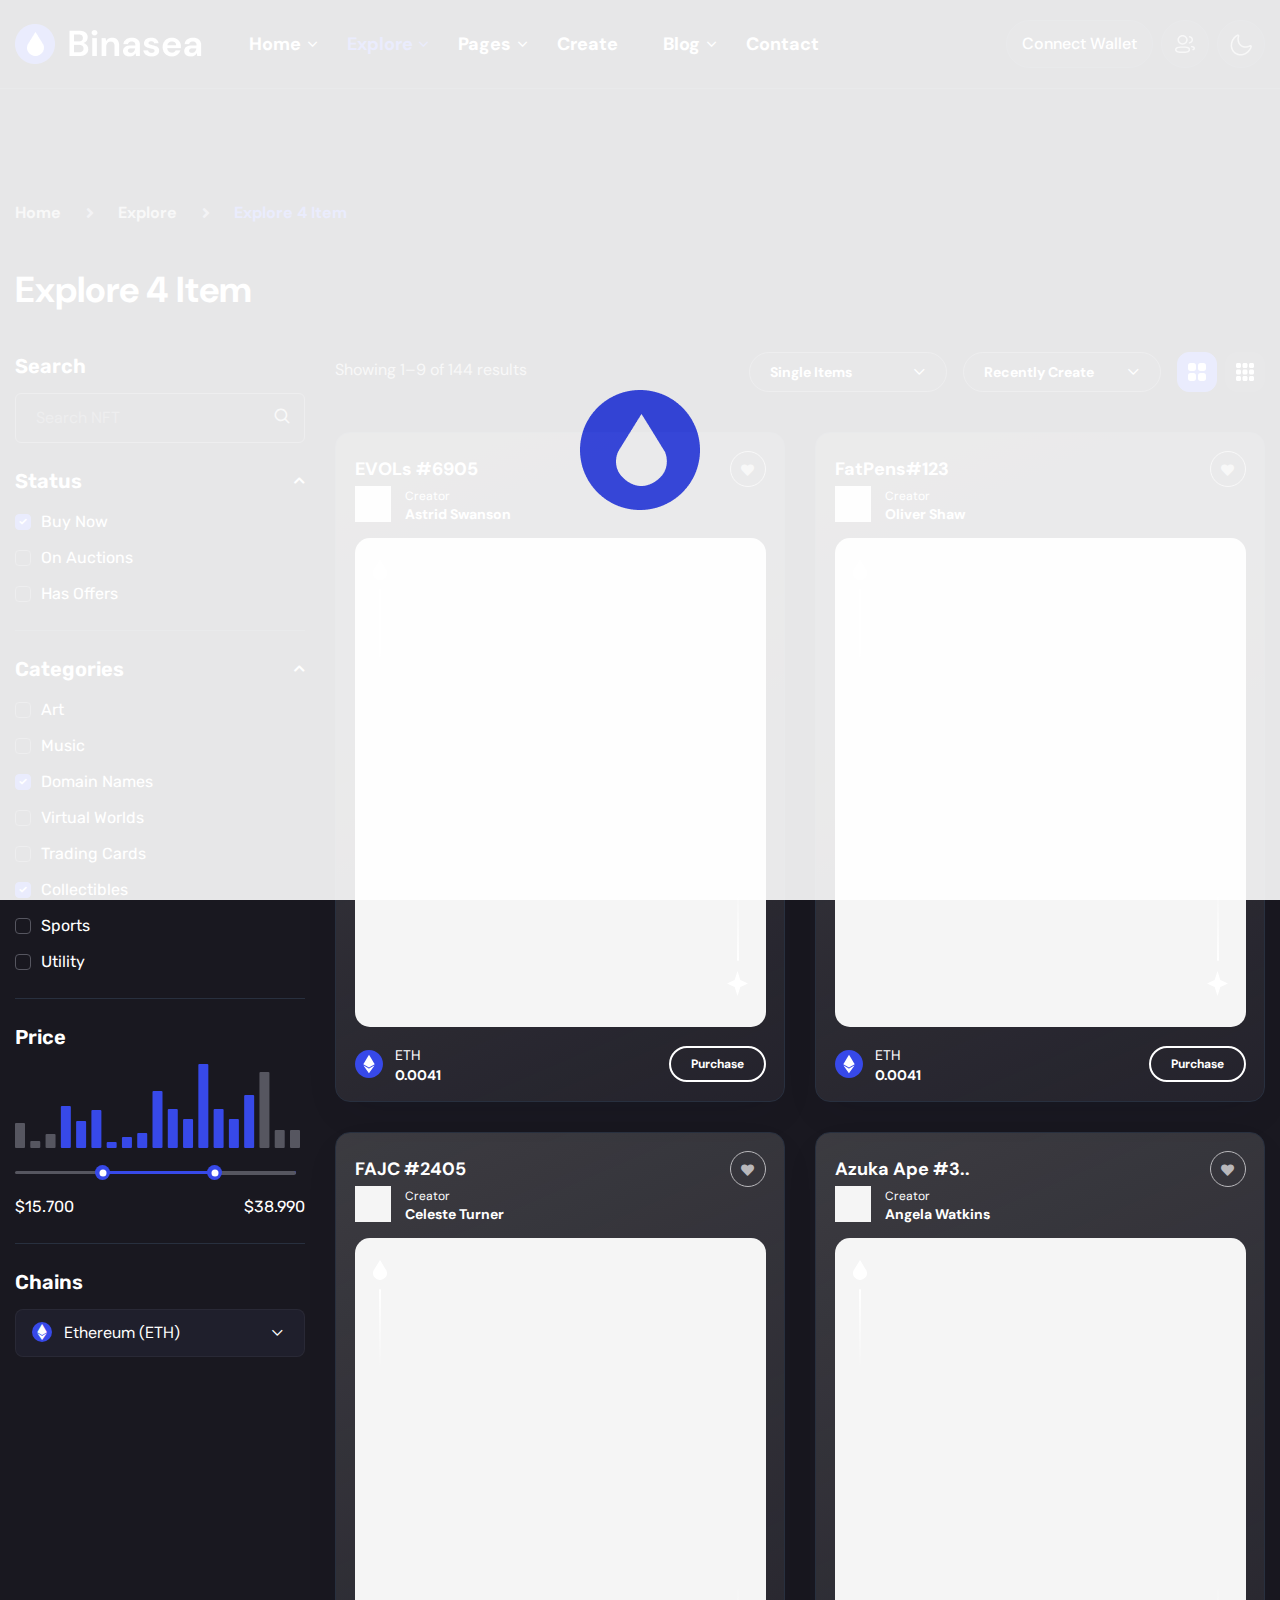
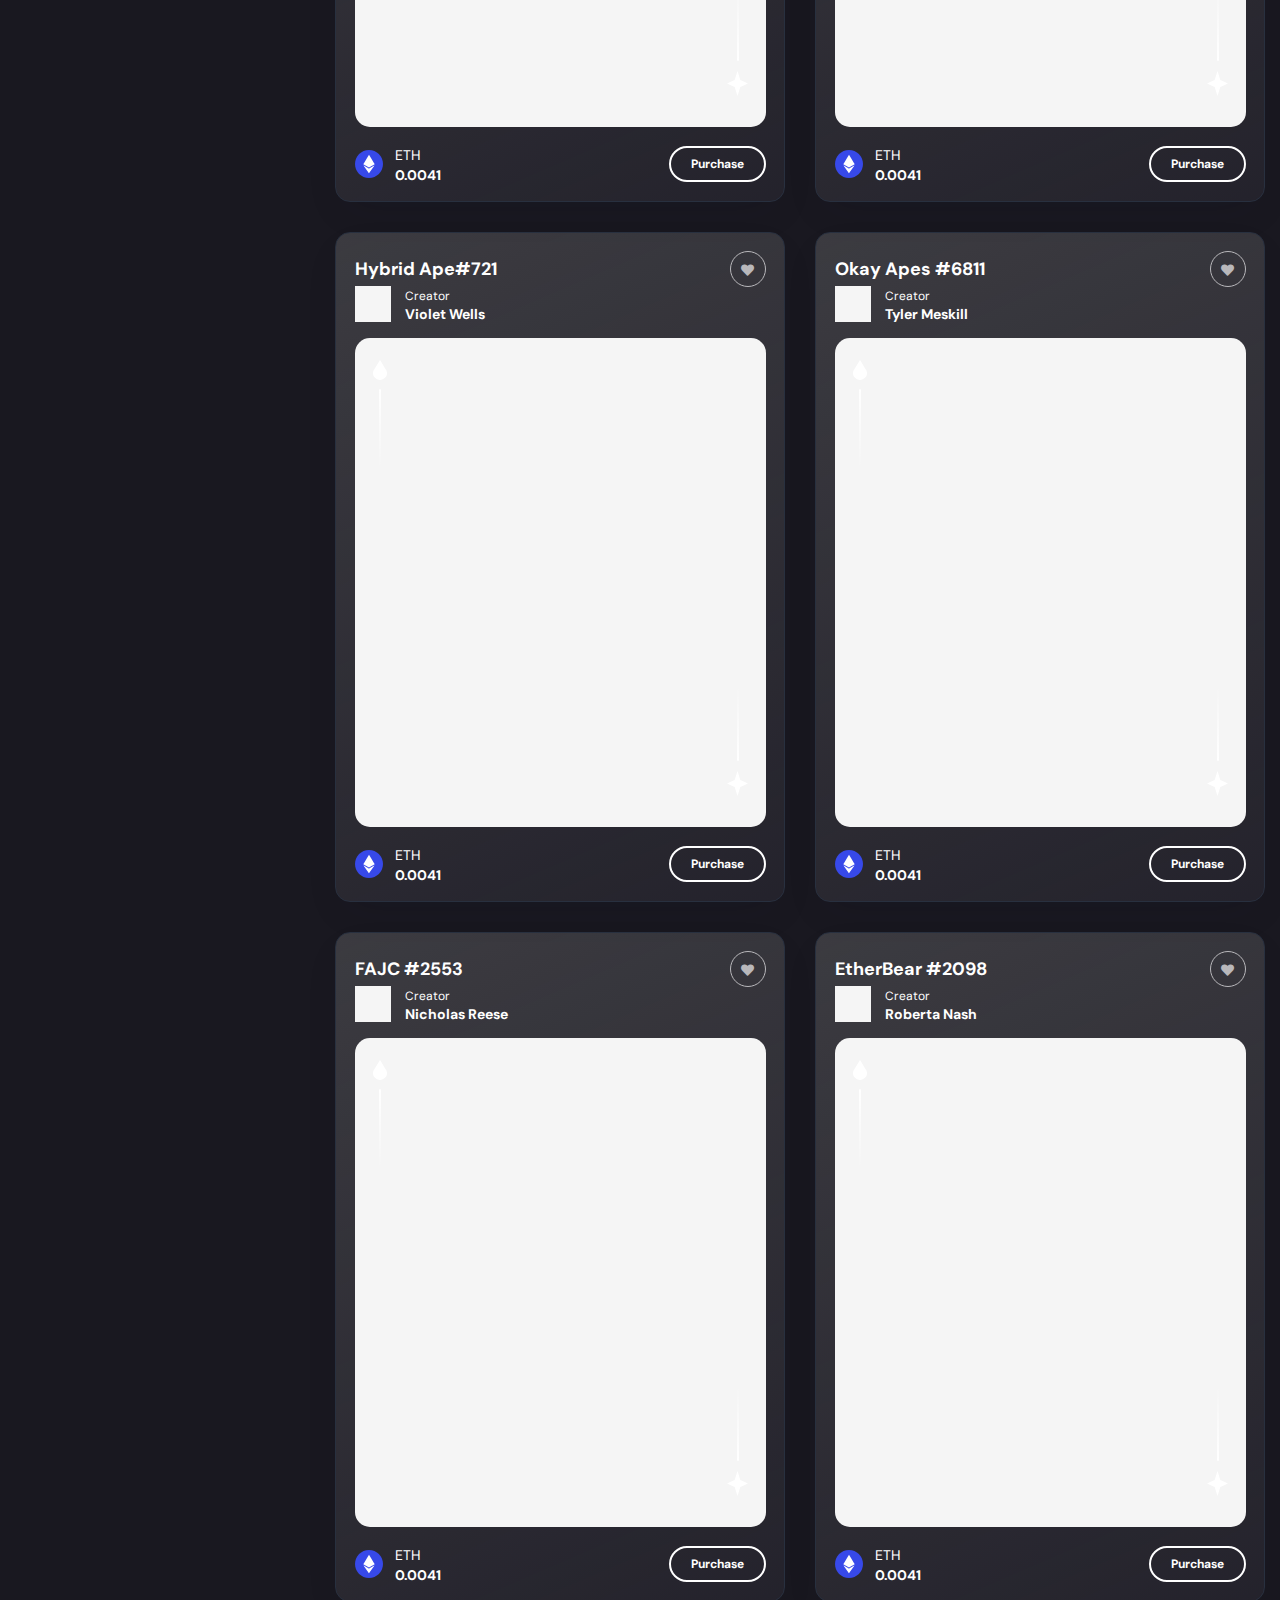
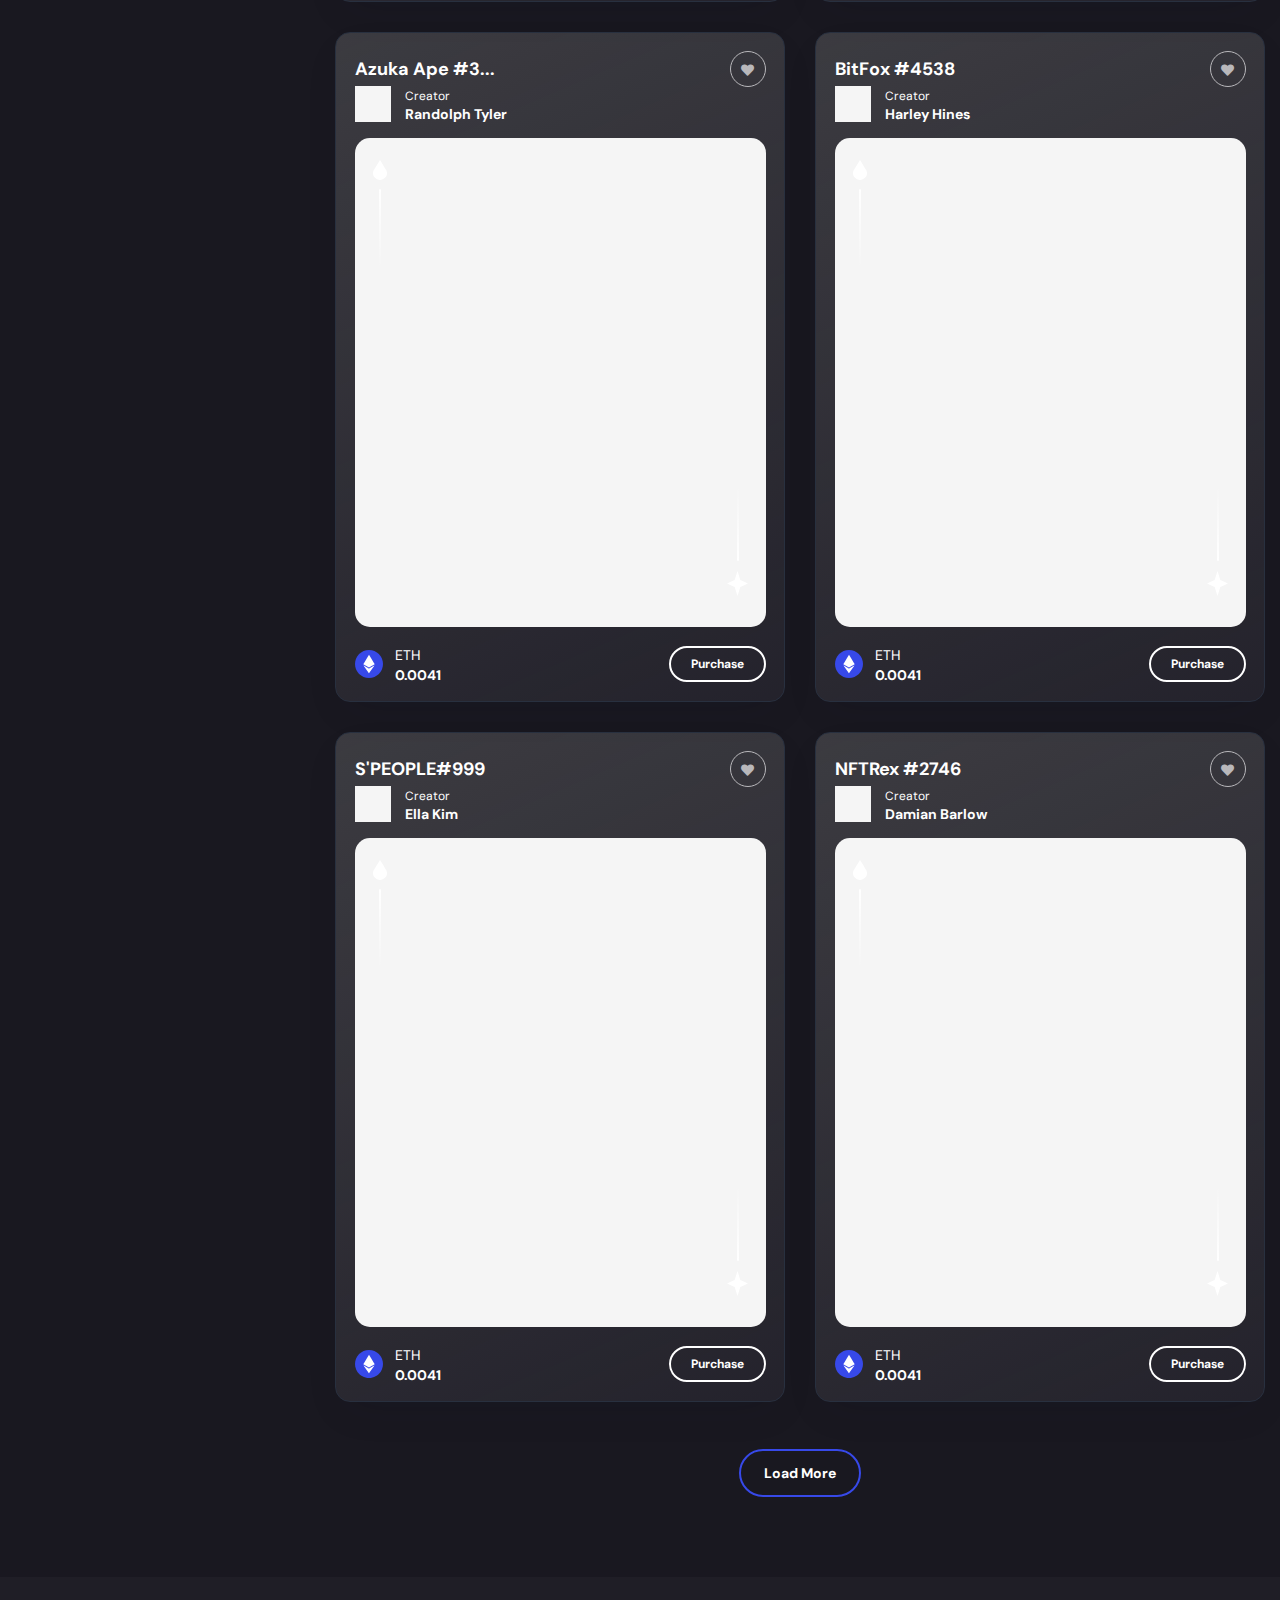
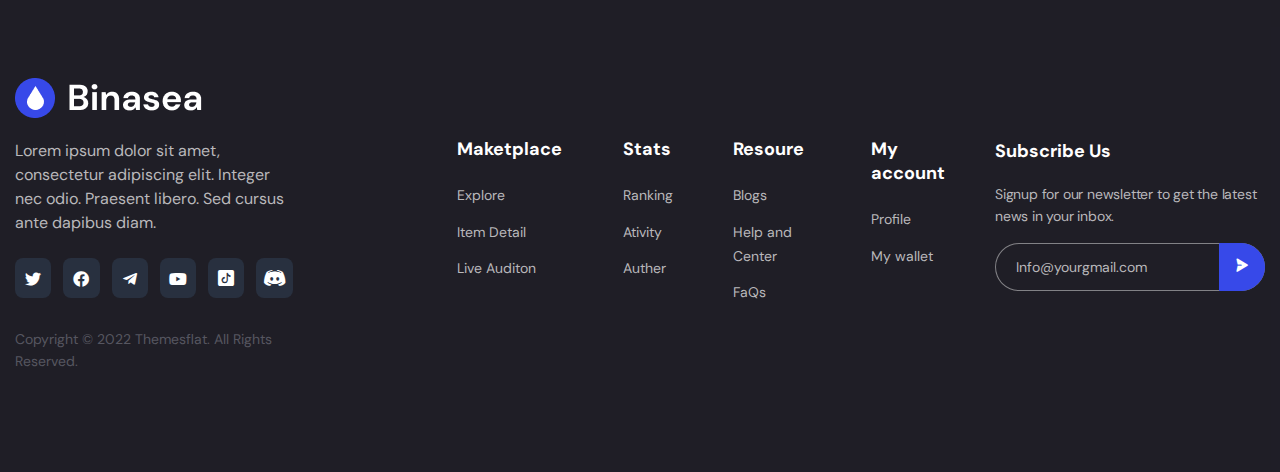
<file: explore-sidebar-4-item.html>
<!DOCTYPE html>
<!--[if IE 8 ]><html class="ie" xmlns="http://www.w3.org/1999/xhtml" xml:lang="en-US" lang="en-US"> <![endif]-->
<!--[if (gte IE 9)|!(IE)]><!-->
<html xmlns="http://www.w3.org/1999/xhtml" xml:lang="en-US" lang="en-US">
<!--<![endif]-->

<head>
    <!-- Basic Page Needs -->
    <meta charset="utf-8">
    <!--[if IE]><meta http-equiv='X-UA-Compatible' content='IE=edge,chrome=1'><![endif]-->
    <title>Binasea | NFT Marketplace HTML Template</title>

    <meta name="author" content="themesflat.com">

    <!-- Mobile Specific Metas -->
    <meta name="viewport" content="width=device-width, initial-scale=1, maximum-scale=1">

    <!-- Theme Style -->
    <link rel="stylesheet" type="text/css" href="assets/css/style.css">

    <!-- Reponsive -->
    <link rel="stylesheet" type="text/css" href="assets/css/responsive.css">
    
    <!-- Favicon and Touch Icons  -->
    <link rel="shortcut icon" href="assets/icon/Favicon.png">
    <link rel="apple-touch-icon-precomposed" href="assets/icon/Favicon.png">

</head>

<body class="body header-fixed">

    <!-- preloade -->
    <div class="preload preload-container">
        <div class="preload-logo"></div>
    </div>
    <!-- /preload -->

    <div id="wrapper" class="wrapper-style">
        <div id="page" class="clearfix">
            <header class="header">
                <div class="tf-container">
                    <div class="row">
                        <div class="col-md-12">                              
                            <div id="site-header-inner">                                 
                                <div id="site-logo" class="clearfix">
                                    <div id="site-logo-inner">
                                        <a href="index.html" rel="home" class="main-logo">
                                            <img id="logo_header" src="assets/images/logo/logo_dark.png" alt="Image">
                                        </a>
                                    </div>
                                </div>
                                
                               <div class="header-center">
                                <nav id="main-nav" class="main-nav">
                                    <ul id="menu-primary-menu" class="menu">
                                        <li class="menu-item menu-item-has-children ">
                                            <a href="#">Home</a>
                                            <ul class="sub-menu">
                                                <li class="menu-item "><a href="index.html">Home 1</a></li>
                                                <li class="menu-item"><a href="home2.html">Home 2</a></li>
                                                <li class="menu-item"><a href="home3.html">Home 3</a></li>
                                                <li class="menu-item"><a href="home4.html">Home 4</a></li>
                                                <li class="menu-item"><a href="home5.html">Home 5</a></li>
                                                <li class="menu-item"><a href="home6.html">Home 6</a></li>
                                            </ul>
                                        </li>
                                        <li class="menu-item menu-item-has-children current-menu-item">
                                            <a href="#">Explore</a>
                                            <ul class="sub-menu">
                                                <li class="menu-item"><a href="explore-grid.html">Explore</a></li>
                                                <li class="menu-item"><a href="explore-banner.html">Explore 2</a></li>
                                                <li class="menu-item"><a href="explore-sidebar-3-item.html">Explore 3 Item</a></li>
                                                <li class="menu-item current-item"><a href="explore-sidebar-4-item.html">Explore 4 Item</a></li>
                                                <li class="menu-item"><a href="collection.html">Collection</a></li>
                                                <li class="menu-item"><a href="live-auction.html">Live Auction</a></li>
                                                <li class="menu-item"><a href="live-auction-2.html">Live Auction 2</a></li>
                                                <li class="menu-item"><a href="item-details.html">Item Details</a></li>
                                                <li class="menu-item"><a href="item-details-2.html">Item Details 2</a></li>
                                            </ul>
                                        </li>
                                        

                                        <li class="menu-item menu-item-has-children">
                                            <a href="#">Pages</a>
                                            <ul class="sub-menu">
                                                <li class="menu-item">
                                                    <a href="#">Dashboard </a>
                                                    <ul class="sub-menu menu-item-has-children right-sub-menu ">
                                                        <li class="menu-item"><a href="inventory.html">Dashboard Inventory</a></li>
                                                        <li class="menu-item"><a href="wallet-board.html">Dashboard Wallet</a></li>
                                                        <li class="menu-item"><a href="history-board.html">Dashboard History</a></li>
                                                        <li class="menu-item"><a href="follow-board.html">Dashboard Following</a></li>
                                                        <li class="menu-item"><a href="favorite-board.html">Dashboard Favorites</a></li>
                                                        <li class="menu-item"><a href="edit-profile-board.html">Dashboard Edit Profile 1</a></li>
                                                        <li class="menu-item"><a href="edit-profile-board2.html">Dashboard Edit Profile 2</a></li>
                                                    </ul>
                                                </li>
                                                <li class="menu-item"><a href="ranking.html">Ranking</a></li>
                                                <li class="menu-item"><a href="help-center.html">Help Center</a></li>
                                                <li class="menu-item"><a href="faq.html">FAQ</a></li>
                                                <li class="menu-item"><a href="connect-wallet.html">Connect Wallet</a></li>
                                                <li class="menu-item"><a href="login.html">Login</a></li>
                                                <li class="menu-item"><a href="signup.html">Sign Up</a></li>
                                                
                                            </ul>
                                        </li>

                                        <li class="menu-item">
                                            <a href="add-NFT.html">Create</a>
                            
                                        </li>
                                                                                
                                        <li class="menu-item menu-item-has-children ">
                                            <a href="#">Blog</a>
                                            <ul class="sub-menu">
                                                <li class="menu-item "><a href="blog.html">Blog 1</a></li>
                                                <li class="menu-item "><a href="blog2.html">Blog 2</a></li>
                                                <li class="menu-item"><a href="blog-details.html">Blog Details 1</a></li> 
                                                <li class="menu-item"><a href="blog-details2.html">Blog Details 2</a></li>                                        
                                            </ul>
                                        </li>
                                        
                                        <li class="menu-item">
                                            <a href="contact.html">Contact</a>                                        
                                        </li>
                                    </ul>
                                </nav><!-- /#main-nav -->
                               </div>

                                <div class="header-right">
                                    <a href="connect-wallet.html" class="tf-button "><span>Connect Wallet</span></a>
                                     <span class="user "><svg width="20" height="18" viewBox="0 0 20 18" fill="none" xmlns="http://www.w3.org/2000/svg">
                                        <mask id="mask0_2981_49321" style="mask-type:alpha" maskUnits="userSpaceOnUse" x="0" y="11" width="16" height="7">
                                        <path fill-rule="evenodd" clip-rule="evenodd" d="M0 11.2949H15.1998V18.0009H0V11.2949Z" fill="white"/>
                                        </mask>
                                        <g mask="url(#mask0_2981_49321)">
                                        <path fill-rule="evenodd" clip-rule="evenodd" d="M7.59987 12.7117C4.81795 12.7117 1.50146 13.049 1.50146 14.6594C1.50146 15.9365 3.55362 16.5844 7.59987 16.5844C11.6461 16.5844 13.6983 15.9298 13.6983 14.6405C13.6983 13.3607 11.6461 12.7117 7.59987 12.7117ZM7.59998 18.0013C5.5218 18.0013 0 18.0013 0 14.6594C0 11.2949 5.72001 11.2949 7.59998 11.2949C10.8624 11.2949 15.2 11.6416 15.2 14.6405C15.2 18.0013 9.47995 18.0013 7.59998 18.0013Z" fill="#B9B8BB"/>
                                        </g>
                                        <path fill-rule="evenodd" clip-rule="evenodd" d="M7.60027 1.41683C5.59316 1.41683 3.96045 2.9574 3.96045 4.85029C3.96045 6.74318 5.59316 8.28374 7.60027 8.28374H7.6313C8.59632 8.27997 9.50527 7.92198 10.187 7.27307C10.8697 6.62605 11.2431 5.76556 11.2391 4.85312C11.2391 2.9574 9.60638 1.41683 7.60027 1.41683ZM7.60038 9.70058C4.76541 9.70058 2.45898 7.52432 2.45898 4.85029C2.45898 2.17625 4.76541 0 7.60038 0C10.4344 0 12.7408 2.17625 12.7408 4.85029C12.7468 6.13866 12.2172 7.35525 11.2522 8.27147C10.2892 9.18863 9.00286 9.69585 7.63442 9.70058H7.60038Z" fill="#B9B8BB"/>
                                        <path fill-rule="evenodd" clip-rule="evenodd" d="M14.4981 8.62571C14.1297 8.62571 13.8084 8.36973 13.7553 8.01553C13.6983 7.62826 13.9836 7.26933 14.394 7.21549C15.6433 7.05019 16.5863 6.02724 16.5883 4.83521C16.5883 3.65074 15.6893 2.6514 14.453 2.4606C14.0436 2.39637 13.7663 2.03272 13.8334 1.64639C13.9005 1.26007 14.2879 1.00032 14.6953 1.06172C16.6624 1.36586 18.0899 2.95366 18.0899 4.83616C18.0859 6.72999 16.5873 8.35651 14.6032 8.6191C14.5682 8.62382 14.5331 8.62571 14.4981 8.62571Z" fill="#B9B8BB"/>
                                        <mask id="mask1_2981_49321" style="mask-type:alpha" maskUnits="userSpaceOnUse" x="15" y="10" width="5" height="6">
                                        <path fill-rule="evenodd" clip-rule="evenodd" d="M15.8613 10.8457H19.9994V15.5473H15.8613V10.8457Z" fill="white"/>
                                        </mask>
                                        <g mask="url(#mask1_2981_49321)">
                                        <path fill-rule="evenodd" clip-rule="evenodd" d="M17.9138 15.5473C17.6104 15.5473 17.3251 15.3725 17.212 15.0901C17.0649 14.7245 17.2601 14.3146 17.6475 14.1767C18.4984 13.8726 18.4984 13.5013 18.4984 13.3427C18.4984 12.8071 17.8267 12.4406 16.5023 12.2545C16.0918 12.196 15.8085 11.8352 15.8696 11.4488C15.9317 11.0616 16.3211 10.8018 16.7235 10.8519C19.4323 11.2344 19.9999 12.4179 19.9999 13.3427C19.9999 14.0312 19.6846 14.9635 18.18 15.501C18.0929 15.5321 18.0028 15.5473 17.9138 15.5473Z" fill="#B9B8BB"/>
                                        </g>
                                        </svg>
                                        </span>
                                    <a href="#" onclick="switchTheme()" class="mode-switch">
                                        <img id="img-mode" src="assets/images/icon/moon.png" alt="Image">
                                    </a>
                                </div>  

                                <div class="mobile-button"><span></span></div><!-- /.mobile-button -->
                            </div>
                        </div>
                    </div>
                </div>
                
            </header>

            <!-- title page -->
            <section class="tf-page-title">    
                <div class="tf-container">
                    <div class="row">
                        <div class="col-md-12">

                            <ul class="breadcrumbs">
                                <li><a href="index.html">Home</a></li>
                                <li><a href="explore.html">Explore</a></li>
                                <li>Explore 4 Item</li>
                            </ul>

                            <h4 class="page-title-heading">Explore 4 Item</h4>
                   
                        </div>
                    </div>
                </div>                    
            </section>
                
            <section class="tf-explore-sidebar">
                <div class="tf-container">
                    <div class="row ">
                        <div class="col-md-3">
                            <div class="sidebar sidebar-explore">
                                <div class="widget widget-search">
                                    <h6 class="widget-title">Search</h6>
                                    <form action="#">
                                        <input type="text" placeholder="Search NFT" required="">
                                        <a class="btn-search"><i class="icon-fl-search-filled"></i></a>
                                    </form>
                                </div>
                                <div class="widget widget-status widget-accordion">
                                    <h6 class="widget-title">Status</h6>
                                    <div class="widget-content">
                                        <form action="#" class="form-checkbox">
                                            <label class="checkbox-item">
                                                <span class="custom-checkbox">
                                                    <input type="checkbox" checked="checked">
                                                    <span class="btn-checkbox"></span>
                                                </span>
                                                <span>Buy Now</span>                                              
                                            </label>
                                            <label class="checkbox-item">
                                                <span class="custom-checkbox">
                                                    <input type="checkbox">
                                                    <span class="btn-checkbox"></span>
                                                </span>
                                                <span>On Auctions</span>
                                            </label>
                                            <label class="checkbox-item">
                                                <span class="custom-checkbox">
                                                    <input type="checkbox">
                                                    <span class="btn-checkbox"></span>
                                                </span>
                                                <span>Has Offers</span>
                                            </label>
                                        </form>
                                    </div>
                                </div>
                                <div class="widget widget-category widget-accordion">
                                    <h6 class="widget-title">Categories</h6>
                                    <div class="widget-content">
                                        <form action="#" class="form-checkbox">
                                            <label class="checkbox-item">
                                                <span class="custom-checkbox">
                                                    <input type="checkbox" >
                                                    <span class="btn-checkbox"></span>
                                                </span>
                                                <span>Art</span>
                                            </label>
                                            <label class="checkbox-item">
                                                <span class="custom-checkbox">
                                                    <input type="checkbox">
                                                    <span class="btn-checkbox"></span>
                                                </span>
                                                <span>Music</span>
                                            </label>
                                            <label class="checkbox-item">
                                                <span class="custom-checkbox">
                                                    <input type="checkbox" checked="checked">
                                                    <span class="btn-checkbox"></span>
                                                </span>
                                                <span>Domain Names</span>
                                                
                                            </label>
                                            <label class="checkbox-item">
                                                <span class="custom-checkbox">
                                                    <input type="checkbox">
                                                    <span class="btn-checkbox"></span>
                                                </span>
                                                <span>Virtual Worlds</span>
                                                
                                            </label>
                                            <label class="checkbox-item">
                                                <span class="custom-checkbox">
                                                    <input type="checkbox">
                                                    <span class="btn-checkbox"></span>
                                                </span>
                                                <span>Trading  Cards</span>
                                                
                                            </label>
                                            <label class="checkbox-item">
                                                <span class="custom-checkbox">
                                                    <input type="checkbox" checked="checked">
                                                    <span class="btn-checkbox"></span>
                                                </span>
                                                <span>Collectibles</span>
                                                
                                            </label>
                                            <label class="checkbox-item">
                                                <span class="custom-checkbox">
                                                    <input type="checkbox">
                                                    <span class="btn-checkbox"></span>
                                                </span>
                                                <span>Sports</span>
                                                
                                            </label>
                                            <label class="checkbox-item">
                                                <span class="custom-checkbox">
                                                    <input type="checkbox">
                                                    <span class="btn-checkbox"></span>
                                                </span>
                                                <span>Utility</span>
                                                
                                            </label>
                                        </form>
                                    </div>
                                </div>
                                <div class="widget widget-price">
                                    <h6 class="widget-title">Price</h6>
                                    <img src="assets/images/svg/range-price-dark.svg" alt="Image" id="img-range-price">
                                    <div id="slider-range"></div>
                                    <div class="slider-labels"> 
                                        <span id="slider-range-value1"></span>
                                        <span id="slider-range-value2"></span>        
                                    </div>
                                </div>

                                <div class="widget widget-chain">
                                    <h6 class="widget-title">Chains</h6>
                                    <div id="chains" class="dropdown">
                                        <a href="#" class="btn-selector nolink "><span class="icon"><i class="fab fa-ethereum"></i></span>Ethereum (ETH)</a>
                                        <ul >
                                            <li><span class="icon"><i class="fab fa-ethereum"></i></span><span>Ethereum (ETH)</span></li>
                                            <li><span class="icon"><svg width="6" height="12" viewBox="0 0 6 12" fill="none" xmlns="http://www.w3.org/2000/svg">
                                                <path d="M2.60123 12V10.9476C1.79959 10.8474 1.16564 10.5285 0.699386 9.99089C0.233129 9.4533 0 8.76993 0 7.94077H1.07975C1.07975 8.42369 1.20654 8.85649 1.46012 9.23918C1.72188 9.61276 2.10225 9.85421 2.60123 9.96355V6.25968C2.54397 6.24146 2.48262 6.22323 2.41718 6.20501C2.35992 6.17768 2.30266 6.1549 2.2454 6.13667C1.58282 5.88155 1.09202 5.5672 0.773006 5.19362C0.453988 4.81093 0.294478 4.31435 0.294478 3.70387C0.286298 2.99317 0.486708 2.40091 0.895705 1.92711C1.31288 1.4533 1.88139 1.17995 2.60123 1.10706V0H3.44785V1.10706C4.13497 1.19818 4.68303 1.48519 5.09202 1.96811C5.50102 2.45102 5.70961 3.03872 5.71779 3.73121H4.63804C4.63804 3.39408 4.53988 3.07061 4.34356 2.76082C4.14724 2.44191 3.84867 2.22779 3.44785 2.11845V5.42597C3.51329 5.44419 3.57873 5.46697 3.64417 5.49431C3.70961 5.52164 3.77914 5.54442 3.85276 5.56264C4.26176 5.72665 4.62986 5.91799 4.95705 6.13667C5.28425 6.35535 5.53783 6.63781 5.71779 6.98405C5.90593 7.3303 6 7.77221 6 8.30979C6 8.73804 5.90593 9.14351 5.71779 9.5262C5.52965 9.90888 5.24335 10.2323 4.8589 10.4966C4.48262 10.7608 4.01227 10.9157 3.44785 10.9613V12H2.60123ZM1.36196 3.59453C1.36196 4.01367 1.47239 4.33257 1.69325 4.55125C1.91411 4.76082 2.21677 4.94305 2.60123 5.09795V2.09112C2.23313 2.1549 1.93456 2.31891 1.70552 2.58314C1.47648 2.83827 1.36196 3.1754 1.36196 3.59453ZM4.93251 8.37813C4.93251 7.84966 4.79346 7.45786 4.51534 7.20273C4.23722 6.94761 3.88139 6.73804 3.44785 6.57403V9.99089C3.92229 9.92711 4.2863 9.74487 4.53988 9.44419C4.80164 9.14351 4.93251 8.78815 4.93251 8.37813Z" fill="white"/>
                                                </svg></span><span>United States Dollar (USD)</span></li>
                                            <li><span class="icon"><svg width="12" height="12" viewBox="0 0 12 12" fill="none" xmlns="http://www.w3.org/2000/svg">
                                                <path d="M8.80699 3.99719H1.29199L3.19324 2.10156H10.7082L8.80699 3.99719Z" fill="white"/>
                                                <path d="M8.80699 9.89859H1.29199L3.19324 8.00391H10.7082" fill="white"/>
                                                <path d="M3.19324 6.94836H10.7082L8.80699 5.05273H1.29199" fill="white"/>
                                                </svg>
                                                </span><span>Solana (SOL)</span></li>
                                        </ul>
                                    </div>
                                </div>
                            </div>
                        </div>
                        <div class="col-md-9 ">
                            <div class="top-option">
                                <div class="left-option">Showing 1–9 of 144 results</div>
                                <div class="right-option">
                                    <div id="sigle-item" class="dropdown">
                                        <a href="#" class="btn-selector nolink ">Single Items</a>
                                        <ul >
                                            <li><span>All Items</span></li>
                                            <li><span>Bundles</span></li>
                                        </ul>
                                    </div>
                                    <div id="item_category" class="dropdown">
                                        <a href="#" class="btn-selector nolink ">Recently Create</a>
                                        <ul >
                                            <li><span>Recently Listed</span></li>
                                            <li class="active"><span>Recently Created</span></li>
                                            <li><span>Recently Sold</span></li>
                                            <li><span>Recently Received</span></li>
                                            <li><span>Recently Soon</span></li>
                                            <li><span>Recently Low to Hight</span></li>
                                            <li><span>Recently Last Sale</span></li>
                                            <li><span>Oldest</span></li>
                                        </ul>
                                    </div>
                                    <ul class="option-view">
                                        <li><a href="#" class="btn-grid active"><svg width="18" height="18" viewBox="0 0 18 18" fill="none" xmlns="http://www.w3.org/2000/svg">
                                            <path d="M5.59811 0H2.40189C1.07801 0 0 1.07855 0 2.40188V5.59906C0 6.93083 1.07801 8 2.40189 8H5.59811C6.93144 8 8 6.93083 8 5.59906V2.40188C8 1.07855 6.93144 0 5.59811 0Z" fill="white"/>
                                            <path d="M5.59811 10H2.40189C1.07801 10 0 11.0785 0 12.4019V15.5991C0 16.9308 1.07801 18 2.40189 18H5.59811C6.93144 18 8 16.9308 8 15.5991V12.4019C8 11.0785 6.93144 10 5.59811 10Z" fill="white"/>
                                            <path d="M15.5981 0H12.4019C11.0686 0 10 1.07855 10 2.40188V5.59906C10 6.93083 11.0686 8 12.4019 8H15.5981C16.922 8 18 6.93083 18 5.59906V2.40188C18 1.07855 16.922 0 15.5981 0Z" fill="white"/>
                                            <path d="M15.5981 10H12.4019C11.0686 10 10 11.0701 10 12.4019V15.5991C10 16.9215 11.0686 18 12.4019 18H15.5981C16.922 18 18 16.9215 18 15.5991V12.4019C18 11.0701 16.922 10 15.5981 10Z" fill="white"/>
                                            </svg>
                                            </a></li>
                                        <li><a href="#" class="btn-list"><svg width="18" height="18" viewBox="0 0 18 18" fill="none" xmlns="http://www.w3.org/2000/svg">
                                            <path d="M3.49882 0H1.50118C0.673759 0 0 0.674092 0 1.50117V3.49941C0 4.33177 0.673759 5 1.50118 5H3.49882C4.33215 5 5 4.33177 5 3.49941V1.50117C5 0.674092 4.33215 0 3.49882 0Z" fill="white"/>
                                            <path d="M3.49882 6.5H1.50118C0.673759 6.5 0 7.17409 0 8.00117V9.99941C0 10.8318 0.673759 11.5 1.50118 11.5H3.49882C4.33215 11.5 5 10.8318 5 9.99941V8.00117C5 7.17409 4.33215 6.5 3.49882 6.5Z" fill="white"/>
                                            <path d="M3.49882 13H1.50118C0.673759 13 0 13.6741 0 14.5012V16.4994C0 17.3318 0.673759 18 1.50118 18H3.49882C4.33215 18 5 17.3318 5 16.4994V14.5012C5 13.6741 4.33215 13 3.49882 13Z" fill="white"/>
                                            <path d="M9.99979 0H8.00216C7.16883 0 6.50098 0.674091 6.50098 1.50117V3.49941C6.50098 4.33177 7.16883 5 8.00216 5H9.99979C10.8272 5 11.501 4.33177 11.501 3.49941V1.50117C11.501 0.674091 10.8272 0 9.99979 0Z" fill="white"/>
                                            <path d="M9.99979 6.49805H8.00216C7.16883 6.49805 6.50098 7.17214 6.50098 7.99922V9.99746C6.50098 10.8298 7.16883 11.498 8.00216 11.498H9.99979C10.8272 11.498 11.501 10.8298 11.501 9.99746V7.99922C11.501 7.17214 10.8272 6.49805 9.99979 6.49805Z" fill="white"/>
                                            <path d="M9.99979 13H8.00216C7.16883 13 6.50098 13.6741 6.50098 14.5012V16.4994C6.50098 17.3318 7.16883 18 8.00216 18H9.99979C10.8272 18 11.501 17.3318 11.501 16.4994V14.5012C11.501 13.6741 10.8272 13 9.99979 13Z" fill="white"/>
                                            <path d="M16.4988 0H14.5012C13.6678 0 13 0.674091 13 1.50117V3.49941C13 4.33177 13.6678 5 14.5012 5H16.4988C17.3262 5 18 4.33177 18 3.49941V1.50117C18 0.674091 17.3262 0 16.4988 0Z" fill="white"/>
                                            <path d="M16.4988 6.5H14.5012C13.6678 6.5 13 7.17409 13 8.00117V9.99941C13 10.8318 13.6678 11.5 14.5012 11.5H16.4988C17.3262 11.5 18 10.8318 18 9.99941V8.00117C18 7.17409 17.3262 6.5 16.4988 6.5Z" fill="white"/>
                                            <path d="M16.4988 13H14.5012C13.6678 13 13 13.6741 13 14.5012V16.4994C13 17.3318 13.6678 18 14.5012 18H16.4988C17.3262 18 18 17.3318 18 16.4994V14.5012C18 13.6741 17.3262 13 16.4988 13Z" fill="white"/>
                                            </svg>
                                            </a></li>
                                    </ul>
                                </div>
                            </div>
                            <div class="tf-explore-sidebar-wrap style-2">
                                <div class="sc-product style2">
                                    <div class="top">
                                        <a href="item-details.html" class="tag">EVOLs #6905</a>
                                        <div class="wish-list">
                                            <a href="#" class="heart-icon"></a>
                                        </div>
                                    </div>
                                    <div class="bottom">
                                        <div class="details-product">
                                            <div class="author">
                                                <div class="avatar">
                                                    <img src="assets/images/author/author31.png" alt="images">
                                                </div>
                                                <div class="content">
                                                    <div class="position">Creator</div>
                                                    <div class="name"> <a href="#">Astrid Swanson</a></div>
                                                </div>
                                            </div>
                                        </div>
                                    </div>
                                    <div class="features">
                                        <div class="product-media">
                                            <img src="assets/images/product/product23.jpg" alt="images">
                                        </div>
                                        <div class="rain-drop1"><img src="assets/images/icon/rain1.svg" alt="images"></div>
                                        <div class="rain-drop2"><img src="assets/images/icon/rain2.svg" alt="images"></div>
                                    </div>
                                    <div class="bottom-style2">
                                        <div class="price">
                                            <div class="icon"><img src="assets/images/icon/ethe.svg" alt="images"></div>
                                            <div class="content">
                                                <div class="name">ETH</div>
                                                <div class="cash">0.0041</div>
                                            </div>
                                        </div>
                                        <div class="product-button">
                                            <a href="#" data-toggle="modal" data-target="#popup_bid" class="tf-button"> Purchase</a>
                                        </div>
                                    </div>
    
                                </div>
                                <div class="sc-product style2">
                                    <div class="top">
                                        <a href="item-details.html" class="tag">FatPens#123</a>
                                        <div class="wish-list">
                                            <a href="#" class="heart-icon"></a>
                                        </div>
                                    </div>
                                    <div class="bottom">
                                        <div class="details-product">
                                            <div class="author">
                                                <div class="avatar">
                                                    <img src="assets/images/author/author14.png" alt="images">
                                                </div>
                                                <div class="content">
                                                    <div class="position">Creator</div>
                                                    <div class="name"> <a href="#">Oliver Shaw</a></div>
                                                </div>
                                            </div>
                                        </div>
                                    </div>
                                    <div class="features">
                                        <div class="product-media">
                                            <img src="assets/images/product/product14.jpg" alt="images">
                                        </div>
                                        <div class="rain-drop1"><img src="assets/images/icon/rain1.svg" alt="images"></div>
                                        <div class="rain-drop2"><img src="assets/images/icon/rain2.svg" alt="images"></div>
                                    </div>
                                    <div class="bottom-style2">
                                        <div class="price">
                                            <div class="icon"><img src="assets/images/icon/ethe.svg" alt="images"></div>
                                            <div class="content">
                                                <div class="name">ETH</div>
                                                <div class="cash">0.0041</div>
                                            </div>
                                        </div>
                                        <div class="product-button">
                                            <a href="#" data-toggle="modal" data-target="#popup_bid" class="tf-button"> Purchase</a>
                                        </div>
                                    </div>
    
                                </div>
                                <div class="sc-product style2">
                                    <div class="top">
                                        <a href="item-details.html" class="tag">FAJC #2405</a>
                                        <div class="wish-list">
                                            <a href="#" class="heart-icon"></a>
                                        </div>
                                    </div>
                                    <div class="bottom">
                                        <div class="details-product">
                                            <div class="author">
                                                <div class="avatar">
                                                    <img src="assets/images/author/author15.png" alt="images">
                                                </div>
                                                <div class="content">
                                                    <div class="position">Creator</div>
                                                    <div class="name"> <a href="#">Celeste Turner</a></div>
                                                </div>
                                            </div>
                                        </div>
                                    </div>
                                    <div class="features">
                                        <div class="product-media">
                                            <img src="assets/images/product/product15.jpg" alt="images">
                                        </div>
                                        <div class="rain-drop1"><img src="assets/images/icon/rain1.svg" alt="images"></div>
                                        <div class="rain-drop2"><img src="assets/images/icon/rain2.svg" alt="images"></div>
                                    </div>
                                    <div class="bottom-style2">
                                        <div class="price">
                                            <div class="icon"><img src="assets/images/icon/ethe.svg" alt="images"></div>
                                            <div class="content">
                                                <div class="name">ETH</div>
                                                <div class="cash">0.0041</div>
                                            </div>
                                        </div>
                                        <div class="product-button">
                                            <a href="#" data-toggle="modal" data-target="#popup_bid" class="tf-button"> Purchase</a>
                                        </div>
                                    </div>
    
                                </div>
                                <div class="sc-product style2">
                                    <div class="top">
                                        <a href="item-details.html" class="tag">Azuka Ape #3..</a>
                                        <div class="wish-list">
                                            <a href="#" class="heart-icon"></a>
                                        </div>
                                    </div>
                                    <div class="bottom">
                                        <div class="details-product">
                                            <div class="author">
                                                <div class="avatar">
                                                    <img src="assets/images/author/author32.png" alt="images">
                                                </div>
                                                <div class="content">
                                                    <div class="position">Creator</div>
                                                    <div class="name"> <a href="#">Angela Watkins</a></div>
                                                </div>
                                            </div>
                                        </div>
                                    </div>
                                    <div class="features">
                                        <div class="product-media">
                                            <img src="assets/images/product/product16.jpg" alt="images">
                                        </div>
                                        <div class="rain-drop1"><img src="assets/images/icon/rain1.svg" alt="images"></div>
                                        <div class="rain-drop2"><img src="assets/images/icon/rain2.svg" alt="images"></div>
                                    </div>
                                    <div class="bottom-style2">
                                        <div class="price">
                                            <div class="icon"><img src="assets/images/icon/ethe.svg" alt="images"></div>
                                            <div class="content">
                                                <div class="name">ETH</div>
                                                <div class="cash">0.0041</div>
                                            </div>
                                        </div>
                                        <div class="product-button">
                                            <a href="#" data-toggle="modal" data-target="#popup_bid" class="tf-button"> Purchase</a>
                                        </div>
                                    </div>
    
                                </div>
                                <div class="sc-product style2">
                                    <div class="top">
                                        <a href="item-details.html" class="tag">Hybrid Ape#721</a>
                                        <div class="wish-list">
                                            <a href="#" class="heart-icon"></a>
                                        </div>
                                    </div>
                                    <div class="bottom">
                                        <div class="details-product">
                                            <div class="author">
                                                <div class="avatar">
                                                    <img src="assets/images/author/author1.png" alt="images">
                                                </div>
                                                <div class="content">
                                                    <div class="position">Creator</div>
                                                    <div class="name"> <a href="#">Violet Wells </a></div>
                                                </div>
                                            </div>
                                        </div>
                                    </div>
                                    <div class="features">
                                        <div class="product-media">
                                            <img src="assets/images/product/product17.jpg" alt="images">
                                        </div>
                                        <div class="rain-drop1"><img src="assets/images/icon/rain1.svg" alt="images"></div>
                                        <div class="rain-drop2"><img src="assets/images/icon/rain2.svg" alt="images"></div>
                                    </div>
                                    <div class="bottom-style2">
                                        <div class="price">
                                            <div class="icon"><img src="assets/images/icon/ethe.svg" alt="images"></div>
                                            <div class="content">
                                                <div class="name">ETH</div>
                                                <div class="cash">0.0041</div>
                                            </div>
                                        </div>
                                        <div class="product-button">
                                            <a href="#" data-toggle="modal" data-target="#popup_bid" class="tf-button"> Purchase</a>
                                        </div>
                                    </div>
    
                                </div>
                                <div class="sc-product style2">
                                    <div class="top">
                                        <a href="item-details.html" class="tag">Okay Apes #6811</a>
                                        <div class="wish-list">
                                            <a href="#" class="heart-icon"></a>
                                        </div>
                                    </div>
                                    <div class="bottom">
                                        <div class="details-product">
                                            <div class="author">
                                                <div class="avatar">
                                                    <img src="assets/images/author/author20.png" alt="images">
                                                </div>
                                                <div class="content">
                                                    <div class="position">Creator</div>
                                                    <div class="name"> <a href="#">Tyler Meskill</a></div>
                                                </div>
                                            </div>
                                        </div>
                                    </div>
                                    <div class="features">
                                        <div class="product-media">
                                            <img src="assets/images/product/product18.jpg" alt="images">
                                        </div>
                                        <div class="rain-drop1"><img src="assets/images/icon/rain1.svg" alt="images"></div>
                                        <div class="rain-drop2"><img src="assets/images/icon/rain2.svg" alt="images"></div>
                                    </div>
                                    <div class="bottom-style2">
                                        <div class="price">
                                            <div class="icon"><img src="assets/images/icon/ethe.svg" alt="images"></div>
                                            <div class="content">
                                                <div class="name">ETH</div>
                                                <div class="cash">0.0041</div>
                                            </div>
                                        </div>
                                        <div class="product-button">
                                            <a href="#" data-toggle="modal" data-target="#popup_bid" class="tf-button"> Purchase</a>
                                        </div>
                                    </div>
    
                                </div>  
                                <div class="sc-product style2">
                                    <div class="top">
                                        <a href="item-details.html" class="tag">FAJC #2553</a>
                                        <div class="wish-list">
                                            <a href="#" class="heart-icon"></a>
                                        </div>
                                    </div>
                                    <div class="bottom">
                                        <div class="details-product">
                                            <div class="author">
                                                <div class="avatar">
                                                    <img src="assets/images/author/author17.png" alt="images">
                                                </div>
                                                <div class="content">
                                                    <div class="position">Creator</div>
                                                    <div class="name"> <a href="#">Nicholas Reese</a></div>
                                                </div>
                                            </div>
                                        </div>
                                    </div>
                                    <div class="features">
                                        <div class="product-media">
                                            <img src="assets/images/product/product24.jpg" alt="images">
                                        </div>
                                        <div class="rain-drop1"><img src="assets/images/icon/rain1.svg" alt="images"></div>
                                        <div class="rain-drop2"><img src="assets/images/icon/rain2.svg" alt="images"></div>
                                    </div>
                                    <div class="bottom-style2">
                                        <div class="price">
                                            <div class="icon"><img src="assets/images/icon/ethe.svg" alt="images"></div>
                                            <div class="content">
                                                <div class="name">ETH</div>
                                                <div class="cash">0.0041</div>
                                            </div>
                                        </div>
                                        <div class="product-button">
                                            <a href="#" data-toggle="modal" data-target="#popup_bid" class="tf-button"> Purchase</a>
                                        </div>
                                    </div>
    
                                </div> 
                                <div class="sc-product style2">
                                    <div class="top">
                                        <a href="item-details.html" class="tag">EtherBear #2098</a>
                                        <div class="wish-list">
                                            <a href="#" class="heart-icon"></a>
                                        </div>
                                    </div>
                                    <div class="bottom">
                                        <div class="details-product">
                                            <div class="author">
                                                <div class="avatar">
                                                    <img src="assets/images/author/author19.png" alt="images">
                                                </div>
                                                <div class="content">
                                                    <div class="position">Creator</div>
                                                    <div class="name"> <a href="#">Roberta Nash</a></div>
                                                </div>
                                            </div>
                                        </div>
                                    </div>
                                    <div class="features">
                                        <div class="product-media">
                                            <img src="assets/images/product/product25.jpg" alt="images">
                                        </div>
                                        <div class="rain-drop1"><img src="assets/images/icon/rain1.svg" alt="images"></div>
                                        <div class="rain-drop2"><img src="assets/images/icon/rain2.svg" alt="images"></div>
                                    </div>
                                    <div class="bottom-style2">
                                        <div class="price">
                                            <div class="icon"><img src="assets/images/icon/ethe.svg" alt="images"></div>
                                            <div class="content">
                                                <div class="name">ETH</div>
                                                <div class="cash">0.0041</div>
                                            </div>
                                        </div>
                                        <div class="product-button">
                                            <a href="#" data-toggle="modal" data-target="#popup_bid" class="tf-button"> Purchase</a>
                                        </div>
                                    </div>
    
                                </div> 
                                <div class="sc-product style2">
                                    <div class="top">
                                        <a href="item-details.html" class="tag">Azuka Ape #3...</a>
                                        <div class="wish-list">
                                            <a href="#" class="heart-icon"></a>
                                        </div>
                                    </div>
                                    <div class="bottom">
                                        <div class="details-product">
                                            <div class="author">
                                                <div class="avatar">
                                                    <img src="assets/images/author/author17.png" alt="images">
                                                </div>
                                                <div class="content">
                                                    <div class="position">Creator</div>
                                                    <div class="name"> <a href="#">Randolph Tyler</a></div>
                                                </div>
                                            </div>
                                        </div>
                                    </div>
                                    <div class="features">
                                        <div class="product-media">
                                            <img src="assets/images/product/product19.jpg" alt="images">
                                        </div>
                                        <div class="rain-drop1"><img src="assets/images/icon/rain1.svg" alt="images"></div>
                                        <div class="rain-drop2"><img src="assets/images/icon/rain2.svg" alt="images"></div>
                                    </div>
                                    <div class="bottom-style2">
                                        <div class="price">
                                            <div class="icon"><img src="assets/images/icon/ethe.svg" alt="images"></div>
                                            <div class="content">
                                                <div class="name">ETH</div>
                                                <div class="cash">0.0041</div>
                                            </div>
                                        </div>
                                        <div class="product-button">
                                            <a href="#" data-toggle="modal" data-target="#popup_bid" class="tf-button"> Purchase</a>
                                        </div>
                                    </div>
    
                                </div> 
                                <div class="sc-product style2">
                                    <div class="top">
                                        <a href="item-details.html" class="tag">BitFox #4538</a>
                                        <div class="wish-list">
                                            <a href="#" class="heart-icon"></a>
                                        </div>
                                    </div>
                                    <div class="bottom">
                                        <div class="details-product">
                                            <div class="author">
                                                <div class="avatar">
                                                    <img src="assets/images/author/author1.png" alt="images">
                                                </div>
                                                <div class="content">
                                                    <div class="position">Creator</div>
                                                    <div class="name"> <a href="#">Harley Hines</a></div>
                                                </div>
                                            </div>
                                        </div>
                                    </div>
                                    <div class="features">
                                        <div class="product-media">
                                            <img src="assets/images/product/product20.jpg" alt="images">
                                        </div>
                                        <div class="rain-drop1"><img src="assets/images/icon/rain1.svg" alt="images"></div>
                                        <div class="rain-drop2"><img src="assets/images/icon/rain2.svg" alt="images"></div>
                                    </div>
                                    <div class="bottom-style2">
                                        <div class="price">
                                            <div class="icon"><img src="assets/images/icon/ethe.svg" alt="images"></div>
                                            <div class="content">
                                                <div class="name">ETH</div>
                                                <div class="cash">0.0041</div>
                                            </div>
                                        </div>
                                        <div class="product-button">
                                            <a href="#" data-toggle="modal" data-target="#popup_bid" class="tf-button"> Purchase</a>
                                        </div>
                                    </div>
    
                                </div>
                                <div class="sc-product style2">
                                    <div class="top">
                                        <a href="item-details.html" class="tag">S'PEOPLE#999</a>
                                        <div class="wish-list">
                                            <a href="#" class="heart-icon"></a>
                                        </div>
                                    </div>
                                    <div class="bottom">
                                        <div class="details-product">
                                            <div class="author">
                                                <div class="avatar">
                                                    <img src="assets/images/author/author15.png" alt="images">
                                                </div>
                                                <div class="content">
                                                    <div class="position">Creator</div>
                                                    <div class="name"> <a href="#">Ella Kim</a></div>
                                                </div>
                                            </div>
                                        </div>
                                    </div>
                                    <div class="features">
                                        <div class="product-media">
                                            <img src="assets/images/product/product21.jpg" alt="images">
                                        </div>
                                        <div class="rain-drop1"><img src="assets/images/icon/rain1.svg" alt="images"></div>
                                        <div class="rain-drop2"><img src="assets/images/icon/rain2.svg" alt="images"></div>
                                    </div>
                                    <div class="bottom-style2">
                                        <div class="price">
                                            <div class="icon"><img src="assets/images/icon/ethe.svg" alt="images"></div>
                                            <div class="content">
                                                <div class="name">ETH</div>
                                                <div class="cash">0.0041</div>
                                            </div>
                                        </div>
                                        <div class="product-button">
                                            <a href="#" data-toggle="modal" data-target="#popup_bid" class="tf-button"> Purchase</a>
                                        </div>
                                    </div>
    
                                </div>
                                <div class="sc-product style2">
                                    <div class="top">
                                        <a href="item-details.html" class="tag">NFTRex #2746</a>
                                        <div class="wish-list">
                                            <a href="#" class="heart-icon"></a>
                                        </div>
                                    </div>
                                    <div class="bottom">
                                        <div class="details-product">
                                            <div class="author">
                                                <div class="avatar">
                                                    <img src="assets/images/author/author14.png" alt="images">
                                                </div>
                                                <div class="content">
                                                    <div class="position">Creator</div>
                                                    <div class="name"> <a href="#">Damian Barlow</a></div>
                                                </div>
                                            </div>
                                        </div>
                                    </div>
                                    <div class="features">
                                        <div class="product-media">
                                            <img src="assets/images/product/product22.jpg" alt="images">
                                        </div>
                                        <div class="rain-drop1"><img src="assets/images/icon/rain1.svg" alt="images"></div>
                                        <div class="rain-drop2"><img src="assets/images/icon/rain2.svg" alt="images"></div>
                                    </div>
                                    <div class="bottom-style2">
                                        <div class="price">
                                            <div class="icon"><img src="assets/images/icon/ethe.svg" alt="images"></div>
                                            <div class="content">
                                                <div class="name">ETH</div>
                                                <div class="cash">0.0041</div>
                                            </div>
                                        </div>
                                        <div class="product-button">
                                            <a href="#" data-toggle="modal" data-target="#popup_bid" class="tf-button"> Purchase</a>
                                        </div>
                                    </div>
    
                                </div>
                            </div>
                            <div class="btn-loadmore ">
                                <a href="#" class="tf-button loadmore">Load More</a>
                            </div>
                            
                            
                        </div>
                    </div>
                    
                </div>
            </section>

           <!-- Footer -->
           <footer class="footer">
                <div class="tf-container">
                    <div class="row">
                        <div class="col-xl-4 col-lg-3 col-md-3">
                            <div class="widget widget-infor">
                                <div class="logo">
                                    <img id="logo_footer" src="assets/images/logo/logo_dark.png" alt="Image">
                                </div>
                                <p class="content">Lorem ipsum dolor sit amet, consectetur adipiscing elit. Integer nec odio. Praesent libero. Sed cursus ante dapibus diam.</p>
                                <ul class="social-item">
                                    <li><a href="#"><i class="fab fa-twitter"></i></a></li>
                                    <li><a href="#"><i class="fab fa-facebook"></i></a></li>
                                    <li><a href="#"><i class="fab fa-telegram-plane"></i></a></li>
                                    <li><a href="#"><i class="fab fa-youtube"></i></a></li>
                                    <li><a href="#"><i class="icon-fl-tik-tok-2"></i></a></li>
                                    <li><a href="#"><i class="icon-fl-vt"></i></a></li>
                                </ul>
                                <p class="copy-right">Copyright © 2022 Themesflat. All Rights Reserved.

                                </p>
                            </div>
                        </div>
                        <div class="col-xl-5 col-lg-5 col-md-5">
                            <div class="widget widget-menu">
                                <div class="menu menu-1">
                                    <h6 class="widget-title">Maketplace</h6>
                                    <ul >
                                        <li><a href="#">Explore</a></li>
                                        <li><a href="#">Item Detail</a></li>
                                        <li><a href="#">Live Auditon</a></li>
                                    </ul>
                                </div>
                                <div class="menu menu-2">
                                    <h6 class="widget-title">Stats</h6>
                                    <ul >
                                        <li><a href="#">Ranking</a></li>
                                        <li><a href="#">Ativity</a></li>
                                        <li><a href="#">Auther</a></li>
                                    </ul>
                                </div>
                                <div class="menu menu-3">
                                    <h6 class="widget-title">Resoure</h6>
                                    <ul >
                                        <li><a href="#">Blogs</a></li>
                                        <li><a href="#">Help and Center</a></li>
                                        <li><a href="#">FaQs</a></li>
                                    </ul>
                                </div>
                                <div class="menu menu-4">
                                    <h6 class="widget-title">My account</h6>
                                    <ul >
                                        <li><a href="#">Profile</a></li>
                                        <li><a href="#">My wallet</a></li>
                                    </ul>
                                </div>
                            </div>
                        </div>
                        <div class="col-xl-3 col-lg-4 col-md-4">
                            <div class="widget widget-subcribe">
                                <h6 class="widget-title">Subscribe Us</h6>
                                <p class="content">Signup for our newsletter to get the latest news in your inbox.</p>
                                <form action="#" id="subscribe-form">
                                    <input type="email" placeholder="Info@yourgmail.com" required="" id="subscribe-email">
                                    <button class="tf-button" type="submit" id="subscribe-button"><i class="icon-fl-send"></i></button>
                                </form>
                            </div>
                        </div>
                    </div>
                </div>
           </footer>

        <!-- Bottom -->
        </div>
        <!-- /#page -->
    </div>
    <!-- /#wrapper -->

    <div class="modal fade popup" id="popup_bid" tabindex="-1" aria-modal="true" role="dialog">
        <div class="modal-dialog modal-dialog-centered" role="document">
            <div class="modal-content">
                <div class="modal-body space-y-20 pd-40">
                    <h3>Place a Bid</h3>
                    <p class="text-center sub-heading">You must bid a least <span class="price color-popup">4.89 ETH</span></p>
                    <input type="text" class="form-control" placeholder="00.00 ETH">
                    <p class="label-1">Enter quantity. <span class="color-popup">5 availabel</span>
                    </p>
                    <input type="text" class="form-control quantity form-bottom" value="1">
                    <div class="d-flex justify-content-between detail-1">
                        <p> You must bid at least:</p>
                        <p class="text-right price color-popup"> 4.89 ETH </p>
                    </div>
                    <div class="d-flex justify-content-between detail-2">
                        <p> Service free:</p>
                        <p class="text-right price color-popup"> 0,89 ETH </p>
                    </div>
                    <div class="d-flex justify-content-between detail-3">
                        <p> Total bid amount:</p>
                        <p class="text-right price color-popup"> 4 ETH </p>
                    </div>
                    <a href="#" class="button-popup" data-toggle="modal" data-target="#popup_bid_success" data-dismiss="modal" aria-label="Close"> Place bid</a>
                </div>
            </div>
        </div>
    </div>

    <a id="scroll-top"></a>

    <!-- Javascript -->

    <script src="assets/js/jquery.min.js"></script>
    <script src="assets/js/jquery.easing.js"></script>
    <script src="assets/js/bootstrap.min.js"></script>
    <script src="assets/js/swiper-bundle.min.js"></script>
    <script src="assets/js/swiper.js"></script>
    <script src="assets/js/price-ranger.js"></script>
    <script src="assets/js/count-down.js"></script>
    <script src="assets/js/plugin.js"></script>
    <script src="assets/js/switchmode.js"></script>
    <script src="assets/js/shortcodes.js"></script>
    <script src="assets/js/main.js"></script>

</body>

</html>
</file>
<file: assets/css/style.css>
/**
  * Name: Binasea | NFT Marketplace HTML Template
  * Version: 1.0.2
  * Author: Themesflat
  * Author URI: http://www.themesflat.com
*/
@import "shortcodes.css";
@import "responsive.css";
@import "animate.css";
@import "textanimation.css";
@import "jquery.fancybox.min.css";
@import "font-awesome.css";
@import "binasea.css";
@import "swiper-bundle.min.css";
@import url("https://fonts.googleapis.com/css2?family=DM+Sans:ital,wght@0,400;0,500;0,700;1,400;1,500;1,700&family=Inter:wght@100;200;300;400;500;600;700;800;900&family=Poppins:ital,wght@0,100;0,200;0,300;0,400;0,500;0,600;0,700;0,800;0,900;1,100;1,200;1,300;1,400;1,500;1,600;1,700;1,800;1,900&family=Rubik:ital,wght@0,300;0,400;0,500;0,600;0,700;0,800;0,900;1,300;1,400;1,500;1,600;1,700;1,800;1,900&family=Lato:wght@100;300;400;700;900&display=swap");
@import "bootstrap.css";
/**
  	* Reset Browsers
    * General
	* Elements
  	* Forms
	* Typography
	* Extra classes
	* link style
	* Root
	* Header
	* Site Logo
    * Menu
    * Header Fixed
    * Pagination
    * Scroll Top
    * Footer
    * Widget
    * PreLoad
    * side bar
    * up load
    * heading 
    * hover 
*/
/* Reset Browsers
-------------------------------------------------------------- */
html,
html,
body,
div,
span,
applet,
object,
iframe,
h1,
h2,
h3,
h4,
h5,
h6,
p,
blockquote,
pre,
a,
abbr,
acronym,
address,
big,
cite,
code,
del,
dfn,
em,
img,
ins,
kbd,
q,
s,
samp,
small,
strike,
strong,
sub,
sup,
tt,
var,
b,
u,
i,
center,
dl,
dt,
dd,
ol,
ul,
li,
fieldset,
form,
label,
legend,
table,
caption,
tbody,
tfoot,
thead,
tr,
th,
td,
article,
aside,
canvas,
details,
embed,
figure,
figcaption,
footer,
header,
hgroup,
menu,
nav,
output,
ruby,
section,
summary,
time,
mark,
audio,
video {
  margin: 0;
  padding: 0;
  border: 0;
  outline: 0;
  font-size: 100%;
  font: inherit;
  vertical-align: baseline;
  font-family: inherit;
  font-size: 100%;
  font-style: inherit;
  font-weight: inherit;
}

article,
aside,
details,
figcaption,
figure,
footer,
header,
hgroup,
menu,
nav,
section {
  display: block;
}

html {
  font-size: 62.5%;
  overflow-y: scroll;
  -webkit-text-size-adjust: 100%;
  -ms-text-size-adjust: 100%;
}

*,
*:before,
*:after {
  -webkit-box-sizing: border-box;
  -moz-box-sizing: border-box;
  box-sizing: border-box;
}

body {
  background: var(--background-body);
  color: var(--primary-color);
  font-size: 16px;
  line-height: 1;
}

article,
aside,
details,
figcaption,
figure,
footer,
header,
main,
nav,
section {
  display: block;
}

ol,
ul {
  list-style: none;
}

table {
  border-collapse: collapse;
  border-spacing: 0;
}

caption,
th,
td {
  font-weight: normal;
  text-align: left;
}

blockquote:before,
blockquote:after,
q:before,
q:after {
  content: "";
  content: none;
}

blockquote,
q {
  quotes: none;
}

a img {
  border: 0;
}

img {
  max-width: 100%;
  height: auto;
}

select {
  max-width: 100%;
}

/* General
-------------------------------------------------------------- */
body,
button,
input,
select,
textarea {
  font-family: "DM Sans", sans-serif;
  font-size: 16px;
  line-height: 24px;
  font-weight: 400;
  -webkit-font-smoothing: antialiased;
  -moz-osx-font-smoothing: grayscale;
  text-rendering: optimizeLegibility;
  overflow-x: hidden;
  overflow-y: auto;
}

img {
  height: auto;
  max-width: 100%;
  vertical-align: middle;
  -ms-interpolation-mode: bicubic;
}

.text-p,
p {
  font-weight: 400;
}

strong,
b,
cite {
  font-weight: bold;
}

dfn,
cite,
em,
i,
blockquote {
  font-style: italic;
}

abbr,
acronym {
  border-bottom: 1px dotted #e0e0e0;
  cursor: help;
}

mark,
ins {
  text-decoration: none;
}

sup,
sub {
  font-size: 75%;
  height: 0;
  line-height: 0;
  position: relative;
  vertical-align: baseline;
}

small {
  font-size: 75%;
}

big {
  font-size: 125%;
}

address {
  font-style: italic;
  margin: 0 0 20px;
}

code,
kbd,
tt,
var,
samp,
pre {
  margin: 20px 0;
  padding: 4px 12px;
  background: #f5f5f5;
  border: 1px solid #e0e0e0;
  overflow-x: auto;
  -webkit-hyphens: none;
  -moz-hyphens: none;
  hyphens: none;
  border-radius: 0;
  height: auto;
}

/* Elements
-------------------------------------------------------------- */
tml {
  -webkit-box-sizing: border-box;
  -moz-box-sizing: border-box;
  box-sizing: border-box;
}

*,
*:before,
*:after {
  -webkit-box-sizing: inherit;
  -moz-box-sizing: inherit;
  box-sizing: inherit;
}

hr {
  margin-bottom: 20px;
  border: dashed 1px #ccc;
}

/* List */
ul,
ol {
  padding: 0;
}

ul {
  list-style: disc;
}

ol {
  list-style: decimal;
}

li > ul,
li > ol {
  margin-bottom: 0;
}

li {
  list-style: none;
}

ul li,
ol li {
  padding: 0.1em 0;
}

dl,
dd {
  margin: 0 0 20px;
}

dt {
  font-weight: bold;
}

del,
.disable {
  text-decoration: line-through;
  filter: alpha(opacity=50);
  opacity: 0.5;
}

/* Table */
table,
th,
td {
  border: 1px solid #343444;
}

table {
  border-collapse: separate;
  border-spacing: 0;
  border-width: 1px 0 0 1px;
  margin: 0 0 30px;
  table-layout: fixed;
  width: 100%;
}

caption,
th,
td {
  font-weight: normal;
  text-align: left;
}

th {
  border-width: 0 1px 1px 0;
  font-weight: bold;
}

td {
  border-width: 0 1px 1px 0;
}

th,
td {
  padding: 8px 12px;
}

/* Media */
embed,
object,
video {
  margin-bottom: 20px;
  max-width: 100%;
  vertical-align: middle;
}

p > embed,
p > iframe,
p > object,
p > video {
  margin-bottom: 0;
}

/* Forms
-------------------------------------------------------------- */
/* Fixes */
button,
input {
  line-height: normal;
}

button,
input,
select,
textarea {
  font-size: 100%;
  line-height: inherit;
  margin: 0;
  vertical-align: baseline;
}

input,
textarea,
select {
  font-size: 14px;
  max-width: 100%;
  background-image: -webkit-linear-gradient(rgba(255, 255, 255, 0), rgba(255, 255, 255, 0));
  /* Removing the inner shadow on iOS inputs */
}

textarea {
  overflow: auto;
  /* Removes default vertical scrollbar in IE6/7/8/9 */
  vertical-align: top;
  height: 138px;
  /* Improves readability and alignment in all browsers */
}

input[type=checkbox] {
  display: inline;
}

button,
input[type=button],
input[type=reset],
input[type=submit] {
  line-height: 1;
  cursor: pointer;
  -webkit-appearance: button;
  border: 0;
}

input[type=checkbox],
input[type=radio] {
  padding: 0;
  width: 14px;
  height: 14px;
  margin-right: 11px;
  cursor: pointer;
  vertical-align: sub;
  /* Addresses excess padding in IE8/9 */
}

input[type=search] {
  -webkit-appearance: textfield;
  /* Addresses appearance set to searchfield in S5, Chrome */
}

input[type=search]::-webkit-search-decoration {
  /* Corrects inner padding displayed oddly in S5, Chrome on OSX */
  -webkit-appearance: none;
}

button::-moz-focus-inner,
input::-moz-focus-inner {
  border: 0;
  padding: 0;
}

/* Remove chrome yellow autofill */
input:-webkit-autofill {
  -webkit-box-shadow: 0 0 0px 1000px #f7f7f7 inset;
}

/* Reset search styling */
input[type=search] {
  outline: 0;
}

input[type=search]::-webkit-search-decoration,
input[type=search]::-webkit-search-cancel-button,
input[type=search]::-webkit-search-results-button,
input[type=search]::-webkit-search-results-decoration {
  display: none;
}

/* Contact Form 7 */
.wpcf7-form select,
.wpcf7-form textarea,
.wpcf7-form input {
  margin-bottom: 0;
}

select {
  -webkit-appearance: none;
  -moz-appearance: none;
  appearance: none;
  -ms-appearance: none;
}

.select {
  position: relative;
  overflow: hidden;
}
.select ::after {
  font-family: "Font Awesome 5 Pro";
  content: "\f078";
  font-size: 14px;
  right: 10px;
  font-weight: 600;
  color: #1F1F2C;
  display: block;
  position: absolute;
  background: 0 0;
  top: 50%;
  pointer-events: none;
  -webkit-transition: 0.25s all ease;
  -o-transition: 0.25s all ease;
  transition: 0.25s all ease;
  -webkit-transform: translateY(-50%);
  -ms-transform: translateY(-50%);
  -o-transform: translateY(-50%);
  transform: translateY(-50%);
}

select option {
  font-size: 15px;
  line-height: 24px;
  color: #1F1F2C;
}

textarea,
input[type=text],
input[type=password],
input[type=datetime],
input[type=datetime-local],
input[type=date],
input[type=month],
input[type=time],
input[type=week],
input[type=number],
input[type=email],
input[type=url],
input[type=search],
input[type=tel],
input[type=color] {
  border: 1px solid var(--primary-color21);
  outline: 0;
  -webkit-box-shadow: none;
  -moz-box-shadow: none;
  box-shadow: none;
  font-size: 18px;
  line-height: 26px;
  border-radius: 4px;
  padding: 15px;
  width: 100%;
  background-color: transparent;
  color: var(--primary-color2);
}

/* Input focus */
textarea:focus,
input[type=text]:focus,
input[type=password]:focus,
input[type=datetime]:focus,
input[type=datetime-local]:focus,
input[type=date]:focus,
input[type=month]:focus,
input[type=time]:focus,
input[type=week]:focus,
input[type=number]:focus,
input[type=email]:focus,
input[type=url]:focus,
input[type=search]:focus,
input[type=tel]:focus,
input[type=color]:focus {
  border: 1px solid #8A8AA0;
  outline: 0;
  -webkit-box-shadow: none;
  -moz-box-shadow: none;
  box-shadow: none;
}

textarea::placeholder,
input[type=text]::placeholder,
input[type=password]::placeholder,
input[type=datetime]::placeholder,
input[type=datetime-local]::placeholder,
input[type=date]::placeholder,
input[type=month]::placeholder,
input[type=time]::placeholder,
input[type=week]::placeholder,
input[type=number]::placeholder,
input[type=email]::placeholder,
input[type=url]::placeholder,
input[type=search]::placeholder,
input[type=tel]::placeholder,
input[type=color]::placeholder {
  font-size: 18px;
  font-weight: 400;
  line-height: 26px;
  color: var(--primary-color2);
}

/* Button */
button,
input[type=button],
input[type=reset],
input[type=submit] {
  font-weight: 700;
  font-size: 16px;
  line-height: 24px;
  background-color: #3749E9;
  color: #fff;
  border-radius: 50px;
  padding: 17px 50px;
  display: inline-block;
  -webkit-appearance: none;
  -webkit-transition: all 0.3s ease;
  -moz-transition: all 0.3s ease;
  -ms-transition: all 0.3s ease;
  -o-transition: all 0.3s ease;
  transition: all 0.3s ease;
}
button:focus, button:hover,
input[type=button]:focus,
input[type=button]:hover,
input[type=reset]:focus,
input[type=reset]:hover,
input[type=submit]:focus,
input[type=submit]:hover {
  outline: 0;
  background: #3749E9;
  color: #fff;
}

/* Placeholder color */
::-webkit-input-placeholder {
  color: var(--primary-color2);
}

:-moz-placeholder {
  color: var(--primary-color2);
}

::-moz-placeholder {
  color: var(--primary-color2);
  opacity: 1;
}

.error {
  font-size: 16px;
  color: red;
  margin-bottom: 10px;
  -webkit-transition: all ease 0.3s;
  -moz-transition: all ease 0.3s;
  transition: all ease 0.3s;
}

/* Since FF19 lowers the opacity of the placeholder by default */
:-ms-input-placeholder {
  color: var(--primary-color2);
}

/* Typography
-------------------------------------------------------------- */
h1,
h2,
h3,
h4,
h5,
h6 {
  font-weight: 700;
  text-rendering: optimizeLegibility;
}

h1 {
  font-size: 70px;
  line-height: 80px;
}

h2 {
  font-size: 44px;
  line-height: 56px;
}

h3 {
  font-size: 40px;
  line-height: 56px;
}

h4 {
  font-size: 36px;
  line-height: 44px;
}

h5 {
  font-size: 30px;
  line-height: 42px;
}

h6 {
  font-size: 24px;
  line-height: 32px;
}

/* Extra classes
-------------------------------------------------------------- */
.msg-success {
  background: linear-gradient(to right, #E250E5, #4B50E6, #E250E5);
  background-clip: text;
  -webkit-background-clip: text;
  font-weight: 700;
  background-size: 200% 200%;
  animation: rainbow 2s ease-in-out infinite;
  color: rgba(0, 0, 0, 0);
  transition: color 0.2s ease-in-out;
  font-size: 18px;
  font-weight: 400;
  line-height: 28px;
}

label.error {
  color: red;
}

.swiper-button-prev,
.swiper-button-next {
  width: 33.3px;
  height: 33.3px;
  top: 53%;
}
@media only screen and (max-width: 767px) {
  .swiper-button-prev,
.swiper-button-next {
    display: none;
  }
}

.swiper-button-next {
  right: -2px;
}

.swiper-button-prev {
  left: -2px;
}

.swiper-button-next:after,
.swiper-button-prev:after {
  font-family: "Font Awesome 5 Pro";
  font-size: 20px;
  width: 33.3px;
  height: 33.3px;
  background-color: #fff;
  color: #191820;
  border: 1.5px solid #E5E5E5;
  border-radius: 50%;
  display: flex;
  align-items: center;
  justify-content: center;
}

.swiper-button-next:after {
  content: "\f105";
}

.swiper-button-prev:after {
  content: "\f104";
}

.swiper-pagination-bullets {
  position: relative;
  margin-top: 13px;
  display: flex;
  display: -webkit-box;
  display: -moz-box;
  display: -ms-flexbox;
  display: -webkit-flex;
  justify-content: center;
  justify-items: center;
  padding-left: 15px;
}
.swiper-pagination-bullets .swiper-pagination-bullet {
  margin: 0 11px 0 5px;
  border: 1px solid var(--primary-color5);
  background: transparent;
  width: 8px;
  height: 8px;
  position: relative;
  opacity: 1;
}
.swiper-pagination-bullets .swiper-pagination-bullet-active {
  background: var(--primary-color5);
}
.swiper-pagination-bullets .swiper-pagination-bullet-active::before {
  position: absolute;
  transform: translate(-50%, -50%);
  top: 50%;
  left: 50%;
  border-radius: 50%;
  content: "";
  width: 16px;
  height: 16px;
  border: 1px solid var(--primary-color5);
  overflow: visible;
}

.tf-container {
  position: relative;
  margin-left: auto;
  margin-right: auto;
  padding-right: 15px;
  padding-left: 15px;
  width: 1440px;
  max-width: 100%;
}

.mb63 {
  margin-bottom: 63px;
}

.mb44 {
  margin-bottom: 44px;
}

.mb40 {
  margin-bottom: 40px;
}

.mb30 {
  margin-bottom: 40px;
}

.mb28 {
  margin-bottom: 28px;
}

.mb26 {
  margin-bottom: 26px;
}

.mb23 {
  margin-bottom: 23px;
}

.mb22 {
  margin-bottom: 22px;
}

.mt17 {
  margin-top: 17px;
}

.mt12 {
  margin-top: 12px;
}

.mt10 {
  margin-top: 10px;
}

.mt8 {
  margin-top: 8px;
}

.mt6 {
  margin-top: 6px;
}

.pt10 {
  padding-top: 10px;
}

.visible {
  overflow: visible !important;
}

/* link style
-------------------------------------------------------------- */
a {
  text-decoration: none;
  color: var(--primary-color5);
  -webkit-transition: all 0.3s ease;
  -moz-transition: all 0.3s ease;
  -ms-transition: all 0.3s ease;
  -o-transition: all 0.3s ease;
  transition: all 0.3s ease;
}
a:hover, a:focus {
  color: var(--primary-color3);
  text-decoration: none;
  outline: 0;
  -webkit-transition: all 0.3s ease;
  -moz-transition: all 0.3s ease;
  -ms-transition: all 0.3s ease;
  -o-transition: all 0.3s ease;
  transition: all 0.3s ease;
}

@keyframes rainbow {
  0% {
    background-position: left;
  }
  50% {
    background-position: right;
  }
  100% {
    background-position: left;
  }
}
/* Root
-------------------------------------------------------------- */
:root {
  /* color */
  --background-body: #fff;
  --primary-color: #565660;
  --primary-color2: rgba(86, 86, 96, 0.6);
  --primary-color3: #3749E9;
  --primary-color4: #E5E5E5;
  --primary-color5: #191820;
  --primary-color6: #fff;
  --primary-color7: #565660;
  --primary-color8: #565660;
  --primary-color9: #F7F7F7;
  --primary-color10: #B9B8BB;
  --primary-color11: #F7F7F7;
  --primary-color12: rgba(229, 229, 229, 0.5);
  --primary-color13: rgba(55, 73, 233, 0.1);
  --primary-color14: #3749E9;
  --primary-color15: #E5E5E5;
  --primary-color16: #191820;
  --primary-color17: #E5E5E5;
  --primary-color18: #565660;
  --primary-color19: #565660;
  --primary-color20: #191820;
  --primary-color21: #E5E5E5;
  --primary-color22: #F7F7F7;
  --primary-color23: rgba(86, 86, 96, 0.8);
  --primary-color24: rgba(55, 73, 233, 0.1);
  --primary-color25: rgba(55, 73, 233, 0.1);
  --primary-color26: #48BC65;
  --primary-color27:#fff;
  --primary-color28:#B9B9BF;
  --primary-color29:#F7F7F7;
  --primary-color30:#565660;
  --primary-color31: #B9B8BB;
  --primary-color32: #CCD2E3;
  --primary-color33: #3749E9;
  --primary-color34: #B9B8BB;
  --primary-color35:rgba(55, 73, 233, 0.1);
  --primary-color36: #E5E5E5;
  --primary-color37: #191820;
  --primary-color38: #E5E5E5;
  --primary-color39:#F7F7F7;
  --primary-color40: rgba(55, 73, 233, 0.1);
  --primary-color41: #F7F7F7;
  --primary-color42: #CFDBD5;
  --primary-color43: #3749E9;
  --primary-color44: #fff;
  --primary-color45: rgba(55, 73, 233, 0.1);
  --primary-color46: rgba(86, 86, 96,0.1);
  --primary-color47: #E5E5E5;
  --primary-color48: #3749E9;
  --primary-color49: #BBBAC2;
  --primary-color50: linear-gradient(141.18deg, rgba(0, 0, 0, 0) -1.4%, rgba(0, 0, 0, 0.0568) -1.38%, rgba(0, 0, 0, 0.0096) 113.47%);
  --primary-color51:#B9B8BB;
  --primary-color52:transparent;
  --product-color1: #E33B3B;
  --product-color2: #E5E5E5;
  --product-color3: #B9B8BB;
  --product-color4: #fff;
  --product-color5: #B9B8BB;
  --product-color6: #E5E5E5;
  --product-color7: #fff;
  --product-color8: #fff;
  --product-color9: rgba(86, 86, 96, 0.8);
  --product-color10: transparent;
  --product-color11: #E5E5E5;
  --product-color12: #B9B9BF;
  --product-color13: #fff;
  --product-color14: #fff;
  --product-color15: #E5E5E5;
  --product-color16: transparent;
  --product-color17: transparent;
  --product-color18: #E5E5E5;
  --product-color19: rgba(55, 73, 233, 0.1);
}

.is_dark {
  --background-body: #191820;
  --primary-color: rgb(247, 247, 247,0.8);
  --primary-color2: #8A8AA0;
  --primary-color3: #3749E9;
  --primary-color4: #28303F;
  --primary-color5: #fff;
  --primary-color6: #1F1F2C;
  --primary-color7: #fff;
  --primary-color8: #B9B8BB;
  --primary-color9: rgba(86, 86, 96, 0.1);
  --primary-color10: #565660;
  --primary-color11: #28303F;
  --primary-color12: rgba(229, 229, 229, 0.5);
  --primary-color13: rgba(55, 73, 233, 0.2);
  --primary-color14: #fff;
  --primary-color15: #1F1F2C;
  --primary-color16: #F7F7F7;
  --primary-color17: rgba(40, 48, 63, 0.6);
  --primary-color18: #F7F7F7;
  --primary-color19: #EBEBEB;
  --primary-color20: #EBEBEB;
  --primary-color21: #28303F;
  --primary-color22: #1F1F2C;
  --primary-color23: #EBEBEB;
  --primary-color24: rgba(0, 0, 0, 0);
  --primary-color25: #3749E9;
  --primary-color26: #3749E9;
  --primary-color27:#2B3F6C;
  --primary-color28:#fff;
  --primary-color29:rgba(255, 255, 255, 0.3);
  --primary-color30:#A9A9C2;
  --primary-color31: #F7F7F7;
  --primary-color32: #565660;
  --primary-color33: #1F1F2C;
  --primary-color34: #28303F;
  --primary-color35:#1F1F2C;
  --primary-color36: #565660;
  --primary-color37: #B9B8BB;
  --primary-color38: #3749E9;
  --primary-color39:rgba(255, 255, 255, 0.1);
  --primary-color40: rgba(255, 255, 255, 0.1);
  --primary-color41: transparent;
  --primary-color42: #CFDBD5;
  --primary-color43: #565660;
  --primary-color44: rgba(255, 255, 255, 0.1);
  --primary-color45: rgba(235, 240, 240, 0.1);
  --primary-color46: #565660;
  --primary-color47: rgba(86, 86, 96, 0.2);
  --primary-color48: #555ABE;
  --primary-color49: #B9B8BB;
  --primary-color50: linear-gradient(141.18deg, rgba(0, 0, 0, 0) -1.4%, rgba(0, 0, 0, 0.0568) -1.38%, rgba(0, 0, 0, 0.0096) 113.47%);
  --primary-color51:#A9A9C2;
  --primary-color52:#3749E9;
  --product-color2: #B9B8BB;
  --product-color4: linear-gradient(156.67deg, rgba(112, 112, 114, 0.4) 0.07%, rgba(100, 97, 113, 0.148) 99.07%);
  --product-color5: #fff;
  --product-color6: #fff;
  --product-color8: #1F1F2C;
  --product-color9: rgba(255, 255, 255, 0.1);
  --product-color10: rgba(255, 255, 255, 0.1);
  --product-color11: #56566046;
  --product-color12: #B9B8BB;
  --product-color13: #292831;
  --product-color14: #565660;
  --product-color15: transparent;
  --product-color16: #3749E9;
  --product-color17: #1F1F2C;
  --product-color18: rgba(207, 219, 213, 0.15);
  --product-color19: rgba(255, 255, 255, 0.1);
}

#page {
  overflow: hidden;
}

/* Header
-------------------------------------------------------------- */
header {
  border-bottom: 1px solid var(--primary-color4);
  padding-right: 0 !important;
}
header #site-header-inner {
  display: flex;
  display: -webkit-box;
  display: -moz-box;
  display: -ms-flexbox;
  display: -webkit-flex;
  align-items: center;
  justify-content: left;
}
header #site-header-inner #site-logo {
  flex-shrink: 0;
  margin-right: 14.7%;
}
header #site-header-inner #main-nav {
  flex-shrink: 1;
}
header #site-header-inner .header-right {
  margin-left: auto;
  display: inline-flex;
}
header #site-header-inner .header-right .tf-button, header #site-header-inner .header-right .user, header #site-header-inner .header-right .mode-switch {
  margin-right: 8px;
}
header #site-header-inner .header-right .user, header #site-header-inner .header-right .mode-switch {
  width: 48px;
  height: 48px;
  line-height: 46px;
  text-align: center;
  background-color: var(--primary-color6);
  border: 1px solid var(--primary-color4);
  border-radius: 50%;
  display: inline-block;
}
header #site-header-inner .header-right .user {
  display: inline-flex;
  align-items: center;
  justify-content: center;
}
header #site-header-inner .header-right .user svg path {
  fill: var(--primary-color8);
}
header #site-header-inner .header-right .mode-switch {
  margin-right: 0;
}
header #site-header-inner .header-right .tf-button {
  padding: 11px 35px 11px 37px;
  font-weight: 700;
  font-size: 16px;
}
header.absolute {
  position: absolute;
  width: 100%;
  border-bottom: none;
  z-index: 100;
}

/* Site Logo
-------------------------------------------------------------- */
/* Menu
-------------------------------------------------------------- */
/* Main Nav */
#main-nav ul {
  margin: 0px;
}
#main-nav ul li {
  position: relative;
  list-style: none;
}

#main-nav > ul > li {
  float: left;
  padding: 31px 30px 31px 13px;
}
#main-nav > ul > li > a {
  position: relative;
  font-size: 18px;
  line-height: 26px;
  font-weight: 700;
  display: block;
  color: var(--primary-color5);
  padding-right: 15.5px;
}
#main-nav > ul > li > a:hover {
  color: var(--primary-color3);
}
#main-nav > .menu > li.menu-item-has-children > a::after {
  content: "\f107";
  font-family: "Font Awesome 5 Pro";
  font-weight: 300;
  position: absolute;
  right: 0;
  top: 50%;
  -webkit-transform: translateY(-50%);
  -ms-transform: translateY(-50%);
  -o-transform: translateY(-50%);
  transform: translateY(-50%);
}

/* Sub Menu */
#main-nav .sub-menu {
  position: absolute;
  top: 100%;
  left: 0;
  width: 250px;
  background-color: var(--primary-color6);
  border: 1px solid var(--primary-color15);
  border-radius: 8px;
  z-index: 9999;
  opacity: 0;
  visibility: hidden;
  -webkit-transition: all 0.3s ease;
  -moz-transition: all 0.3s ease;
  -ms-transition: all 0.3s ease;
  -o-transition: all 0.3s ease;
  transition: all 0.3s ease;
  -webkit-transform: translateY(15px);
  -moz-transform: translateY(15px);
  -ms-transform: translateY(15px);
  -o-transform: translateY(15px);
  transform: translateY(15px);
}
#main-nav .sub-menu .sub-menu {
  left: 105%;
  top: 0%;
  opacity: 0 !important;
  visibility: hidden;
}
#main-nav .sub-menu .sub-menu::before {
  display: none;
}
#main-nav .sub-menu li:not(:last-child) a {
  border-bottom: 1px solid var(--primary-color4);
}
#main-nav .sub-menu li a {
  display: block;
  font-weight: 400;
  font-size: 14px;
  line-height: 18px;
  color: var(--primary-color5);
  padding: 10px 15px;
}
#main-nav .right-sub-menu {
  left: auto;
  right: 0;
}

#main-nav > ul > .current-menu-item .current-menu-item > a,
#main-nav > ul > .current-menu-item > a {
  color: var(--primary-color3);
}

#main-nav li:hover .sub-menu {
  opacity: 1;
  visibility: visible;
  -webkit-transform: translateY(0);
  -moz-transform: translateY(0);
  -ms-transform: translateY(0);
  -o-transform: translateY(0);
  transform: translateY(0);
}

#main-nav li .sub-menu li:hover .sub-menu {
  opacity: 1 !important;
  visibility: visible;
}

#main-nav .sub-menu li.current-item a,
#main-nav .sub-menu li a:hover {
  color: var(--primary-color3);
}

#main-nav > ul > li .sub-menu li {
  position: relative;
}
#main-nav > ul > li .sub-menu li a {
  transition: all 0.15s linear;
  -webkit-transition: all 0.15s linear;
  -moz-transition: all 0.15s linear;
  -o-transition: all 0.15s linear;
}
#main-nav > ul > li .sub-menu li a:hover {
  padding-left: 35px;
}
#main-nav > ul > li .sub-menu li a:hover::after {
  width: 12px;
}
#main-nav > ul > li .sub-menu li a::after {
  content: "";
  position: absolute;
  width: 0;
  height: 2px;
  background: var(--primary-color3);
  left: 15px;
  top: 50%;
  transform: translate(0%, -50%);
  -webkit-transition: all 0.3s ease;
  -moz-transition: all 0.3s ease;
  -ms-transition: all 0.3s ease;
  -o-transition: all 0.3s ease;
  transition: all 0.3s ease;
}
#main-nav > ul > li .sub-menu li.current-item a {
  padding-left: 35px;
}
#main-nav > ul > li .sub-menu li.current-item a::after {
  width: 12px;
}

/* Mobile Menu */
#main-nav-mobi {
  display: block;
  margin: 0 auto;
  width: 100%;
  position: absolute;
  top: 100%;
  left: 0;
  z-index: 999999;
  background-color: var(--primary-color6);
}
#main-nav-mobi ul {
  display: block;
  list-style: none;
  margin: 0;
  padding: 0;
}
#main-nav-mobi ul li {
  margin: 0;
  text-align: left;
  cursor: pointer;
  padding: 0;
  border-top: 1px solid var(--primary-color4);
  position: relative;
}
#main-nav-mobi ul li:first-child {
  border-top: 0px;
}

#main-nav-mobi ul > li > a {
  color: var(--primary-color5);
  display: inline-block;
  font-size: 16px;
  line-height: 48px;
  padding: 0 15px;
  font-weight: 500;
}
#main-nav-mobi ul > li.current-menu-item > a {
  color: var(--primary-color3);
}
#main-nav-mobi .sub-menu .menu-item a {
  margin-left: 15px;
}

#main-nav-mobi ul li > ul > li:first-child {
  border-top: 1px solid rgba(138, 138, 160, 0.3);
}

#main-nav-mobi .current-item > a,
#main-nav-mobi ul > li > a:hover {
  color: var(--primary-color3);
}

#main-nav-mobi .menu-item-has-children .arrow {
  cursor: pointer;
  display: inline-block;
  font-size: 20px;
  font-family: "FontAwesome";
  line-height: 48px;
  position: absolute;
  right: 15px;
  text-align: center;
  top: 0;
  width: 48px;
}
#main-nav-mobi .menu-item-has-children .arrow::before {
  font-family: "Font Awesome 5 Pro";
  content: "\f107";
  color: var(--primary-color2);
}

#main-nav-mobi .menu-item-has-children.current-menu-item .arrow:before {
  color: var(--primary-color3);
}

#main-nav-mobi .menu-item-has-children.current-menu-item .arrow:before {
  background: var(--primary-color3);
  -webkit-background-clip: text;
  -webkit-text-fill-color: transparent;
}

#main-nav-mobi .menu-item-has-children .arrow.active {
  -webkit-transform: rotate(180deg);
  -moz-transform: rotate(180deg);
  -o-transform: rotate(180deg);
  -ms-transform: rotate(180deg);
  transform: rotate(180deg);
  -webkit-transition: all 0.3s ease;
  -moz-transition: all 0.3s ease;
  -ms-transition: all 0.3s ease;
  -o-transition: all 0.3s ease;
  transition: all 0.3s ease;
}

#main-nav-mobi .menu-item-has-children .arrow.active:before {
  content: "\f107";
}

#main-nav-mobi ul ul li {
  background-color: var(--primary-color6);
  border-top: 1px solid var(--primary-color4);
}

/* Mobile Menu Button */
.mobile-button {
  display: none;
  position: absolute;
  width: 26px;
  height: 26px;
  float: right;
  top: 50%;
  right: 15px;
  background-color: transparent;
  cursor: pointer;
  -webkit-transition: all 0.3s ease;
  -moz-transition: all 0.3s ease;
  -ms-transition: all 0.3s ease;
  -o-transition: all 0.3s ease;
  transition: all 0.3s ease;
  -webkit-transform: translateY(-50%);
  -ms-transform: translateY(-50%);
  -o-transform: translateY(-50%);
  transform: translateY(-50%);
}
.mobile-button::before, .mobile-button::after,
.mobile-button span {
  background-color: var(--primary-color2);
  -webkit-transition: all ease 0.3s;
  -moz-transition: all ease 0.3s;
  transition: all ease 0.3s;
}
.mobile-button::before, .mobile-button::after {
  content: "";
  position: absolute;
  top: 0;
  height: 3px;
  width: 100%;
  left: 0;
  top: 50%;
  -webkit-transform-origin: 50% 50%;
  -ms-transform-origin: 50% 50%;
  transform-origin: 50% 50%;
}
.mobile-button span {
  position: absolute;
  width: 100%;
  height: 3px;
  left: 0;
  top: 50%;
  overflow: hidden;
  text-indent: 200%;
}
.mobile-button::before {
  -webkit-transform: translate3d(0, -7px, 0);
  -moz-transform: translate3d(0, -7px, 0);
  transform: translate3d(0, -7px, 0);
}
.mobile-button::after {
  -webkit-transform: translate3d(0, 7px, 0);
  -moz-transform: translate3d(0, 7px, 0);
  transform: translate3d(0, 7px, 0);
}
.mobile-button.active span {
  opacity: 0;
}
.mobile-button.active::before {
  -webkit-transform: rotate3d(0, 0, 1, 45deg);
  -moz-transform: rotate3d(0, 0, 1, 45deg);
  transform: rotate3d(0, 0, 1, 45deg);
}
.mobile-button.active::after {
  -webkit-transform: rotate3d(0, 0, 1, -45deg);
  -moz-transform: rotate3d(0, 0, 1, -45deg);
  transform: rotate3d(0, 0, 1, -45deg);
}

.tf-button-submit:hover {
  opacity: 0.9;
  color: #fff;
}

.is_dark .tf-button-submit:hover {
  color: #fff;
}

/* Header Fixed */
.header.is-fixed {
  position: fixed;
  top: -88px;
  left: 0;
  width: 100%;
  box-shadow: 1px 1px 5px 0px rgba(0, 0, 0, 0.3);
  z-index: 9999;
  background: var(--background-body);
  border: none;
  opacity: 1;
  -webkit-transition: all 0.5s ease;
  -moz-transition: all 0.5s ease;
  -ms-transition: all 0.5s ease;
  -o-transition: all 0.5s ease;
  transition: all 0.5s ease;
}
.header.is-fixed.is-small {
  top: 0;
}

.popup-user {
  display: inline-block;
  cursor: pointer;
  margin-right: 8px;
  position: relative;
}
.popup-user .avatar {
  height: 48px;
  width: 48px;
  border-radius: 50%;
  -o-object-fit: cover;
  object-fit: cover;
}
.popup-user .avatar_popup {
  position: absolute;
  z-index: 100;
  right: 0;
  padding: 31px 20px;
  top: 100%;
  margin-top: 20px;
  overflow: hidden;
  border-radius: 10px;
  border: 1px solid var(--primary-color15);
  background: var(--primary-color6);
  -webkit-transition: all 0.25s ease-in-out;
  transition: all 0.25s ease-in-out;
  visibility: hidden;
  opacity: 0;
  -webkit-transform: translateY(-1rem);
  transform: translateY(-1rem);
  font-size: 16px;
  width: 311px;
}
.popup-user .avatar_popup.visible {
  visibility: visible;
  opacity: 1;
  -webkit-transform: translateY(0);
  transform: translateY(0);
}
.popup-user .avatar_popup h6 {
  font-size: 20px;
  line-height: 26px;
  margin-bottom: 15px;
  color: var(--primary-color5);
}
.popup-user .avatar_popup .title {
  font-size: 14px;
  line-height: 22px;
  margin-bottom: 5px;
  color: var(--primary-color5);
}
.popup-user .avatar_popup .price {
  margin-bottom: 10px;
}
.popup-user .avatar_popup .price .style {
  font-weight: 700;
  font-size: 18px;
  line-height: 26px;
  color: #5142FC;
}
.popup-user .avatar_popup .code {
  display: flex;
  display: -webkit-box;
  display: -moz-box;
  display: -ms-flexbox;
  display: -webkit-flex;
  align-items: flex-start;
  justify-content: space-between;
  padding-bottom: 14px;
  margin-bottom: 20px;
  border-bottom: 1px solid var(--primary-color4);
}
.popup-user .avatar_popup .code p {
  font-size: 14px;
  line-height: 22px;
}
.popup-user .avatar_popup .code svg path {
  fill: var(--product-color5);
}
.popup-user .avatar_popup .links li {
  padding: 8px 0;
}
.popup-user .avatar_popup .links li:first-child {
  padding-top: 0;
}
.popup-user .avatar_popup .links li:last-child {
  padding-bottom: 0;
}
.popup-user .avatar_popup .links a {
  display: flex;
  display: -webkit-box;
  display: -moz-box;
  display: -ms-flexbox;
  display: -webkit-flex;
  align-items: center;
  justify-content: left;
}
.popup-user .avatar_popup .links a svg {
  margin-right: 13px;
}
.popup-user .avatar_popup .links a svg path {
  fill: var(--primary-color14);
}
.popup-user .avatar_popup .links a span {
  font-weight: 700;
  font-size: 15px;
  line-height: 22px;
}

/* Page Title  */
.tf-page-title {
  padding: 24px 0 0;
}
.tf-page-title.style-2 {
  padding: 24px 0 15px;
}
.tf-page-title .breadcrumbs {
  margin-bottom: 43px;
  width: 100%;
  display: flex;
  display: -webkit-box;
  display: -moz-box;
  display: -ms-flexbox;
  display: -webkit-flex;
  align-items: center;
  justify-content: left;
}
.tf-page-title .breadcrumbs li {
  font-weight: 700;
  display: inline-block;
  padding: 0 24px 0 0px;
  color: var(--primary-color3);
}
.tf-page-title .breadcrumbs li a {
  font-weight: 700;
  position: relative;
  color: var(--primary-color8);
  padding-right: 33px;
}
.tf-page-title .breadcrumbs li a::after {
  content: "\f105";
  font-family: "Font Awesome 5 Pro";
  position: absolute;
  color: #8A8AA0;
  right: 0;
}
.tf-page-title .page-title-heading {
  color: var(--primary-color5);
}
.tf-page-title.style-2 .breadcrumbs {
  margin-bottom: 0;
}

/* Pagination
-------------------------------------------------------------- */
.themesflat-pagination ul {
  margin-left: 2px;
  position: relative;
}
.themesflat-pagination ul li {
  display: inline-block;
  margin-right: 6.8px;
}
.themesflat-pagination ul li .page-numbers {
  display: inline-block;
  font-family: "Open Sans";
  font-size: 14px;
  font-weight: 600;
  color: #706C83;
  background: var(--primary-color10);
  text-align: center;
  width: 50px;
  height: 40px;
  border-radius: 5px;
  border: 1px solid var(--primary-color6);
  line-height: 40px;
  object-fit: cover;
}
.themesflat-pagination ul li .page-numbers:hover, .themesflat-pagination ul li .page-numbers.current {
  background-color: var(--primary-color3);
  color: #fff;
  border-color: var(--primary-color3);
}

/* Scroll Top
-------------------------------------------------------------- */
#scroll-top {
  position: fixed;
  display: block;
  width: 50px;
  height: 50px;
  line-height: 50px;
  border-radius: 4px;
  text-align: center;
  z-index: 1;
  right: 14px;
  bottom: 23px;
  border-radius: 50%;
  -webkit-border-radius: 50%;
  -moz-border-radius: 50%;
  -ms-border-radius: 50%;
  -o-border-radius: 50%;
  opacity: 0;
  visibility: hidden;
  cursor: pointer;
  overflow: hidden;
}
#scroll-top.show {
  right: 15px;
  opacity: 1;
  visibility: visible;
}
#scroll-top::before, #scroll-top::after {
  content: "";
  position: absolute;
  top: 0;
  left: 0;
  width: 100%;
  height: 100%;
  -webkit-transition: all 0.3s ease;
  -moz-transition: all 0.3s ease;
  -ms-transition: all 0.3s ease;
  -o-transition: all 0.3s ease;
  transition: all 0.3s ease;
}
#scroll-top::before {
  z-index: -1;
  background-color: var(--primary-color3);
}
#scroll-top::after {
  content: "\f077";
  font-family: "Font Awesome 5 Pro";
  font-size: 18px;
  color: #ffffff;
  font-weight: 600;
}
#scroll-top:hover {
  transform: translateY(-7%);
}

.is_dark #scroll-top::before {
  z-index: -1;
  background-color: #fff;
}
.is_dark #scroll-top::after {
  color: #5142FC;
}

/* Footer
-------------------------------------------------------------- */
.footer {
  padding: 100px 0;
  background-color: var(--primary-color9);
}
.footer .widget {
  margin-top: 60px;
}
.footer .widget.widget-infor {
  padding-right: 30%;
  margin-top: 0;
}
.footer .widget.widget-infor .logo {
  margin-bottom: 20px;
}
.footer .widget.widget-infor .content {
  margin-bottom: 23px;
  color: var(--primary-color8);
}
.footer .widget.widget-infor .social-item {
  display: flex;
  display: -webkit-box;
  display: -moz-box;
  display: -ms-flexbox;
  display: -webkit-flex;
  margin-bottom: 30px;
}
.footer .widget.widget-infor .social-item li {
  width: 40px;
  height: 40px;
  line-height: 40px;
  text-align: center;
  background-color: var(--primary-color11);
  border-radius: 8px;
  margin-right: 12px;
}
.footer .widget.widget-infor .social-item li:last-child {
  margin-right: 0;
}
.footer .widget.widget-infor .copy-right {
  color: var(--primary-color10);
  font-size: 14px;
  line-height: 22px;
}
.footer .widget.widget-menu {
  display: flex;
  display: -webkit-box;
  display: -moz-box;
  display: -ms-flexbox;
  display: -webkit-flex;
}
.footer .widget.widget-menu .menu ul li {
  padding-bottom: 11px;
}
.footer .widget.widget-menu .menu ul li a {
  color: var(--primary-color8);
  font-size: 14px;
  line-height: 22px;
}
.footer .widget.widget-menu .menu ul li a:hover {
  color: var(--primary-color3);
}
.footer .widget.widget-menu .menu ul li:last-child {
  padding-bottom: 0;
}
.footer .widget.widget-menu .menu.menu-1 {
  margin-left: 15px;
}
.footer .widget.widget-menu .menu.menu-2 {
  margin-left: 61px;
}
.footer .widget.widget-menu .menu.menu-3 {
  margin-left: 60px;
}
.footer .widget.widget-menu .menu.menu-4 {
  margin-left: 63px;
}
.footer .widget.widget-subcribe {
  margin-left: 20px;
  margin-top: 62px;
}
.footer .widget.widget-subcribe .content {
  margin-bottom: 16px;
  font-size: 14px;
  line-height: 22px;
  color: var(--primary-color8);
  letter-spacing: -0.2px;
  padding-right: 5px;
}
.footer .widget.widget-subcribe #subscribe-form {
  position: relative;
}
.footer .widget.widget-subcribe #subscribe-form input {
  border: 1px solid var(--primary-color12);
  border-radius: 43px;
  width: 100%;
  padding: 12px 46px 12px 20px;
  font-size: 14px;
  line-height: 22px;
  color: var(--primary-color8);
}
.footer .widget.widget-subcribe #subscribe-form input::placeholder {
  font-size: 14px;
  color: var(--primary-color8);
}
.footer .widget.widget-subcribe #subscribe-form input:focus {
  border-color: var(--primary-color3);
}
.footer .widget.widget-subcribe #subscribe-form .tf-button {
  right: 0;
  position: absolute;
  height: 100%;
  width: 46px;
  padding: 0;
  background-color: #3749E9;
  border: 1px solid #3749E9;
  color: #fff;
  border-radius: 0px 40px 40px 0px;
}
.footer .widget .widget-title {
  font-size: 18px;
  line-height: 24px;
  color: var(--primary-color5);
  margin-bottom: 20px;
}

/* PreLoad
-------------------------------------------------------------- */
.preload {
  overflow: hidden;
}

.preload-container {
  position: relative;
  width: 100%;
  height: 100%;
  background: #fff;
  position: fixed;
  top: 0;
  bottom: 0;
  right: 0;
  left: 0;
  z-index: 99999999999;
  display: block;
  overflow: hidden;
}

.preload-logo {
  position: absolute;
  top: 50%;
  left: 50%;
  width: 400px;
  height: 400px;
  z-index: 100;
  margin: -200px 0 0 -200px;
  background: #ffffff;
  background: url(../icon/preload.png) center center no-repeat;
  animation: preload 1s linear infinite alternate;
  -webkit-animation-name: bounceIn;
  animation-name: bounceIn;
}

@keyframes spin {
  100% {
    transform: rotate(360deg);
  }
}
.tf-blog {
  padding: 28px 0 80px 0;
}
.tf-blog .tf-blog-item {
  box-sizing: border-box;
  padding: 24px 24px 32px 24px;
  background: #fff;
  border-radius: 20px;
  margin-bottom: 30px;
  border: 1px solid #E5E5E5;
}
.tf-blog .tf-blog-item .image {
  border-radius: 20px;
  overflow: hidden;
  margin-bottom: 28px;
}
.tf-blog .tf-blog-item .image img {
  width: 100%;
}
.tf-blog .tf-blog-item .title {
  margin-bottom: 20px;
  display: flex;
  display: -webkit-box;
  display: -moz-box;
  display: -ms-flexbox;
  display: -webkit-flex;
  align-items: left;
  justify-content: space-between;
}
.tf-blog .tf-blog-item .title .tf-button {
  padding: 8px 9px;
  border-radius: 20px;
  background: #3749E9;
  color: #fff;
}
.tf-blog .tf-blog-item .content {
  margin-bottom: 20px;
  font-size: 18px;
  line-height: 26px;
}
.tf-blog .tf-blog-item .meta > span {
  margin-right: 26px;
  font-size: 18px;
  line-height: 26px;
}
.tf-blog .tf-blog-item .meta > span i {
  margin-right: 7px;
  color: var(--primary-color3);
}
.tf-blog .tf-blog-item .meta .admin i {
  font-size: 15px;
  margin-left: 2px;
}
.tf-blog .tf-blog-item.is_dark {
  background: linear-gradient(156.67deg, rgba(112, 112, 114, 0.1) 0.07%, rgba(100, 97, 113, 0.037) 99.07%);
  background: #FFFFFF;
  border: 1px solid #E5E5E5;
}
.tf-blog .tf-blog-item.style-2 {
  padding: 24px 24px 30px 24px;
}
.tf-blog .tf-blog-item.style-2 .title {
  margin-bottom: 18px;
}
.tf-blog .tf-blog-item.style-2 .content {
  font-size: 16px;
  line-height: 24px;
  margin-bottom: 15px;
}
.tf-blog .load-more {
  text-align: center;
  margin-top: 10px;
}
.tf-blog .load-more .tf-button {
  border-radius: 50px;
  font-size: 14px;
  padding: 10px 23px;
  background-color: var(--primary-color24);
  border: 1px solid var(--primary-color25);
  color: var(--primary-color14);
  font-weight: 700;
}
.tf-blog .load-more .tf-button:hover {
  background-color: #3749E9;
  border-color: #3749E9;
  color: #fff;
}
.tf-blog .load-more.style-2 {
  display: block;
  margin-top: 40px;
}
.tf-blog .main-content {
  margin-right: 50px;
}
.tf-blog .side-bar .widget {
  margin-bottom: 30px;
  padding: 24px;
  background-color: var(--primary-color6);
  border-radius: 16px;
  border: 1px solid var(--primary-color15);
}
.tf-blog .side-bar .widget .widget-title {
  padding: 16px;
  background-color: var(--primary-color13);
  color: var(--primary-color14);
  margin-bottom: 30px;
  border-radius: 12px;
}
.tf-blog .side-bar .widget:last-child {
  margin-bottom: 0;
}
.tf-blog .side-bar .widget.widget-category li {
  display: flex;
  display: -webkit-box;
  display: -moz-box;
  display: -ms-flexbox;
  display: -webkit-flex;
  padding-bottom: 24px;
  padding-top: 24px;
  border-bottom: 1px solid var(--primary-color17);
}
.tf-blog .side-bar .widget.widget-category li span {
  margin-left: auto;
  color: var(--primary-color16);
  font-size: 18px;
  line-height: 26px;
}
.tf-blog .side-bar .widget.widget-category li a {
  font-size: 18px;
  line-height: 26px;
  color: var(--primary-color16);
}
.tf-blog .side-bar .widget.widget-category li a:hover {
  color: var(--primary-color3);
}
.tf-blog .side-bar .widget.widget-category li:first-child {
  padding-top: 0;
}
.tf-blog .side-bar .widget.widget-category li:last-child {
  padding-bottom: 0;
  border: none;
}
.tf-blog .side-bar .widget.widget-recent-post li {
  display: flex;
  display: -webkit-box;
  display: -moz-box;
  display: -ms-flexbox;
  display: -webkit-flex;
  padding-bottom: 19px;
  padding-top: 19px;
  border-bottom: 1px solid var(--primary-color17);
}
.tf-blog .side-bar .widget.widget-recent-post li:first-child {
  padding-top: 0;
}
.tf-blog .side-bar .widget.widget-recent-post li:last-child {
  padding-bottom: 0;
  border: none;
}
.tf-blog .side-bar .widget.widget-recent-post li .post-img {
  flex-shrink: 0;
  border-radius: 8px;
  overflow: hidden;
  margin-right: 16px;
}
.tf-blog .side-bar .widget.widget-recent-post li .post-img img {
  border-radius: 8px;
}
.tf-blog .side-bar .widget.widget-recent-post li .post-content .title {
  font-size: 18px;
  line-height: 26px;
  margin-bottom: 8px;
}
.tf-blog .side-bar .widget.widget-recent-post li .post-content .title a {
  color: var(--primary-color16);
}
.tf-blog .side-bar .widget.widget-recent-post li .post-content .title a:hover {
  color: var(--primary-color3);
}
.tf-blog .side-bar .widget.widget-recent-post li .post-content .post-category {
  font-size: 14px;
  line-height: 22px;
  color: var(--primary-color8);
}
.tf-blog .side-bar .widget.widget-tag .widget-title {
  margin-bottom: 28px;
}
.tf-blog .side-bar .widget.widget-tag ul {
  display: flex;
  display: -webkit-box;
  display: -moz-box;
  display: -ms-flexbox;
  display: -webkit-flex;
  flex-wrap: wrap;
  margin-right: -8px;
}
.tf-blog .side-bar .widget.widget-tag ul li {
  margin-right: 8px;
  margin-bottom: 11px;
}
.tf-blog .side-bar .widget.widget-tag ul li a {
  padding: 0 11px;
  border-radius: 20px;
  display: flex;
  display: -webkit-box;
  display: -moz-box;
  display: -ms-flexbox;
  display: -webkit-flex;
  align-items: center;
  justify-content: center;
  color: var(--primary-color7);
  border: 1px solid var(--primary-color4);
  line-height: 35px;
  font-weight: 700;
}
.tf-blog .side-bar .widget.widget-tag ul li a:hover {
  background-color: var(--primary-color3);
  color: #fff;
}
.tf-blog .side-bar .widget.widget-tag ul li:nth-child(2) a {
  padding: 0 20px;
}
.tf-blog .side-bar .widget.widget-tag ul li:nth-child(3) a {
  padding: 0 20px;
}
.tf-blog .side-bar .widget.widget-tag ul li:nth-child(4) a {
  padding: 0 9px;
}
.tf-blog .side-bar .widget.widget-tag ul li:nth-child(5) a {
  padding: 0 19px;
}
.tf-blog .side-bar .widget.widget-tag ul li:nth-child(6) a {
  padding: 0 10px;
}
.tf-blog .side-bar .widget.widget-tag ul li:nth-child(7) a {
  padding: 0 20px;
}
.tf-blog .side-bar .widget.widget-tag ul li:nth-child(8) a {
  padding: 0 20px;
}
.tf-blog .side-bar .widget.widget-tag ul li:nth-child(9) {
  margin-right: 0;
}
.tf-blog .side-bar .widget.widget-tag ul li:nth-child(9) a {
  padding: 0 14px;
}

.is_dark .tf-blog-item {
  background: linear-gradient(156.67deg, rgba(112, 112, 114, 0.1) 0.07%, rgba(100, 97, 113, 0.037) 99.07%);
  border: 1px solid transparent;
}

.tf-blog-detail {
  padding: 28px 0 102px 0;
}

.detail-inner .content-top {
  text-align: center;
  margin-bottom: 24px;
}
.detail-inner .content-top .title {
  margin-bottom: 24px;
  color: var(--primary-color5);
  padding: 0 40px;
}
.detail-inner .content-top .author-infor {
  display: flex;
  display: -webkit-box;
  display: -moz-box;
  display: -ms-flexbox;
  display: -webkit-flex;
  align-items: center;
  justify-content: center;
}
.detail-inner .content-top .author-infor .image {
  border-radius: 50%;
  overflow: hidden;
  margin-bottom: 0;
  margin-right: 12px;
}
.detail-inner .content-top .author-infor span, .detail-inner .content-top .author-infor a {
  margin-right: 5px;
}
.detail-inner .content-top .author-infor a {
  margin-right: 9px;
}
.detail-inner .content-top .author-infor .mr9 {
  margin-right: 9px;
}
.detail-inner .image {
  margin-bottom: 32px;
}
.detail-inner .image.style-2 {
  margin-right: -20px;
}
.detail-inner .image.style-2 img.mr20 {
  margin-right: 17px;
}
.detail-inner .content-inner {
  margin-bottom: 32px;
}
.detail-inner .content-inner .title {
  margin-bottom: 16px;
  color: var(--primary-color5);
}
.detail-inner .content-inner p {
  color: var(--primary-color18);
  font-size: 18px;
  line-height: 26px;
}
.detail-inner .content-bottom {
  display: flex;
  display: -webkit-box;
  display: -moz-box;
  display: -ms-flexbox;
  display: -webkit-flex;
  align-items: center;
  justify-content: space-between;
  align-items: center;
  padding-bottom: 38px;
  margin-top: -7px;
  border-bottom: 1px solid var(--primary-color21);
  margin-bottom: 40px;
}
.detail-inner .content-bottom .widget {
  display: flex;
  display: -webkit-box;
  display: -moz-box;
  display: -ms-flexbox;
  display: -webkit-flex;
  align-items: center;
  justify-content: space-between;
}
.detail-inner .content-bottom .widget .widget-title {
  font-size: 18px;
  line-height: 26px;
  margin-right: 14px;
  color: var(--primary-color5);
}
.detail-inner .content-bottom .widget ul {
  display: flex;
  display: -webkit-box;
  display: -moz-box;
  display: -ms-flexbox;
  display: -webkit-flex;
}
.detail-inner .content-bottom .widget ul li {
  margin-right: 11px;
}
.detail-inner .content-bottom .widget ul li a {
  color: var(--primary-color19);
}
.detail-inner .content-bottom .widget ul li a:hover {
  color: var(--primary-color3);
}
.detail-inner .content-bottom .widget.widget-socical ul li:nth-child(2) a {
  font-size: 12px;
}
.detail-inner .content-bottom .widget.widget-tag ul li {
  margin-right: 0px;
}
.detail-inner .content-bottom .widget.widget-tag ul li a {
  margin-right: 4px;
  color: var(--primary-color20);
}
.detail-inner .content-bottom .widget.widget-tag ul li a:hover {
  color: var(--primary-color3);
}
.detail-inner .content-bottom .widget.widget-tag ul li:last-child a {
  margin-right: 0;
}
.detail-inner #comments .heading {
  margin-bottom: 24px;
}
.detail-inner #comments .comment-form fieldset {
  float: left;
  width: 50%;
  margin-bottom: 20px;
}
.detail-inner #comments .comment-form fieldset.name {
  padding-right: 10px;
}
.detail-inner #comments .comment-form fieldset.email {
  padding-left: 10px;
}
.detail-inner #comments .comment-form fieldset.message {
  width: 100%;
  margin-bottom: 23px;
}
.detail-inner #comments .comment-form .tf-button {
  border-radius: 50px;
  background-color: #3749E9;
  color: #fff;
  border: none;
  padding: 12px 26px;
}

.detail-wrap {
  display: flex;
  display: -webkit-box;
  display: -moz-box;
  display: -ms-flexbox;
  display: -webkit-flex;
}
.detail-wrap .detail-inner {
  width: 74.47%;
  padding-right: 60px;
}
.detail-wrap .detail-inner .content-top {
  text-align: left;
  margin-bottom: 30px;
}
.detail-wrap .detail-inner .content-top .title {
  padding: 0 0 23px 0;
  margin-bottom: 17px;
  border-bottom: 1px solid var(--primary-color21);
}
.detail-wrap .detail-inner .content-top .meta-blog {
  display: flex;
  display: -webkit-box;
  display: -moz-box;
  display: -ms-flexbox;
  display: -webkit-flex;
  align-items: center;
  justify-content: space-between;
}
.detail-wrap .detail-inner .content-top .meta-blog .meta.meta-right {
  display: flex;
  display: -webkit-box;
  display: -moz-box;
  display: -ms-flexbox;
  display: -webkit-flex;
  align-items: center;
  justify-content: space-between;
}
.detail-wrap .detail-inner .content-top .meta-blog .meta.meta-right .meta-inner:first-child {
  padding-right: 24px;
  border-right: 1px solid var(--primary-color3);
}
.detail-wrap .detail-inner .content-top .meta-blog .meta.meta-right .meta-inner:last-child {
  padding-left: 23px;
}
.detail-wrap .detail-inner .content-top .meta-blog .meta h6 {
  font-size: 16px;
  line-height: 24px;
  color: var(--primary-color20);
}
.detail-wrap .detail-inner .content-top .meta-blog .meta p {
  color: var(--primary-color8);
  font-size: 12px;
  line-height: 20px;
}
.detail-wrap .detail-inner .content-bottom {
  margin-top: -6px;
  padding-bottom: 40px;
}
.detail-wrap .side-bar {
  width: 25.53%;
}
.detail-wrap .side-bar .widget {
  padding: 0;
  background-color: transparent;
  border: none;
  margin-bottom: 36px;
}
.detail-wrap .side-bar .widget .widget-title {
  background-color: transparent;
  padding: 0;
  color: var(--primary-color5);
  margin-bottom: 23px;
}
.detail-wrap .side-bar .widget.widget-recent-post li {
  align-items: center;
  background-color: var(--primary-color22);
  padding: 10px;
  border-bottom: none;
  margin-bottom: 12px;
  border-radius: 8px;
}
.detail-wrap .side-bar .widget.widget-recent-post li:first-child {
  padding-top: 8px;
}
.detail-wrap .side-bar .widget.widget-recent-post li:last-child {
  margin-bottom: 0;
  padding-bottom: 12px;
}
.detail-wrap .side-bar .widget.widget-recent-post li .post-img {
  flex-shrink: 0;
  margin-right: 13px;
}
.detail-wrap .side-bar .widget.widget-recent-post li .post-content {
  width: 86%;
}
.detail-wrap .side-bar .widget.widget-recent-post li .post-content .title {
  font-size: 14px;
  line-height: 22px;
  margin-bottom: 4px;
}
.detail-wrap .side-bar .widget.widget-recent-post li .post-content .post-meta {
  display: flex;
  display: -webkit-box;
  display: -moz-box;
  display: -ms-flexbox;
  display: -webkit-flex;
  align-items: center;
  justify-content: space-between;
}
.detail-wrap .side-bar .widget.widget-recent-post li .post-content .post-meta span {
  font-size: 12px;
  line-height: 20px;
  color: var(--primary-color23);
}
.detail-wrap .side-bar .widget.widget-tag .widget-title {
  margin-bottom: 24px;
}
.detail-wrap .side-bar .widget.widget-tag ul li a {
  font-size: 14px;
  line-height: 34px;
  font-weight: 400;
  padding: 0 12px;
  background-color: var(--primary-color22);
  border: none;
}
.detail-wrap .side-bar .widget.widget-tag ul li:nth-child(2) a, .detail-wrap .side-bar .widget.widget-tag ul li:nth-child(3) a {
  padding: 0 20px;
}
.detail-wrap .side-bar .widget.widget-tag ul li:nth-child(4) a {
  padding: 0 10px;
}
.detail-wrap .side-bar .widget.widget-tag ul li:nth-child(9) a {
  padding: 0 18px;
}
.detail-wrap .side-bar .widget.widget-tag ul li:nth-child(6) a {
  padding: 0 12px;
}

.button-slide-home-3-next,
.button-slide-home-3-prev {
  top: 38%;
}
@media only screen and (max-width: 1200px) {
  .button-slide-home-3-next,
.button-slide-home-3-prev {
    display: none;
  }
}

.button-slide-home-3-next.swiper-button-disabled,
.button-slide-home-3-prev.swiper-button-disabled {
  opacity: 1;
  pointer-events: visible;
  cursor: pointer;
}

.button-slide-home-3-next {
  right: 15px;
}

.button-slide-home-3-prev {
  left: 15px;
}

/*# sourceMappingURL=style.css.map */
</file>
<file: assets/css/responsive.css>
/* Media Queries
-------------------------------------------------------------- */
@media only screen and (max-width: 1600px) {
  .header #site-header-inner #site-logo {
    margin-right: 30px;
  }
  .tf-item-detail-inner .image {
    width: 40%;
    margin-right: 30px;
  }
  .tf-item-detail-inner.style-2 .current-bid {
    margin-right: 0;
  }
  .tf-slider-item .image .card-infor {
    margin-left: 15%;
  }
  .tf-slider-item.style-6 {
    padding-left: 15px;
  }
}
@media only screen and (max-width: 1366px) {
  .tf-slider-item.style-6 .image {
    padding: 0 90px;
  }
  .tf-slider-item.style-6 .image .slider-card-img {
    padding: 40px 100px 60px;
    margin-left: -80px;
  }
  #main-nav > ul > li {
    padding: 31px 15px 31px 15px;
  }
  .header #site-header-inner .header-right .tf-button {
    padding: 11px 15px;
  }
  .tf-blog .tf-blog-item .title {
    flex-wrap: wrap;
  }
  .detail-inner .image.style-2 {
    margin-right: 0;
  }
  .detail-inner .image.style-2 img {
    width: 100%;
    margin-bottom: 20px;
  }
  .detail-wrap .detail-inner {
    width: 65%;
    padding-right: 30px;
  }
  .detail-wrap .side-bar {
    width: 35%;
  }
  .dashboard-user {
    margin-bottom: 50px;
  }
  .tf-explore-sidebar-wrap .sc-product {
    width: calc(50% - 30px);
  }
  .sidebar.sidebar-explore {
    padding-right: 0px;
  }
  .tf-explore-sidebar-wrap.style-2 .sc-product {
    width: calc(50% - 30px);
    margin-left: 30px;
  }
  .banner-liver-auction-wrap .image .img1 {
    right: 0;
  }
  .tf-slider-item.style-2 .content-inner,
.tf-slider-item .content-inner {
    padding-top: 0;
    width: 50%;
  }
  .tf-slider-item .image {
    width: 50%;
    margin-left: 8px;
  }
  .tf-slider-item.style-6 .image {
    margin-left: 0px;
  }
  .tf-slider-item.style-6 .image .slider-card {
    padding: 30px 0%;
  }
  .tf-slider-item.style-6 .image .slider-card .swiper-slide {
    width: 205px !important;
  }
  .tf-slider-item .image .img-slider-main {
    width: 70%;
  }
  .tf-slider-item .image .card-infor {
    margin-left: 0%;
    padding: 15px;
  }
  .tf-slider-item.style-5 .image {
    margin-left: 0px;
  }
  .tf-slider-item.style-5 .image .img-slider {
    width: 40%;
  }
  .tf-slider-item.style-5 .image .slider-card-product .swiper-button-next {
    right: 50px;
  }
  .tf-slider-item.style-5 .image .slider-card-product .swiper-button-prev {
    right: 90px;
    left: auto;
  }
  .tf-slider-item.style-6 {
    padding: 150px 15px 124px 15px;
  }
}
@media only screen and (max-width: 1199px) {
  .header #site-header-inner .header-right .user {
    display: none;
  }
  .footer .widget.widget-infor {
    padding-right: 0;
  }
  .footer .widget.widget-infor .social-item {
    flex-wrap: wrap;
  }
  .footer .widget.widget-infor .social-item li {
    margin-bottom: 10px;
  }
  .footer .widget.widget-menu .menu {
    margin-left: 0 !important;
    margin-right: 40px;
  }
  .footer .widget.widget-menu .menu:last-child {
    margin-right: 0;
  }
  .footer .widget.widget-subcribe {
    margin-left: 0;
  }
  .tf-blog .main-content {
    margin-right: 0;
  }
  .tf-banner-create .content-banner {
    margin-left: 0;
  }
  .tf-banner-create.banner2 .content-banner p,
.tf-banner-create.banner2 .content-banner h2,
.tf-banner-create.banner3 .content-banner,
.tf-banner-create.banner3 .content-banner p,
.tf-banner-create.banner2.style2 .content-banner p {
    margin-right: 0;
  }
  .tf-banner-create.banner2 .content-banner .star {
    left: 0;
  }
  .tf-banner-create.slide .content-slide {
    right: -9.5%;
  }
  .add-nft-inner {
    padding-right: 0px;
  }
  .filter-menu li {
    padding: 7.5px 10px;
    margin-right: 5px;
  }
  .tf-slider-item.style-4 .content-inner {
    padding-top: 0;
  }
  .tf-slider-item.style-4 .content-inner form {
    margin-right: 0;
  }
  .tf-slider-item.style-4 .content-inner .sub-heading {
    padding-right: 0;
  }
}
@media only screen and (max-width: 1100px) {
  .header #site-header-inner .header-right .tf-button {
    display: none;
  }
  .footer .widget.widget-menu {
    flex-wrap: wrap;
  }
  .footer .widget.widget-menu .menu {
    width: 50%;
    margin-right: 0;
    margin-bottom: 20px;
  }
  .top-menu {
    flex-wrap: wrap;
  }
  .top-menu .filter-menu li {
    margin-bottom: 20px;
  }
  .tf-baner-live-auction.style-2 .banner-liver-auction-wrap .image .img1 {
    bottom: 0%;
    right: 0%;
    width: 29%;
  }
  .tf-item-detail-inner.style-2 .current-bid {
    flex-wrap: wrap;
  }
  .countdown.style-2 {
    margin-bottom: 20px;
  }
  .tf-ranking {
    overflow-x: auto;
    -ms-overflow-style: -ms-autohiding-scrollbar;
  }
  .tf-ranking .content-ranking, .tf-ranking .title-ranking {
    width: 1100px;
  }
  .slider-home-3.swiper-container {
    width: 100% !important;
  }
  .tf-slider-item.style-6 {
    display: block;
  }
  .tf-slider-item.style-6 .content-inner {
    padding-top: 0;
    width: 100%;
    margin-bottom: 0px;
  }
  .tf-slider-item.style-6 .image {
    display: none;
  }
  .tf-slider-item.style-6 .content-inner .heading {
    max-width: 100%;
  }
  .tf-slider-item.style-6 .image .sc-product {
    width: 35%;
  }
  .tf-slider-item.style-6 {
    padding: 150px 0px 124px 0px;
  }
  .tf-slider-item.style-6 .content-inner .btn-slider {
    margin-left: 0;
  }
}
@media only screen and (max-width: 991px) {
  .dashboard-user.is-fixed {
    position: unset;
    width: unset;
    height: unset;
    top: unset;
    background: var(--product-color8);
    border: 1px solid var(--product-color15);
    border-radius: 18px;
    padding: 24px 24px 24px 24px;
    margin-top: -131px;
  }
  .dashboard-content .inner-content.profile {
    padding-left: 0px;
  }
  .tf-slider-item .content-inner .heading span {
    color: var(--primary-color5);
  }
  .mobile-button {
    display: block;
  }
  .header #site-header-inner {
    padding: 20px 0;
  }
  .header #site-header-inner .header-right {
    margin-right: 40px;
  }
  .tf-blog .main-content {
    margin-bottom: 50px;
  }
  .tf-blog .side-bar .widget {
    padding: 15px;
  }
  .detail-inner .content-top .title {
    padding: 0;
  }
  .detail-wrap .side-bar .widget {
    padding: 0;
  }
  .dashboard-content .inner-content.wallet .wallet-list .tf-wallet,
.dashboard-content .inner-content.follow .content-follow .card-author {
    width: calc(50% - 30px);
  }
  .history-filter .history-content,
.history-filter .history-sidebar {
    width: calc(100% - 30px);
    margin-left: 30px;
  }
  .history-filter .history-content {
    order: 1;
  }
  .history-filter .history-sidebar {
    margin-bottom: 50px;
  }
  .tf-banner-create .content-banner h2 {
    font-size: 50px;
  }
  .tf-banner-create.banner2 .content-banner h2 {
    font-size: 47px;
  }
  .tf-banner-create .content-banner .company,
.tf-banner-create .content-banner h2,
.tf-banner-create .content-banner p {
    margin-bottom: 15px;
  }
  .tf-banner-create .content-banner p {
    margin-bottom: 25px;
  }
  .tf-banner-create .content-banner .group-btn a.btn-1,
.tf-banner-create .content-banner .group-btn a.btn-2,
.tf-banner-create.banner2 .content-banner .group-btn a.btn-2 {
    padding: 9px 30px 11px 30px;
    margin-right: 15px;
    margin-bottom: 15px;
  }
  .tf-banner-create.slide .content-slide .swiper-container .swiper-wrapper .swiper-slide .swiper-container-vertical {
    height: 540px;
  }
  .tf-banner-create.slide .content-slide .swiper-container .swiper-wrapper .swiper-slide .swiper-container-vertical img {
    width: 70%;
  }
  .tf-banner-create.banner2 .content-banner {
    margin-left: 0;
  }
  .add-nft-inner {
    margin-bottom: 50px;
  }
  .filter-menu {
    flex-wrap: wrap;
    margin-bottom: 0;
  }
  .filter-menu li {
    margin-bottom: 20px;
  }
  .tf-baner-live-auction .banner-liver-auction-wrap .image {
    display: none;
  }
  .tf-explore-sidebar .top-option {
    flex-wrap: wrap;
  }
  .tf-explore-sidebar .top-option .left-option {
    margin-bottom: 20px;
  }
  .tf-create-wrap .tf-create.style-2 {
    width: calc(50% - 27px);
  }
  .tf-create-and-sell .tf-create {
    margin-bottom: 20px;
  }
  .tf-slider-item.style-2 .image {
    width: 50%;
  }
  .sidebar.sidebar-explore.is-fixed {
    width: 25%;
  }
}
@media only screen and (max-width: 830px) {
  .tf-slider-item .image {
    display: none;
  }
  .tf-slider-item.style-4 .content-inner,
.tf-slider-item.style-2 .content-inner,
.tf-slider-item .content-inner {
    width: 100%;
  }
  .tf-slider-item .content-inner .heading,
.tf-slider-item .content-inner .sub-heading {
    max-width: 100%;
  }
  .tf-slider-item.style-5 .image {
    display: block;
  }
  .tf-slider-item.style-5 .image .img-slider {
    width: 100%;
  }
  .tf-slider-item.style-5 .image .card-product {
    max-width: 100%;
  }
}
@media only screen and (max-width: 767px) {
  .sidebar.sidebar-explore.is-fixed {
    position: unset;
    width: unset;
    height: unset;
    top: unset;
    overflow: unset;
  }
  .detail-wrap {
    flex-wrap: wrap;
  }
  .detail-wrap .detail-inner {
    width: 100%;
    padding-right: 0px;
  }
  .detail-wrap .side-bar {
    width: 100%;
  }
  .footer {
    padding: 60px 0px;
  }
  .footer .widget.widget-subcribe,
.footer .widget {
    margin-top: 30px;
  }
  .footer .widget.widget-menu .menu.menu-3,
.footer .widget.widget-menu .menu.menu-4 {
    margin-bottom: 0;
  }
  .footer .widget.widget-infor .social-item {
    margin-bottom: 10px;
  }
  .dashboard-content .inner-content.wallet .wallet-list .tf-wallet,
.dashboard-content .inner-content.follow .content-follow .card-author {
    width: calc(100% - 30px);
  }
  .history-filter .history-content .inner .history-details .category-filter,
.tf-banner-create.slide .content-slide {
    display: none;
  }
  .dashboard-content .inner-content.inventory {
    width: 250%;
  }
  .overflow-table {
    overflow-x: auto;
    overflow-y: auto;
  }
  .tf-banner-create .thumb-banner {
    margin-bottom: 80px;
  }
  .tf-banner-create.banner2 .content-banner {
    margin-left: 0;
    margin-bottom: 60px;
  }
  .tf-banner-create.banner2 .thumb-image .thumb-1 {
    margin-left: 0px;
  }
  .tf-banner-create.banner3 .content-right .thumb .details-thumb3 {
    left: 0px;
  }
  .tf-banner-create.banner3 .content-right .thumb .details-thumb2 {
    right: -75px;
  }
  .tf-contact .image {
    margin-bottom: 50px;
  }
  .tf-create-wrap .tf-create.style-2 {
    width: calc(100% - 27px);
  }
  .tf-explore-sidebar-wrap.style-2 .sc-product,
.tf-explore-sidebar-wrap .sc-product {
    width: calc(100% - 30px);
  }
  .tf-item-detail-inner {
    flex-wrap: wrap;
  }
  .tf-item-detail-inner .image {
    width: 100%;
    margin-bottom: 50px;
  }
  .tab-history {
    padding-right: 10px;
  }
  .tf-heading {
    flex-wrap: wrap;
  }
  .tf-artis .slideThumbMain {
    margin-left: 0;
    margin-top: 0;
  }
  .tf-artis .content-thumb .avt {
    margin-right: 20px;
  }
  .dashboard-content .inner-content.profile {
    padding-left: 0;
  }
  .tf-slider-item.style-6 .image .sc-product:last-child {
    margin-bottom: 0;
  }
  .tf-section {
    padding-bottom: 60px !important;
  }
  .tf-banner-create.slide {
    padding: 0 0 60px;
  }
  .tf-banner-create.banner3 .content-banner {
    margin-top: 0;
  }
  .tf-slider-item.style-5 {
    padding: 120px 0 60px;
  }
  .tf-slider-item.style-6 .content-inner .heading {
    font-size: 56px;
    line-height: 65px;
  }
  .tf-slider-item.style-5 .content-inner .heading {
    font-size: 60px;
  }
  .tf-slider-item.style-5 .content-inner .img-star.star-1 {
    top: -3%;
  }
  .tf-slider-item.style-6 .image .sc-product:first-child,
.tf-slider-item.style-5 .image .card-product {
    margin-top: 50px;
  }
  .tf-slider-item.style-6,
.tf-slider-item.style-2,
.tf-slider-item,
.tf-slider-item.style-4 {
    padding: 100px 0 60px 0;
  }
}
@media only screen and (max-width: 600px) {
  .add-nft-inner .set-item fieldset,
.add-nft-inner .create-collection li,
.add-nft-inner .create-button li {
    width: calc(100% - 30px);
  }
  .add-nft-inner .bottom-button .tf-button.active {
    margin-bottom: 20px;
  }
  .banner-collection-inner .button-top {
    top: 5px;
  }
  .banner-collection-inner .button-top .btn-wishlish {
    padding: 7px 15px;
    font-size: 12px;
  }
  .banner-collection-inner .button-top .btn-collect, .banner-collection-inner .button-top .btn-option {
    width: 30px;
    height: 30px;
  }
  .banner-collection-inner .img-banner {
    bottom: -15px;
  }
  .tf-explore-sidebar .top-option .right-option {
    flex-wrap: wrap;
  }
  .tf-explore-sidebar .top-option .right-option .dropdown > a {
    min-width: 148px;
  }
  .tf-explore-sidebar .top-option .right-option .dropdown {
    margin-bottom: 20px;
  }
  .banner-liver-auction-wrap {
    padding: 30px;
  }
  .banner-liver-auction-wrap .content .heading {
    flex-wrap: wrap;
  }
  .banner-liver-auction-wrap .content .heading .title {
    margin-bottom: 20px;
  }
  .tf-account-wrap .tf-account {
    width: calc(100% - 30px);
    margin-bottom: 20px;
  }
  .tf-login .title-login::before, .tf-login .title-login::after {
    width: 23%;
  }
  .tf-slider-item.style-5 .image .card-product .infor-price {
    display: block;
  }
  .tf-slider-item.style-5 .image .btn-button .tf-button {
    margin-bottom: 20px;
  }
  .modal .modal-dialog .modal-content .modal-body {
    padding: 30px 20px;
  }
  .tf-artis .content-thumb {
    display: block;
  }
  .tf-artis .content-thumb .avt {
    margin-bottom: 30px;
  }
  .tf-artis .content-thumb .content h4 {
    font-size: 46px;
  }
  .tf-heading .button {
    margin-top: 15px;
  }
}
@media only screen and (max-width: 520px) {
  .add-nft-inner .blockchain-button li {
    width: calc(50% - 12px);
  }
  .tf-slider-item .content-inner .tf-button {
    margin-bottom: 20px;
  }
  .tf-slider-item.style-5 .image .card-product {
    padding: 30px;
  }
  .tf-slider-item.style-5 .image .slider-card-product .swiper-button-next {
    right: 20px;
  }
  .tf-slider-item.style-5 .image .slider-card-product .swiper-button-prev {
    right: 60px;
  }
  .tf-slider-item.style-6 .content-inner .heading {
    font-size: 59px;
  }
}
@media only screen and (max-width: 400px) {
  .tf-slider-item.style-6 .content-inner .heading {
    font-size: 56px;
  }
}
@media only screen and (max-width: 385px) {
  .tf-slider-item.style-6 .content-inner .heading {
    font-size: 53px;
  }
}

/*# sourceMappingURL=responsive.css.map */
</file>
